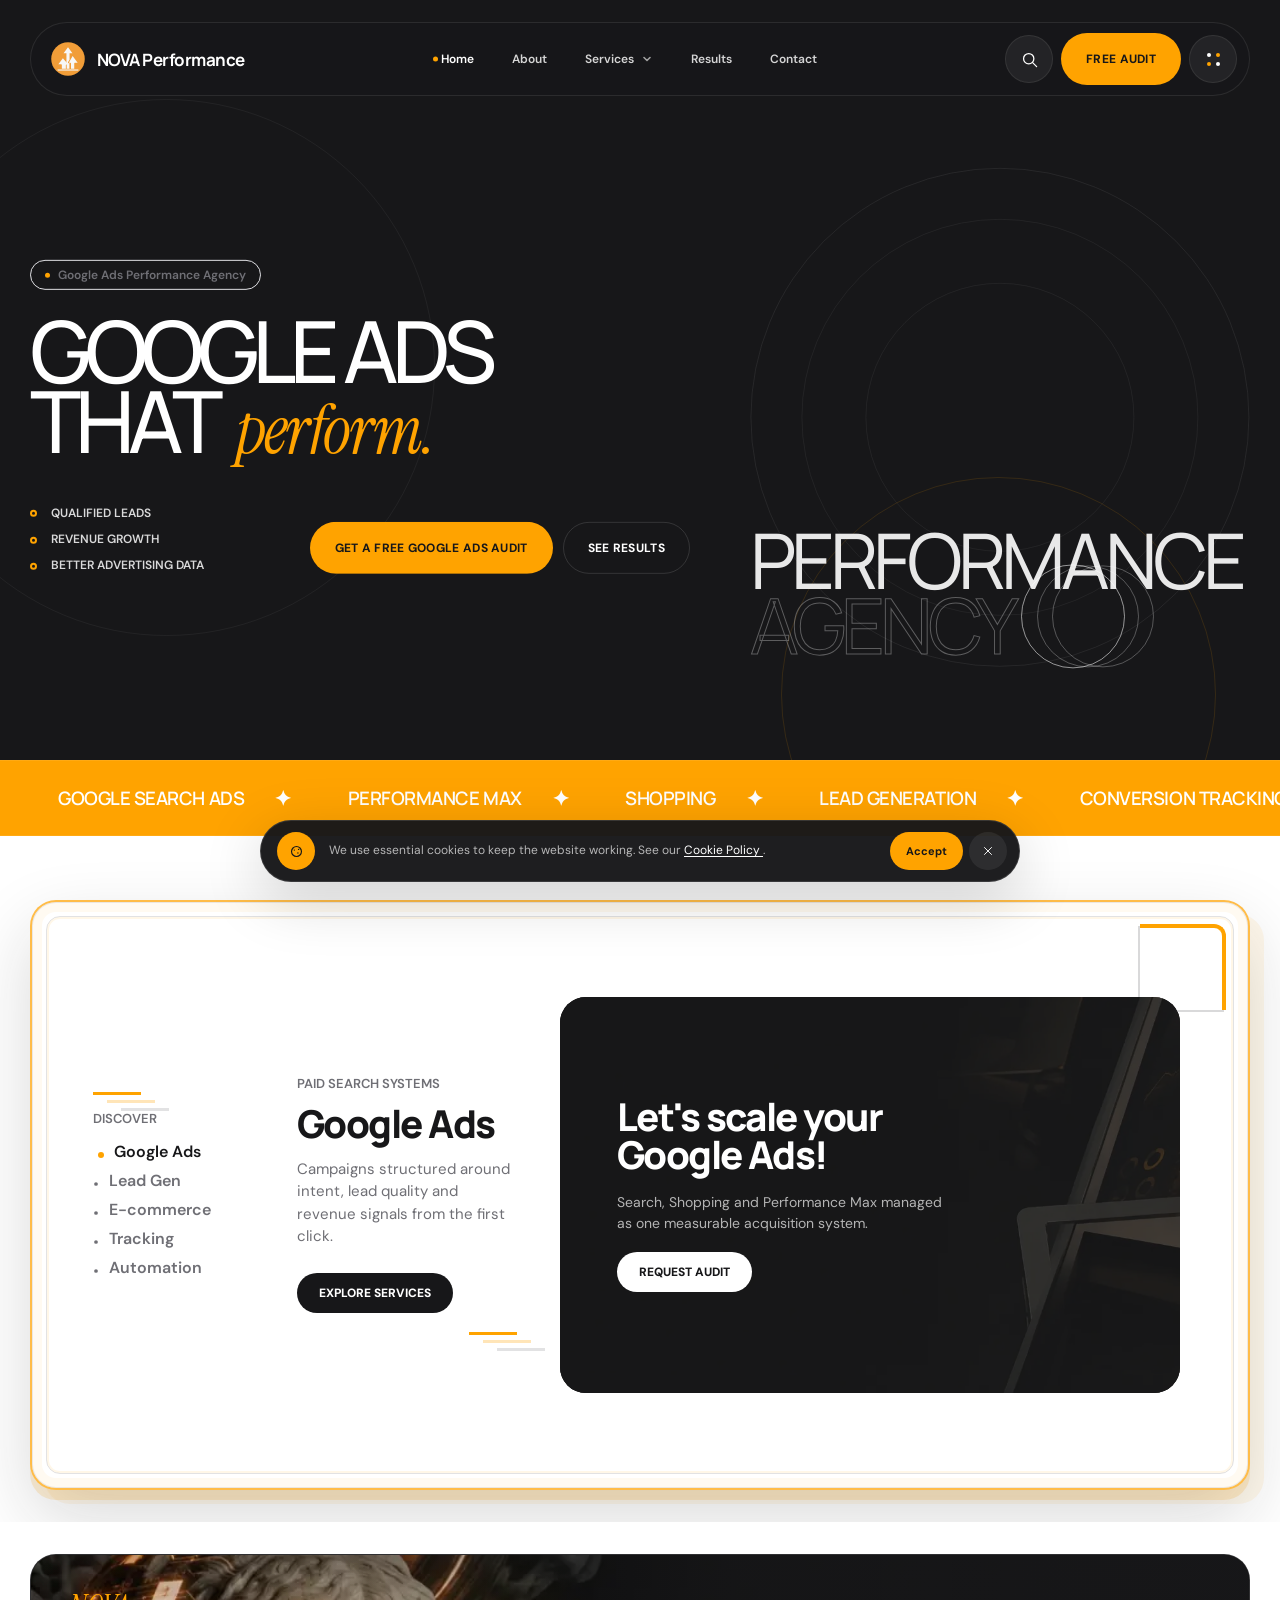
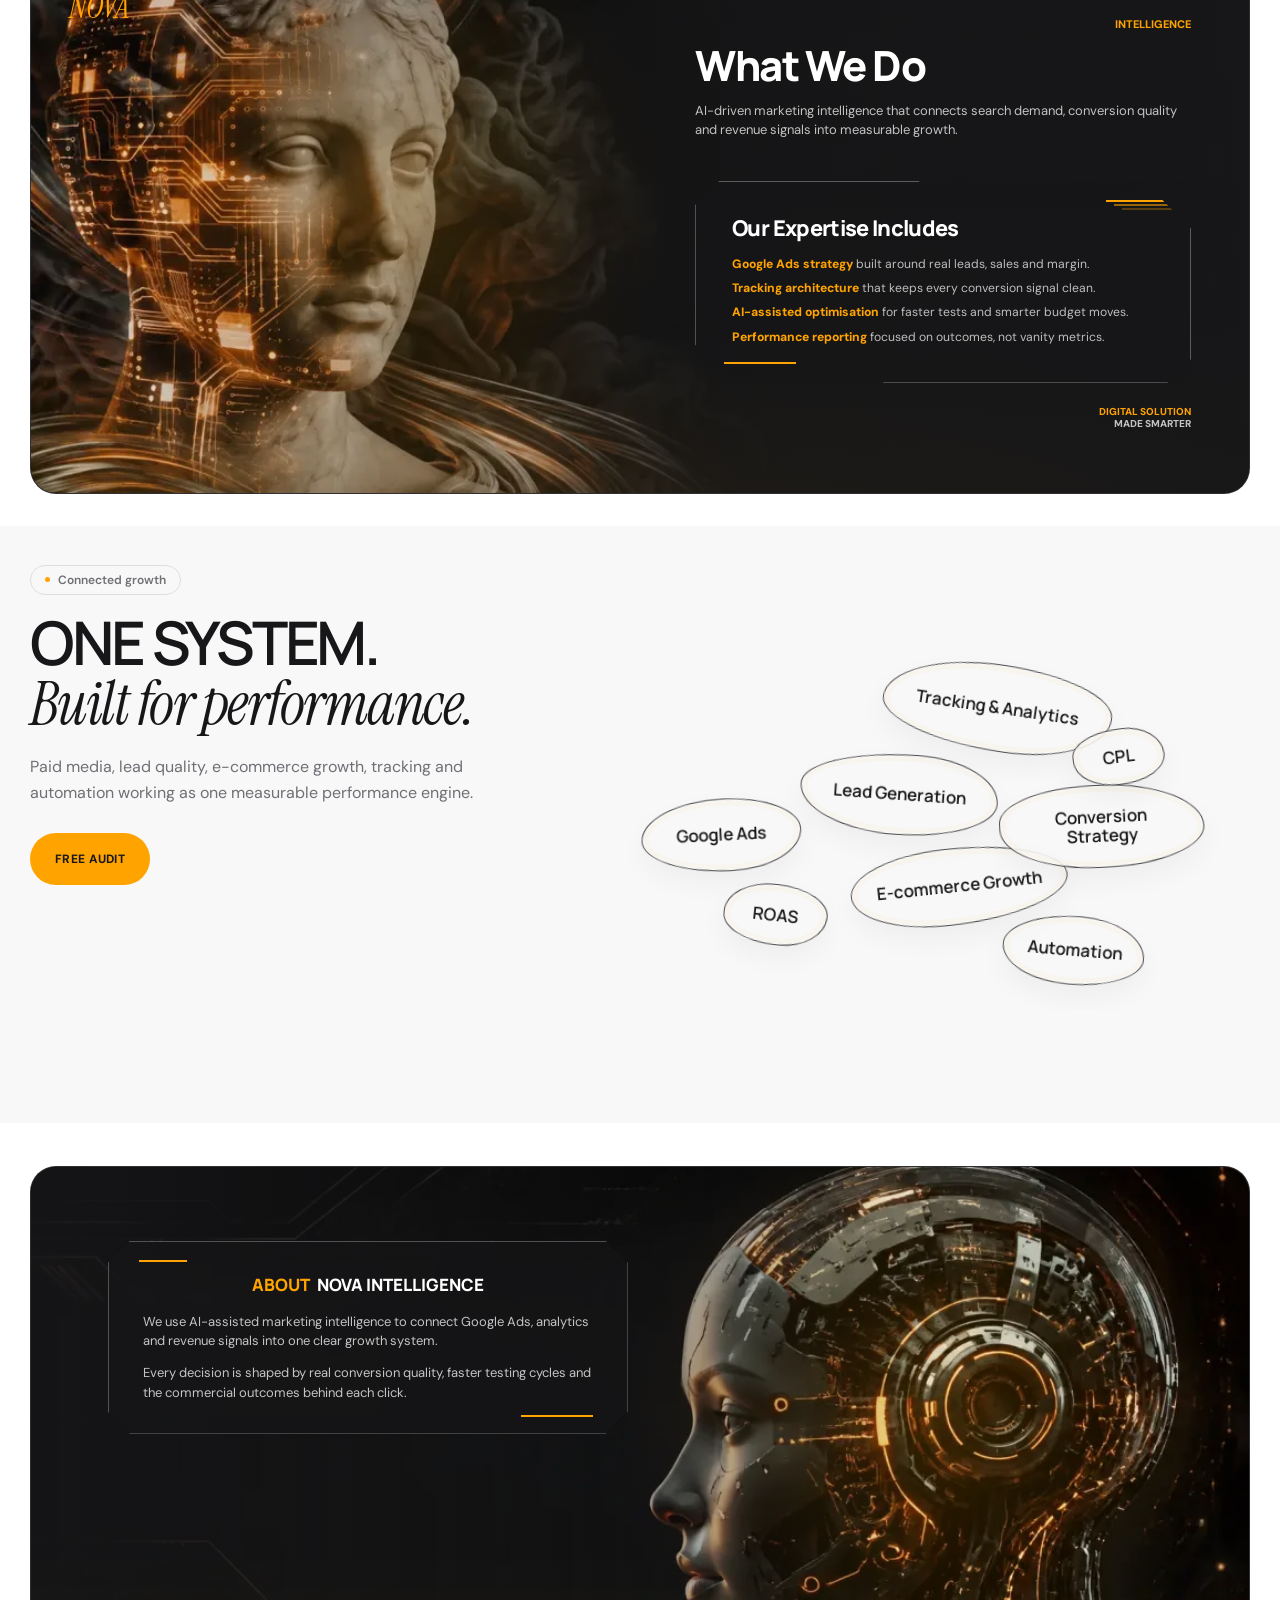
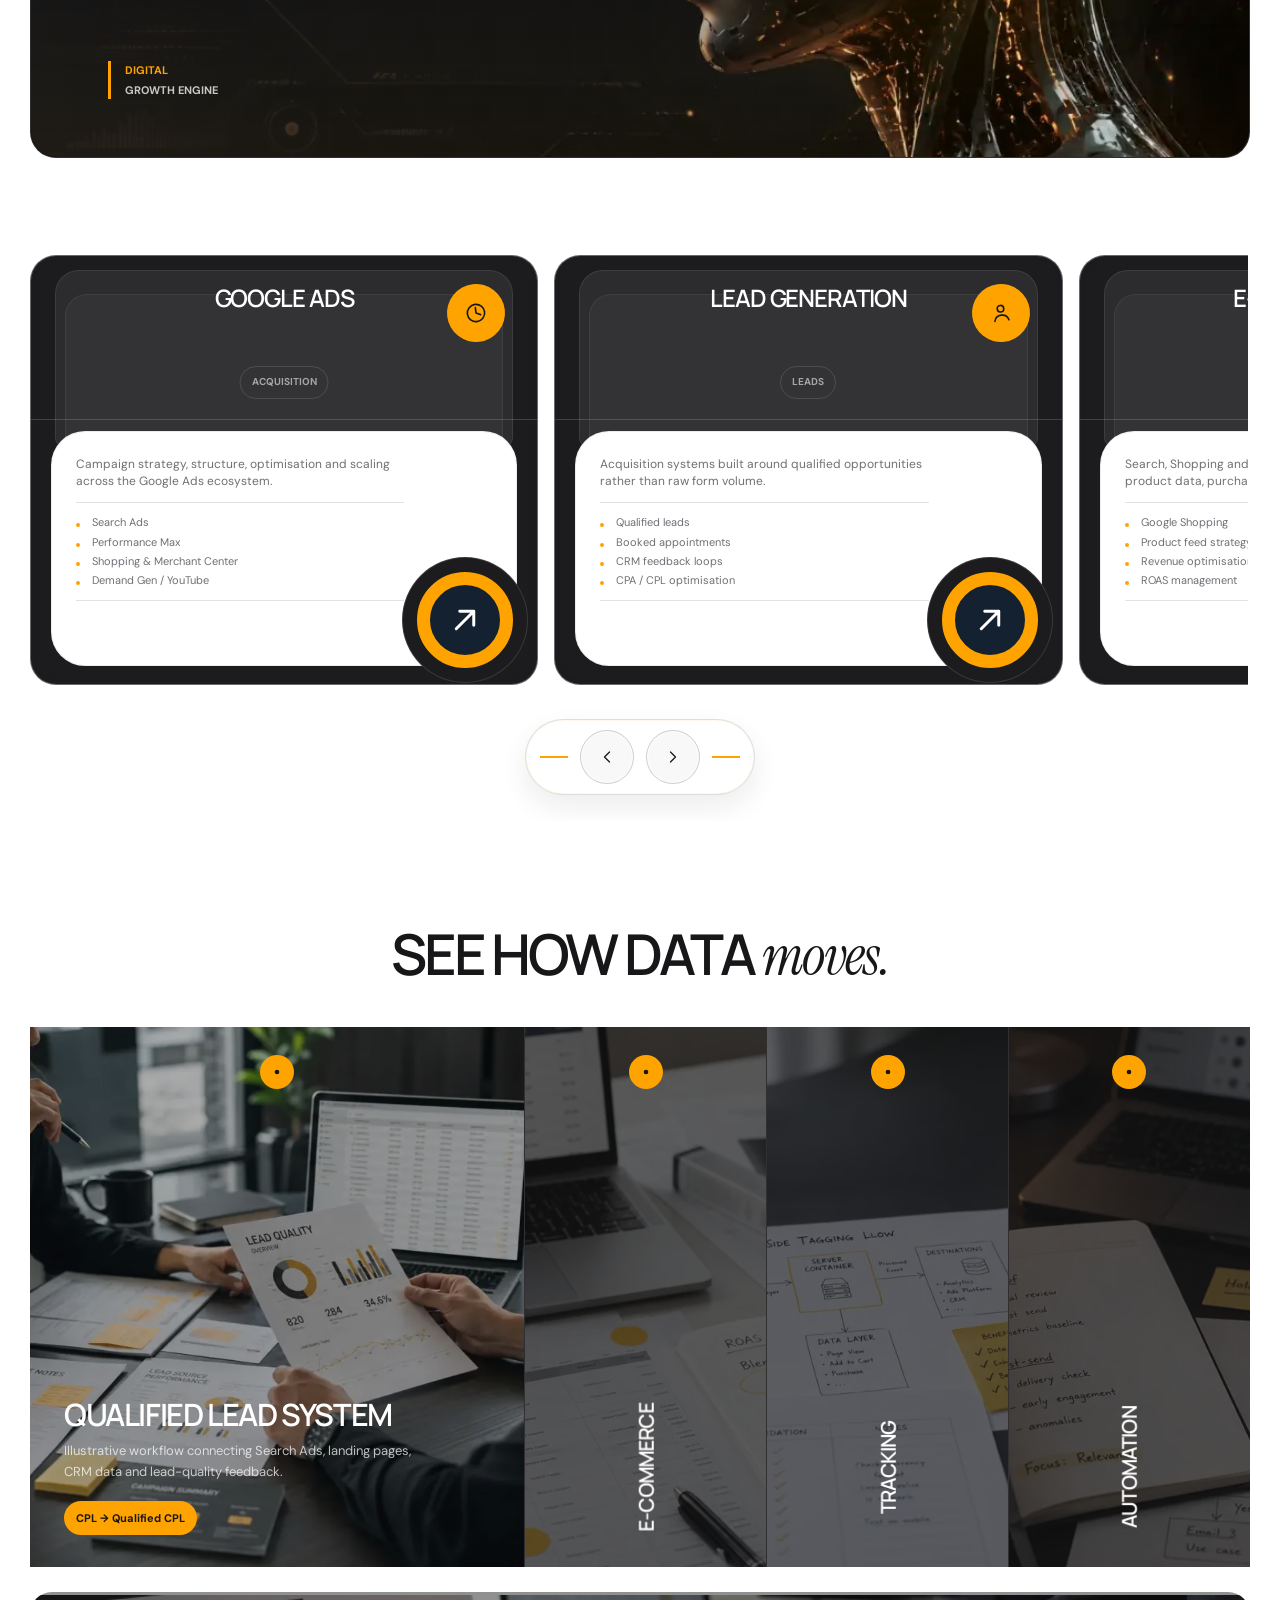
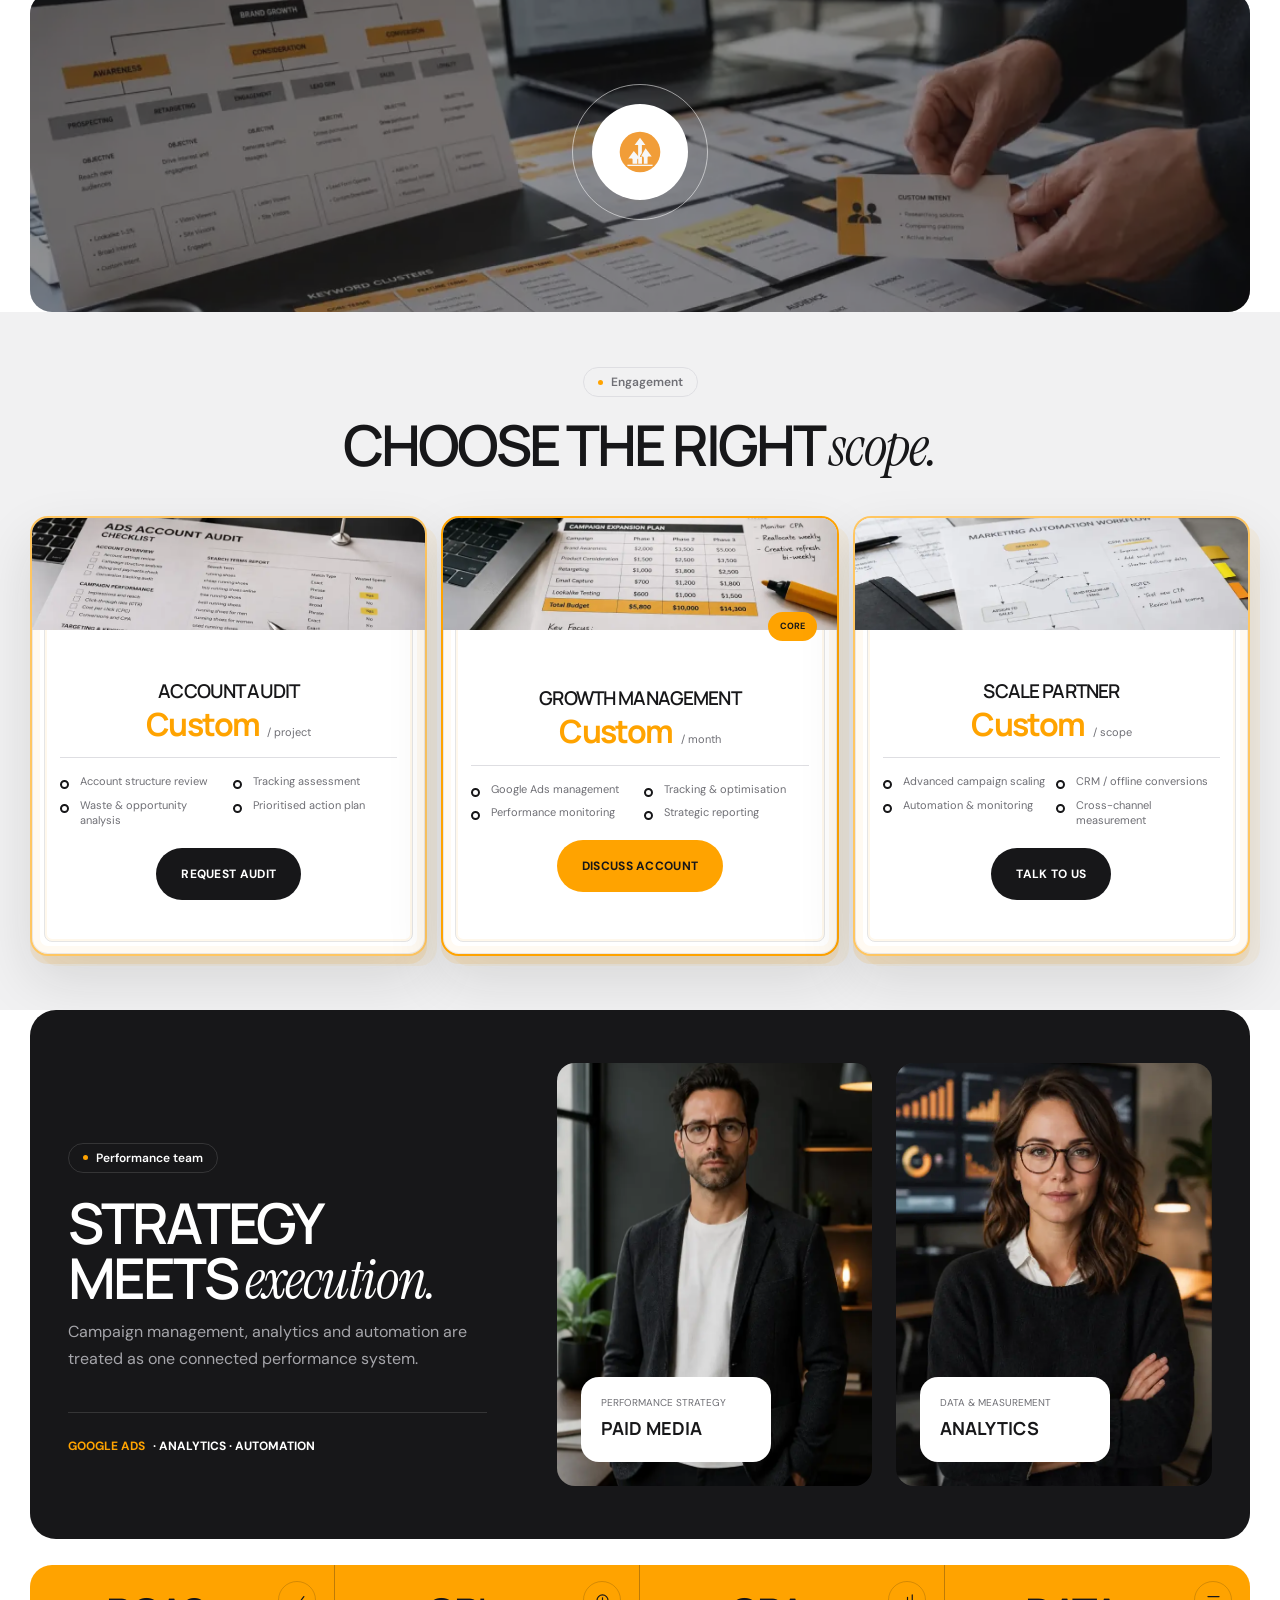
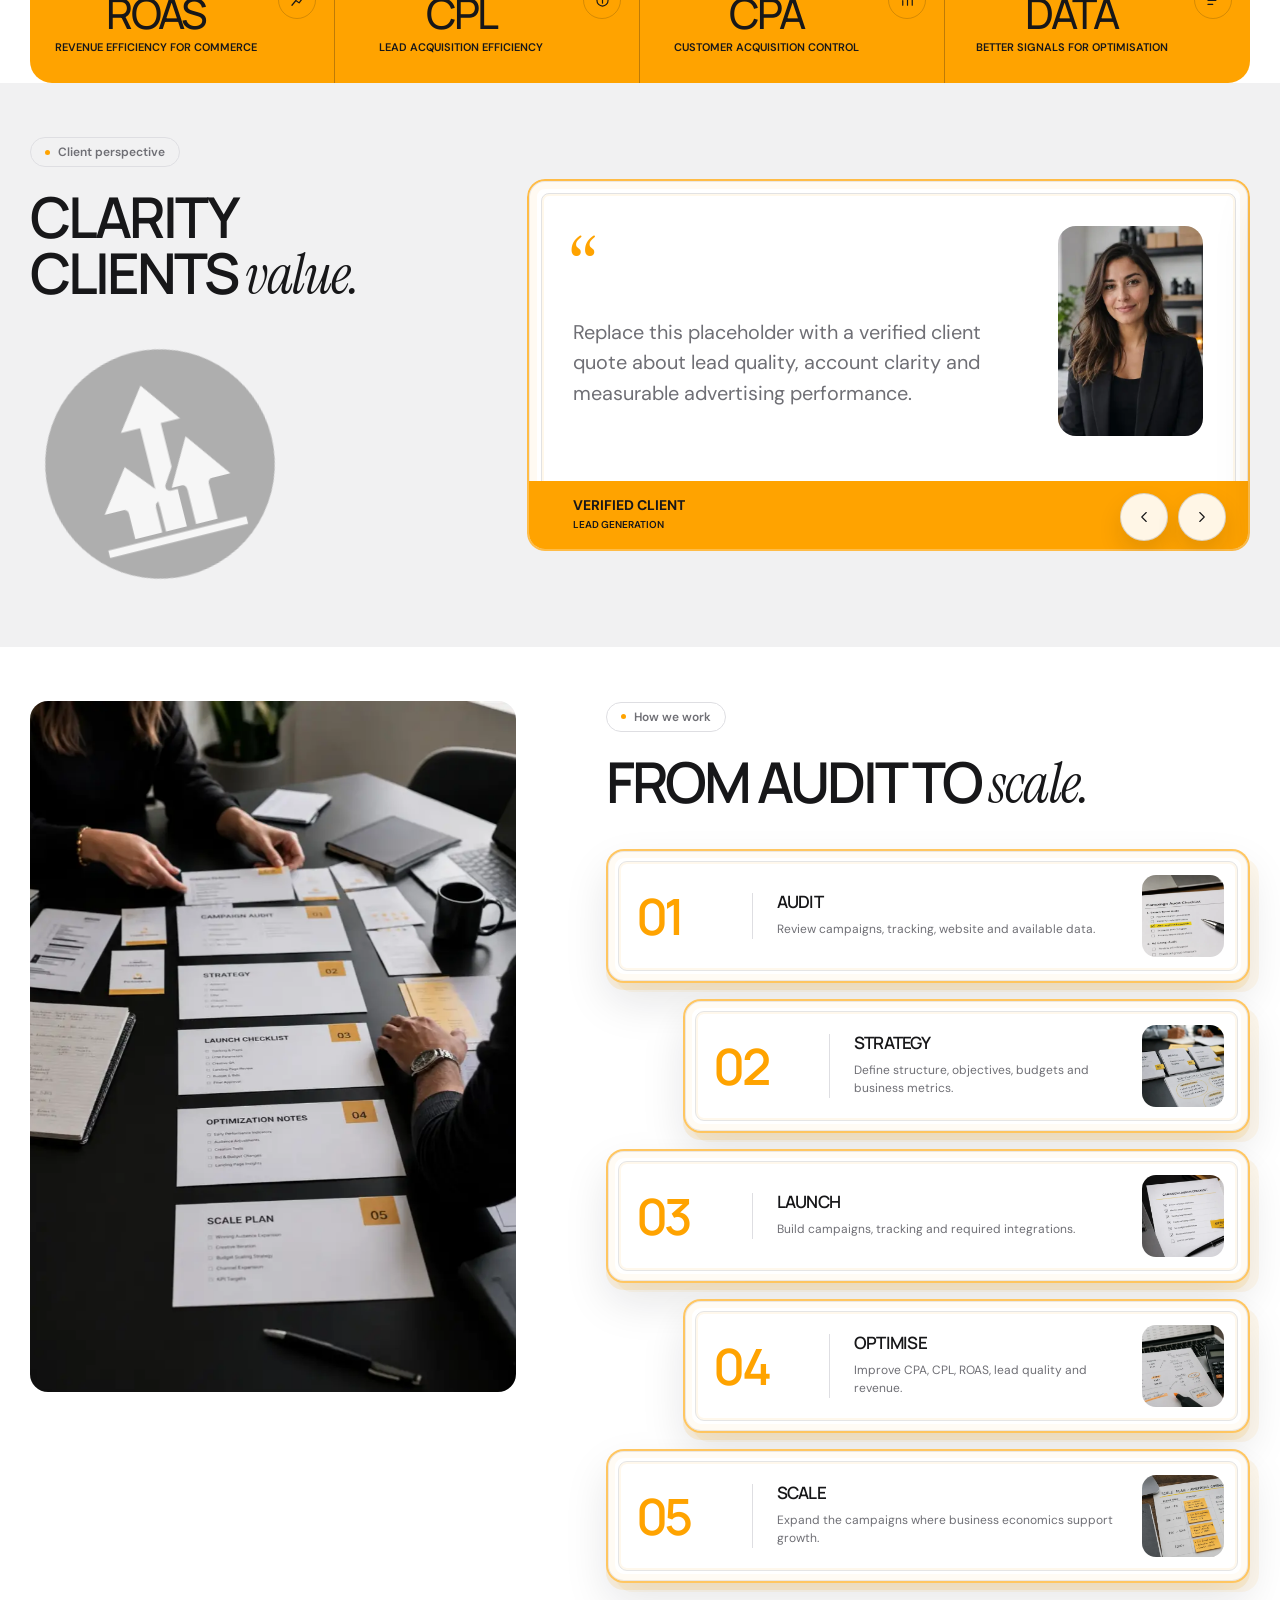
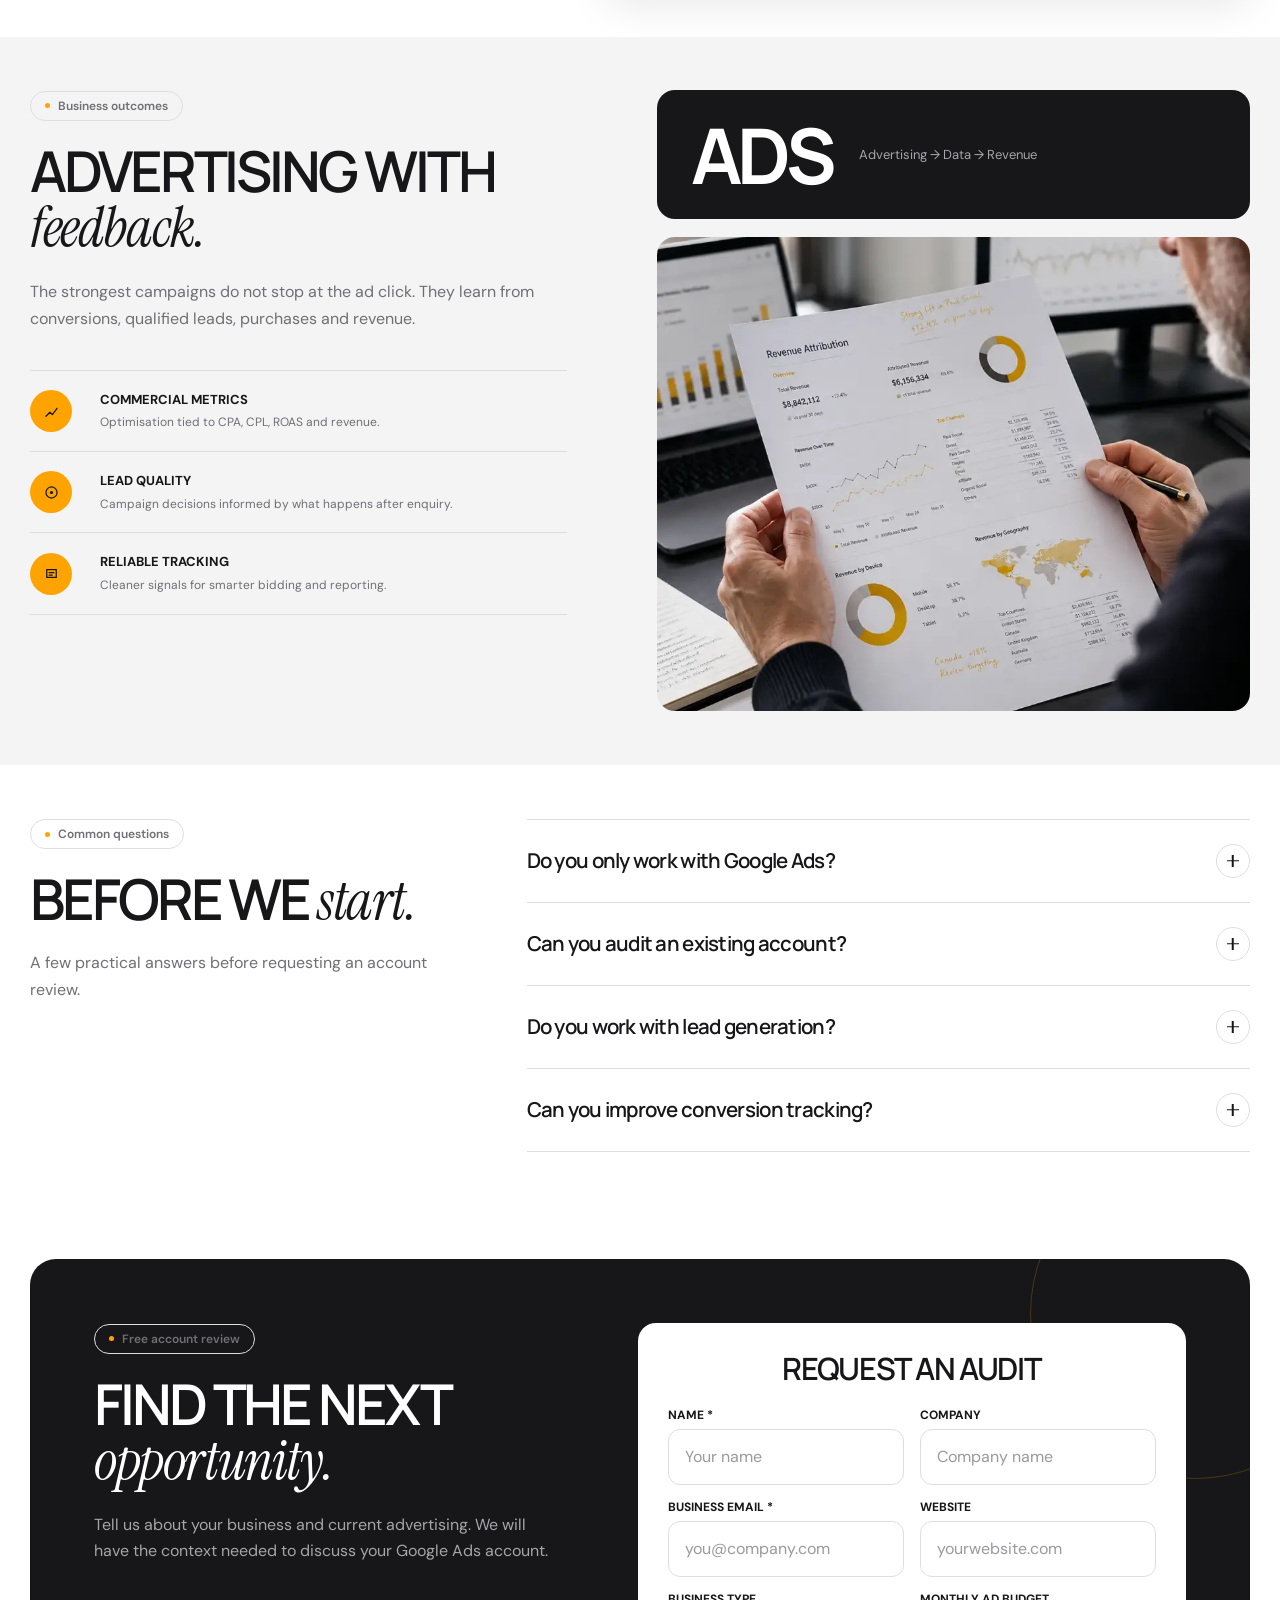
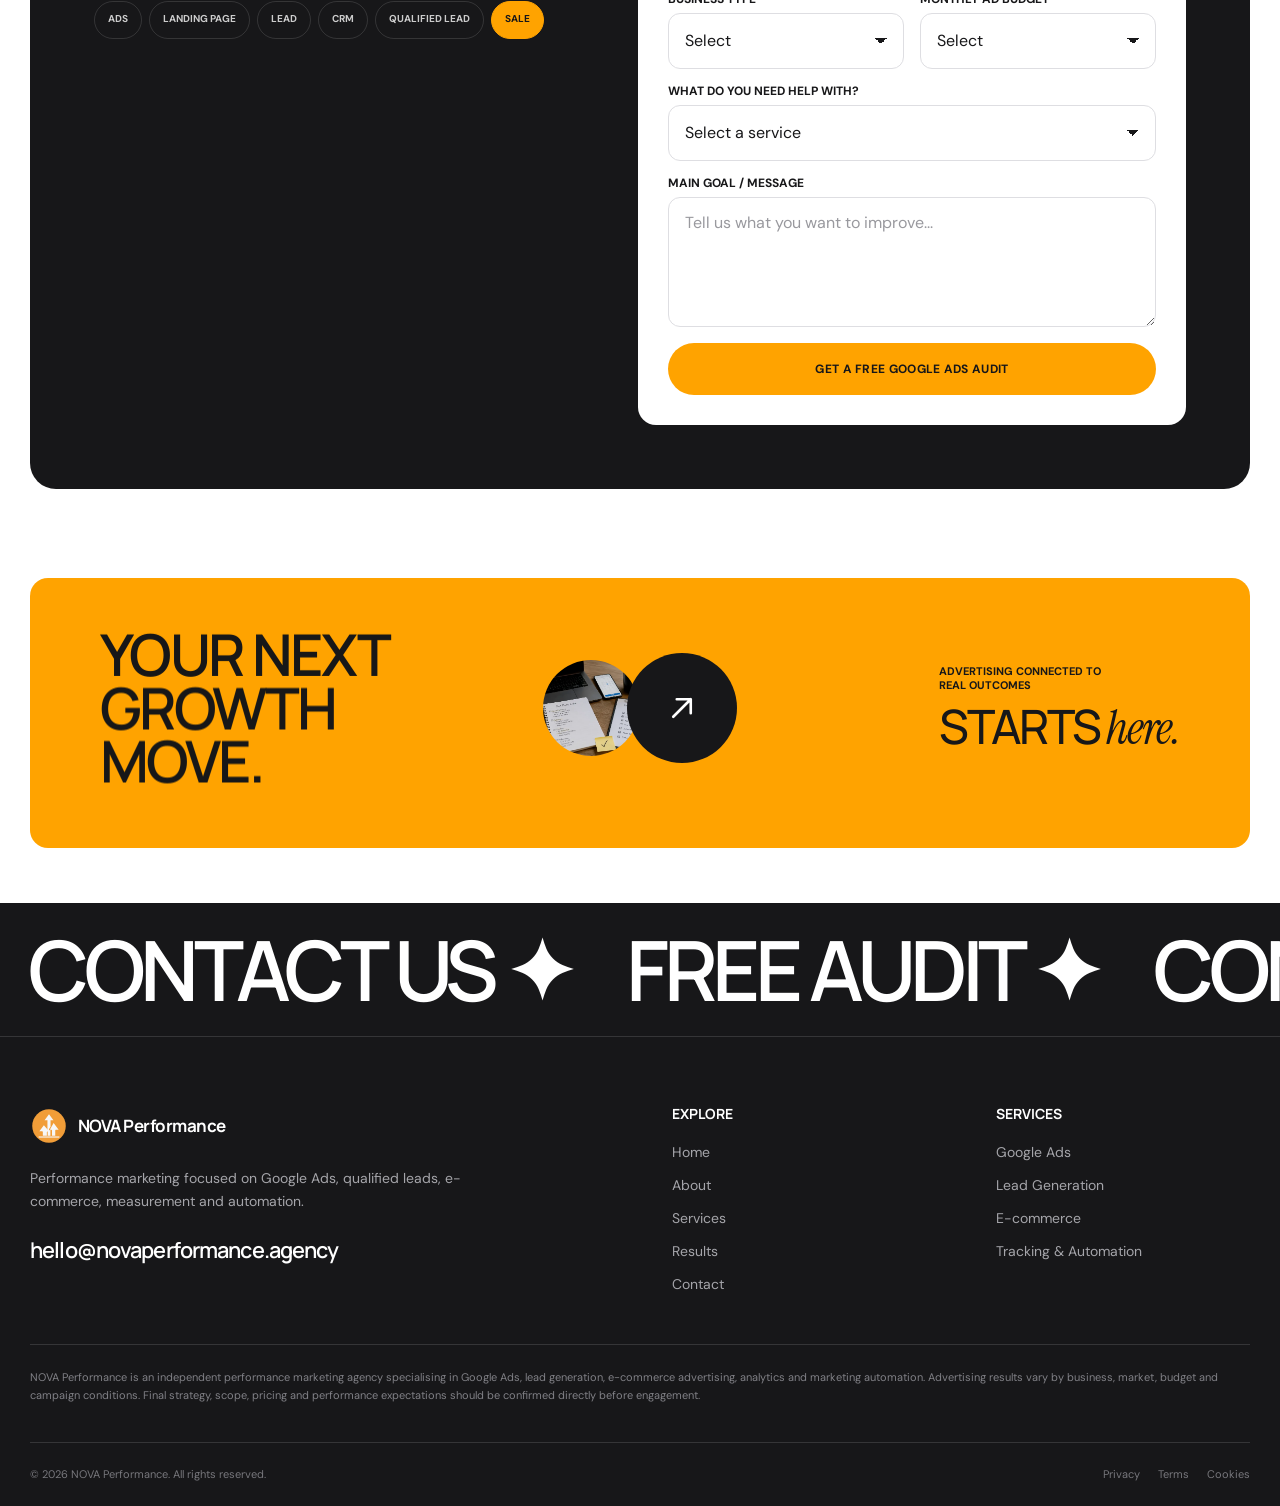
<file: index.html>
<!DOCTYPE html>
<html lang="en" class="no-js">

<head>
  <meta charset="UTF-8">

  <meta
    name="viewport"
    content="width=device-width, initial-scale=1.0"
  >

  <meta
    name="description"
    content="Performance marketing agency focused on Google Ads, qualified leads, e-commerce growth, analytics and marketing automation."
  >

  <meta
    name="theme-color"
    content="#171719"
  >

  <title>
    NOVA Performance | Google Ads Performance Agency
  </title>

  <link
    rel="icon"
    type="image/png"
    href="assets/icons/favicon.png"
    data-config-favicon
  >

  <link
    rel="shortcut icon"
    href="assets/icons/favicon.ico"
  >

  <link
    rel="apple-touch-icon"
    href="assets/icons/apple-touch-icon.png"
  >

  <link
    rel="preconnect"
    href="https://fonts.googleapis.com"
  >

  <link
    rel="preconnect"
    href="https://fonts.gstatic.com"
    crossorigin
  >

  <link
    rel="stylesheet"
    href="https://fonts.googleapis.com/css2?family=DM+Sans:opsz,wght@9..40,300;9..40,400;9..40,500;9..40,600;9..40,700&family=Instrument+Serif:ital@0;1&family=Manrope:wght@400;500;600;700;800&display=swap"
  >

  <link
    rel="stylesheet"
    href="assets/vendor/swiper/swiper-bundle.min.css"
  >

  <link
    rel="stylesheet"
    href="assets/vendor/aos/aos.css"
  >

  <link
    rel="stylesheet"
    href="assets/css/global.css"
  >

  <link
    rel="stylesheet"
    href="assets/css/index.css"
  >
</head>


<body data-page-key="home">

  <a
    class="skip-link"
    href="#main-content"
  >
    Skip to content
  </a>


  <div class="site">


    <header class="site-header">

      <div class="container">

        <div class="header-shell">


          <a
            href="index.html"
            class="site-logo"
            data-company-aria="Go to {companyName} home"
          >
            <img
              src="assets/icons/logo.svg"
              data-config-logo
              alt=""
              width="38"
              height="38"
            >

            <span data-config="companyName">
              NOVA Performance
            </span>
          </a>


          <nav
            class="main-nav"
            aria-label="Main navigation"
          >
            <ul class="main-nav__list">

              <li>
                <a
                  class="main-nav__link"
                  href="index.html"
                >
                  Home
                </a>
              </li>

              <li>
                <a
                  class="main-nav__link"
                  href="#about"
                >
                  About
                </a>
              </li>

              <li class="main-nav__item main-nav__item--dropdown">
                <button
                  class="main-nav__link main-nav__link--dropdown"
                  type="button"
                  aria-expanded="false"
                  aria-haspopup="true"
                  data-services-dropdown-toggle
                >
                  <span>Services</span>
                  <span class="main-nav__chevron" aria-hidden="true">
                    <svg viewBox="0 0 12 12" focusable="false">
                      <path d="M3 4.5 6 7.5 9 4.5" />
                    </svg>
                  </span>
                </button>

                <div class="services-dropdown" data-services-dropdown>
                  <a class="services-dropdown__link" href="google-ads-management.html">
                    <span>Google Ads</span>
                  </a>
                  <a class="services-dropdown__link" href="lead-generation.html">
                    <span>Lead Generation</span>
                  </a>
                  <a class="services-dropdown__link" href="ecommerce-advertising.html">
                    <span>E-commerce Ads</span>
                  </a>
                  <a class="services-dropdown__link" href="tracking-automation.html">
                    <span>Tracking &amp; Automation</span>
                  </a>
                </div>
              </li>

              <li>
                <a
                  class="main-nav__link"
                  href="#cases"
                >
                  Results
                </a>
              </li>

              <li>
                <a
                  class="main-nav__link"
                  href="#contact"
                >
                  Contact
                </a>
              </li>

            </ul>
          </nav>


          <div class="header-actions">

            <button
              class="header-search"
              type="button"
              data-search-open
              aria-label="Open search"
            >
              <svg
                viewBox="0 0 24 24"
                fill="none"
                aria-hidden="true"
              >
                <circle
                  cx="11"
                  cy="11"
                  r="6.5"
                  stroke="currentColor"
                  stroke-width="1.6"
                />

                <path
                  d="M16 16L21 21"
                  stroke="currentColor"
                  stroke-width="1.6"
                  stroke-linecap="round"
                />
              </svg>
            </button>


            <a
              class="btn btn--accent"
              href="#contact"
            >
              <span>Free Audit</span>
            </a>


            <button
              class="menu-toggle"
              type="button"
              data-menu-open
              aria-expanded="false"
              aria-controls="menu-panel"
              aria-label="Open menu"
            >
              <span
                class="menu-toggle__dots"
                aria-hidden="true"
              >
                <span></span>
                <span></span>
                <span></span>
                <span></span>
              </span>
            </button>

          </div>

        </div>

      </div>

    </header>


    <div
      class="menu-panel"
      id="menu-panel"
      aria-hidden="true"
    >

      <div class="menu-panel__inner">


        <div class="menu-panel__content">


          <div class="menu-panel__top">

            <a
              href="index.html"
              class="site-logo"
            >
              <img
                src="assets/icons/logo.svg"
                data-config-logo
                alt=""
              >

              <span data-config="companyName">
                NOVA Performance
              </span>
            </a>


            <button
              class="menu-panel__close"
              type="button"
              data-menu-close
              aria-label="Close menu"
            >
              <svg
                viewBox="0 0 24 24"
                fill="none"
                aria-hidden="true"
              >
                <path
                  d="M5 5L19 19M19 5L5 19"
                  stroke="currentColor"
                  stroke-width="1.6"
                  stroke-linecap="round"
                />
              </svg>
            </button>

          </div>


          <nav
            class="menu-panel__nav"
            aria-label="Fullscreen navigation"
          >
            <ul class="menu-panel__list">

              <li class="menu-panel__item">
                <a
                  class="menu-panel__link"
                  href="index.html"
                >
                  Home
                </a>
              </li>

              <li class="menu-panel__item">
                <a
                  class="menu-panel__link"
                  href="#about"
                >
                  About
                </a>
              </li>

              <li class="menu-panel__item">
                <a
                  class="menu-panel__link"
                  href="google-ads-management.html"
                >
                  Google Ads
                </a>
              </li>

              <li class="menu-panel__item">
                <a
                  class="menu-panel__link"
                  href="lead-generation.html"
                >
                  Lead Generation
                </a>
              </li>

              <li class="menu-panel__item">
                <a
                  class="menu-panel__link"
                  href="ecommerce-advertising.html"
                >
                  E-commerce
                </a>
              </li>

              <li class="menu-panel__item">
                <a
                  class="menu-panel__link"
                  href="tracking-automation.html"
                >
                  Tracking
                </a>
              </li>

              <li class="menu-panel__item">
                <a
                  class="menu-panel__link"
                  href="#contact"
                >
                  Contact
                </a>
              </li>

            </ul>
          </nav>


          <div class="menu-panel__bottom">

            <span>
              Performance marketing.
              Built around business outcomes.
            </span>

            <a
              class="menu-panel__email"
              href="mailto:hello@novaperformance.agency"
              data-config-email-link
              data-email-text
            >
              hello@novaperformance.agency
            </a>

          </div>

        </div>


        <div class="menu-panel__visual">

          <img
            src="assets/images/home/menu-performance.webp"
            alt="Performance marketing data interface"
          >

          <div class="menu-panel__visual-copy">

            <strong>
              Data into
              <span class="accent-word">
                growth.
              </span>
            </strong>

            <span>
              Google Ads, analytics and automation
              connected around real revenue.
            </span>

          </div>

        </div>

      </div>

    </div>


    <div
      class="search"
      aria-hidden="true"
      role="dialog"
      aria-modal="true"
      aria-label="Site search"
    >

      <div class="search__dialog">

        <div class="search__top">

          <h2 class="search__title">
            Search
          </h2>

          <button
            class="search__close"
            type="button"
            data-search-close
            aria-label="Close search"
          >
            <svg
              viewBox="0 0 24 24"
              fill="none"
              aria-hidden="true"
            >
              <path
                d="M5 5L19 19M19 5L5 19"
                stroke="currentColor"
                stroke-width="1.6"
                stroke-linecap="round"
              />
            </svg>
          </button>

        </div>


        <div class="search__field">

          <input
            class="search__input"
            type="search"
            placeholder="Start typing..."
            autocomplete="off"
            aria-label="Search website"
          >

        </div>


        <div
          class="search__results"
          aria-live="polite"
        ></div>

      </div>

    </div>


    <main id="main-content">


      <section class="home-hero">

        <div class="container home-hero__container">


          <div class="home-hero__copy">

            <span class="mini-label home-hero__label">
              Google Ads Performance Agency
            </span>


            <h1 class="home-hero__title">

              <span class="reveal-mask">
                <span class="home-hero__title-line">
                  Google Ads
                </span>
              </span>

              <span class="reveal-mask">
                <span class="home-hero__title-line">
                  that
                  <em class="accent-word">
                    perform.
                  </em>
                </span>
              </span>

            </h1>


            <div class="home-hero__intro">

              <div class="home-hero__points">

                <span class="home-hero__point">
                  Qualified leads
                </span>

                <span class="home-hero__point">
                  Revenue growth
                </span>

                <span class="home-hero__point">
                  Better advertising data
                </span>

              </div>


              <div class="home-hero__actions">

                <a
                  class="btn btn--accent"
                  href="#contact"
                >
                  <span data-config-primary-cta>
                    Get a Free Google Ads Audit
                  </span>
                </a>

                <a
                  class="btn btn--ghost"
                  href="#cases"
                >
                  See Results
                </a>

              </div>

            </div>

          </div>


          <div
            class="home-hero__visual"
            aria-hidden="true"
          >

            <div class="home-hero__visual-backdrop">
            </div>


            <div class="home-hero__orbit">
            </div>


            <div class="home-hero__agency-word">
              Performance
              <span>Agency</span>
            </div>

          </div>

        </div>

      </section>


      <div class="home-marquee marquee marquee--accent">

        <div class="container">

          <div class="marquee__track">

            <div class="marquee__group">

              <span class="marquee__item">
                Google Search Ads
                <span class="marquee__star">✦</span>
              </span>

              <span class="marquee__item">
                Performance Max
                <span class="marquee__star">✦</span>
              </span>

              <span class="marquee__item">
                Shopping
                <span class="marquee__star">✦</span>
              </span>

              <span class="marquee__item">
                Lead Generation
                <span class="marquee__star">✦</span>
              </span>

              <span class="marquee__item">
                Conversion Tracking
                <span class="marquee__star">✦</span>
              </span>

              <span class="marquee__item">
                Automation
                <span class="marquee__star">✦</span>
              </span>

            </div>


            <div
              class="marquee__group"
              aria-hidden="true"
            >

              <span class="marquee__item">
                Google Search Ads
                <span class="marquee__star">✦</span>
              </span>

              <span class="marquee__item">
                Performance Max
                <span class="marquee__star">✦</span>
              </span>

              <span class="marquee__item">
                Shopping
                <span class="marquee__star">✦</span>
              </span>

              <span class="marquee__item">
                Lead Generation
                <span class="marquee__star">✦</span>
              </span>

              <span class="marquee__item">
                Conversion Tracking
                <span class="marquee__star">✦</span>
              </span>

              <span class="marquee__item">
                Automation
                <span class="marquee__star">✦</span>
              </span>

            </div>

          </div>

        </div>

      </div>


      <section
        class="section home-about"
        id="about"
      >

        <div class="container">

          <div
            class="home-about__shell"
            data-about-tabs
          >


            <nav
              class="home-about__nav"
              aria-label="Growth focus areas"
            >

              <span class="home-about__nav-label">
                Discover
              </span>

              <button
                class="home-about__tab is-active"
                type="button"
                data-about-tab
                data-title="Google Ads"
                data-kicker="Paid search systems"
                data-text="Campaigns structured around intent, lead quality and revenue signals from the first click."
                data-card-title="Let's scale your Google Ads!"
                data-card-text="Search, Shopping and Performance Max managed as one measurable acquisition system."
                aria-pressed="true"
              >
                Google Ads
              </button>

              <button
                class="home-about__tab"
                type="button"
                data-about-tab
                data-title="Lead Gen"
                data-kicker="Qualified pipeline"
                data-text="We connect forms, calls, CRM feedback and ads so budget moves toward the leads that close."
                data-card-title="Turn clicks into pipeline!"
                data-card-text="Landing pages, tracking and campaign signals aligned around real sales conversations."
                aria-pressed="false"
              >
                Lead Gen
              </button>

              <button
                class="home-about__tab"
                type="button"
                data-about-tab
                data-title="E-commerce"
                data-kicker="Profitable shopping"
                data-text="Product feeds, campaigns and analytics tuned around contribution, repeat purchase and scale."
                data-card-title="Grow profitable sales!"
                data-card-text="Shopping strategy built for cleaner data, sharper testing and stronger product economics."
                aria-pressed="false"
              >
                E-commerce
              </button>

              <button
                class="home-about__tab"
                type="button"
                data-about-tab
                data-title="Tracking"
                data-kicker="Measurement clarity"
                data-text="Conversion events, analytics and automation cleaned up so decisions are based on usable data."
                data-card-title="Make every signal count!"
                data-card-text="Reliable measurement for faster optimisation and confident performance decisions."
                aria-pressed="false"
              >
                Tracking
              </button>

              <button
                class="home-about__tab"
                type="button"
                data-about-tab
                data-title="Automation"
                data-kicker="Smarter workflows"
                data-text="Reporting, alerts and customer feedback loops automated so your team can act faster."
                data-card-title="Automate growth work!"
                data-card-text="Less manual reporting, more focused action across campaigns, CRM and analytics."
                aria-pressed="false"
              >
                Automation
              </button>

            </nav>


            <div class="home-about__content">

              <span
                class="home-about__kicker"
                data-about-kicker
              >
                Paid search systems
              </span>

              <h2
                class="home-about__title"
                data-about-title
              >
                Google Ads
              </h2>

              <p
                class="home-about__text"
                data-about-text
              >
                Campaigns structured around intent, lead quality and revenue
                signals from the first click.
              </p>

              <a
                class="home-about__link"
                href="#services"
              >
                Explore services
              </a>

            </div>


            <article class="home-about__card">

              <img
                class="home-about__card-image"
                src="assets/images/home/about-interactive-card.webp"
                alt="Dark marketing workspace with analytics screen"
                loading="lazy"
              >

              <div class="home-about__card-copy">

                <h3 data-about-card-title>
                  Let's scale your Google Ads!
                </h3>

                <p data-about-card-text>
                  Search, Shopping and Performance Max managed as one measurable
                  acquisition system.
                </p>

                <a
                  class="home-about__card-link"
                  href="#contact"
                >
                  Request audit
                </a>

              </div>

            </article>


          </div>

        </div>

      </section>


      <section class="section home-expertise">

        <div class="container">

          <div class="home-expertise__panel">

            <img
              class="home-expertise__image"
              src="assets/images/home/ai-expertise-statue.webp"
              alt="Classical marble statue with glowing AI circuits"
              loading="lazy"
            >

            <div class="home-expertise__brand" aria-hidden="true">
              NOVA
            </div>

            <div class="home-expertise__copy">

              <span class="home-expertise__eyebrow">
                Intelligence
              </span>

              <h2 class="home-expertise__heading">
                What We Do
              </h2>

              <p class="home-expertise__intro">
                AI-driven marketing intelligence that connects search demand,
                conversion quality and revenue signals into measurable growth.
              </p>

              <div class="home-expertise__frame">

                <h3>
                  Our Expertise Includes
                </h3>

                <ul>
                  <li>
                    <span>Google Ads strategy</span>
                    built around real leads, sales and margin.
                  </li>

                  <li>
                    <span>Tracking architecture</span>
                    that keeps every conversion signal clean.
                  </li>

                  <li>
                    <span>AI-assisted optimisation</span>
                    for faster tests and smarter budget moves.
                  </li>

                  <li>
                    <span>Performance reporting</span>
                    focused on outcomes, not vanity metrics.
                  </li>
                </ul>

              </div>

              <div class="home-expertise__caption" aria-hidden="true">
                <span>Digital solution</span>
                <strong>Made smarter</strong>
              </div>

            </div>

          </div>

        </div>

      </section>


      <section class="section section--light home-performance-system">

        <div class="container">

          <div class="home-performance-system__grid">


            <div
              class="home-performance-system__content"
              data-aos="fade-right"
            >

              <span class="mini-label">
                Connected growth
              </span>

              <h2 class="section-title home-performance-system__title">
                One system.<br>
                <span class="accent-word">
                  Built for performance.
                </span>
              </h2>

              <p class="home-performance-system__text">
                Paid media, lead quality, e-commerce growth,
                tracking and automation working as one
                measurable performance engine.
              </p>

              <a
                class="btn btn--accent home-performance-system__cta"
                href="#contact"
              >
                <span>Free Audit</span>
              </a>

            </div>


            <div
              class="home-performance-system__field"
              data-performance-system-field
              data-aos="fade-left"
              aria-label="Interactive performance marketing system"
            >

              <button
                class="home-performance-system__capsule home-performance-system__capsule--google"
                type="button"
                data-system-capsule
              >
                Google Ads
              </button>

              <button
                class="home-performance-system__capsule home-performance-system__capsule--lead"
                type="button"
                data-system-capsule
              >
                Lead Generation
              </button>

              <button
                class="home-performance-system__capsule home-performance-system__capsule--commerce"
                type="button"
                data-system-capsule
              >
                E-commerce Growth
              </button>

              <button
                class="home-performance-system__capsule home-performance-system__capsule--tracking"
                type="button"
                data-system-capsule
              >
                Tracking & Analytics
              </button>

              <button
                class="home-performance-system__capsule home-performance-system__capsule--strategy"
                type="button"
                data-system-capsule
              >
                Conversion Strategy
              </button>

              <button
                class="home-performance-system__capsule home-performance-system__capsule--automation"
                type="button"
                data-system-capsule
              >
                Automation
              </button>

              <button
                class="home-performance-system__capsule home-performance-system__capsule--roas"
                type="button"
                data-system-capsule
              >
                ROAS
              </button>

              <button
                class="home-performance-system__capsule home-performance-system__capsule--cpl"
                type="button"
                data-system-capsule
              >
                CPL
              </button>

            </div>

          </div>

        </div>

      </section>


      <section class="section home-ai">

        <div class="container">

          <div class="home-ai__panel">

            <img
              class="home-ai__image"
              src="assets/images/home/ai-performance-group.webp"
              alt="Futuristic AI profile with illuminated performance data circuits"
              loading="lazy"
            >

            <div class="home-ai__rail">

              <div class="home-ai__sticky-zone">

                <div class="home-ai__content">

                  <h2 class="home-ai__title">
                    <span>About</span>
                    NOVA intelligence
                  </h2>

                  <p class="home-ai__text">
                    We use AI-assisted marketing intelligence to connect Google Ads,
                    analytics and revenue signals into one clear growth system.
                  </p>

                  <p class="home-ai__text">
                    Every decision is shaped by real conversion quality, faster
                    testing cycles and the commercial outcomes behind each click.
                  </p>

                </div>

              </div>

              <div class="home-ai__badge" aria-hidden="true">
                <span>Digital</span>
                <strong>Growth engine</strong>
              </div>

            </div>

          </div>

        </div>

      </section>


      <section
        class="section home-services"
        id="services"
      >

        <div class="container">

          <div class="swiper home-services__slider">

            <div class="swiper-wrapper">


              <div class="swiper-slide">

                <article class="home-services__card">

                  <div class="home-services__top">

                    <h3 class="home-services__card-title">
                      Google Ads
                    </h3>

                    <span class="home-services__icon">
                      <svg
                        viewBox="0 0 24 24"
                        fill="none"
                        aria-hidden="true"
                      >
                        <circle
                          cx="12"
                          cy="12"
                          r="8"
                          stroke="currentColor"
                          stroke-width="1.5"
                        />

                        <path
                          d="M12 7V12L16 14"
                          stroke="currentColor"
                          stroke-width="1.5"
                          stroke-linecap="round"
                        />
                      </svg>
                    </span>

                    <span class="home-services__tag">
                      Acquisition
                    </span>

                  </div>


                  <div class="home-services__content">

                    <p class="home-services__card-text">
                      Campaign strategy, structure,
                      optimisation and scaling across
                      the Google Ads ecosystem.
                    </p>

                    <ul class="home-services__list">
                      <li>Search Ads</li>
                      <li>Performance Max</li>
                      <li>Shopping & Merchant Center</li>
                      <li>Demand Gen / YouTube</li>
                    </ul>


                    <div class="home-services__footer">

                      <a
                        class="home-services__link"
                        href="google-ads-management.html"
                        aria-label="View Google Ads service"
                      >
                        <span>View service</span>
                        <svg
                          viewBox="0 0 24 24"
                          fill="none"
                          aria-hidden="true"
                        >
                          <path
                            d="M7 17L17 7M9 7H17V15"
                            stroke="currentColor"
                            stroke-width="1.7"
                            stroke-linecap="round"
                            stroke-linejoin="round"
                          />
                        </svg>
                      </a>

                      <img
                        class="home-services__card-mark"
                        src="assets/icons/brand-mark.svg"
                        data-config-brand-mark
                        alt=""
                      >

                    </div>

                  </div>

                </article>

              </div>


              <div class="swiper-slide">

                <article class="home-services__card">

                  <div class="home-services__top">

                    <h3 class="home-services__card-title">
                      Lead Generation
                    </h3>

                    <span class="home-services__icon">
                      <svg
                        viewBox="0 0 24 24"
                        fill="none"
                        aria-hidden="true"
                      >
                        <circle
                          cx="12"
                          cy="8"
                          r="3"
                          stroke="currentColor"
                          stroke-width="1.5"
                        />

                        <path
                          d="M5.5 19C6.2 15.8 8.4 14 12 14C15.6 14 17.8 15.8 18.5 19"
                          stroke="currentColor"
                          stroke-width="1.5"
                          stroke-linecap="round"
                        />
                      </svg>
                    </span>

                    <span class="home-services__tag">
                      Leads
                    </span>

                  </div>


                  <div class="home-services__content">

                    <p class="home-services__card-text">
                      Acquisition systems built around
                      qualified opportunities rather than
                      raw form volume.
                    </p>

                    <ul class="home-services__list">
                      <li>Qualified leads</li>
                      <li>Booked appointments</li>
                      <li>CRM feedback loops</li>
                      <li>CPA / CPL optimisation</li>
                    </ul>


                    <div class="home-services__footer">

                      <a
                        class="home-services__link"
                        href="lead-generation.html"
                        aria-label="View Lead Generation service"
                      >
                        <span>View service</span>
                        <svg
                          viewBox="0 0 24 24"
                          fill="none"
                          aria-hidden="true"
                        >
                          <path
                            d="M7 17L17 7M9 7H17V15"
                            stroke="currentColor"
                            stroke-width="1.7"
                            stroke-linecap="round"
                            stroke-linejoin="round"
                          />
                        </svg>
                      </a>

                      <img
                        class="home-services__card-mark"
                        src="assets/icons/brand-mark.svg"
                        data-config-brand-mark
                        alt=""
                      >

                    </div>

                  </div>

                </article>

              </div>


              <div class="swiper-slide">

                <article class="home-services__card">

                  <div class="home-services__top">

                    <h3 class="home-services__card-title">
                      E-commerce Ads
                    </h3>

                    <span class="home-services__icon">
                      <svg
                        viewBox="0 0 24 24"
                        fill="none"
                        aria-hidden="true"
                      >
                        <path
                          d="M4 6H6L8 16H18L20 9H7"
                          stroke="currentColor"
                          stroke-width="1.5"
                          stroke-linecap="round"
                          stroke-linejoin="round"
                        />

                        <circle
                          cx="10"
                          cy="19"
                          r="1"
                          fill="currentColor"
                        />

                        <circle
                          cx="17"
                          cy="19"
                          r="1"
                          fill="currentColor"
                        />
                      </svg>
                    </span>

                    <span class="home-services__tag">
                      Commerce
                    </span>

                  </div>


                  <div class="home-services__content">

                    <p class="home-services__card-text">
                      Search, Shopping and Performance Max
                      connected to product data,
                      purchases and revenue.
                    </p>

                    <ul class="home-services__list">
                      <li>Google Shopping</li>
                      <li>Product feed strategy</li>
                      <li>Revenue optimisation</li>
                      <li>ROAS management</li>
                    </ul>


                    <div class="home-services__footer">

                      <a
                        class="home-services__link"
                        href="ecommerce-advertising.html"
                        aria-label="View E-commerce Ads service"
                      >
                        <span>View service</span>
                        <svg
                          viewBox="0 0 24 24"
                          fill="none"
                          aria-hidden="true"
                        >
                          <path
                            d="M7 17L17 7M9 7H17V15"
                            stroke="currentColor"
                            stroke-width="1.7"
                            stroke-linecap="round"
                            stroke-linejoin="round"
                          />
                        </svg>
                      </a>

                      <img
                        class="home-services__card-mark"
                        src="assets/icons/brand-mark.svg"
                        data-config-brand-mark
                        alt=""
                      >

                    </div>

                  </div>

                </article>

              </div>


              <div class="swiper-slide">

                <article class="home-services__card">

                  <div class="home-services__top">

                    <h3 class="home-services__card-title">
                      Tracking
                    </h3>

                    <span class="home-services__icon">
                      <svg
                        viewBox="0 0 24 24"
                        fill="none"
                        aria-hidden="true"
                      >
                        <path
                          d="M5 18V13M10 18V9M15 18V11M20 18V5"
                          stroke="currentColor"
                          stroke-width="1.5"
                          stroke-linecap="round"
                        />
                      </svg>
                    </span>

                    <span class="home-services__tag">
                      Data
                    </span>

                  </div>


                  <div class="home-services__content">

                    <p class="home-services__card-text">
                      Measurement infrastructure that
                      gives campaigns better signals
                      and teams better decisions.
                    </p>

                    <ul class="home-services__list">
                      <li>Conversion tracking</li>
                      <li>GA4 & Tag Manager</li>
                      <li>Offline conversions</li>
                      <li>Automated monitoring</li>
                    </ul>


                    <div class="home-services__footer">

                      <a
                        class="home-services__link"
                        href="tracking-automation.html"
                        aria-label="View Tracking service"
                      >
                        <span>View service</span>
                        <svg
                          viewBox="0 0 24 24"
                          fill="none"
                          aria-hidden="true"
                        >
                          <path
                            d="M7 17L17 7M9 7H17V15"
                            stroke="currentColor"
                            stroke-width="1.7"
                            stroke-linecap="round"
                            stroke-linejoin="round"
                          />
                        </svg>
                      </a>

                      <img
                        class="home-services__card-mark"
                        src="assets/icons/brand-mark.svg"
                        data-config-brand-mark
                        alt=""
                      >

                    </div>

                  </div>

                </article>

              </div>

            </div>

          </div>


          <div class="home-services__controls swiper-controls">

            <button
              class="swiper-btn home-services__prev"
              type="button"
              aria-label="Previous service"
            >
              <svg
                viewBox="0 0 24 24"
                fill="none"
                aria-hidden="true"
              >
                <path
                  d="M15 6L9 12L15 18"
                  stroke="currentColor"
                  stroke-width="1.5"
                  stroke-linecap="round"
                  stroke-linejoin="round"
                />
              </svg>
            </button>


            <button
              class="swiper-btn home-services__next"
              type="button"
              aria-label="Next service"
            >
              <svg
                viewBox="0 0 24 24"
                fill="none"
                aria-hidden="true"
              >
                <path
                  d="M9 6L15 12L9 18"
                  stroke="currentColor"
                  stroke-width="1.5"
                  stroke-linecap="round"
                  stroke-linejoin="round"
                />
              </svg>
            </button>

          </div>

        </div>

      </section>


      <section
        class="section home-cases"
        id="cases"
      >

        <div class="container">


          <div
            class="home-cases__head"
            data-aos="fade-up"
          >
            <span class="mini-label">
              Performance scenarios
            </span>

            <h2 class="section-title">
              See how data
              <span class="accent-word">
                moves.
              </span>
            </h2>
          </div>


          <div class="home-cases__accordion">


            <article class="home-case is-active">

              <div class="home-case__media">
                <img
                  src="assets/images/cases/lead-generation.webp"
                  alt="Lead generation performance dashboard"
                  loading="lazy"
                >
              </div>

              <span class="home-case__dot">
                <svg
                  viewBox="0 0 24 24"
                  fill="none"
                  aria-hidden="true"
                >
                  <circle
                    cx="12"
                    cy="12"
                    r="4"
                    fill="currentColor"
                  />
                </svg>
              </span>

              <h3 class="home-case__title">
                Lead Generation
              </h3>

              <div class="home-case__details">

                <h3>
                  Qualified Lead System
                </h3>

                <p>
                  Illustrative workflow connecting
                  Search Ads, landing pages, CRM data
                  and lead-quality feedback.
                </p>

                <span class="home-case__metric">
                  CPL → Qualified CPL
                </span>

              </div>

            </article>


            <article class="home-case">

              <div class="home-case__media">
                <img
                  src="assets/images/cases/ecommerce-growth.webp"
                  alt="E-commerce advertising performance interface"
                  loading="lazy"
                >
              </div>

              <span class="home-case__dot">
                <svg
                  viewBox="0 0 24 24"
                  fill="none"
                  aria-hidden="true"
                >
                  <circle
                    cx="12"
                    cy="12"
                    r="4"
                    fill="currentColor"
                  />
                </svg>
              </span>

              <h3 class="home-case__title">
                E-commerce
              </h3>

              <div class="home-case__details">

                <h3>
                  Revenue Optimisation
                </h3>

                <p>
                  Illustrative Shopping and PMax
                  structure built around product
                  economics and revenue signals.
                </p>

                <span class="home-case__metric">
                  Revenue → ROAS
                </span>

              </div>

            </article>


            <article class="home-case">

              <div class="home-case__media">
                <img
                  src="assets/images/cases/tracking-data.webp"
                  alt="Conversion tracking data interface"
                  loading="lazy"
                >
              </div>

              <span class="home-case__dot">
                <svg
                  viewBox="0 0 24 24"
                  fill="none"
                  aria-hidden="true"
                >
                  <circle
                    cx="12"
                    cy="12"
                    r="4"
                    fill="currentColor"
                  />
                </svg>
              </span>

              <h3 class="home-case__title">
                Tracking
              </h3>

              <div class="home-case__details">

                <h3>
                  Better Conversion Data
                </h3>

                <p>
                  Illustrative measurement architecture
                  connecting advertising, analytics,
                  CRM and offline conversions.
                </p>

                <span class="home-case__metric">
                  Ads → CRM → Sale
                </span>

              </div>

            </article>


            <article class="home-case">

              <div class="home-case__media">
                <img
                  src="assets/images/cases/automation.webp"
                  alt="Automated advertising monitoring interface"
                  loading="lazy"
                >
              </div>

              <span class="home-case__dot">
                <svg
                  viewBox="0 0 24 24"
                  fill="none"
                  aria-hidden="true"
                >
                  <circle
                    cx="12"
                    cy="12"
                    r="4"
                    fill="currentColor"
                  />
                </svg>
              </span>

              <h3 class="home-case__title">
                Automation
              </h3>

              <div class="home-case__details">

                <h3>
                  Faster Decisions
                </h3>

                <p>
                  Automated reporting, alerts,
                  anomaly detection and performance
                  monitoring around campaign data.
                </p>

                <span class="home-case__metric">
                  Monitor → Detect → Act
                </span>

              </div>

            </article>

          </div>

        </div>

      </section>


      <section class="section home-video">

        <div class="container">

          <div
            class="home-video__media parallax-media"
            data-aos="fade-up"
          >

            <img
              src="assets/images/home/performance-interface.webp"
              alt="Performance advertising data visualisation"
              loading="lazy"
              data-parallax
              data-parallax-speed="0.06"
            >


            <a
              class="home-video__play"
              href="#contact"
              aria-label="Request a Google Ads audit"
            >
              <img
                src="assets/icons/brand-mark.svg"
                data-config-brand-mark
                alt=""
                aria-hidden="true"
              >
            </a>

          </div>

        </div>

      </section>


      <section class="section home-pricing">

        <div class="container">


          <div
            class="home-pricing__head"
            data-aos="fade-up"
          >

            <span class="mini-label">
              Engagement
            </span>

            <h2 class="section-title">
              Choose the right
              <span class="accent-word">
                scope.
              </span>
            </h2>

          </div>


          <div class="home-pricing__grid">


            <article
              class="pricing-card"
              data-aos="fade-up"
            >

              <div class="pricing-card__media">
                <img
                  src="assets/images/home/pricing-audit.webp"
                  alt="Google Ads account audit interface"
                  loading="lazy"
                >
              </div>

              <div class="pricing-card__content">

                <h3 class="pricing-card__name">
                  Account Audit
                </h3>

                <div class="pricing-card__price">
                  <strong>Custom</strong>
                  <span>/ project</span>
                </div>

                <ul class="pricing-card__features">
                  <li>Account structure review</li>
                  <li>Tracking assessment</li>
                  <li>Waste & opportunity analysis</li>
                  <li>Prioritised action plan</li>
                </ul>

                <div class="pricing-card__action">
                  <a
                    href="#contact"
                    class="btn btn--dark"
                  >
                    Request Audit
                  </a>
                </div>

              </div>

            </article>


            <article
              class="pricing-card pricing-card--featured"
              data-aos="fade-up"
              data-aos-delay="70"
            >

              <div class="pricing-card__media">
                <img
                  src="assets/images/home/pricing-growth.webp"
                  alt="Advertising campaign performance interface"
                  loading="lazy"
                >
              </div>

              <span class="pricing-card__badge">
                Core
              </span>

              <div class="pricing-card__content">

                <h3 class="pricing-card__name">
                  Growth Management
                </h3>

                <div class="pricing-card__price">
                  <strong>Custom</strong>
                  <span>/ month</span>
                </div>

                <ul class="pricing-card__features">
                  <li>Google Ads management</li>
                  <li>Tracking & optimisation</li>
                  <li>Performance monitoring</li>
                  <li>Strategic reporting</li>
                </ul>

                <div class="pricing-card__action">
                  <a
                    href="#contact"
                    class="btn btn--accent"
                  >
                    Discuss Account
                  </a>
                </div>

              </div>

            </article>


            <article
              class="pricing-card"
              data-aos="fade-up"
              data-aos-delay="140"
            >

              <div class="pricing-card__media">
                <img
                  src="assets/images/home/pricing-scale.webp"
                  alt="Marketing automation dashboard"
                  loading="lazy"
                >
              </div>

              <div class="pricing-card__content">

                <h3 class="pricing-card__name">
                  Scale Partner
                </h3>

                <div class="pricing-card__price">
                  <strong>Custom</strong>
                  <span>/ scope</span>
                </div>

                <ul class="pricing-card__features">
                  <li>Advanced campaign scaling</li>
                  <li>CRM / offline conversions</li>
                  <li>Automation & monitoring</li>
                  <li>Cross-channel measurement</li>
                </ul>

                <div class="pricing-card__action">
                  <a
                    href="#contact"
                    class="btn btn--dark"
                  >
                    Talk to Us
                  </a>
                </div>

              </div>

            </article>

          </div>

        </div>

      </section>


      <section class="section section--dark home-team">

        <div class="container">

          <div class="home-team__grid">


            <div
              class="home-team__intro"
              data-aos="fade-right"
            >

              <span class="mini-label">
                Performance team
              </span>

              <h2 class="section-title home-team__title">
                Strategy meets
                <span class="accent-word">
                  execution.
                </span>
              </h2>

              <p class="home-team__text">
                Campaign management, analytics
                and automation are treated as
                one connected performance system.
              </p>


              <div class="home-team__trust">
                <strong>Google Ads</strong>
                <span>
                  · Analytics · Automation
                </span>
              </div>

            </div>


            <div class="home-team__members">


              <article
                class="team-card"
                data-aos="fade-up"
              >

                <img
                  src="assets/images/team/performance-strategist.webp"
                  alt="Performance strategist"
                  loading="lazy"
                >

                <div class="team-card__info">
                  <span class="team-card__role">
                    Performance Strategy
                  </span>

                  <strong class="team-card__name">
                    Paid Media
                  </strong>
                </div>

              </article>


              <article
                class="team-card"
                data-aos="fade-up"
                data-aos-delay="80"
              >

                <img
                  src="assets/images/team/analytics-specialist.webp"
                  alt="Analytics specialist"
                  loading="lazy"
                >

                <div class="team-card__info">
                  <span class="team-card__role">
                    Data & Measurement
                  </span>

                  <strong class="team-card__name">
                    Analytics
                  </strong>
                </div>

              </article>

            </div>

          </div>

        </div>

      </section>


      <section class="section home-results">

        <div class="container">

          <div class="home-results__grid">


            <article class="home-result">

              <span class="home-result__icon">
                <svg
                  viewBox="0 0 24 24"
                  fill="none"
                  aria-hidden="true"
                >
                  <path
                    d="M5 18L10 12L14 15L20 7"
                    stroke="currentColor"
                    stroke-width="1.5"
                    stroke-linecap="round"
                    stroke-linejoin="round"
                  />
                </svg>
              </span>

              <strong class="home-result__value">
                ROAS
              </strong>

              <span class="home-result__label">
                Revenue efficiency
                for commerce
              </span>

            </article>


            <article class="home-result">

              <span class="home-result__icon">
                <svg
                  viewBox="0 0 24 24"
                  fill="none"
                  aria-hidden="true"
                >
                  <circle
                    cx="12"
                    cy="12"
                    r="7"
                    stroke="currentColor"
                    stroke-width="1.5"
                  />

                  <path
                    d="M12 8V16"
                    stroke="currentColor"
                    stroke-width="1.5"
                  />
                </svg>
              </span>

              <strong class="home-result__value">
                CPL
              </strong>

              <span class="home-result__label">
                Lead acquisition
                efficiency
              </span>

            </article>


            <article class="home-result">

              <span class="home-result__icon">
                <svg
                  viewBox="0 0 24 24"
                  fill="none"
                  aria-hidden="true"
                >
                  <path
                    d="M6 18V12M12 18V8M18 18V5"
                    stroke="currentColor"
                    stroke-width="1.5"
                    stroke-linecap="round"
                  />
                </svg>
              </span>

              <strong class="home-result__value">
                CPA
              </strong>

              <span class="home-result__label">
                Customer acquisition
                control
              </span>

            </article>


            <article class="home-result">

              <span class="home-result__icon">
                <svg
                  viewBox="0 0 24 24"
                  fill="none"
                  aria-hidden="true"
                >
                  <path
                    d="M5 7H19M5 12H15M5 17H11"
                    stroke="currentColor"
                    stroke-width="1.5"
                    stroke-linecap="round"
                  />
                </svg>
              </span>

              <strong class="home-result__value">
                DATA
              </strong>

              <span class="home-result__label">
                Better signals
                for optimisation
              </span>

            </article>

          </div>

        </div>

      </section>


      <section class="section home-testimonials">

        <div class="container">

          <div class="home-testimonials__grid">


            <div
              class="home-testimonials__intro"
              data-aos="fade-right"
            >

              <span class="mini-label">
                Client perspective
              </span>

              <h2 class="section-title home-testimonials__title">
                Clarity clients
                <span class="accent-word">
                  value.
                </span>
              </h2>


              <img
                class="home-testimonials__mark"
                src="assets/icons/brand-mark.svg"
                data-config-brand-mark
                alt=""
                aria-hidden="true"
              >

            </div>


            <div>

              <div class="swiper home-testimonials__slider">

                <div class="swiper-wrapper">


                  <div class="swiper-slide">

                    <article class="testimonial-card">

                      <div class="testimonial-card__body">

                        <div>

                          <div
                            class="testimonial-card__quote-mark"
                            aria-hidden="true"
                          >
                            “
                          </div>

                          <p class="testimonial-card__quote">
                            Replace this placeholder with
                            a verified client quote about
                            lead quality, account clarity
                            and measurable advertising
                            performance.
                          </p>

                        </div>

                        <div class="testimonial-card__portrait">
                          <img
                            src="assets/images/testimonials/client-01.webp"
                            alt=""
                            loading="lazy"
                          >
                        </div>

                      </div>


                      <div class="testimonial-card__footer">

                        <div class="testimonial-card__author">
                          <strong>Verified Client</strong>
                          <span>Lead Generation</span>
                        </div>

                      </div>

                    </article>

                  </div>


                  <div class="swiper-slide">

                    <article class="testimonial-card">

                      <div class="testimonial-card__body">

                        <div>

                          <div
                            class="testimonial-card__quote-mark"
                            aria-hidden="true"
                          >
                            “
                          </div>

                          <p class="testimonial-card__quote">
                            Replace this placeholder with
                            a verified e-commerce client
                            quote about reporting, Shopping
                            performance and revenue-focused
                            optimisation.
                          </p>

                        </div>

                        <div class="testimonial-card__portrait">
                          <img
                            src="assets/images/testimonials/client-02.webp"
                            alt=""
                            loading="lazy"
                          >
                        </div>

                      </div>


                      <div class="testimonial-card__footer">

                        <div class="testimonial-card__author">
                          <strong>Verified Client</strong>
                          <span>E-commerce</span>
                        </div>

                      </div>

                    </article>

                  </div>


                  <div class="swiper-slide">

                    <article class="testimonial-card">

                      <div class="testimonial-card__body">

                        <div>

                          <div
                            class="testimonial-card__quote-mark"
                            aria-hidden="true"
                          >
                            “
                          </div>

                          <p class="testimonial-card__quote">
                            Replace this placeholder with
                            a verified client quote about
                            cleaner conversion data,
                            automation and faster
                            marketing decisions.
                          </p>

                        </div>

                        <div class="testimonial-card__portrait">
                          <img
                            src="assets/images/testimonials/client-03.webp"
                            alt=""
                            loading="lazy"
                          >
                        </div>

                      </div>


                      <div class="testimonial-card__footer">

                        <div class="testimonial-card__author">
                          <strong>Verified Client</strong>
                          <span>Analytics</span>
                        </div>

                      </div>

                    </article>

                  </div>

                </div>

                <div class="swiper-controls home-testimonials__controls">

                  <button
                    class="swiper-btn home-testimonials__prev"
                    type="button"
                    aria-label="Previous testimonial"
                  >
                    <svg
                      viewBox="0 0 24 24"
                      fill="none"
                    >
                      <path
                        d="M15 6L9 12L15 18"
                        stroke="currentColor"
                        stroke-width="1.5"
                        stroke-linecap="round"
                        stroke-linejoin="round"
                      />
                    </svg>
                  </button>

                  <button
                    class="swiper-btn home-testimonials__next"
                    type="button"
                    aria-label="Next testimonial"
                  >
                    <svg
                      viewBox="0 0 24 24"
                      fill="none"
                    >
                      <path
                        d="M9 6L15 12L9 18"
                        stroke="currentColor"
                        stroke-width="1.5"
                        stroke-linecap="round"
                        stroke-linejoin="round"
                      />
                    </svg>
                  </button>

                </div>

              </div>

            </div>

          </div>

        </div>

      </section>


      <section class="section home-process">

        <div class="container">

          <div class="home-process__grid">


            <div
              class="home-process__visual"
              data-aos="fade-right"
            >

              <img
                src="assets/images/home/process-performance.webp"
                alt="Performance strategy and campaign data"
                loading="lazy"
                data-parallax
                data-parallax-speed="0.035"
              >

            </div>


            <div
              class="home-process__content"
              data-aos="fade-left"
            >

              <span class="mini-label">
                How we work
              </span>

              <h2 class="section-title home-process__title">
                From audit
                to
                <span class="accent-word">
                  scale.
                </span>
              </h2>


              <div class="home-process__list">


                <article class="home-process__item">

                  <span class="home-process__number">
                    01
                  </span>

                  <div class="home-process__body">
                    <h3>Audit</h3>
                    <p>
                      Review campaigns, tracking,
                      website and available data.
                    </p>
                  </div>

                  <div class="home-process__thumb">
                    <img
                      src="assets/images/home/process-audit.webp"
                      alt=""
                      loading="lazy"
                    >
                  </div>

                </article>


                <article class="home-process__item">

                  <span class="home-process__number">
                    02
                  </span>

                  <div class="home-process__body">
                    <h3>Strategy</h3>
                    <p>
                      Define structure, objectives,
                      budgets and business metrics.
                    </p>
                  </div>

                  <div class="home-process__thumb">
                    <img
                      src="assets/images/home/process-strategy.webp"
                      alt=""
                      loading="lazy"
                    >
                  </div>

                </article>


                <article class="home-process__item">

                  <span class="home-process__number">
                    03
                  </span>

                  <div class="home-process__body">
                    <h3>Launch</h3>
                    <p>
                      Build campaigns, tracking
                      and required integrations.
                    </p>
                  </div>

                  <div class="home-process__thumb">
                    <img
                      src="assets/images/home/process-launch.webp"
                      alt=""
                      loading="lazy"
                    >
                  </div>

                </article>


                <article class="home-process__item">

                  <span class="home-process__number">
                    04
                  </span>

                  <div class="home-process__body">
                    <h3>Optimise</h3>
                    <p>
                      Improve CPA, CPL, ROAS,
                      lead quality and revenue.
                    </p>
                  </div>

                  <div class="home-process__thumb">
                    <img
                      src="assets/images/home/process-optimize.webp"
                      alt=""
                      loading="lazy"
                    >
                  </div>

                </article>


                <article class="home-process__item">

                  <span class="home-process__number">
                    05
                  </span>

                  <div class="home-process__body">
                    <h3>Scale</h3>
                    <p>
                      Expand the campaigns where
                      business economics support growth.
                    </p>
                  </div>

                  <div class="home-process__thumb">
                    <img
                      src="assets/images/home/process-scale.webp"
                      alt=""
                      loading="lazy"
                    >
                  </div>

                </article>

              </div>

            </div>

          </div>

        </div>

      </section>


      <section class="section section--light home-why">

        <div class="container">

          <div class="home-why__grid">


            <div
              class="home-why__content"
              data-aos="fade-right"
            >

              <span class="mini-label">
                Business outcomes
              </span>

              <h2 class="section-title home-why__title">
                Advertising with
                <span class="accent-word">
                  feedback.
                </span>
              </h2>

              <p class="home-why__text">
                The strongest campaigns do not stop
                at the ad click. They learn from
                conversions, qualified leads,
                purchases and revenue.
              </p>


              <div class="home-why__items">


                <div class="home-why__item">

                  <span class="home-why__item-icon">
                    <svg
                      viewBox="0 0 24 24"
                      fill="none"
                    >
                      <path
                        d="M5 18L10 13L13 16L19 8"
                        stroke="currentColor"
                        stroke-width="1.6"
                        stroke-linecap="round"
                        stroke-linejoin="round"
                      />
                    </svg>
                  </span>

                  <div>
                    <strong>Commercial metrics</strong>
                    <p>
                      Optimisation tied to CPA,
                      CPL, ROAS and revenue.
                    </p>
                  </div>

                </div>


                <div class="home-why__item">

                  <span class="home-why__item-icon">
                    <svg
                      viewBox="0 0 24 24"
                      fill="none"
                    >
                      <circle
                        cx="12"
                        cy="12"
                        r="7"
                        stroke="currentColor"
                        stroke-width="1.6"
                      />

                      <circle
                        cx="12"
                        cy="12"
                        r="2"
                        fill="currentColor"
                      />
                    </svg>
                  </span>

                  <div>
                    <strong>Lead quality</strong>
                    <p>
                      Campaign decisions informed
                      by what happens after enquiry.
                    </p>
                  </div>

                </div>


                <div class="home-why__item">

                  <span class="home-why__item-icon">
                    <svg
                      viewBox="0 0 24 24"
                      fill="none"
                    >
                      <path
                        d="M6 7H18V17H6V7Z"
                        stroke="currentColor"
                        stroke-width="1.6"
                      />

                      <path
                        d="M9 11H15M9 14H13"
                        stroke="currentColor"
                        stroke-width="1.6"
                        stroke-linecap="round"
                      />
                    </svg>
                  </span>

                  <div>
                    <strong>Reliable tracking</strong>
                    <p>
                      Cleaner signals for smarter
                      bidding and reporting.
                    </p>
                  </div>

                </div>

              </div>

            </div>


            <div class="home-why__visual">

              <div
                class="home-why__metric"
                data-aos="fade-up"
              >
                <strong>
                  ADS
                </strong>

                <span>
                  Advertising → Data → Revenue
                </span>
              </div>


              <div
                class="home-why__image"
                data-aos="fade-up"
              >
                <img
                  src="assets/images/home/data-revenue.webp"
                  alt="Advertising revenue analytics dashboard"
                  loading="lazy"
                >
              </div>

            </div>

          </div>

        </div>

      </section>


      <section class="section home-faq">

        <div class="container">

          <div class="home-faq__grid">


            <div class="home-faq__intro">

              <span class="mini-label">
                Common questions
              </span>

              <h2 class="section-title home-faq__title">
                Before we
                <span class="accent-word">
                  start.
                </span>
              </h2>

              <p class="home-faq__text">
                A few practical answers before
                requesting an account review.
              </p>

            </div>


            <div class="home-faq__accordion">

              <div
                class="accordion"
                data-accordion-single
              >


                <div class="accordion__item">

                  <button
                    class="accordion__button"
                    type="button"
                  >
                    <span class="accordion__title">
                      Do you only work with Google Ads?
                    </span>

                    <span
                      class="accordion__icon"
                      aria-hidden="true"
                    ></span>
                  </button>

                  <div class="accordion__content">
                    <div class="accordion__content-inner">
                      <p>
                        Google Ads is the core acquisition
                        channel, supported by analytics,
                        CRM data, conversion tracking and
                        marketing automation.
                      </p>
                    </div>
                  </div>

                </div>


                <div class="accordion__item">

                  <button
                    class="accordion__button"
                    type="button"
                  >
                    <span class="accordion__title">
                      Can you audit an existing account?
                    </span>

                    <span
                      class="accordion__icon"
                      aria-hidden="true"
                    ></span>
                  </button>

                  <div class="accordion__content">
                    <div class="accordion__content-inner">
                      <p>
                        Yes. The audit can cover account
                        structure, tracking, campaign
                        efficiency, data quality and
                        opportunities for improvement.
                      </p>
                    </div>
                  </div>

                </div>


                <div class="accordion__item">

                  <button
                    class="accordion__button"
                    type="button"
                  >
                    <span class="accordion__title">
                      Do you work with lead generation?
                    </span>

                    <span
                      class="accordion__icon"
                      aria-hidden="true"
                    ></span>
                  </button>

                  <div class="accordion__content">
                    <div class="accordion__content-inner">
                      <p>
                        Yes. Lead-generation campaigns
                        can be optimised around qualified
                        opportunities and CRM outcomes,
                        rather than form volume alone.
                      </p>
                    </div>
                  </div>

                </div>


                <div class="accordion__item">

                  <button
                    class="accordion__button"
                    type="button"
                  >
                    <span class="accordion__title">
                      Can you improve conversion tracking?
                    </span>

                    <span
                      class="accordion__icon"
                      aria-hidden="true"
                    ></span>
                  </button>

                  <div class="accordion__content">
                    <div class="accordion__content-inner">
                      <p>
                        Tracking projects can include
                        analytics, Tag Manager,
                        offline conversions, CRM
                        feedback and revenue measurement.
                      </p>
                    </div>
                  </div>

                </div>

              </div>

            </div>

          </div>

        </div>

      </section>


      <section
        class="section home-contact"
        id="contact"
      >

        <div class="container">

          <div class="home-contact__shell">


            <div class="home-contact__content">

              <span class="mini-label">
                Free account review
              </span>

              <h2 class="section-title home-contact__title">
                Find the next
                <span class="accent-word">
                  opportunity.
                </span>
              </h2>

              <p class="home-contact__text">
                Tell us about your business and current
                advertising. We will have the context
                needed to discuss your Google Ads account.
              </p>


              <div class="home-contact__flow">

                <span class="home-contact__flow-item">
                  Ads
                </span>

                <span class="home-contact__flow-item">
                  Landing Page
                </span>

                <span class="home-contact__flow-item">
                  Lead
                </span>

                <span class="home-contact__flow-item">
                  CRM
                </span>

                <span class="home-contact__flow-item">
                  Qualified Lead
                </span>

                <span class="home-contact__flow-item is-accent">
                  Sale
                </span>

              </div>

            </div>


            <form
              class="home-contact__form"
              action="contact.php"
              method="post"
              data-ajax-form
            >

              <h3 class="home-contact__form-title">
                Request an Audit
              </h3>


              <input
                type="text"
                name="website_check"
                tabindex="-1"
                autocomplete="off"
                aria-hidden="true"
                style="position:absolute;left:-9999px;"
              >


              <div class="form-grid">


                <div class="form-field">

                  <label
                    class="form-label"
                    for="contact-name"
                  >
                    Name *
                  </label>

                  <input
                    class="form-control"
                    id="contact-name"
                    name="name"
                    type="text"
                    placeholder="Your name"
                    autocomplete="name"
                    required
                  >

                </div>


                <div class="form-field">

                  <label
                    class="form-label"
                    for="contact-company"
                  >
                    Company
                  </label>

                  <input
                    class="form-control"
                    id="contact-company"
                    name="company"
                    type="text"
                    placeholder="Company name"
                    autocomplete="organization"
                  >

                </div>


                <div class="form-field">

                  <label
                    class="form-label"
                    for="contact-email"
                  >
                    Business Email *
                  </label>

                  <input
                    class="form-control"
                    id="contact-email"
                    name="email"
                    type="email"
                    placeholder="you@company.com"
                    autocomplete="email"
                    required
                  >

                </div>


                <div class="form-field">

                  <label
                    class="form-label"
                    for="contact-website"
                  >
                    Website
                  </label>

                  <input
                    class="form-control"
                    id="contact-website"
                    name="website"
                    type="text"
                    placeholder="yourwebsite.com"
                  >

                </div>


                <div class="form-field">

                  <label
                    class="form-label"
                    for="contact-business-type"
                  >
                    Business Type
                  </label>

                  <select
                    class="form-control"
                    id="contact-business-type"
                    name="business_type"
                  >
                    <option value="">
                      Select
                    </option>

                    <option value="Lead Generation">
                      Lead Generation
                    </option>

                    <option value="E-commerce">
                      E-commerce
                    </option>

                    <option value="Local Business">
                      Local Business
                    </option>

                    <option value="B2B / SaaS">
                      B2B / SaaS
                    </option>

                    <option value="Mobile App">
                      Mobile App
                    </option>

                    <option value="Other">
                      Other
                    </option>
                  </select>

                </div>


                <div class="form-field">

                  <label
                    class="form-label"
                    for="contact-budget"
                  >
                    Monthly Ad Budget
                  </label>

                  <select
                    class="form-control"
                    id="contact-budget"
                    name="budget"
                  >
                    <option value="">
                      Select
                    </option>

                    <option value="Under 5k">
                      Under 5k
                    </option>

                    <option value="5k - 15k">
                      5k – 15k
                    </option>

                    <option value="15k - 50k">
                      15k – 50k
                    </option>

                    <option value="50k+">
                      50k+
                    </option>
                  </select>

                </div>


                <div class="form-field form-field--full">

                  <label
                    class="form-label"
                    for="contact-service"
                  >
                    What do you need help with?
                  </label>

                  <select
                    class="form-control"
                    id="contact-service"
                    name="service"
                  >
                    <option value="">
                      Select a service
                    </option>

                    <option value="Google Ads Management">
                      Google Ads Management
                    </option>

                    <option value="Performance Max">
                      Performance Max
                    </option>

                    <option value="Shopping">
                      Shopping
                    </option>

                    <option value="Lead Generation">
                      Lead Generation
                    </option>

                    <option value="Tracking & Analytics">
                      Tracking & Analytics
                    </option>

                    <option value="Marketing Automation">
                      Marketing Automation
                    </option>

                    <option value="Account Audit">
                      Account Audit
                    </option>

                    <option value="Other">
                      Other
                    </option>
                  </select>

                </div>


                <div class="form-field form-field--full">

                  <label
                    class="form-label"
                    for="contact-message"
                  >
                    Main Goal / Message
                  </label>

                  <textarea
                    class="form-control"
                    id="contact-message"
                    name="message"
                    placeholder="Tell us what you want to improve..."
                  ></textarea>

                </div>


                <div class="form-field form-field--full">

                  <button
                    class="btn btn--accent"
                    type="submit"
                    data-config-primary-cta
                  >
                    Get a Free Google Ads Audit
                  </button>

                </div>


                <div
                  class="form-message"
                  role="status"
                  aria-live="polite"
                ></div>

              </div>

            </form>

          </div>

        </div>

      </section>


      <section class="home-cta">

        <div class="container">

          <div class="home-cta__shell">


            <h2 class="home-cta__title">
              Your next
              <br>
              growth move.
            </h2>


            <div class="home-cta__center">

              <div class="home-cta__photo">
                <img
                  src="assets/images/home/cta-data.webp"
                  alt=""
                  loading="lazy"
                >
              </div>


              <a
                class="home-cta__button"
                href="#contact"
                aria-label="Request an audit"
              >
                <svg
                  viewBox="0 0 24 24"
                  fill="none"
                  aria-hidden="true"
                >
                  <path
                    d="M7 17L17 7M9 7H17V15"
                    stroke="currentColor"
                    stroke-width="1.5"
                    stroke-linecap="round"
                    stroke-linejoin="round"
                  />
                </svg>
              </a>

            </div>


            <div class="home-cta__copy">

              <small>
                Advertising connected
                to real outcomes
              </small>

              <strong>
                Starts
                <span class="accent-word">
                  here.
                </span>
              </strong>

            </div>

          </div>

        </div>

      </section>

    </main>


    <div class="footer-contact-marquee marquee">

      <div class="marquee__track">

        <div class="marquee__group">

          <span class="marquee__item">
            Contact Us ✦
          </span>

          <span class="marquee__item">
            Free Audit ✦
          </span>

          <span class="marquee__item">
            Contact Us ✦
          </span>

          <span class="marquee__item">
            Free Audit ✦
          </span>

        </div>


        <div
          class="marquee__group"
          aria-hidden="true"
        >
          <span class="marquee__item">
            Contact Us ✦
          </span>

          <span class="marquee__item">
            Free Audit ✦
          </span>

          <span class="marquee__item">
            Contact Us ✦
          </span>

          <span class="marquee__item">
            Free Audit ✦
          </span>
        </div>

      </div>

    </div>


    <footer class="site-footer">

      <div class="container">

        <div class="footer-main">


          <div class="footer-grid">


            <div class="footer-brand">

              <a
                href="index.html"
                class="site-logo"
              >
                <img
                  src="assets/icons/logo.svg"
                  data-config-logo
                  alt=""
                >

                <span data-config="companyName">
                  NOVA Performance
                </span>
              </a>


              <p class="footer-brand__text">
                Performance marketing focused on
                Google Ads, qualified leads,
                e-commerce, measurement
                and automation.
              </p>


              <a
                class="footer-email"
                href="mailto:hello@novaperformance.agency"
                data-config-email-link
                data-email-text
              >
                hello@novaperformance.agency
              </a>

            </div>


            <div>

              <h3 class="footer-title">
                Explore
              </h3>

              <nav class="footer-links">

                <a
                  class="footer-link"
                  href="index.html"
                >
                  Home
                </a>

                <a
                  class="footer-link"
                  href="#about"
                >
                  About
                </a>

                <a
                  class="footer-link"
                  href="#services"
                >
                  Services
                </a>

                <a
                  class="footer-link"
                  href="#cases"
                >
                  Results
                </a>

                <a
                  class="footer-link"
                  href="#contact"
                >
                  Contact
                </a>

              </nav>

            </div>


            <div>

              <h3 class="footer-title">
                Services
              </h3>

              <nav class="footer-links">

                <a
                  class="footer-link"
                  href="google-ads-management.html"
                >
                  Google Ads
                </a>

                <a
                  class="footer-link"
                  href="lead-generation.html"
                >
                  Lead Generation
                </a>

                <a
                  class="footer-link"
                  href="ecommerce-advertising.html"
                >
                  E-commerce
                </a>

                <a
                  class="footer-link"
                  href="tracking-automation.html"
                >
                  Tracking & Automation
                </a>

              </nav>

            </div>

          </div>


          <p
            class="footer-disclaimer"
            data-config-disclaimer
          >
            NOVA Performance is an independent performance
            marketing agency specialising in Google Ads,
            lead generation, e-commerce advertising,
            analytics and marketing automation.
          </p>

        </div>


        <div class="footer-bottom">

          <span>
            © <span id="current-year">2026</span>
            <span data-config="companyName">
              NOVA Performance
            </span>.
            All rights reserved.
          </span>


          <nav
            class="footer-legal"
            aria-label="Legal"
          >

            <a href="privacy.html">
              Privacy
            </a>

            <a href="terms.html">
              Terms
            </a>

            <a href="cookies.html">
              Cookies
            </a>

          </nav>

        </div>

      </div>

    </footer>


    <aside
      class="cookie-card"
      aria-label="Cookie notice"
    >

      <span
        class="cookie-card__icon"
        aria-hidden="true"
      >
        <svg
          viewBox="0 0 24 24"
          fill="none"
        >
          <circle
            cx="12"
            cy="12"
            r="7"
            stroke="currentColor"
            stroke-width="1.6"
          />

          <circle
            cx="9"
            cy="10"
            r="1"
            fill="currentColor"
          />

          <circle
            cx="14"
            cy="14"
            r="1"
            fill="currentColor"
          />

          <circle
            cx="15"
            cy="9"
            r="1"
            fill="currentColor"
          />
        </svg>
      </span>


      <p class="cookie-card__copy">
        We use essential cookies to keep
        the website working.
        See our
        <a href="cookies.html">
          Cookie Policy
        </a>.
      </p>


      <div class="cookie-card__actions">

        <button
          class="cookie-card__btn"
          type="button"
          data-cookie-accept
        >
          Accept
        </button>

        <button
          class="cookie-card__close"
          type="button"
          data-cookie-close
          aria-label="Close cookie notice"
        >
          <svg
            viewBox="0 0 24 24"
            fill="none"
          >
            <path
              d="M6 6L18 18M18 6L6 18"
              stroke="currentColor"
              stroke-width="1.6"
              stroke-linecap="round"
            />
          </svg>
        </button>

      </div>

    </aside>

  </div>


  <script
    src="assets/vendor/swiper/swiper-bundle.min.js"
    defer
  ></script>

  <script
    src="assets/vendor/aos/aos.js"
    defer
  ></script>

  <script
    src="assets/vendor/gsap/gsap.min.js"
    defer
  ></script>

  <script
    src="assets/vendor/gsap/ScrollTrigger.min.js"
    defer
  ></script>

  <script
    src="config/config.js"
    defer
  ></script>

  <script
    src="assets/js/global.js"
    defer
  ></script>

  <script
    src="assets/js/index.js"
    defer
  ></script>

  <script
    type="module"
    src="assets/js/hero-metaballs.js"
  ></script>

</body>
</html>
</file>
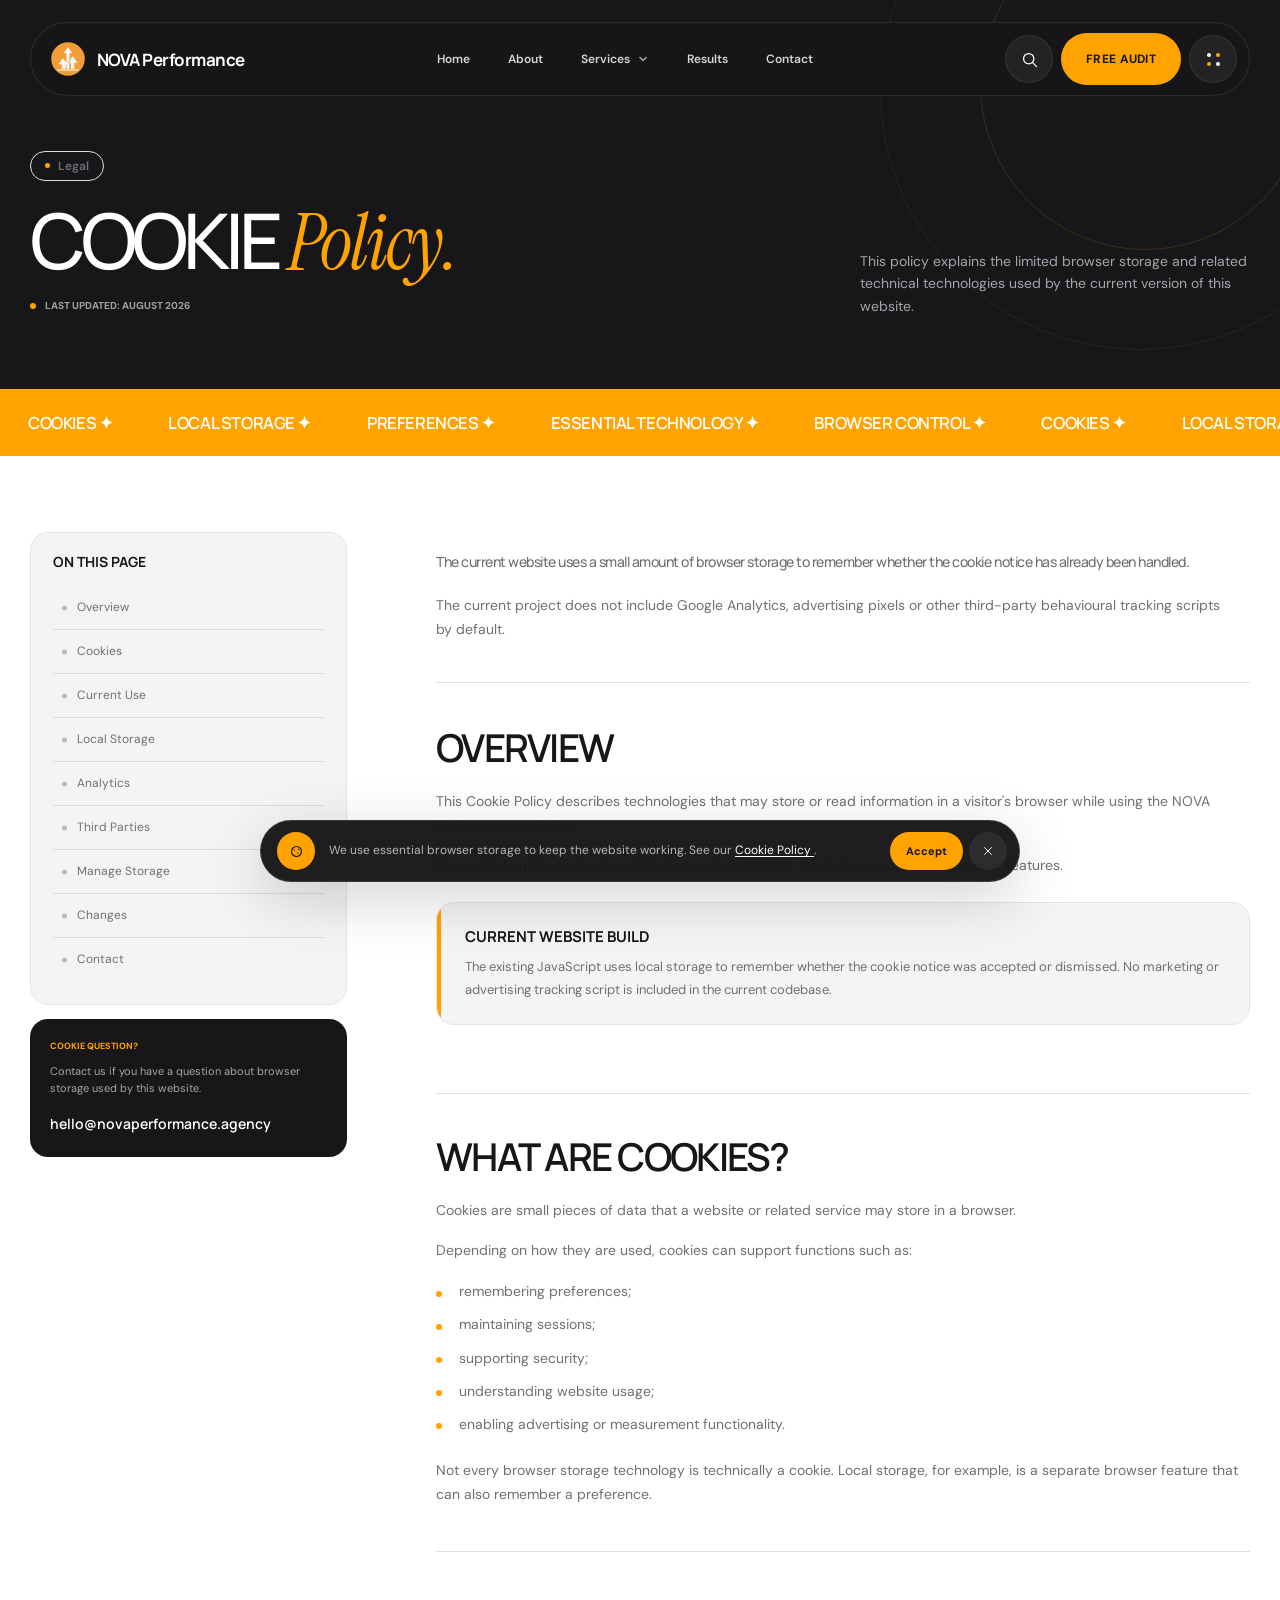
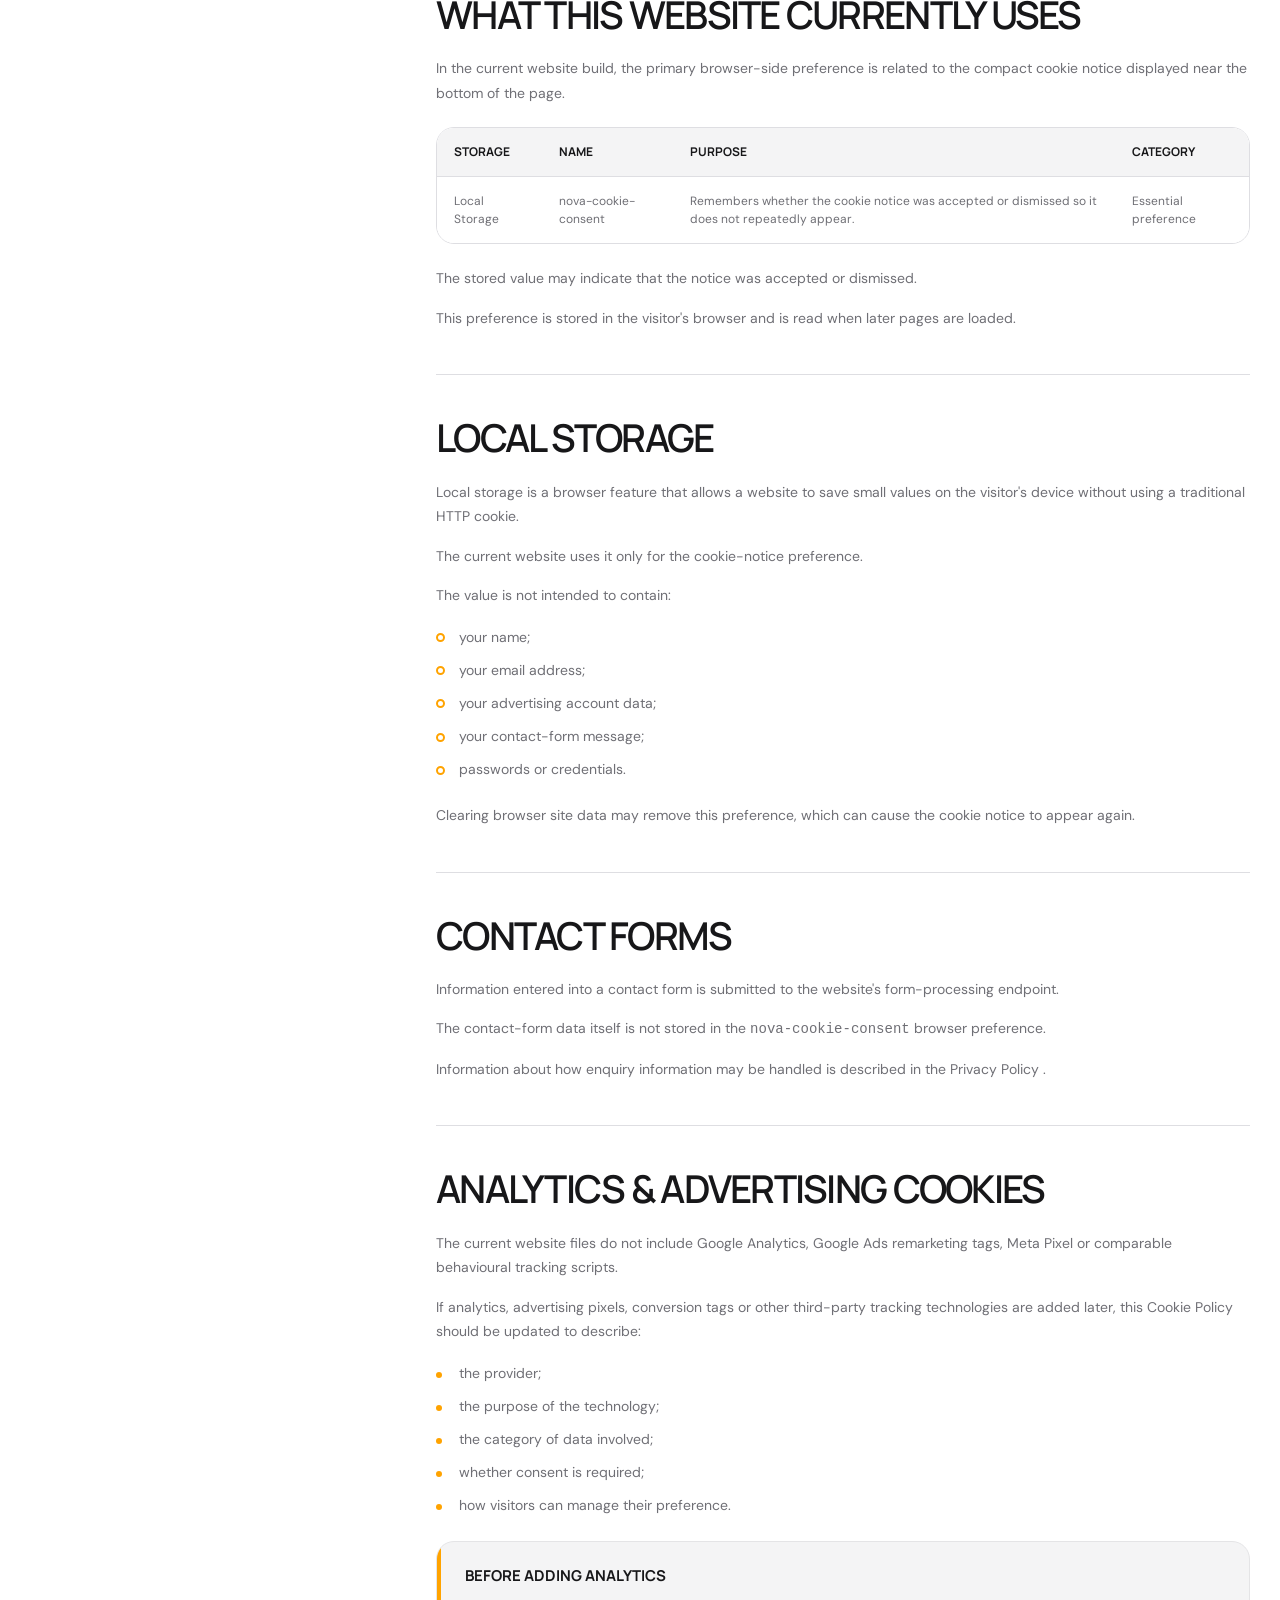
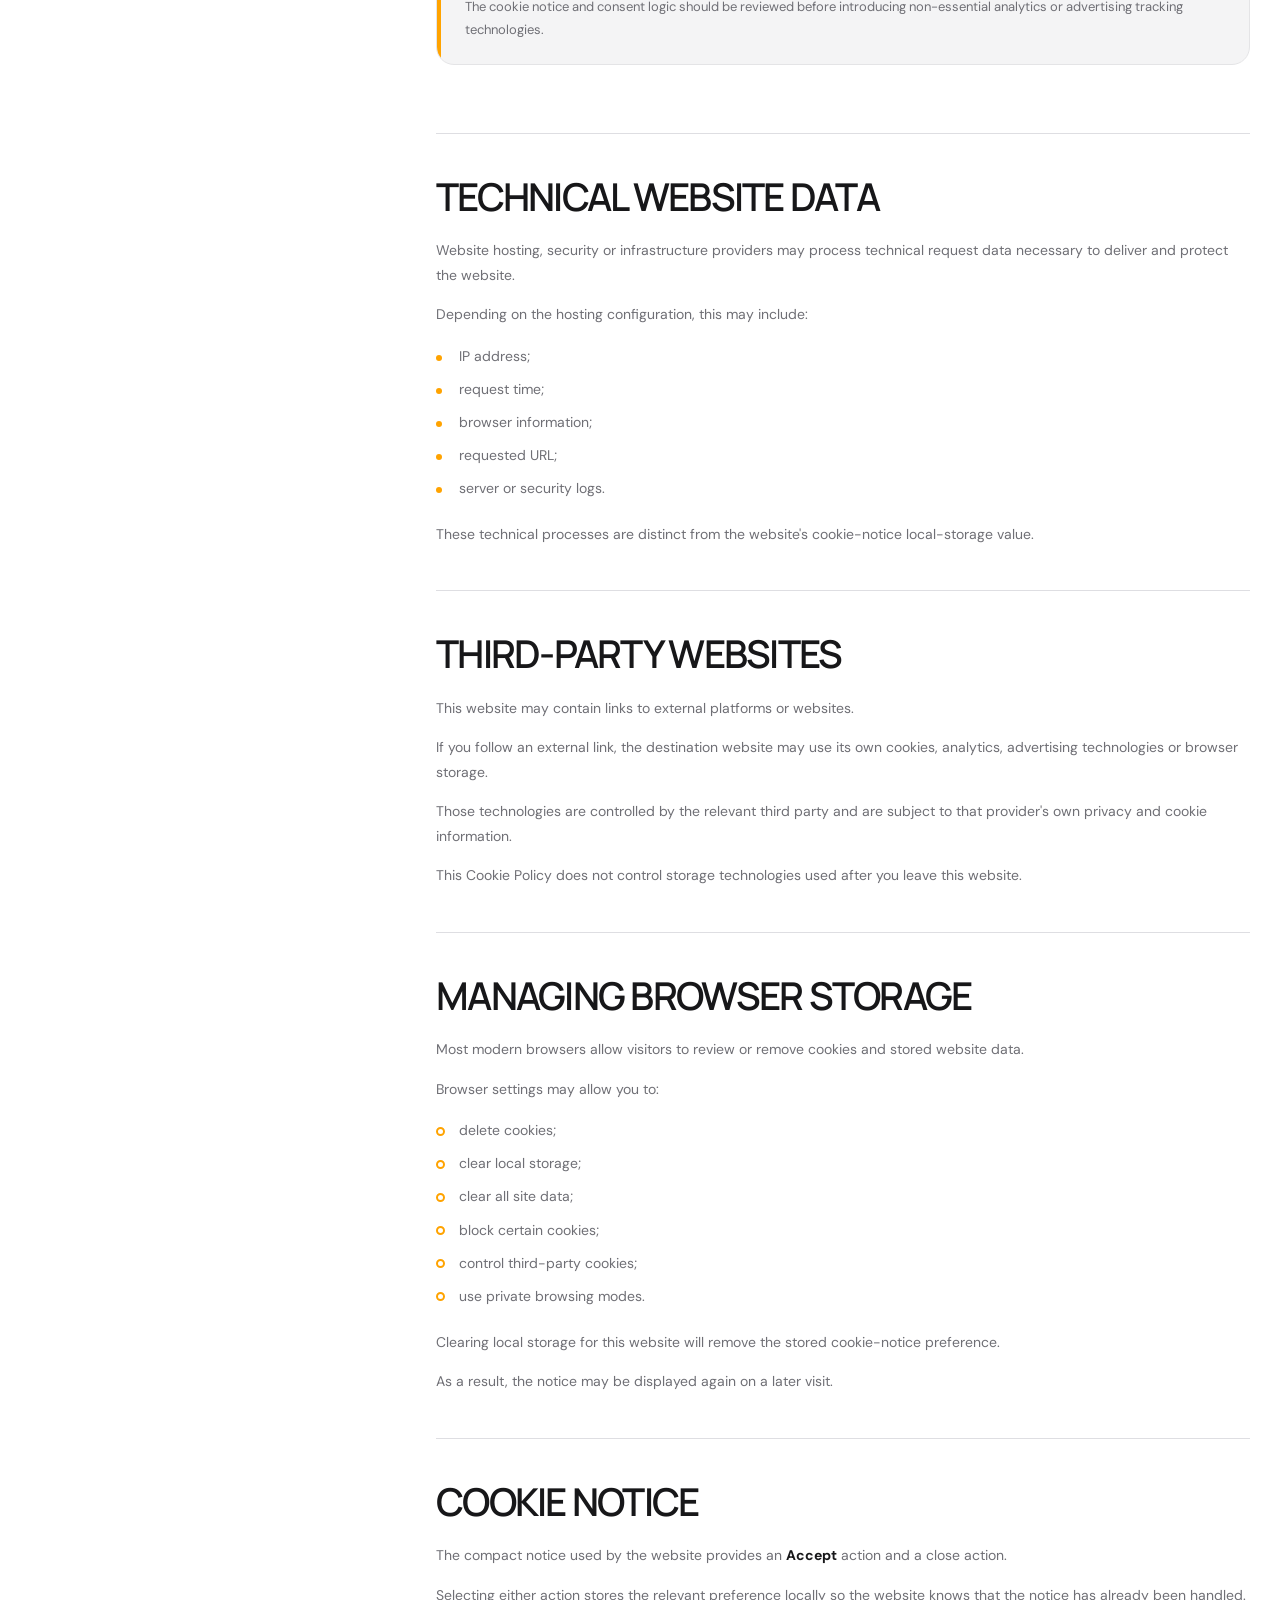
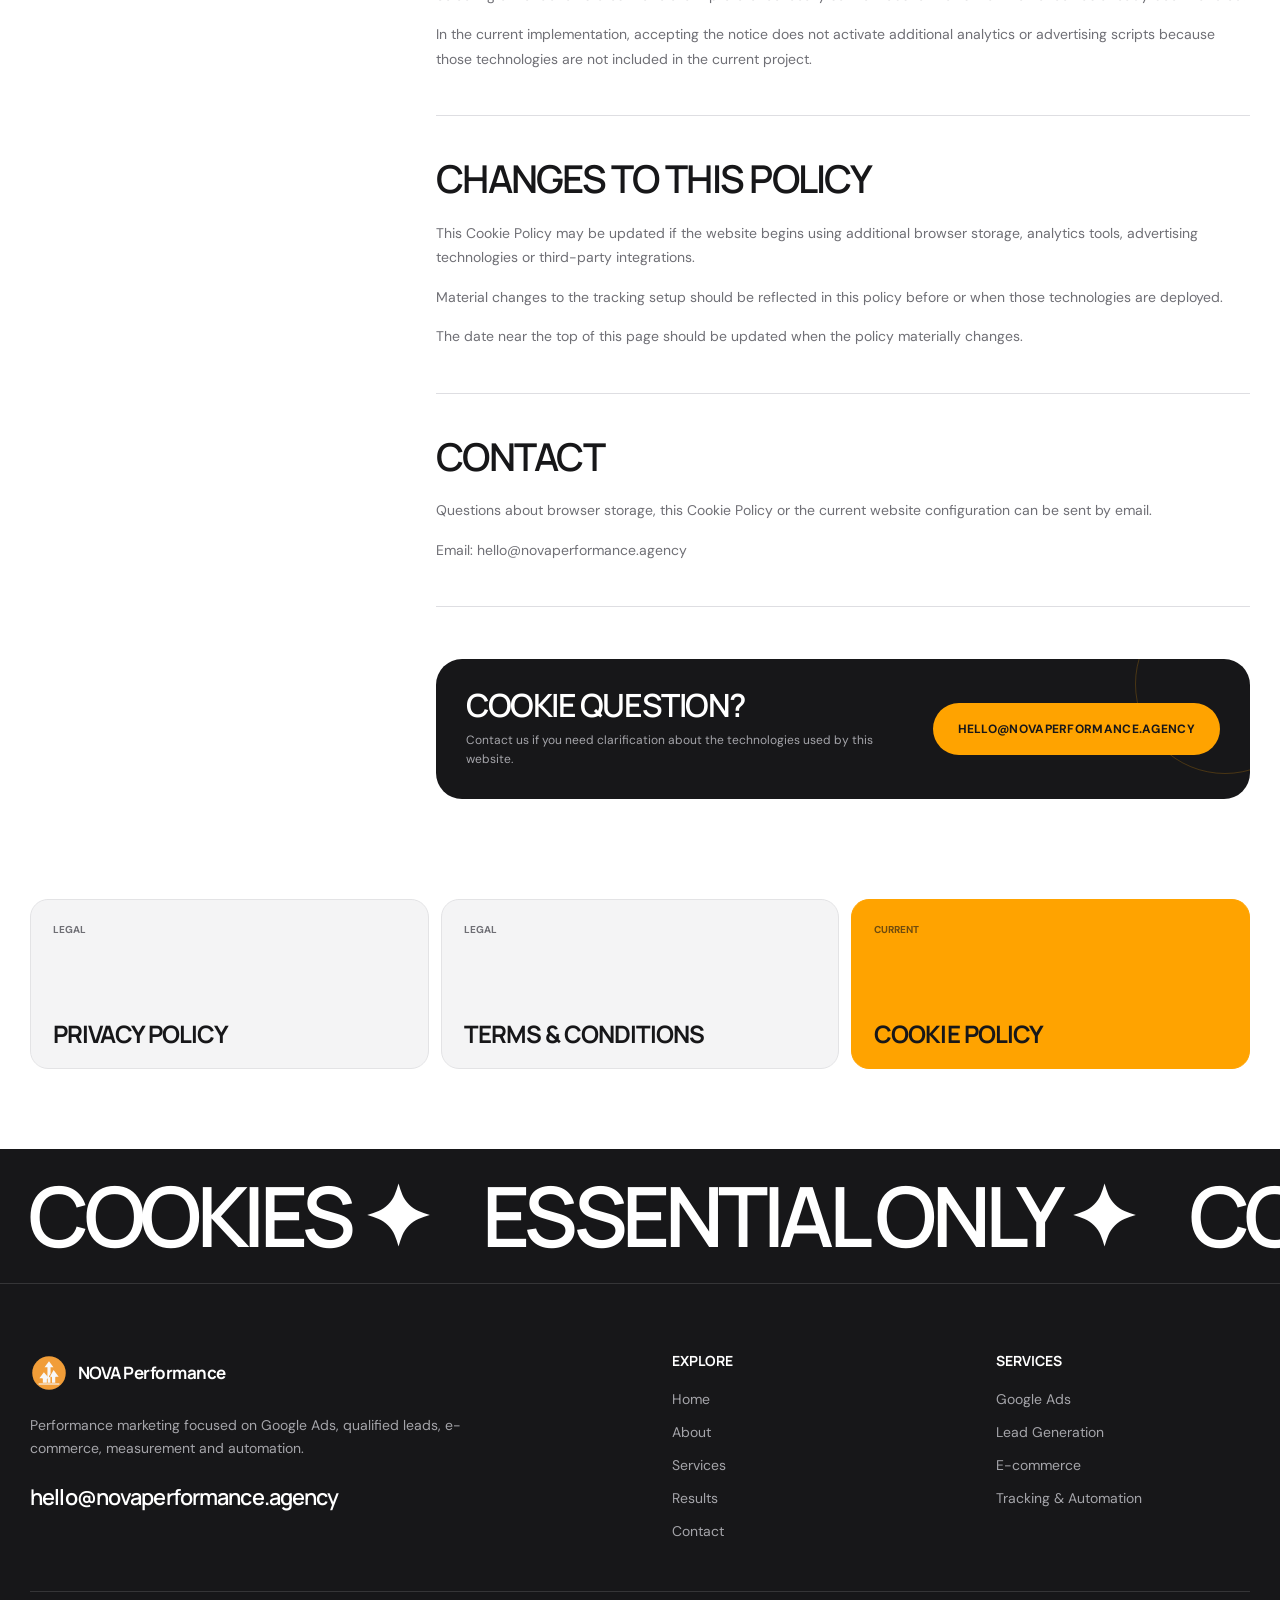
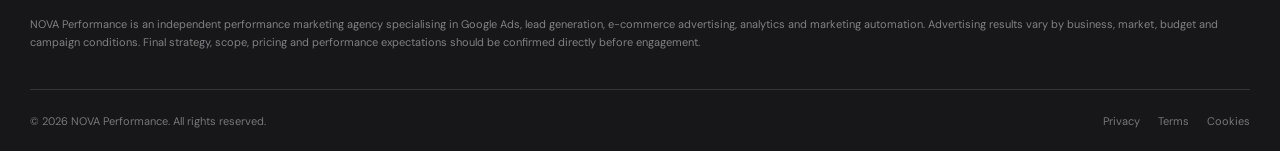
<file: cookies.html>
<!DOCTYPE html>
<html lang="en" class="no-js">

<head>
  <meta charset="UTF-8">

  <meta
    name="viewport"
    content="width=device-width, initial-scale=1.0"
  >

  <meta
    name="description"
    content="Cookie Policy explaining essential browser storage and related website technologies used by NOVA Performance."
  >

  <meta
    name="theme-color"
    content="#171719"
  >

  <title>
    Cookie Policy | NOVA Performance
  </title>

  <link
    rel="icon"
    type="image/png"
    href="assets/icons/favicon.png"
    data-config-favicon
  >

  <link
    rel="shortcut icon"
    href="assets/icons/favicon.ico"
  >

  <link
    rel="apple-touch-icon"
    href="assets/icons/apple-touch-icon.png"
  >

  <link
    rel="preconnect"
    href="https://fonts.googleapis.com"
  >

  <link
    rel="preconnect"
    href="https://fonts.gstatic.com"
    crossorigin
  >

  <link
    rel="stylesheet"
    href="https://fonts.googleapis.com/css2?family=DM+Sans:opsz,wght@9..40,300;9..40,400;9..40,500;9..40,600;9..40,700&family=Instrument+Serif:ital@0;1&family=Manrope:wght@400;500;600;700;800&display=swap"
  >

  <link
    rel="stylesheet"
    href="assets/css/global.css"
  >

  <link
    rel="stylesheet"
    href="assets/css/legal.css"
  >
</head>


<body
  class="legal-page"
  data-page-key="cookies"
>

  <a
    class="skip-link"
    href="#main-content"
  >
    Skip to content
  </a>


  <div class="site">


    <header class="site-header">

      <div class="container">

        <div class="header-shell">


          <a
            href="index.html"
            class="site-logo"
            data-company-aria="Go to {companyName} home"
          >

            <img
              src="assets/icons/logo.svg"
              data-config-logo
              alt=""
              width="38"
              height="38"
            >

            <span data-config="companyName">
              NOVA Performance
            </span>

          </a>


          <nav
            class="main-nav"
            aria-label="Main navigation"
          >

            <ul class="main-nav__list">

              <li>
                <a
                  class="main-nav__link"
                  href="index.html"
                >
                  Home
                </a>
              </li>

              <li>
                <a
                  class="main-nav__link"
                  href="index.html#about"
                >
                  About
                </a>
              </li>

              <li class="main-nav__item main-nav__item--dropdown">
                <button
                  class="main-nav__link main-nav__link--dropdown"
                  type="button"
                  aria-expanded="false"
                  aria-haspopup="true"
                  data-services-dropdown-toggle
                >
                  <span>Services</span>
                  <span class="main-nav__chevron" aria-hidden="true">
                    <svg viewBox="0 0 12 12" focusable="false">
                      <path d="M3 4.5 6 7.5 9 4.5" />
                    </svg>
                  </span>
                </button>

                <div class="services-dropdown" data-services-dropdown>
                  <a class="services-dropdown__link" href="google-ads-management.html">
                    <span>Google Ads</span>
                  </a>
                  <a class="services-dropdown__link" href="lead-generation.html">
                    <span>Lead Generation</span>
                  </a>
                  <a class="services-dropdown__link" href="ecommerce-advertising.html">
                    <span>E-commerce Ads</span>
                  </a>
                  <a class="services-dropdown__link" href="tracking-automation.html">
                    <span>Tracking &amp; Automation</span>
                  </a>
                </div>
              </li>

              <li>
                <a
                  class="main-nav__link"
                  href="index.html#cases"
                >
                  Results
                </a>
              </li>

              <li>
                <a
                  class="main-nav__link"
                  href="index.html#contact"
                >
                  Contact
                </a>
              </li>

            </ul>

          </nav>


          <div class="header-actions">


            <button
              class="header-search"
              type="button"
              data-search-open
              aria-label="Open search"
            >

              <svg
                viewBox="0 0 24 24"
                fill="none"
                aria-hidden="true"
              >
                <circle
                  cx="11"
                  cy="11"
                  r="6.5"
                  stroke="currentColor"
                  stroke-width="1.6"
                />

                <path
                  d="M16 16L21 21"
                  stroke="currentColor"
                  stroke-width="1.6"
                  stroke-linecap="round"
                />
              </svg>

            </button>


            <a
              class="btn btn--accent"
              href="index.html#contact"
            >
              Free Audit
            </a>


            <button
              class="menu-toggle"
              type="button"
              data-menu-open
              aria-expanded="false"
              aria-controls="menu-panel"
              aria-label="Open menu"
            >

              <span
                class="menu-toggle__dots"
                aria-hidden="true"
              >
                <span></span>
                <span></span>
                <span></span>
                <span></span>
              </span>

            </button>

          </div>

        </div>

      </div>

    </header>


    <div
      class="menu-panel"
      id="menu-panel"
      aria-hidden="true"
    >

      <div class="menu-panel__inner">


        <div class="menu-panel__content">


          <div class="menu-panel__top">

            <a
              href="index.html"
              class="site-logo"
            >

              <img
                src="assets/icons/logo.svg"
                data-config-logo
                alt=""
              >

              <span data-config="companyName">
                NOVA Performance
              </span>

            </a>


            <button
              class="menu-panel__close"
              type="button"
              data-menu-close
              aria-label="Close menu"
            >

              <svg
                viewBox="0 0 24 24"
                fill="none"
                aria-hidden="true"
              >
                <path
                  d="M5 5L19 19M19 5L5 19"
                  stroke="currentColor"
                  stroke-width="1.6"
                  stroke-linecap="round"
                />
              </svg>

            </button>

          </div>


          <nav
            class="menu-panel__nav"
            aria-label="Fullscreen navigation"
          >

            <ul class="menu-panel__list">

              <li class="menu-panel__item">
                <a
                  class="menu-panel__link"
                  href="index.html"
                >
                  Home
                </a>
              </li>

              <li class="menu-panel__item">
                <a
                  class="menu-panel__link"
                  href="google-ads-management.html"
                >
                  Google Ads
                </a>
              </li>

              <li class="menu-panel__item">
                <a
                  class="menu-panel__link"
                  href="lead-generation.html"
                >
                  Lead Generation
                </a>
              </li>

              <li class="menu-panel__item">
                <a
                  class="menu-panel__link"
                  href="ecommerce-advertising.html"
                >
                  E-commerce
                </a>
              </li>

              <li class="menu-panel__item">
                <a
                  class="menu-panel__link"
                  href="tracking-automation.html"
                >
                  Tracking
                </a>
              </li>

              <li class="menu-panel__item">
                <a
                  class="menu-panel__link"
                  href="index.html#contact"
                >
                  Contact
                </a>
              </li>

            </ul>

          </nav>


          <div class="menu-panel__bottom">

            <span>
              Clear website preferences.
              Minimal essential storage.
            </span>

            <a
              class="menu-panel__email"
              href="mailto:hello@novaperformance.agency"
              data-config-email-link
              data-email-text
            >
              hello@novaperformance.agency
            </a>

          </div>

        </div>


        <div class="menu-panel__visual">

          <img
            src="assets/images/home/menu-performance.webp"
            alt="Performance marketing data interface"
          >

          <div class="menu-panel__visual-copy">

            <strong>
              Simple by
              <span class="accent-word">
                design.
              </span>
            </strong>

            <span>
              Essential browser storage without
              unnecessary tracking in the current build.
            </span>

          </div>

        </div>

      </div>

    </div>


    <div
      class="search"
      aria-hidden="true"
      role="dialog"
      aria-modal="true"
      aria-label="Site search"
    >

      <div class="search__dialog">

        <div class="search__top">

          <h2 class="search__title">
            Search
          </h2>


          <button
            class="search__close"
            type="button"
            data-search-close
            aria-label="Close search"
          >

            <svg
              viewBox="0 0 24 24"
              fill="none"
              aria-hidden="true"
            >
              <path
                d="M5 5L19 19M19 5L5 19"
                stroke="currentColor"
                stroke-width="1.6"
                stroke-linecap="round"
              />
            </svg>

          </button>

        </div>


        <div class="search__field">

          <input
            class="search__input"
            type="search"
            placeholder="Start typing..."
            autocomplete="off"
            aria-label="Search website"
          >

        </div>


        <div
          class="search__results"
          aria-live="polite"
        ></div>

      </div>

    </div>


    <main id="main-content">


      <section class="legal-hero">

        <div class="container legal-hero__container">


          <div class="legal-hero__content">

            <span class="mini-label legal-hero__label">
              Legal
            </span>


            <h1 class="legal-hero__title">
              Cookie
              <span class="accent-word">
                Policy.
              </span>
            </h1>


            <span class="legal-hero__updated">
              Last updated: August 2026
            </span>

          </div>


          <p class="legal-hero__summary">
            This policy explains the limited
            browser storage and related technical
            technologies used by the current
            version of this website.
          </p>

        </div>

      </section>


      <div class="legal-marquee marquee marquee--accent">

        <div class="marquee__track">


          <div class="marquee__group">

            <span class="marquee__item">
              Cookies ✦
            </span>

            <span class="marquee__item">
              Local Storage ✦
            </span>

            <span class="marquee__item">
              Preferences ✦
            </span>

            <span class="marquee__item">
              Essential Technology ✦
            </span>

            <span class="marquee__item">
              Browser Control ✦
            </span>

          </div>


          <div
            class="marquee__group"
            aria-hidden="true"
          >

            <span class="marquee__item">
              Cookies ✦
            </span>

            <span class="marquee__item">
              Local Storage ✦
            </span>

            <span class="marquee__item">
              Preferences ✦
            </span>

            <span class="marquee__item">
              Essential Technology ✦
            </span>

            <span class="marquee__item">
              Browser Control ✦
            </span>

          </div>

        </div>

      </div>


      <section class="legal-content">

        <div class="container">

          <div class="legal-content__grid">


            <aside class="legal-sidebar">

              <div class="legal-sidebar__box">

                <h2 class="legal-sidebar__title">
                  On this page
                </h2>


                <nav
                  class="legal-sidebar__nav"
                  aria-label="Cookie Policy sections"
                >

                  <a
                    class="legal-sidebar__link"
                    href="#overview"
                  >
                    Overview
                  </a>

                  <a
                    class="legal-sidebar__link"
                    href="#what-are-cookies"
                  >
                    Cookies
                  </a>

                  <a
                    class="legal-sidebar__link"
                    href="#current-use"
                  >
                    Current Use
                  </a>

                  <a
                    class="legal-sidebar__link"
                    href="#local-storage"
                  >
                    Local Storage
                  </a>

                  <a
                    class="legal-sidebar__link"
                    href="#analytics"
                  >
                    Analytics
                  </a>

                  <a
                    class="legal-sidebar__link"
                    href="#third-parties"
                  >
                    Third Parties
                  </a>

                  <a
                    class="legal-sidebar__link"
                    href="#manage"
                  >
                    Manage Storage
                  </a>

                  <a
                    class="legal-sidebar__link"
                    href="#changes"
                  >
                    Changes
                  </a>

                  <a
                    class="legal-sidebar__link"
                    href="#contact-cookies"
                  >
                    Contact
                  </a>

                </nav>

              </div>


              <div class="legal-sidebar__contact">

                <span class="legal-sidebar__contact-label">
                  Cookie question?
                </span>

                <p>
                  Contact us if you have a
                  question about browser storage
                  used by this website.
                </p>


                <a
                  class="legal-sidebar__email"
                  href="mailto:hello@novaperformance.agency"
                  data-config-email-link
                  data-email-text
                >
                  hello@novaperformance.agency
                </a>

              </div>

            </aside>


            <article class="legal-article">


              <div class="legal-article__intro">

                <p class="legal-article__lead">
                  The current website uses a
                  small amount of browser storage
                  to remember whether the cookie
                  notice has already been handled.
                </p>


                <p>
                  The current project does not
                  include Google Analytics,
                  advertising pixels or other
                  third-party behavioural tracking
                  scripts by default.
                </p>

              </div>


              <section
                class="legal-section"
                id="overview"
              >

                <h2>
                  Overview
                </h2>


                <p>
                  This Cookie Policy describes
                  technologies that may store or
                  read information in a visitor's
                  browser while using the
                  <span data-config="companyName">
                    NOVA Performance
                  </span>
                  website.
                </p>


                <p>
                  Depending on the technology,
                  this may include cookies,
                  local storage or similar
                  browser features.
                </p>


                <div class="legal-note">

                  <strong>
                    Current website build
                  </strong>

                  <p>
                    The existing JavaScript uses
                    local storage to remember
                    whether the cookie notice
                    was accepted or dismissed.
                    No marketing or advertising
                    tracking script is included
                    in the current codebase.
                  </p>

                </div>

              </section>


              <section
                class="legal-section"
                id="what-are-cookies"
              >

                <h2>
                  What Are Cookies?
                </h2>


                <p>
                  Cookies are small pieces of data
                  that a website or related service
                  may store in a browser.
                </p>


                <p>
                  Depending on how they are used,
                  cookies can support functions such as:
                </p>


                <ul class="legal-list">

                  <li>
                    remembering preferences;
                  </li>

                  <li>
                    maintaining sessions;
                  </li>

                  <li>
                    supporting security;
                  </li>

                  <li>
                    understanding website usage;
                  </li>

                  <li>
                    enabling advertising or
                    measurement functionality.
                  </li>

                </ul>


                <p>
                  Not every browser storage
                  technology is technically a cookie.
                  Local storage, for example,
                  is a separate browser feature
                  that can also remember a preference.
                </p>

              </section>


              <section
                class="legal-section"
                id="current-use"
              >

                <h2>
                  What This Website Currently Uses
                </h2>


                <p>
                  In the current website build,
                  the primary browser-side preference
                  is related to the compact
                  cookie notice displayed near
                  the bottom of the page.
                </p>


                <div class="legal-table-wrap">

                  <table class="legal-table">

                    <thead>

                      <tr>

                        <th>
                          Storage
                        </th>

                        <th>
                          Name
                        </th>

                        <th>
                          Purpose
                        </th>

                        <th>
                          Category
                        </th>

                      </tr>

                    </thead>


                    <tbody>

                      <tr>

                        <td>
                          Local Storage
                        </td>

                        <td>
                          nova-cookie-consent
                        </td>

                        <td>
                          Remembers whether the
                          cookie notice was accepted
                          or dismissed so it does not
                          repeatedly appear.
                        </td>

                        <td>
                          Essential preference
                        </td>

                      </tr>

                    </tbody>

                  </table>

                </div>


                <p>
                  The stored value may indicate
                  that the notice was accepted
                  or dismissed.
                </p>


                <p>
                  This preference is stored in
                  the visitor's browser and is
                  read when later pages are loaded.
                </p>

              </section>


              <section
                class="legal-section"
                id="local-storage"
              >

                <h2>
                  Local Storage
                </h2>


                <p>
                  Local storage is a browser feature
                  that allows a website to save
                  small values on the visitor's
                  device without using a traditional
                  HTTP cookie.
                </p>


                <p>
                  The current website uses it only
                  for the cookie-notice preference.
                </p>


                <p>
                  The value is not intended to
                  contain:
                </p>


                <ul class="legal-list legal-list--check">

                  <li>
                    your name;
                  </li>

                  <li>
                    your email address;
                  </li>

                  <li>
                    your advertising account data;
                  </li>

                  <li>
                    your contact-form message;
                  </li>

                  <li>
                    passwords or credentials.
                  </li>

                </ul>


                <p>
                  Clearing browser site data
                  may remove this preference,
                  which can cause the cookie notice
                  to appear again.
                </p>

              </section>


              <section
                class="legal-section"
                id="forms"
              >

                <h2>
                  Contact Forms
                </h2>


                <p>
                  Information entered into a
                  contact form is submitted to
                  the website's form-processing
                  endpoint.
                </p>


                <p>
                  The contact-form data itself
                  is not stored in the
                  <code>nova-cookie-consent</code>
                  browser preference.
                </p>


                <p>
                  Information about how enquiry
                  information may be handled is
                  described in the
                  <a href="privacy.html">
                    Privacy Policy
                  </a>.
                </p>

              </section>


              <section
                class="legal-section"
                id="analytics"
              >

                <h2>
                  Analytics & Advertising Cookies
                </h2>


                <p>
                  The current website files do not
                  include Google Analytics,
                  Google Ads remarketing tags,
                  Meta Pixel or comparable
                  behavioural tracking scripts.
                </p>


                <p>
                  If analytics, advertising pixels,
                  conversion tags or other
                  third-party tracking technologies
                  are added later, this Cookie Policy
                  should be updated to describe:
                </p>


                <ul class="legal-list">

                  <li>
                    the provider;
                  </li>

                  <li>
                    the purpose of the technology;
                  </li>

                  <li>
                    the category of data involved;
                  </li>

                  <li>
                    whether consent is required;
                  </li>

                  <li>
                    how visitors can manage
                    their preference.
                  </li>

                </ul>


                <div class="legal-note">

                  <strong>
                    Before adding analytics
                  </strong>

                  <p>
                    The cookie notice and consent
                    logic should be reviewed before
                    introducing non-essential
                    analytics or advertising
                    tracking technologies.
                  </p>

                </div>

              </section>


              <section
                class="legal-section"
                id="technical"
              >

                <h2>
                  Technical Website Data
                </h2>


                <p>
                  Website hosting, security or
                  infrastructure providers may
                  process technical request data
                  necessary to deliver and
                  protect the website.
                </p>


                <p>
                  Depending on the hosting
                  configuration, this may include:
                </p>


                <ul class="legal-list">

                  <li>
                    IP address;
                  </li>

                  <li>
                    request time;
                  </li>

                  <li>
                    browser information;
                  </li>

                  <li>
                    requested URL;
                  </li>

                  <li>
                    server or security logs.
                  </li>

                </ul>


                <p>
                  These technical processes are
                  distinct from the website's
                  cookie-notice local-storage value.
                </p>

              </section>


              <section
                class="legal-section"
                id="third-parties"
              >

                <h2>
                  Third-Party Websites
                </h2>


                <p>
                  This website may contain links
                  to external platforms or websites.
                </p>


                <p>
                  If you follow an external link,
                  the destination website may use
                  its own cookies, analytics,
                  advertising technologies or
                  browser storage.
                </p>


                <p>
                  Those technologies are controlled
                  by the relevant third party and
                  are subject to that provider's
                  own privacy and cookie information.
                </p>


                <p>
                  This Cookie Policy does not
                  control storage technologies
                  used after you leave this website.
                </p>

              </section>


              <section
                class="legal-section"
                id="manage"
              >

                <h2>
                  Managing Browser Storage
                </h2>


                <p>
                  Most modern browsers allow
                  visitors to review or remove
                  cookies and stored website data.
                </p>


                <p>
                  Browser settings may allow you to:
                </p>


                <ul class="legal-list legal-list--check">

                  <li>
                    delete cookies;
                  </li>

                  <li>
                    clear local storage;
                  </li>

                  <li>
                    clear all site data;
                  </li>

                  <li>
                    block certain cookies;
                  </li>

                  <li>
                    control third-party cookies;
                  </li>

                  <li>
                    use private browsing modes.
                  </li>

                </ul>


                <p>
                  Clearing local storage for this
                  website will remove the stored
                  cookie-notice preference.
                </p>


                <p>
                  As a result, the notice may be
                  displayed again on a later visit.
                </p>

              </section>


              <section
                class="legal-section"
                id="consent"
              >

                <h2>
                  Cookie Notice
                </h2>


                <p>
                  The compact notice used by the
                  website provides an
                  <strong>Accept</strong>
                  action and a close action.
                </p>


                <p>
                  Selecting either action stores
                  the relevant preference locally
                  so the website knows that
                  the notice has already been handled.
                </p>


                <p>
                  In the current implementation,
                  accepting the notice does not
                  activate additional analytics
                  or advertising scripts because
                  those technologies are not
                  included in the current project.
                </p>

              </section>


              <section
                class="legal-section"
                id="changes"
              >

                <h2>
                  Changes to This Policy
                </h2>


                <p>
                  This Cookie Policy may be updated
                  if the website begins using
                  additional browser storage,
                  analytics tools, advertising
                  technologies or third-party
                  integrations.
                </p>


                <p>
                  Material changes to the
                  tracking setup should be reflected
                  in this policy before or when
                  those technologies are deployed.
                </p>


                <p>
                  The date near the top of
                  this page should be updated
                  when the policy materially changes.
                </p>

              </section>


              <section
                class="legal-section"
                id="contact-cookies"
              >

                <h2>
                  Contact
                </h2>


                <p>
                  Questions about browser storage,
                  this Cookie Policy or the
                  current website configuration
                  can be sent by email.
                </p>


                <p>
                  Email:
                  <a
                    href="mailto:hello@novaperformance.agency"
                    data-config-email-link
                    data-email-text
                  >
                    hello@novaperformance.agency
                  </a>
                </p>

              </section>


              <div class="legal-contact">

                <div class="legal-contact__copy">

                  <h2>
                    Cookie question?
                  </h2>

                  <p>
                    Contact us if you need
                    clarification about the
                    technologies used by
                    this website.
                  </p>

                </div>


                <div class="legal-contact__action">

                  <a
                    class="btn btn--accent"
                    href="mailto:hello@novaperformance.agency"
                    data-config-email-link
                  >
                    Email Us
                  </a>

                </div>

              </div>

            </article>

          </div>

        </div>

      </section>


      <section class="legal-next">

        <div class="container">

          <div class="legal-next__grid">


            <a
              class="legal-next__card"
              href="privacy.html"
            >

              <span>
                Legal
              </span>

              <strong>
                Privacy Policy
              </strong>

            </a>


            <a
              class="legal-next__card"
              href="terms.html"
            >

              <span>
                Legal
              </span>

              <strong>
                Terms & Conditions
              </strong>

            </a>


            <a
              class="legal-next__card"
              href="cookies.html"
            >

              <span>
                Current
              </span>

              <strong>
                Cookie Policy
              </strong>

            </a>

          </div>

        </div>

      </section>

    </main>


    <div class="footer-contact-marquee marquee">

      <div class="marquee__track">


        <div class="marquee__group">

          <span class="marquee__item">
            Cookies ✦
          </span>

          <span class="marquee__item">
            Essential Only ✦
          </span>

          <span class="marquee__item">
            Cookies ✦
          </span>

          <span class="marquee__item">
            Essential Only ✦
          </span>

        </div>


        <div
          class="marquee__group"
          aria-hidden="true"
        >

          <span class="marquee__item">
            Cookies ✦
          </span>

          <span class="marquee__item">
            Essential Only ✦
          </span>

          <span class="marquee__item">
            Cookies ✦
          </span>

          <span class="marquee__item">
            Essential Only ✦
          </span>

        </div>

      </div>

    </div>


    <footer class="site-footer">

      <div class="container">


        <div class="footer-main">


          <div class="footer-grid">


            <div class="footer-brand">

              <a
                href="index.html"
                class="site-logo"
              >

                <img
                  src="assets/icons/logo.svg"
                  data-config-logo
                  alt=""
                >

                <span data-config="companyName">
                  NOVA Performance
                </span>

              </a>


              <p class="footer-brand__text">
                Performance marketing focused on
                Google Ads, qualified leads,
                e-commerce, measurement
                and automation.
              </p>


              <a
                class="footer-email"
                href="mailto:hello@novaperformance.agency"
                data-config-email-link
                data-email-text
              >
                hello@novaperformance.agency
              </a>

            </div>


            <div>

              <h3 class="footer-title">
                Explore
              </h3>

              <nav class="footer-links">

                <a
                  class="footer-link"
                  href="index.html"
                >
                  Home
                </a>

                <a
                  class="footer-link"
                  href="index.html#about"
                >
                  About
                </a>

                <a
                  class="footer-link"
                  href="index.html#services"
                >
                  Services
                </a>

                <a
                  class="footer-link"
                  href="index.html#cases"
                >
                  Results
                </a>

                <a
                  class="footer-link"
                  href="index.html#contact"
                >
                  Contact
                </a>

              </nav>

            </div>


            <div>

              <h3 class="footer-title">
                Services
              </h3>

              <nav class="footer-links">

                <a
                  class="footer-link"
                  href="google-ads-management.html"
                >
                  Google Ads
                </a>

                <a
                  class="footer-link"
                  href="lead-generation.html"
                >
                  Lead Generation
                </a>

                <a
                  class="footer-link"
                  href="ecommerce-advertising.html"
                >
                  E-commerce
                </a>

                <a
                  class="footer-link"
                  href="tracking-automation.html"
                >
                  Tracking & Automation
                </a>

              </nav>

            </div>

          </div>


          <p
            class="footer-disclaimer"
            data-config-disclaimer
          >
            NOVA Performance is an independent
            performance marketing agency.
          </p>

        </div>


        <div class="footer-bottom">

          <span>
            © <span id="current-year">2026</span>
            <span data-config="companyName">
              NOVA Performance
            </span>.
            All rights reserved.
          </span>


          <nav
            class="footer-legal"
            aria-label="Legal"
          >

            <a href="privacy.html">
              Privacy
            </a>

            <a href="terms.html">
              Terms
            </a>

            <a href="cookies.html">
              Cookies
            </a>

          </nav>

        </div>

      </div>

    </footer>


    <aside
      class="cookie-card"
      aria-label="Cookie notice"
    >

      <span
        class="cookie-card__icon"
        aria-hidden="true"
      >

        <svg
          viewBox="0 0 24 24"
          fill="none"
        >
          <circle
            cx="12"
            cy="12"
            r="7"
            stroke="currentColor"
            stroke-width="1.6"
          />

          <circle
            cx="9"
            cy="10"
            r="1"
            fill="currentColor"
          />

          <circle
            cx="14"
            cy="14"
            r="1"
            fill="currentColor"
          />

          <circle
            cx="15"
            cy="9"
            r="1"
            fill="currentColor"
          />
        </svg>

      </span>


      <p class="cookie-card__copy">
        We use essential browser storage
        to keep the website working.
        See our
        <a href="cookies.html">
          Cookie Policy
        </a>.
      </p>


      <div class="cookie-card__actions">

        <button
          class="cookie-card__btn"
          type="button"
          data-cookie-accept
        >
          Accept
        </button>


        <button
          class="cookie-card__close"
          type="button"
          data-cookie-close
          aria-label="Close cookie notice"
        >

          <svg
            viewBox="0 0 24 24"
            fill="none"
          >
            <path
              d="M6 6L18 18M18 6L6 18"
              stroke="currentColor"
              stroke-width="1.6"
              stroke-linecap="round"
            />
          </svg>

        </button>

      </div>

    </aside>

  </div>


  <script
    src="config/config.js"
    defer
  ></script>

  <script
    src="assets/js/global.js"
    defer
  ></script>

  <script
    src="assets/js/legal.js"
    defer
  ></script>

</body>
</html>
</file>
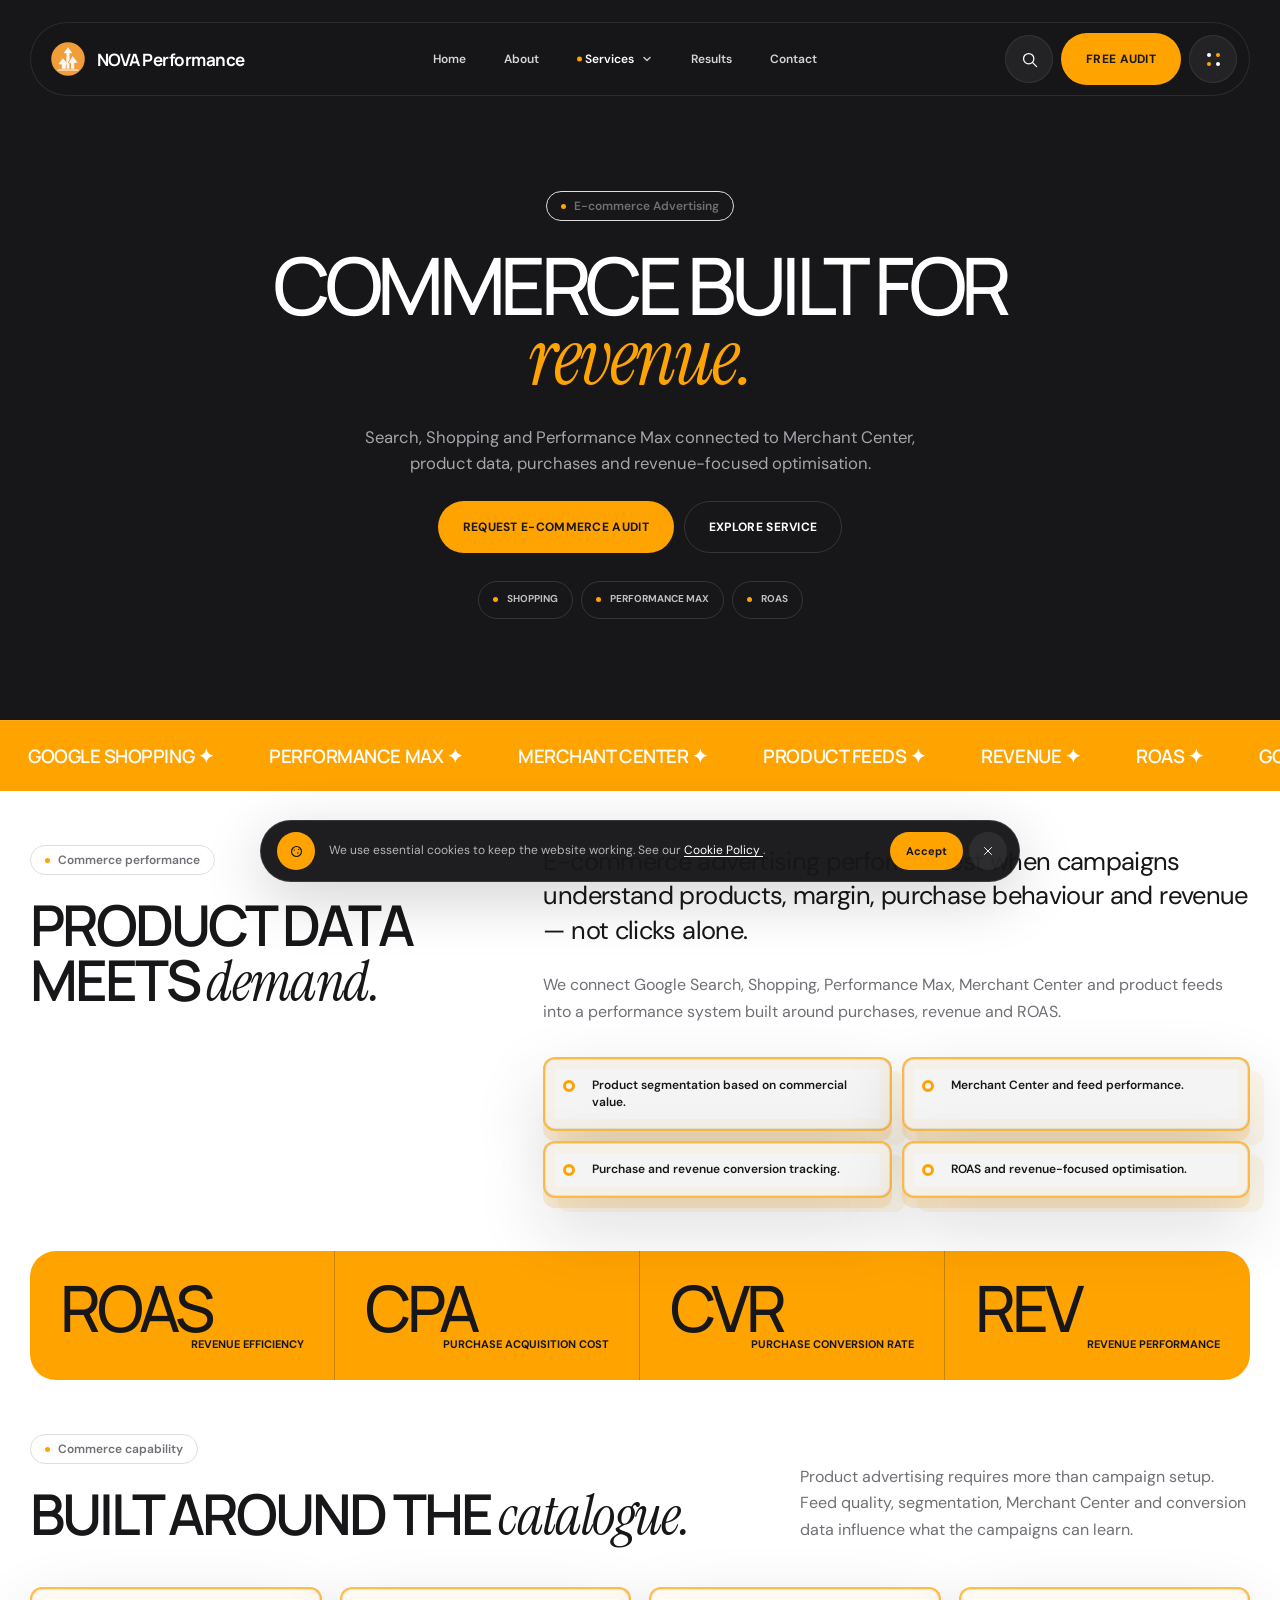
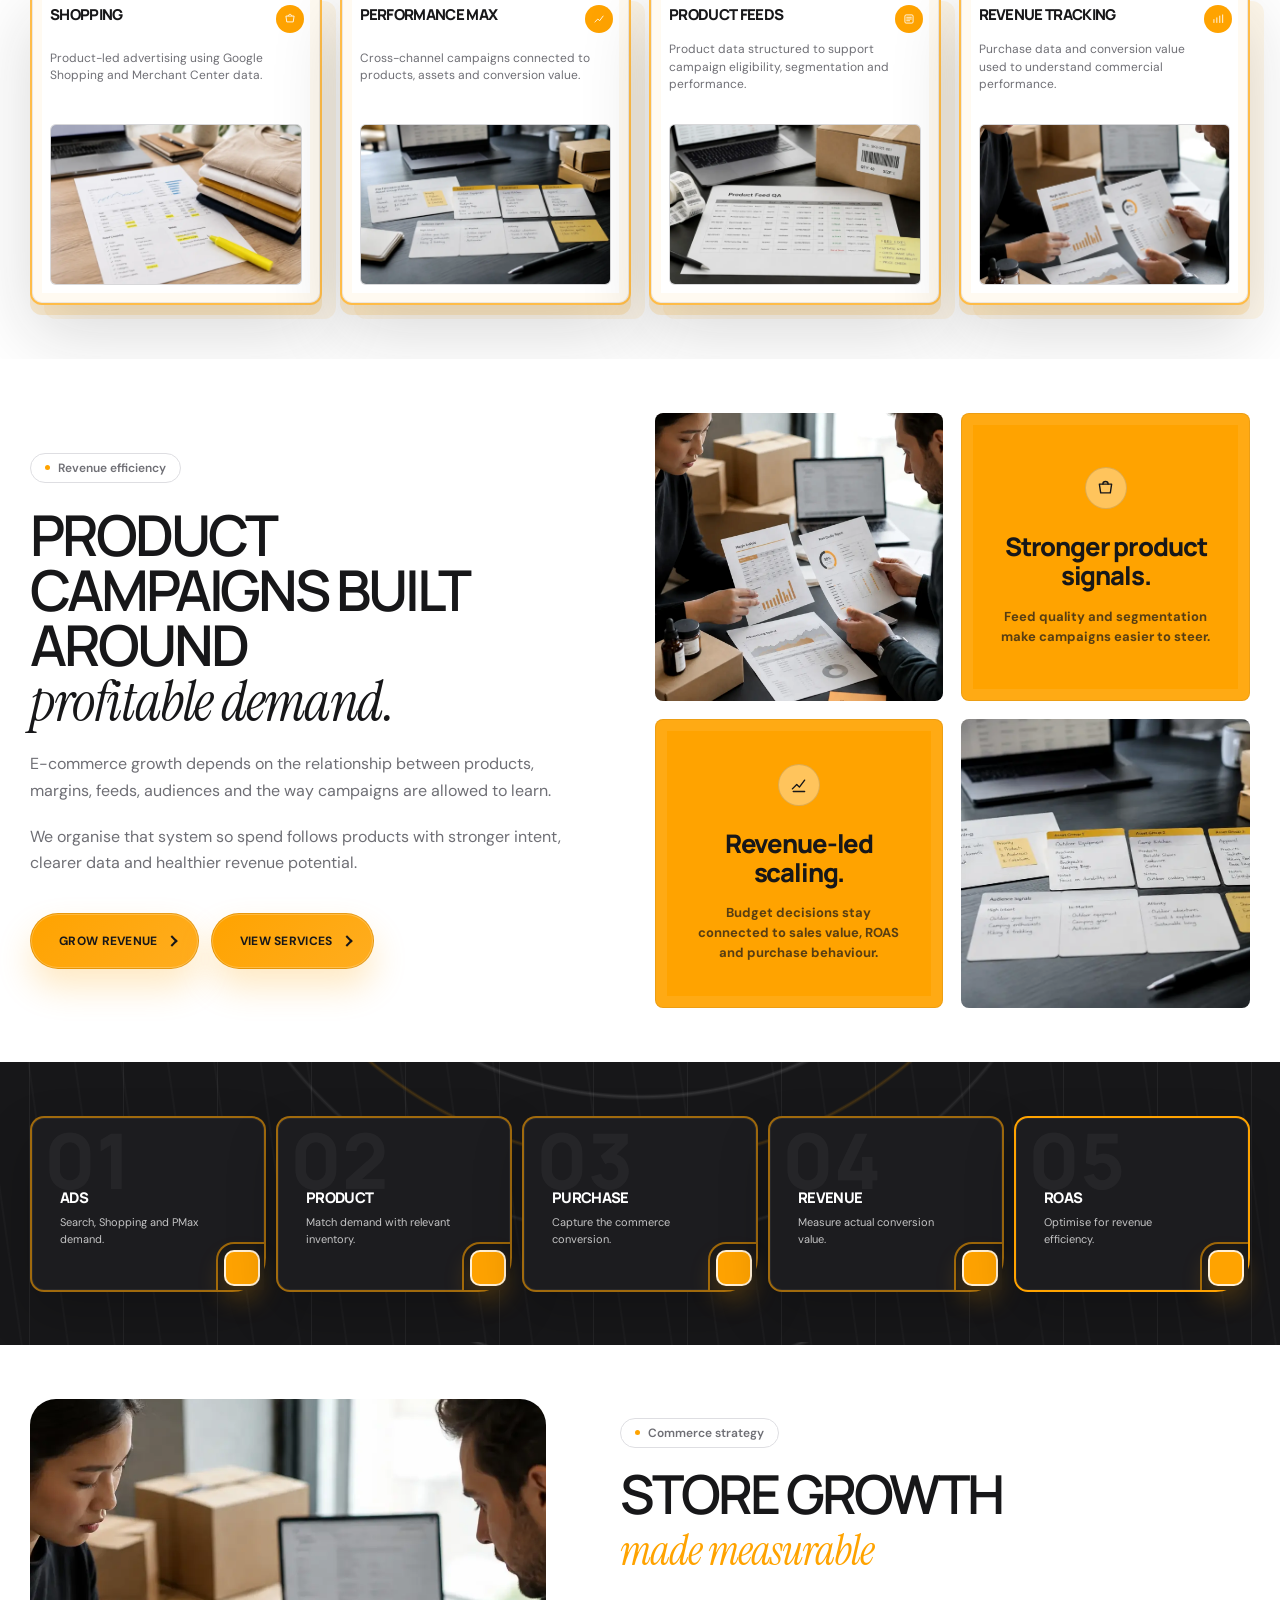
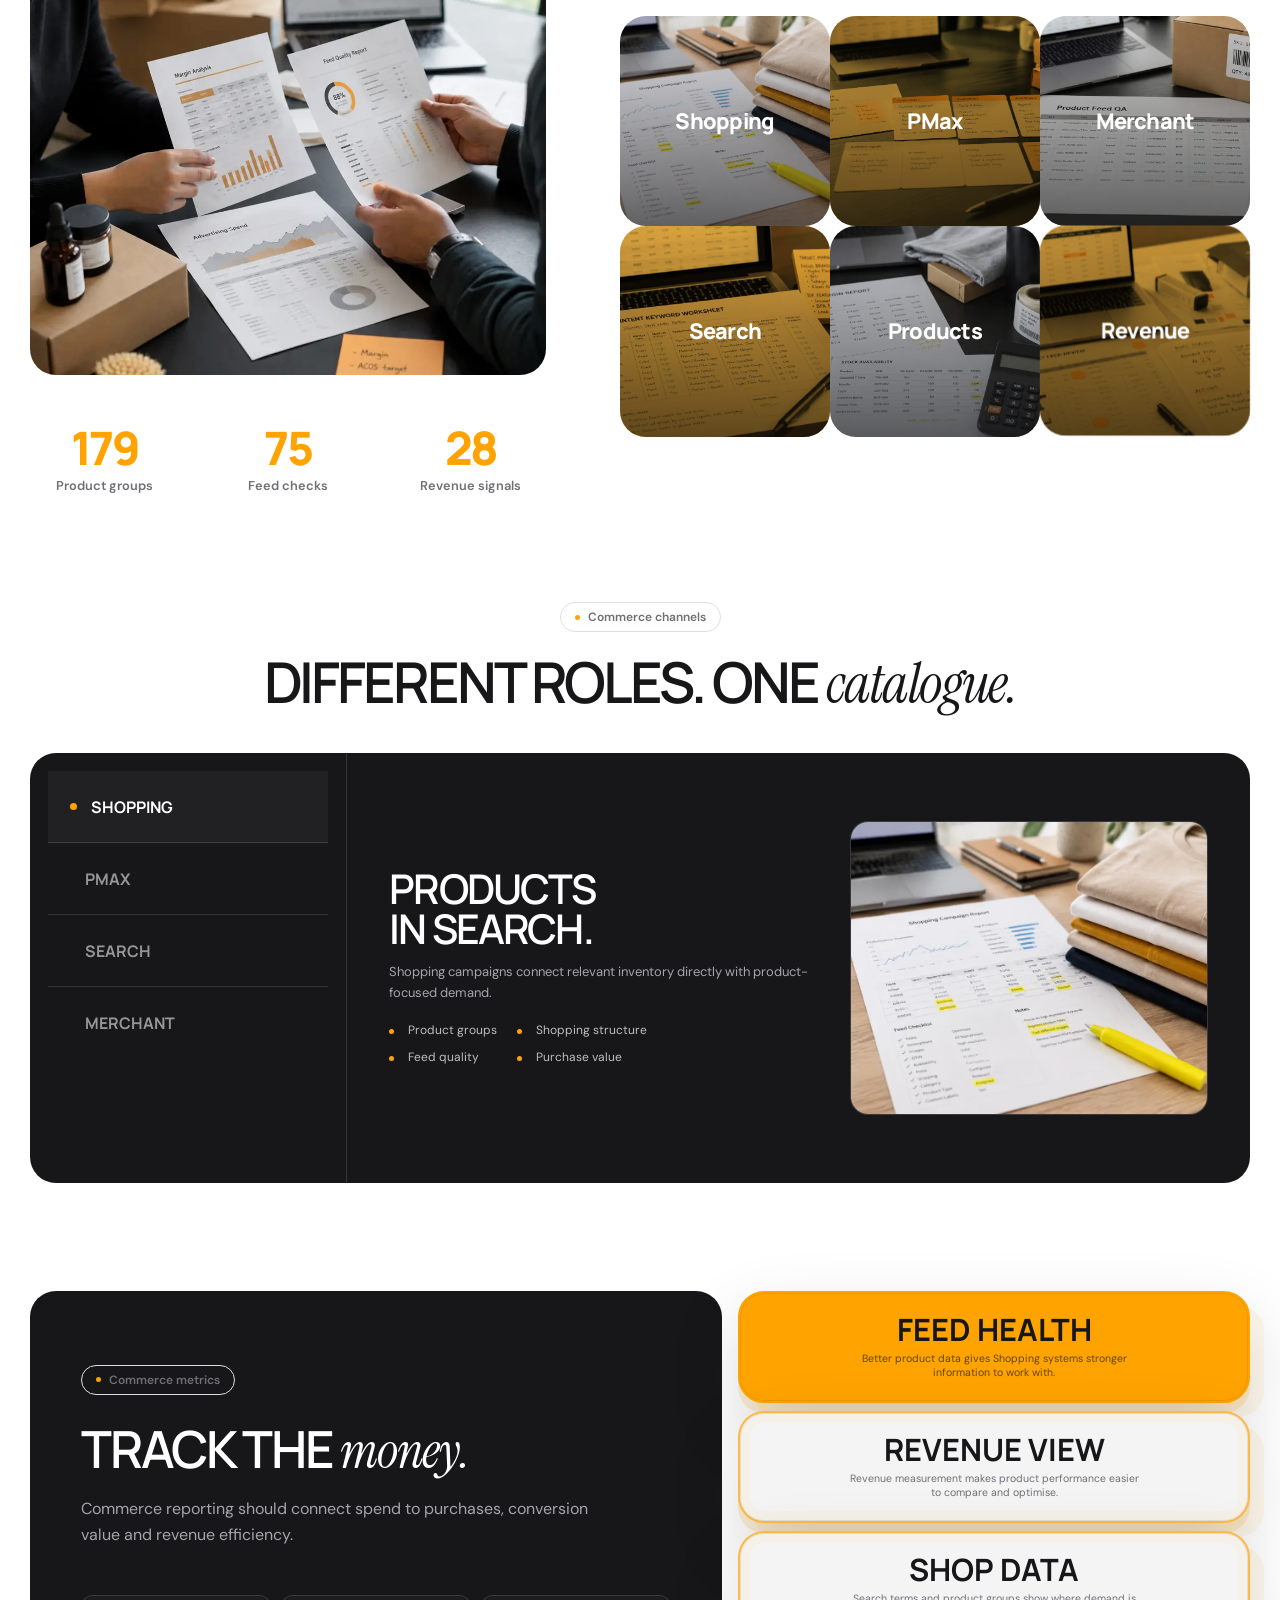
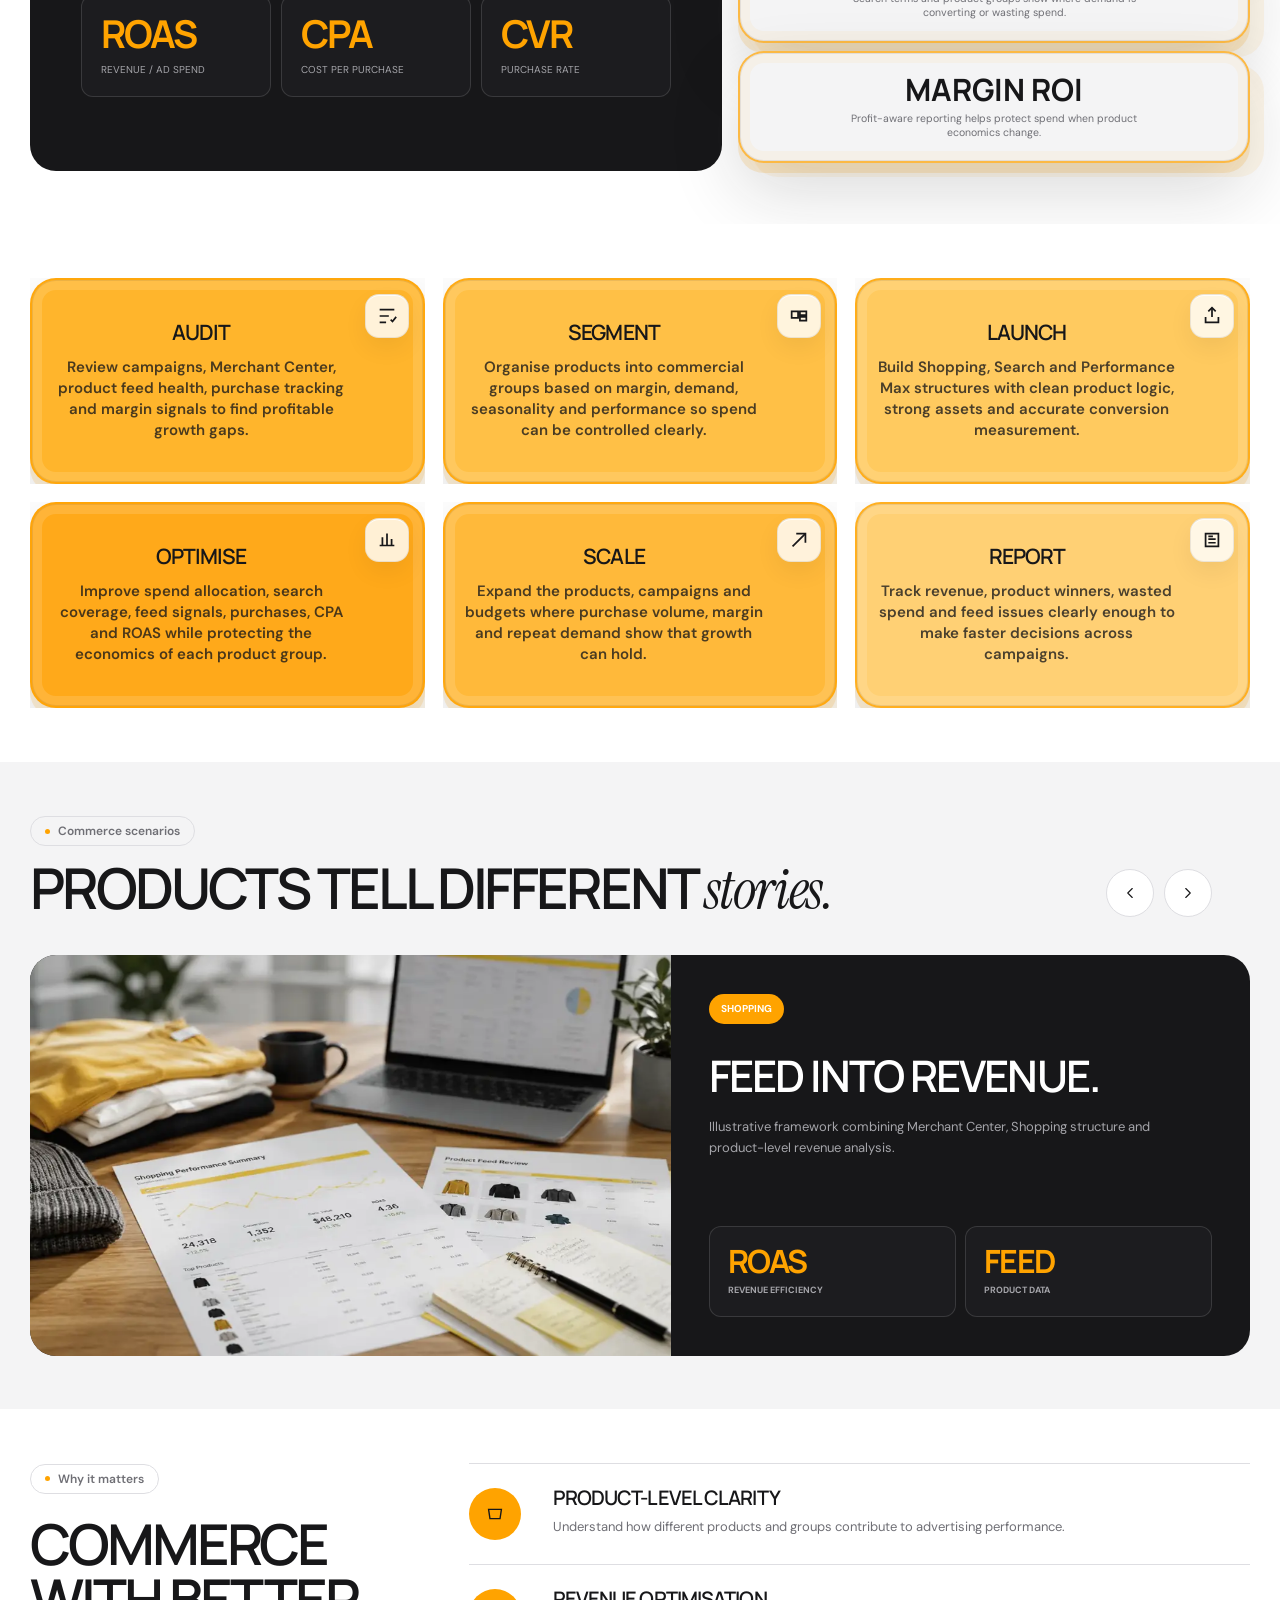
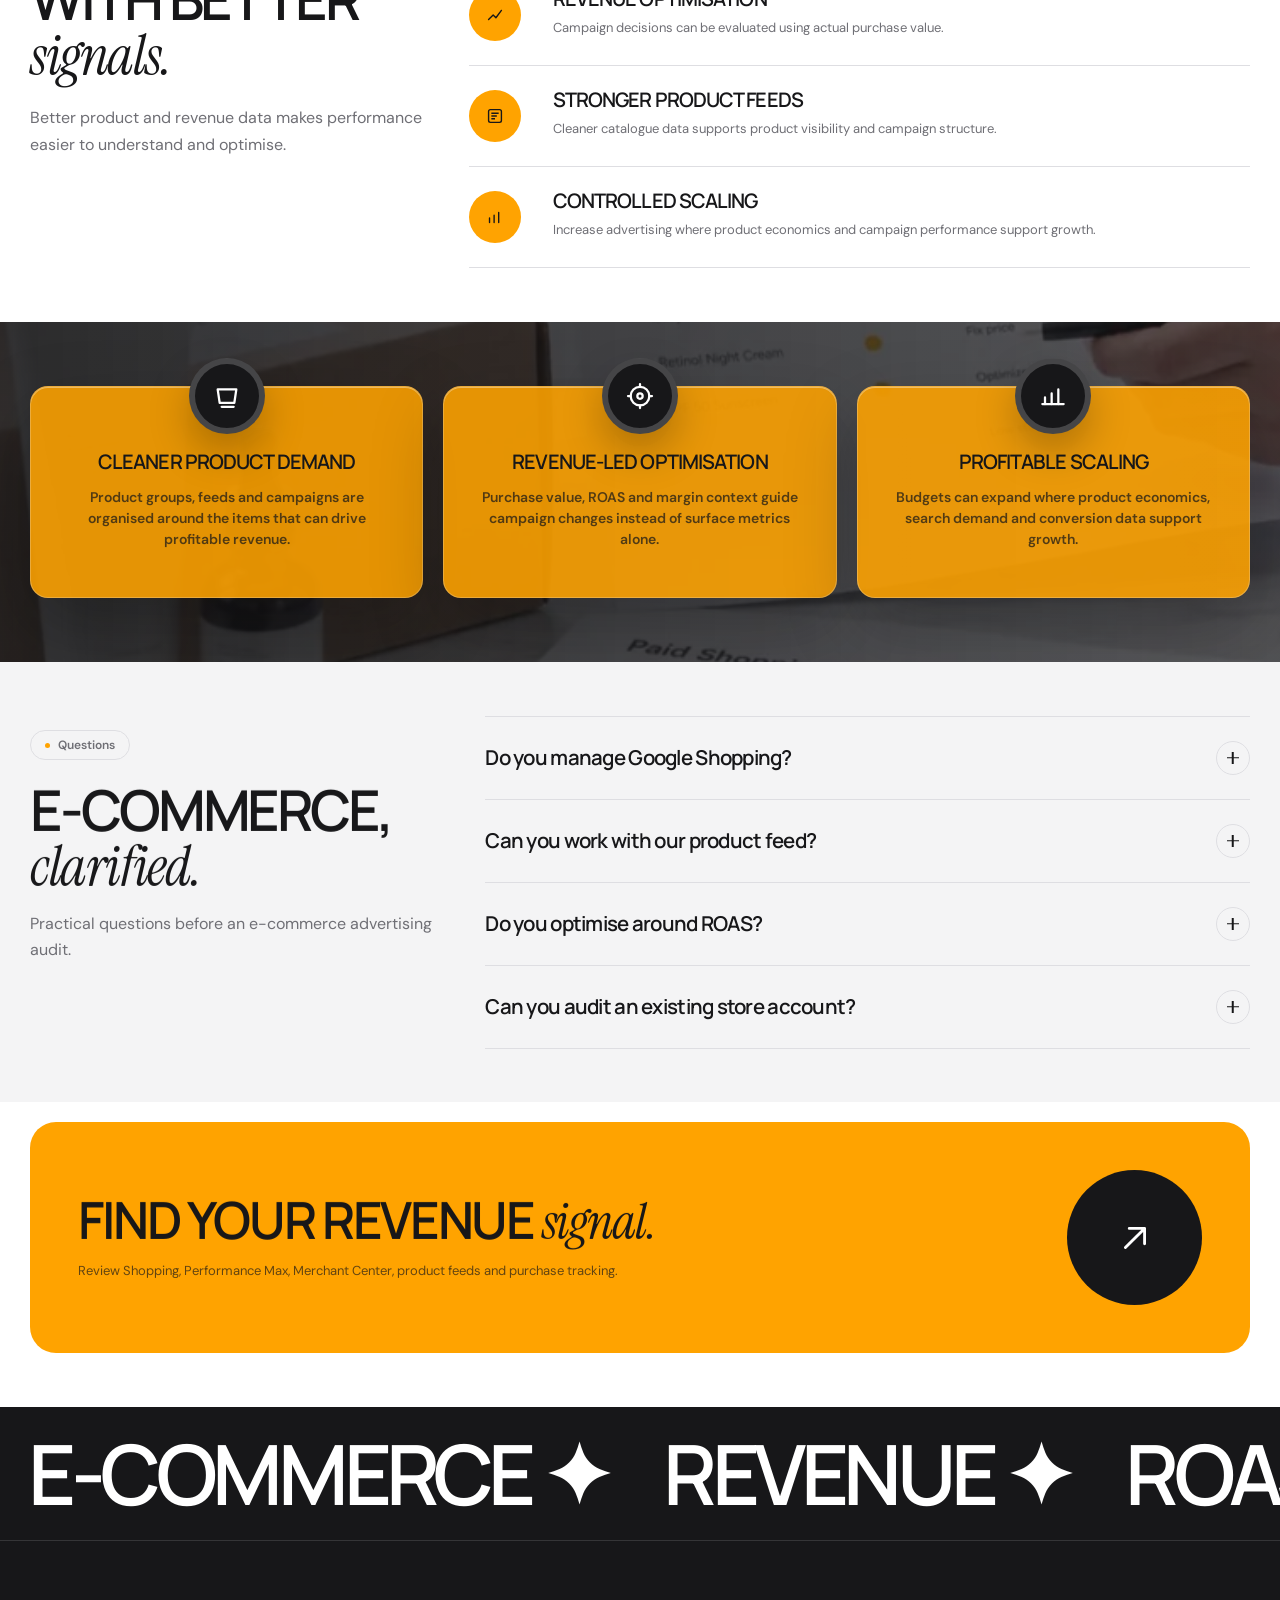
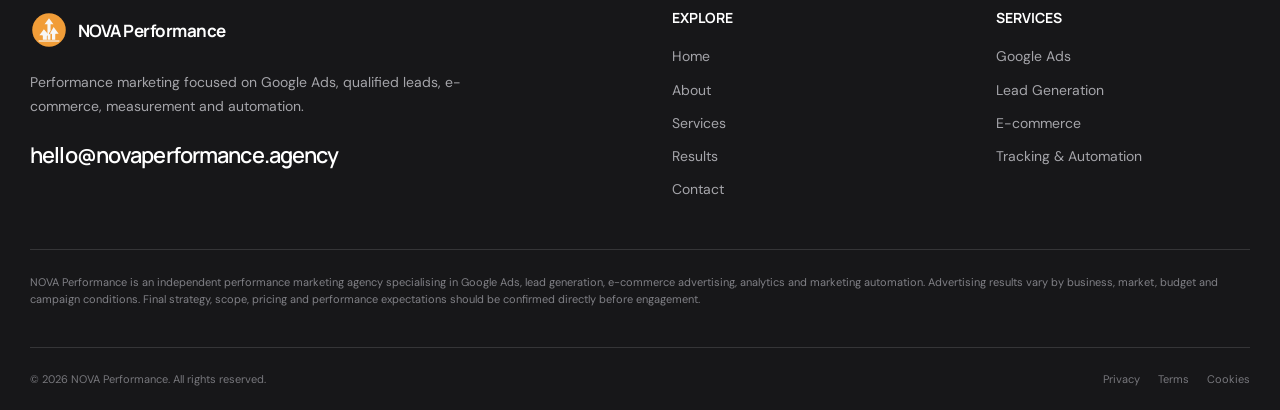
<file: ecommerce-advertising.html>
<!DOCTYPE html>
<html lang="en" class="no-js">

<head>
  <meta charset="UTF-8">

  <meta
    name="viewport"
    content="width=device-width, initial-scale=1.0"
  >

  <meta
    name="description"
    content="Performance e-commerce advertising with Google Shopping, Search, Performance Max, Merchant Center, product feeds and ROAS optimisation."
  >

  <meta
    name="theme-color"
    content="#171719"
  >

  <title>
    E-commerce Advertising | NOVA Performance
  </title>

  <link
    rel="icon"
    type="image/png"
    href="assets/icons/favicon.png"
    data-config-favicon
  >

  <link
    rel="shortcut icon"
    href="assets/icons/favicon.ico"
  >

  <link
    rel="apple-touch-icon"
    href="assets/icons/apple-touch-icon.png"
  >

  <link
    rel="preconnect"
    href="https://fonts.googleapis.com"
  >

  <link
    rel="preconnect"
    href="https://fonts.gstatic.com"
    crossorigin
  >

  <link
    rel="stylesheet"
    href="https://fonts.googleapis.com/css2?family=DM+Sans:opsz,wght@9..40,300;9..40,400;9..40,500;9..40,600;9..40,700&family=Instrument+Serif:ital@0;1&family=Manrope:wght@400;500;600;700;800&display=swap"
  >

  <link
    rel="stylesheet"
    href="assets/vendor/swiper/swiper-bundle.min.css"
  >

  <link
    rel="stylesheet"
    href="assets/vendor/aos/aos.css"
  >

  <link
    rel="stylesheet"
    href="assets/css/global.css"
  >

  <link
    rel="stylesheet"
    href="assets/css/service.css"
  >
</head>


<body data-page-key="ecommerce">

  <a
    class="skip-link"
    href="#main-content"
  >
    Skip to content
  </a>


  <div class="site">


    <header class="site-header">

      <div class="container">

        <div class="header-shell">


          <a
            href="index.html"
            class="site-logo"
            data-company-aria="Go to {companyName} home"
          >

            <img
              src="assets/icons/logo.svg"
              data-config-logo
              alt=""
              width="38"
              height="38"
            >

            <span data-config="companyName">
              NOVA Performance
            </span>

          </a>


          <nav
            class="main-nav"
            aria-label="Main navigation"
          >

            <ul class="main-nav__list">

              <li>
                <a
                  class="main-nav__link"
                  href="index.html"
                >
                  Home
                </a>
              </li>

              <li>
                <a
                  class="main-nav__link"
                  href="index.html#about"
                >
                  About
                </a>
              </li>

              <li class="main-nav__item main-nav__item--dropdown">
                <button
                  class="main-nav__link main-nav__link--dropdown"
                  type="button"
                  aria-expanded="false"
                  aria-haspopup="true"
                  data-services-dropdown-toggle
                >
                  <span>Services</span>
                  <span class="main-nav__chevron" aria-hidden="true">
                    <svg viewBox="0 0 12 12" focusable="false">
                      <path d="M3 4.5 6 7.5 9 4.5" />
                    </svg>
                  </span>
                </button>

                <div class="services-dropdown" data-services-dropdown>
                  <a class="services-dropdown__link" href="google-ads-management.html">
                    <span>Google Ads</span>
                  </a>
                  <a class="services-dropdown__link" href="lead-generation.html">
                    <span>Lead Generation</span>
                  </a>
                  <a class="services-dropdown__link" href="ecommerce-advertising.html">
                    <span>E-commerce Ads</span>
                  </a>
                  <a class="services-dropdown__link" href="tracking-automation.html">
                    <span>Tracking &amp; Automation</span>
                  </a>
                </div>
              </li>

              <li>
                <a
                  class="main-nav__link"
                  href="index.html#cases"
                >
                  Results
                </a>
              </li>

              <li>
                <a
                  class="main-nav__link"
                  href="index.html#contact"
                >
                  Contact
                </a>
              </li>

            </ul>

          </nav>


          <div class="header-actions">

            <button
              class="header-search"
              type="button"
              data-search-open
              aria-label="Open search"
            >
              <svg
                viewBox="0 0 24 24"
                fill="none"
                aria-hidden="true"
              >
                <circle
                  cx="11"
                  cy="11"
                  r="6.5"
                  stroke="currentColor"
                  stroke-width="1.6"
                />

                <path
                  d="M16 16L21 21"
                  stroke="currentColor"
                  stroke-width="1.6"
                  stroke-linecap="round"
                />
              </svg>
            </button>


            <a
              class="btn btn--accent"
              href="index.html#contact"
            >
              Free Audit
            </a>


            <button
              class="menu-toggle"
              type="button"
              data-menu-open
              aria-expanded="false"
              aria-controls="menu-panel"
              aria-label="Open menu"
            >

              <span
                class="menu-toggle__dots"
                aria-hidden="true"
              >
                <span></span>
                <span></span>
                <span></span>
                <span></span>
              </span>

            </button>

          </div>

        </div>

      </div>

    </header>


    <div
      class="menu-panel"
      id="menu-panel"
      aria-hidden="true"
    >

      <div class="menu-panel__inner">


        <div class="menu-panel__content">


          <div class="menu-panel__top">

            <a
              href="index.html"
              class="site-logo"
            >

              <img
                src="assets/icons/logo.svg"
                data-config-logo
                alt=""
              >

              <span data-config="companyName">
                NOVA Performance
              </span>

            </a>


            <button
              class="menu-panel__close"
              type="button"
              data-menu-close
              aria-label="Close menu"
            >
              <svg
                viewBox="0 0 24 24"
                fill="none"
              >
                <path
                  d="M5 5L19 19M19 5L5 19"
                  stroke="currentColor"
                  stroke-width="1.6"
                  stroke-linecap="round"
                />
              </svg>
            </button>

          </div>


          <nav
            class="menu-panel__nav"
            aria-label="Fullscreen navigation"
          >

            <ul class="menu-panel__list">

              <li class="menu-panel__item">
                <a
                  class="menu-panel__link"
                  href="index.html"
                >
                  Home
                </a>
              </li>

              <li class="menu-panel__item">
                <a
                  class="menu-panel__link"
                  href="google-ads-management.html"
                >
                  Google Ads
                </a>
              </li>

              <li class="menu-panel__item">
                <a
                  class="menu-panel__link"
                  href="lead-generation.html"
                >
                  Lead Generation
                </a>
              </li>

              <li class="menu-panel__item">
                <a
                  class="menu-panel__link"
                  href="ecommerce-advertising.html"
                >
                  E-commerce
                </a>
              </li>

              <li class="menu-panel__item">
                <a
                  class="menu-panel__link"
                  href="tracking-automation.html"
                >
                  Tracking
                </a>
              </li>

              <li class="menu-panel__item">
                <a
                  class="menu-panel__link"
                  href="index.html#contact"
                >
                  Contact
                </a>
              </li>

            </ul>

          </nav>


          <div class="menu-panel__bottom">

            <span>
              Product data into
              measurable revenue.
            </span>

            <a
              class="menu-panel__email"
              href="mailto:hello@novaperformance.agency"
              data-config-email-link
              data-email-text
            >
              hello@novaperformance.agency
            </a>

          </div>

        </div>


        <div class="menu-panel__visual">

          <img
            src="assets/images/services/ecommerce-menu.webp"
            alt="E-commerce performance interface"
          >

          <div class="menu-panel__visual-copy">

            <strong>
              Products into
              <span class="accent-word">
                revenue.
              </span>
            </strong>

            <span>
              Shopping, Search and Performance Max
              connected to purchases and ROAS.
            </span>

          </div>

        </div>

      </div>

    </div>


    <div
      class="search"
      aria-hidden="true"
      role="dialog"
      aria-modal="true"
      aria-label="Site search"
    >

      <div class="search__dialog">

        <div class="search__top">

          <h2 class="search__title">
            Search
          </h2>

          <button
            class="search__close"
            type="button"
            data-search-close
            aria-label="Close search"
          >
            <svg
              viewBox="0 0 24 24"
              fill="none"
            >
              <path
                d="M5 5L19 19M19 5L5 19"
                stroke="currentColor"
                stroke-width="1.6"
                stroke-linecap="round"
              />
            </svg>
          </button>

        </div>


        <div class="search__field">

          <input
            class="search__input"
            type="search"
            placeholder="Start typing..."
            autocomplete="off"
            aria-label="Search website"
          >

        </div>

        <div
          class="search__results"
          aria-live="polite"
        ></div>

      </div>

    </div>


    <main id="main-content">


      <section class="service-hero">

        <div class="container service-hero__container">


          <div class="service-hero__content">

            <span class="mini-label service-hero__label">
              E-commerce Advertising
            </span>


            <h1 class="service-hero__title">
              Commerce built for
              <span class="accent-word">
                revenue.
              </span>
            </h1>


            <p class="service-hero__text">
              Search, Shopping and Performance Max
              connected to Merchant Center,
              product data, purchases and
              revenue-focused optimisation.
            </p>


            <div class="service-hero__actions">

              <a
                href="index.html#contact"
                class="btn btn--accent"
              >
                Request E-commerce Audit
              </a>

              <a
                href="#capabilities"
                class="btn btn--ghost"
              >
                Explore Service
              </a>

            </div>


            <div class="service-hero__meta">

              <span class="service-hero__meta-item">
                Shopping
              </span>

              <span class="service-hero__meta-item">
                Performance Max
              </span>

              <span class="service-hero__meta-item">
                ROAS
              </span>

            </div>

          </div>


        </div>

      </section>


      <div class="service-marquee marquee marquee--accent">

        <div class="marquee__track">


          <div class="marquee__group">

            <span class="marquee__item">
              Google Shopping ✦
            </span>

            <span class="marquee__item">
              Performance Max ✦
            </span>

            <span class="marquee__item">
              Merchant Center ✦
            </span>

            <span class="marquee__item">
              Product Feeds ✦
            </span>

            <span class="marquee__item">
              Revenue ✦
            </span>

            <span class="marquee__item">
              ROAS ✦
            </span>

          </div>


          <div
            class="marquee__group"
            aria-hidden="true"
          >

            <span class="marquee__item">
              Google Shopping ✦
            </span>

            <span class="marquee__item">
              Performance Max ✦
            </span>

            <span class="marquee__item">
              Merchant Center ✦
            </span>

            <span class="marquee__item">
              Product Feeds ✦
            </span>

            <span class="marquee__item">
              Revenue ✦
            </span>

            <span class="marquee__item">
              ROAS ✦
            </span>

          </div>

        </div>

      </div>


      <section class="section service-intro">

        <div class="container">

          <div class="service-intro__grid">


            <div class="service-intro__heading">

              <span class="mini-label">
                Commerce performance
              </span>

              <h2 class="section-title service-intro__title">
                Product data meets
                <span class="accent-word">
                  demand.
                </span>
              </h2>

            </div>


            <div
              class="service-intro__content"
              data-aos="fade-up"
            >

              <p class="service-intro__lead">
                E-commerce advertising performs
                best when campaigns understand
                products, margin, purchase behaviour
                and revenue — not clicks alone.
              </p>


              <p class="service-intro__text">
                We connect Google Search, Shopping,
                Performance Max, Merchant Center
                and product feeds into a performance
                system built around purchases,
                revenue and ROAS.
              </p>


              <div class="service-intro__points">

                <div class="service-intro__point">
                  Product segmentation based
                  on commercial value.
                </div>

                <div class="service-intro__point">
                  Merchant Center and feed
                  performance.
                </div>

                <div class="service-intro__point">
                  Purchase and revenue
                  conversion tracking.
                </div>

                <div class="service-intro__point">
                  ROAS and revenue-focused
                  optimisation.
                </div>

              </div>

            </div>

          </div>

        </div>

      </section>


      <section class="service-performance">

        <div class="container">

          <div class="service-performance__shell">


            <article class="service-performance__item">

              <strong class="service-performance__value">
                ROAS
              </strong>

              <span class="service-performance__label">
                Revenue efficiency
              </span>

            </article>


            <article class="service-performance__item">

              <strong class="service-performance__value">
                CPA
              </strong>

              <span class="service-performance__label">
                Purchase acquisition cost
              </span>

            </article>


            <article class="service-performance__item">

              <strong class="service-performance__value">
                CVR
              </strong>

              <span class="service-performance__label">
                Purchase conversion rate
              </span>

            </article>


            <article class="service-performance__item">

              <strong class="service-performance__value">
                REV
              </strong>

              <span class="service-performance__label">
                Revenue performance
              </span>

            </article>

          </div>

        </div>

      </section>


      <section
        class="section service-capabilities"
        id="capabilities"
      >

        <div class="container">


          <div class="service-capabilities__head">

            <div>

              <span class="mini-label">
                Commerce capability
              </span>

              <h2 class="section-title service-capabilities__title">
                Built around
                the
                <span class="accent-word">
                  catalogue.
                </span>
              </h2>

            </div>


            <p class="service-capabilities__copy">
              Product advertising requires more
              than campaign setup. Feed quality,
              segmentation, Merchant Center and
              conversion data influence what
              the campaigns can learn.
            </p>

          </div>


          <div class="service-capabilities__grid">


            <article class="capability-card">

              <span class="capability-card__icon">
                <svg
                  viewBox="0 0 24 24"
                  fill="none"
                >
                  <path
                    d="M5 7H19L17.5 17H6.5L5 7Z"
                    stroke="currentColor"
                    stroke-width="1.5"
                    stroke-linejoin="round"
                  />

                  <path
                    d="M9 7C9 5.3 10.3 4 12 4C13.7 4 15 5.3 15 7"
                    stroke="currentColor"
                    stroke-width="1.5"
                  />
                </svg>
              </span>


              <h3 class="capability-card__title">
                Shopping
              </h3>

              <p class="capability-card__text">
                Product-led advertising using
                Google Shopping and
                Merchant Center data.
              </p>

              <ul class="capability-card__list">
                <li>Shopping campaigns</li>
                <li>Product groups</li>
                <li>Merchant Center</li>
                <li>Revenue optimisation</li>
              </ul>

              <picture class="capability-card__media">
                <img
                  src="assets/images/services/ecommerce-shopping.webp"
                  alt="E-commerce shopping campaign products"
                  loading="lazy"
                />
              </picture>

            </article>


            <article class="capability-card">

              <span class="capability-card__icon">
                <svg
                  viewBox="0 0 24 24"
                  fill="none"
                >
                  <path
                    d="M5 17L10 12L13 15L19 7"
                    stroke="currentColor"
                    stroke-width="1.5"
                    stroke-linecap="round"
                    stroke-linejoin="round"
                  />
                </svg>
              </span>


              <h3 class="capability-card__title">
                Performance Max
              </h3>

              <p class="capability-card__text">
                Cross-channel campaigns
                connected to products,
                assets and conversion value.
              </p>

              <ul class="capability-card__list">
                <li>Asset groups</li>
                <li>Product inventory</li>
                <li>Audience signals</li>
                <li>Value optimisation</li>
              </ul>

              <picture class="capability-card__media">
                <img
                  src="assets/images/services/ecommerce-pmax.webp"
                  alt="E-commerce Performance Max campaign"
                  loading="lazy"
                />
              </picture>

            </article>


            <article class="capability-card">

              <span class="capability-card__icon">
                <svg
                  viewBox="0 0 24 24"
                  fill="none"
                >
                  <rect
                    x="5"
                    y="5"
                    width="14"
                    height="14"
                    rx="2"
                    stroke="currentColor"
                    stroke-width="1.5"
                  />

                  <path
                    d="M8 9H16M8 12H16M8 15H13"
                    stroke="currentColor"
                    stroke-width="1.5"
                    stroke-linecap="round"
                  />
                </svg>
              </span>


              <h3 class="capability-card__title">
                Product Feeds
              </h3>

              <p class="capability-card__text">
                Product data structured to
                support campaign eligibility,
                segmentation and performance.
              </p>

              <ul class="capability-card__list">
                <li>Titles & attributes</li>
                <li>Feed structure</li>
                <li>Product segmentation</li>
                <li>Feed monitoring</li>
              </ul>

              <picture class="capability-card__media">
                <img
                  src="assets/images/services/ecommerce-merchant.webp"
                  alt="Merchant Center product feed management"
                  loading="lazy"
                />
              </picture>

            </article>


            <article class="capability-card">

              <span class="capability-card__icon">
                <svg
                  viewBox="0 0 24 24"
                  fill="none"
                >
                  <path
                    d="M5 18V13M10 18V10M15 18V7M20 18V5"
                    stroke="currentColor"
                    stroke-width="1.5"
                    stroke-linecap="round"
                  />
                </svg>
              </span>


              <h3 class="capability-card__title">
                Revenue Tracking
              </h3>

              <p class="capability-card__text">
                Purchase data and conversion
                value used to understand
                commercial performance.
              </p>

              <ul class="capability-card__list">
                <li>Purchase tracking</li>
                <li>Conversion value</li>
                <li>Revenue</li>
                <li>ROAS analysis</li>
              </ul>

              <picture class="capability-card__media">
                <img
                  src="assets/images/services/ecommerce-strategy.webp"
                  alt="E-commerce revenue tracking analysis"
                  loading="lazy"
                />
              </picture>

            </article>

          </div>

        </div>

      </section>


      <section class="section service-proof-mosaic">

        <div class="container">

          <div class="service-proof-mosaic__layout">

            <div class="service-proof-mosaic__content">

              <span class="mini-label">
                Revenue efficiency
              </span>

              <h2 class="section-title service-proof-mosaic__title">
                Product campaigns built around
                <span class="accent-word">profitable demand.</span>
              </h2>

              <p class="service-proof-mosaic__copy">
                E-commerce growth depends on the relationship
                between products, margins, feeds, audiences
                and the way campaigns are allowed to learn.
              </p>

              <p class="service-proof-mosaic__copy">
                We organise that system so spend follows
                products with stronger intent, clearer data
                and healthier revenue potential.
              </p>

              <div class="service-proof-mosaic__actions">
                <a class="btn btn--primary service-proof-mosaic__action" href="index.html#contact">
                  Grow revenue
                </a>

                <a class="btn btn--primary service-proof-mosaic__action" href="index.html#services">
                  View services
                </a>
              </div>

            </div>


            <div class="service-proof-mosaic__grid" aria-label="E-commerce advertising highlights">

              <picture class="proof-cube proof-cube--photo">
                <img
                  src="assets/images/services/ecommerce-strategy.webp"
                  alt="E-commerce advertising strategy"
                  loading="lazy"
                />
              </picture>

              <article class="proof-cube proof-cube--feature">
                <span class="proof-cube__icon" aria-hidden="true">
                  <svg viewBox="0 0 24 24" fill="none">
                    <path d="M5 7H19L17.5 17H6.5L5 7Z" stroke="currentColor" stroke-width="1.6" stroke-linejoin="round" />
                    <path d="M9 7C9 5.3 10.3 4 12 4C13.7 4 15 5.3 15 7" stroke="currentColor" stroke-width="1.6" stroke-linecap="round" />
                  </svg>
                </span>
                <h3 class="proof-cube__title">
                  Stronger product signals.
                </h3>
                <p class="proof-cube__text">
                  Feed quality and segmentation make campaigns easier to steer.
                </p>
              </article>

              <article class="proof-cube proof-cube--feature">
                <span class="proof-cube__icon" aria-hidden="true">
                  <svg viewBox="0 0 24 24" fill="none">
                    <path d="M5 17L10 12L13 15L19 7" stroke="currentColor" stroke-width="1.6" stroke-linecap="round" stroke-linejoin="round" />
                    <path d="M6 20H19" stroke="currentColor" stroke-width="1.6" stroke-linecap="round" />
                  </svg>
                </span>
                <h3 class="proof-cube__title">
                  Revenue-led scaling.
                </h3>
                <p class="proof-cube__text">
                  Budget decisions stay connected to sales value, ROAS and purchase behaviour.
                </p>
              </article>

              <picture class="proof-cube proof-cube--photo">
                <img
                  src="assets/images/services/ecommerce-pmax.webp"
                  alt="E-commerce Performance Max planning"
                  loading="lazy"
                />
              </picture>

            </div>

          </div>

        </div>

      </section>


      <section class="section section--dark service-flow">

        <div class="container">

          <div class="service-flow__canvas">


            <article class="service-flow__step">

              <span class="service-flow__icon">
                <svg
                  viewBox="0 0 24 24"
                  fill="none"
                >
                  <path
                    d="M5 17L10 12L13 15L19 7"
                    stroke="currentColor"
                    stroke-width="1.5"
                    stroke-linecap="round"
                    stroke-linejoin="round"
                  />
                </svg>
              </span>

              <div>
                <h3>
                  Ads
                </h3>

                <p>
                  Search, Shopping
                  and PMax demand.
                </p>
              </div>

            </article>


            <article class="service-flow__step">

              <span class="service-flow__icon">
                <svg
                  viewBox="0 0 24 24"
                  fill="none"
                >
                  <rect
                    x="5"
                    y="5"
                    width="14"
                    height="14"
                    rx="2"
                    stroke="currentColor"
                    stroke-width="1.5"
                  />

                  <path
                    d="M9 9H15V15H9V9Z"
                    stroke="currentColor"
                    stroke-width="1.5"
                  />
                </svg>
              </span>

              <div>
                <h3>
                  Product
                </h3>

                <p>
                  Match demand with
                  relevant inventory.
                </p>
              </div>

            </article>


            <article class="service-flow__step">

              <span class="service-flow__icon">
                <svg
                  viewBox="0 0 24 24"
                  fill="none"
                >
                  <path
                    d="M5 7H19L17.5 17H6.5L5 7Z"
                    stroke="currentColor"
                    stroke-width="1.5"
                    stroke-linejoin="round"
                  />
                </svg>
              </span>

              <div>
                <h3>
                  Purchase
                </h3>

                <p>
                  Capture the
                  commerce conversion.
                </p>
              </div>

            </article>


            <article class="service-flow__step">

              <span class="service-flow__icon">
                <svg
                  viewBox="0 0 24 24"
                  fill="none"
                >
                  <path
                    d="M6 17V13M11 17V10M16 17V7"
                    stroke="currentColor"
                    stroke-width="1.5"
                    stroke-linecap="round"
                  />
                </svg>
              </span>

              <div>
                <h3>
                  Revenue
                </h3>

                <p>
                  Measure actual
                  conversion value.
                </p>
              </div>

            </article>


            <article class="service-flow__step is-accent">

              <span class="service-flow__icon">
                <svg
                  viewBox="0 0 24 24"
                  fill="none"
                >
                  <circle
                    cx="12"
                    cy="12"
                    r="7"
                    stroke="currentColor"
                    stroke-width="1.5"
                  />

                  <path
                    d="M8 14L11 11L13 13L16 9"
                    stroke="currentColor"
                    stroke-width="1.5"
                    stroke-linecap="round"
                    stroke-linejoin="round"
                  />
                </svg>
              </span>

              <div>
                <h3>
                  ROAS
                </h3>

                <p>
                  Optimise for
                  revenue efficiency.
                </p>
              </div>

            </article>

          </div>

        </div>

      </section>


      <section class="section service-strategy">

        <div class="container">

          <div class="service-strategy__grid">


            <div class="service-strategy__showcase">

              <div
                class="service-strategy__media"
                data-aos="fade-right"
              >

                <img
                  src="assets/images/services/ecommerce-strategy.webp"
                  alt="E-commerce product performance analytics"
                  loading="lazy"
                >

              </div>


              <div
                class="service-strategy__stats"
                aria-label="E-commerce advertising performance metrics"
              >

                <div class="service-strategy__metric">
                  <strong data-count="180">
                    0
                  </strong>
                  <span>
                    Product groups
                  </span>
                </div>

                <div class="service-strategy__metric">
                  <strong data-count="75">
                    0
                  </strong>
                  <span>
                    Feed checks
                  </span>
                </div>

                <div class="service-strategy__metric">
                  <strong data-count="28">
                    0
                  </strong>
                  <span>
                    Revenue signals
                  </span>
                </div>

              </div>

            </div>


            <div
              class="service-strategy__content"
              data-aos="fade-left"
            >

              <span class="mini-label">
                Commerce strategy
              </span>

              <h2 class="section-title service-strategy__title">
                Store growth
                <span class="accent-word service-strategy__title-accent">
                  made measurable
                </span>
              </h2>


              <div class="service-strategy__cards">

                <article class="service-strategy__card">
                  <img src="assets/images/services/ecommerce-shopping.webp" alt="Shopping campaign product tiles" loading="lazy">
                  <span>Shopping</span>
                </article>

                <article class="service-strategy__card is-accent">
                  <img src="assets/images/services/ecommerce-pmax.webp" alt="Performance Max for e-commerce" loading="lazy">
                  <span>PMax</span>
                </article>

                <article class="service-strategy__card">
                  <img src="assets/images/services/ecommerce-merchant.webp" alt="Merchant Center product feed" loading="lazy">
                  <span>Merchant</span>
                </article>

                <article class="service-strategy__card is-accent">
                  <img src="assets/images/services/ecommerce-search.webp" alt="Search advertising for online store" loading="lazy">
                  <span>Search</span>
                </article>

                <article class="service-strategy__card">
                  <img src="assets/images/cases/ecommerce-product-case.webp" alt="Product performance case data" loading="lazy">
                  <span>Products</span>
                </article>

                <article class="service-strategy__card is-accent">
                  <img src="assets/images/cases/ecommerce-growth.webp" alt="E-commerce growth performance chart" loading="lazy">
                  <span>Revenue</span>
                </article>

              </div>

            </div>

          </div>

        </div>

      </section>


      <section class="section service-platforms">

        <div class="container">


          <div class="service-platforms__head">

            <span class="mini-label">
              Commerce channels
            </span>

            <h2 class="section-title service-platforms__title">
              Different roles.
              One
              <span class="accent-word">
                catalogue.
              </span>
            </h2>

          </div>


          <div class="service-platforms__shell">


            <div
              class="service-platforms__nav"
              role="tablist"
              aria-label="E-commerce advertising channels"
            >

              <button
                class="service-platforms__tab is-active"
                type="button"
              >
                <strong>
                  Shopping
                </strong>
              </button>

              <button
                class="service-platforms__tab"
                type="button"
              >
                <strong>
                  PMax
                </strong>
              </button>

              <button
                class="service-platforms__tab"
                type="button"
              >
                <strong>
                  Search
                </strong>
              </button>

              <button
                class="service-platforms__tab"
                type="button"
              >
                <strong>
                  Merchant
                </strong>
              </button>

            </div>


            <div class="service-platforms__content">


              <div
                class="service-platforms__panel is-active"
                role="tabpanel"
              >

                <div class="service-platforms__copy">

                  <h3>
                    Products in search.
                  </h3>

                  <p>
                    Shopping campaigns connect
                    relevant inventory directly
                    with product-focused demand.
                  </p>

                  <ul class="service-platforms__list">
                    <li>Product groups</li>
                    <li>Shopping structure</li>
                    <li>Feed quality</li>
                    <li>Purchase value</li>
                  </ul>

                </div>


                <div class="service-platforms__visual">

                  <img
                    src="assets/images/services/ecommerce-shopping.webp"
                    alt="Google Shopping performance interface"
                    loading="lazy"
                  >

                </div>

              </div>


              <div
                class="service-platforms__panel"
                role="tabpanel"
              >

                <div class="service-platforms__copy">

                  <h3>
                    Scale inventory.
                  </h3>

                  <p>
                    Performance Max combines
                    products, creative assets,
                    audience signals and
                    conversion value.
                  </p>

                  <ul class="service-platforms__list">
                    <li>Asset groups</li>
                    <li>Product inventory</li>
                    <li>Audience signals</li>
                    <li>Value bidding</li>
                  </ul>

                </div>


                <div class="service-platforms__visual">

                  <img
                    src="assets/images/services/ecommerce-pmax.webp"
                    alt="E-commerce Performance Max dashboard"
                    loading="lazy"
                  >

                </div>

              </div>


              <div
                class="service-platforms__panel"
                role="tabpanel"
              >

                <div class="service-platforms__copy">

                  <h3>
                    Product intent.
                  </h3>

                  <p>
                    Search campaigns complement
                    product campaigns where users
                    express clear category,
                    brand or product intent.
                  </p>

                  <ul class="service-platforms__list">
                    <li>Category search</li>
                    <li>Brand search</li>
                    <li>High-intent keywords</li>
                    <li>Revenue tracking</li>
                  </ul>

                </div>


                <div class="service-platforms__visual">

                  <img
                    src="assets/images/services/ecommerce-search.webp"
                    alt="E-commerce Search Ads interface"
                    loading="lazy"
                  >

                </div>

              </div>


              <div
                class="service-platforms__panel"
                role="tabpanel"
              >

                <div class="service-platforms__copy">

                  <h3>
                    Healthy product data.
                  </h3>

                  <p>
                    Merchant Center and the
                    underlying product feed determine
                    how inventory is represented
                    across product advertising.
                  </p>

                  <ul class="service-platforms__list">
                    <li>Feed diagnostics</li>
                    <li>Product eligibility</li>
                    <li>Attributes</li>
                    <li>Data quality</li>
                  </ul>

                </div>


                <div class="service-platforms__visual">

                  <img
                    src="assets/images/services/ecommerce-merchant.webp"
                    alt="Merchant Center product feed interface"
                    loading="lazy"
                  >

                </div>

              </div>

            </div>

          </div>

        </div>

      </section>


      <section class="section service-dashboard">

        <div class="container">

          <div class="service-dashboard__grid">


            <div class="service-dashboard__main">

              <span class="mini-label">
                Commerce metrics
              </span>


              <h2 class="service-dashboard__title">
                Track the
                <span class="accent-word">
                  money.
                </span>
              </h2>


              <p class="service-dashboard__text">
                Commerce reporting should connect
                spend to purchases, conversion value
                and revenue efficiency.
              </p>


              <div class="service-dashboard__visual">


                <div class="service-dashboard__metric">

                  <strong>
                    ROAS
                  </strong>

                  <span>
                    Revenue / ad spend
                  </span>

                </div>


                <div class="service-dashboard__metric">

                  <strong>
                    CPA
                  </strong>

                  <span>
                    Cost per purchase
                  </span>

                </div>


                <div class="service-dashboard__metric">

                  <strong>
                    CVR
                  </strong>

                  <span>
                    Purchase rate
                  </span>

                </div>

              </div>

            </div>


            <div class="service-dashboard__side">


              <article class="service-dashboard__side-card is-accent">

                <strong>
                  FEED HEALTH
                </strong>

                <p>
                  Better product data gives
                  Shopping systems stronger
                  information to work with.
                </p>

              </article>


              <article class="service-dashboard__side-card">

                <strong>
                  REVENUE VIEW
                </strong>

                <p>
                  Revenue measurement makes
                  product performance easier
                  to compare and optimise.
                </p>

              </article>


              <article class="service-dashboard__side-card">

                <strong>
                  SHOP DATA
                </strong>

                <p>
                  Search terms and product groups
                  show where demand is converting
                  or wasting spend.
                </p>

              </article>


              <article class="service-dashboard__side-card">

                <strong>
                  MARGIN ROI
                </strong>

                <p>
                  Profit-aware reporting helps
                  protect spend when product
                  economics change.
                </p>

              </article>

            </div>

          </div>

        </div>

      </section>


      <section class="section service-process">

        <div class="container">


          <div class="service-process__grid">


            <article class="service-process__card" tabindex="0">
              <div class="service-process__card-inner">
                <div class="service-process__card-face service-process__card-front">
                  <span class="service-process__icon" aria-hidden="true"><svg viewBox="0 0 24 24" fill="none"><path d="M4 5h16M4 12h10M4 19h7"/><path d="m16 16 2 2 4-5"/></svg></span>
                  <h3>Audit</h3>
                  <p>Review campaigns, Merchant Center, product feed health, purchase tracking and margin signals to find profitable growth gaps.</p>
                </div>
                <div class="service-process__card-face service-process__card-back">
                  <img src="assets/images/services/ecommerce-strategy.webp" alt="Ecommerce advertising strategy workspace" loading="lazy">
                </div>
              </div>
            </article>


            <article class="service-process__card" tabindex="0">
              <div class="service-process__card-inner">
                <div class="service-process__card-face service-process__card-front">
                  <span class="service-process__icon" aria-hidden="true"><svg viewBox="0 0 24 24" fill="none"><path d="M4 7h7v7H4z"/><path d="M13 7h7v4h-7z"/><path d="M13 13h7v4h-7z"/></svg></span>
                  <h3>Segment</h3>
                  <p>Organise products into commercial groups based on margin, demand, seasonality and performance so spend can be controlled clearly.</p>
                </div>
                <div class="service-process__card-face service-process__card-back">
                  <img src="assets/images/services/ecommerce-merchant.webp" alt="Merchant Center product feed visual" loading="lazy">
                </div>
              </div>
            </article>


            <article class="service-process__card" tabindex="0">
              <div class="service-process__card-inner">
                <div class="service-process__card-face service-process__card-front">
                  <span class="service-process__icon" aria-hidden="true"><svg viewBox="0 0 24 24" fill="none"><path d="M12 3v10"/><path d="m8 7 4-4 4 4"/><path d="M5 13v6h14v-6"/></svg></span>
                  <h3>Launch</h3>
                  <p>Build Shopping, Search and Performance Max structures with clean product logic, strong assets and accurate conversion measurement.</p>
                </div>
                <div class="service-process__card-face service-process__card-back">
                  <img src="assets/images/services/ecommerce-shopping.webp" alt="Shopping advertising visual" loading="lazy">
                </div>
              </div>
            </article>


            <article class="service-process__card" tabindex="0">
              <div class="service-process__card-inner">
                <div class="service-process__card-face service-process__card-front">
                  <span class="service-process__icon" aria-hidden="true"><svg viewBox="0 0 24 24" fill="none"><path d="M4 18h16"/><path d="M7 18V9"/><path d="M12 18V5"/><path d="M17 18v-7"/></svg></span>
                  <h3>Optimise</h3>
                  <p>Improve spend allocation, search coverage, feed signals, purchases, CPA and ROAS while protecting the economics of each product group.</p>
                </div>
                <div class="service-process__card-face service-process__card-back">
                  <img src="assets/images/services/ecommerce-search.webp" alt="Ecommerce search advertising visual" loading="lazy">
                </div>
              </div>
            </article>


            <article class="service-process__card" tabindex="0">
              <div class="service-process__card-inner">
                <div class="service-process__card-face service-process__card-front">
                  <span class="service-process__icon" aria-hidden="true"><svg viewBox="0 0 24 24" fill="none"><path d="M5 19 19 5"/><path d="M9 5h10v10"/></svg></span>
                  <h3>Scale</h3>
                  <p>Expand the products, campaigns and budgets where purchase volume, margin and repeat demand show that growth can hold.</p>
                </div>
                <div class="service-process__card-face service-process__card-back">
                  <img src="assets/images/services/ecommerce-pmax.webp" alt="Ecommerce Performance Max campaign visual" loading="lazy">
                </div>
              </div>
            </article>


            <article class="service-process__card" tabindex="0">
              <div class="service-process__card-inner">
                <div class="service-process__card-face service-process__card-front">
                  <span class="service-process__icon" aria-hidden="true"><svg viewBox="0 0 24 24" fill="none"><path d="M5 5h14v14H5z"/><path d="M8 15h8"/><path d="M8 11h8"/><path d="M8 8h5"/></svg></span>
                  <h3>Report</h3>
                  <p>Track revenue, product winners, wasted spend and feed issues clearly enough to make faster decisions across campaigns.</p>
                </div>
                <div class="service-process__card-face service-process__card-back">
                  <img src="assets/images/services/ecommerce-hero.webp" alt="Ecommerce revenue dashboard" loading="lazy">
                </div>
              </div>
            </article>

          </div>

        </div>

      </section>


      <section class="section section--light service-cases">

        <div class="container">


          <div class="service-cases__head">

            <div>

              <span class="mini-label">
                Commerce scenarios
              </span>

              <h2 class="section-title service-cases__title">
                Products tell
                different
                <span class="accent-word">
                  stories.
                </span>
              </h2>

            </div>


            <div class="swiper-controls">

              <button
                class="swiper-btn service-cases__prev"
                type="button"
                aria-label="Previous case"
              >
                <svg
                  viewBox="0 0 24 24"
                  fill="none"
                >
                  <path
                    d="M15 6L9 12L15 18"
                    stroke="currentColor"
                    stroke-width="1.5"
                    stroke-linecap="round"
                    stroke-linejoin="round"
                  />
                </svg>
              </button>


              <button
                class="swiper-btn service-cases__next"
                type="button"
                aria-label="Next case"
              >
                <svg
                  viewBox="0 0 24 24"
                  fill="none"
                >
                  <path
                    d="M9 6L15 12L9 18"
                    stroke="currentColor"
                    stroke-width="1.5"
                    stroke-linecap="round"
                    stroke-linejoin="round"
                  />
                </svg>
              </button>

            </div>

          </div>


          <div class="swiper service-cases__slider">

            <div class="swiper-wrapper">


              <div class="swiper-slide">

                <article class="service-case">


                  <div class="service-case__media">

                    <img
                      src="assets/images/cases/ecommerce-shopping-case.webp"
                      alt="Shopping campaign performance dashboard"
                      loading="lazy"
                    >

                  </div>


                  <div class="service-case__content">

                    <span class="service-case__category">
                      Shopping
                    </span>

                    <h3>
                      Feed into revenue.
                    </h3>

                    <p>
                      Illustrative framework combining
                      Merchant Center, Shopping structure
                      and product-level revenue analysis.
                    </p>


                    <div class="service-case__results">


                      <div class="service-case__result">

                        <strong>
                          ROAS
                        </strong>

                        <span>
                          Revenue efficiency
                        </span>

                      </div>


                      <div class="service-case__result">

                        <strong>
                          FEED
                        </strong>

                        <span>
                          Product data
                        </span>

                      </div>

                    </div>

                  </div>

                </article>

              </div>


              <div class="swiper-slide">

                <article class="service-case">


                  <div class="service-case__media">

                    <img
                      src="assets/images/cases/ecommerce-pmax-case.webp"
                      alt="Performance Max commerce dashboard"
                      loading="lazy"
                    >

                  </div>


                  <div class="service-case__content">

                    <span class="service-case__category">
                      Performance Max
                    </span>

                    <h3>
                      Inventory into scale.
                    </h3>

                    <p>
                      Illustrative framework using
                      product inventory, creative
                      assets and conversion value
                      to guide optimisation.
                    </p>


                    <div class="service-case__results">


                      <div class="service-case__result">

                        <strong>
                          REV
                        </strong>

                        <span>
                          Revenue
                        </span>

                      </div>


                      <div class="service-case__result">

                        <strong>
                          CPA
                        </strong>

                        <span>
                          Purchase cost
                        </span>

                      </div>

                    </div>

                  </div>

                </article>

              </div>


              <div class="swiper-slide">

                <article class="service-case">


                  <div class="service-case__media">

                    <img
                      src="assets/images/cases/ecommerce-product-case.webp"
                      alt="Product performance analysis dashboard"
                      loading="lazy"
                    >

                  </div>


                  <div class="service-case__content">

                    <span class="service-case__category">
                      Product Strategy
                    </span>

                    <h3>
                      Find the products that move.
                    </h3>

                    <p>
                      Illustrative product analysis
                      comparing demand, conversion
                      behaviour and revenue performance
                      across catalogue segments.
                    </p>


                    <div class="service-case__results">


                      <div class="service-case__result">

                        <strong>
                          CVR
                        </strong>

                        <span>
                          Purchase rate
                        </span>

                      </div>


                      <div class="service-case__result">

                        <strong>
                          AOV
                        </strong>

                        <span>
                          Order value
                        </span>

                      </div>

                    </div>

                  </div>

                </article>

              </div>

            </div>

          </div>

        </div>

      </section>


      <section class="section service-benefits">

        <div class="container">

          <div class="service-benefits__grid">


            <div class="service-benefits__intro">

              <span class="mini-label">
                Why it matters
              </span>

              <h2 class="section-title service-benefits__title">
                Commerce with
                better
                <span class="accent-word">
                  signals.
                </span>
              </h2>

              <p class="service-benefits__text">
                Better product and revenue data
                makes performance easier to
                understand and optimise.
              </p>

            </div>


            <div class="service-benefits__list">


              <article class="service-benefits__item">

                <span class="service-benefits__icon">
                  <svg
                    viewBox="0 0 24 24"
                    fill="none"
                  >
                    <path
                      d="M5 7H19L17.5 17H6.5L5 7Z"
                      stroke="currentColor"
                      stroke-width="1.5"
                    />
                  </svg>
                </span>

                <div>

                  <h3>
                    Product-level clarity
                  </h3>

                  <p>
                    Understand how different
                    products and groups contribute
                    to advertising performance.
                  </p>

                </div>

              </article>


              <article class="service-benefits__item">

                <span class="service-benefits__icon">
                  <svg
                    viewBox="0 0 24 24"
                    fill="none"
                  >
                    <path
                      d="M5 17L10 12L13 15L19 7"
                      stroke="currentColor"
                      stroke-width="1.5"
                      stroke-linecap="round"
                      stroke-linejoin="round"
                    />
                  </svg>
                </span>

                <div>

                  <h3>
                    Revenue optimisation
                  </h3>

                  <p>
                    Campaign decisions can be
                    evaluated using actual
                    purchase value.
                  </p>

                </div>

              </article>


              <article class="service-benefits__item">

                <span class="service-benefits__icon">
                  <svg
                    viewBox="0 0 24 24"
                    fill="none"
                  >
                    <rect
                      x="5"
                      y="5"
                      width="14"
                      height="14"
                      rx="2"
                      stroke="currentColor"
                      stroke-width="1.5"
                    />

                    <path
                      d="M8 9H16M8 12H14M8 15H12"
                      stroke="currentColor"
                      stroke-width="1.5"
                    />
                  </svg>
                </span>

                <div>

                  <h3>
                    Stronger product feeds
                  </h3>

                  <p>
                    Cleaner catalogue data
                    supports product visibility
                    and campaign structure.
                  </p>

                </div>

              </article>


              <article class="service-benefits__item">

                <span class="service-benefits__icon">
                  <svg
                    viewBox="0 0 24 24"
                    fill="none"
                  >
                    <path
                      d="M6 18V13M11 18V10M16 18V7"
                      stroke="currentColor"
                      stroke-width="1.5"
                      stroke-linecap="round"
                    />
                  </svg>
                </span>

                <div>

                  <h3>
                    Controlled scaling
                  </h3>

                  <p>
                    Increase advertising where
                    product economics and campaign
                    performance support growth.
                  </p>

                </div>

              </article>

            </div>

          </div>

        </div>

      </section>


      <section
        class="section service-parallax-cards"
        style="--service-parallax-image: url('/assets/images/services/ecommerce-hero.webp');"
        aria-label="Ecommerce advertising advantages"
      >

        <div class="container">

          <div class="service-parallax-cards__grid">


            <article class="service-parallax-card">

              <span class="service-parallax-card__icon" aria-hidden="true">
                <svg viewBox="0 0 24 24" fill="none">
                  <path d="M5 7H19L17.5 17H6.5L5 7Z" />
                  <path d="M8 20H17" />
                </svg>
              </span>

              <h3>
                Cleaner product demand
              </h3>

              <p>
                Product groups, feeds and campaigns are organised around the items that can drive profitable revenue.
              </p>

            </article>


            <article class="service-parallax-card">

              <span class="service-parallax-card__icon" aria-hidden="true">
                <svg viewBox="0 0 24 24" fill="none">
                  <circle cx="12" cy="12" r="7" />
                  <circle cx="12" cy="12" r="2" />
                  <path d="M12 5V3M12 21V19M5 12H3M21 12H19" />
                </svg>
              </span>

              <h3>
                Revenue-led optimisation
              </h3>

              <p>
                Purchase value, ROAS and margin context guide campaign changes instead of surface metrics alone.
              </p>

            </article>


            <article class="service-parallax-card">

              <span class="service-parallax-card__icon" aria-hidden="true">
                <svg viewBox="0 0 24 24" fill="none">
                  <path d="M6 18V13M11 18V10M16 18V7" />
                  <path d="M4 18H20" />
                </svg>
              </span>

              <h3>
                Profitable scaling
              </h3>

              <p>
                Budgets can expand where product economics, search demand and conversion data support growth.
              </p>

            </article>

          </div>

        </div>

      </section>


      <section class="section section--light service-faq">

        <div class="container">

          <div class="service-faq__grid">


            <div class="service-faq__intro">

              <span class="mini-label">
                Questions
              </span>

              <h2 class="section-title service-faq__title">
                E-commerce,
                <span class="accent-word">
                  clarified.
                </span>
              </h2>

              <p class="service-faq__text">
                Practical questions before an
                e-commerce advertising audit.
              </p>

            </div>


            <div>

              <div
                class="accordion"
                data-accordion-single
              >


                <div class="accordion__item">

                  <button
                    class="accordion__button"
                    type="button"
                  >
                    <span class="accordion__title">
                      Do you manage Google Shopping?
                    </span>

                    <span
                      class="accordion__icon"
                      aria-hidden="true"
                    ></span>
                  </button>

                  <div class="accordion__content">
                    <div class="accordion__content-inner">
                      <p>
                        Yes. Shopping work can include
                        campaign structure, Merchant Center,
                        product segmentation, feeds
                        and revenue-focused optimisation.
                      </p>
                    </div>
                  </div>

                </div>


                <div class="accordion__item">

                  <button
                    class="accordion__button"
                    type="button"
                  >
                    <span class="accordion__title">
                      Can you work with our product feed?
                    </span>

                    <span
                      class="accordion__icon"
                      aria-hidden="true"
                    ></span>
                  </button>

                  <div class="accordion__content">
                    <div class="accordion__content-inner">
                      <p>
                        Product feed structure and
                        Merchant Center data can be
                        reviewed alongside campaign
                        performance.
                      </p>
                    </div>
                  </div>

                </div>


                <div class="accordion__item">

                  <button
                    class="accordion__button"
                    type="button"
                  >
                    <span class="accordion__title">
                      Do you optimise around ROAS?
                    </span>

                    <span
                      class="accordion__icon"
                      aria-hidden="true"
                    ></span>
                  </button>

                  <div class="accordion__content">
                    <div class="accordion__content-inner">
                      <p>
                        Revenue and ROAS can be used
                        as important performance
                        signals where purchase tracking
                        and conversion value are reliable.
                      </p>
                    </div>
                  </div>

                </div>


                <div class="accordion__item">

                  <button
                    class="accordion__button"
                    type="button"
                  >
                    <span class="accordion__title">
                      Can you audit an existing store account?
                    </span>

                    <span
                      class="accordion__icon"
                      aria-hidden="true"
                    ></span>
                  </button>

                  <div class="accordion__content">
                    <div class="accordion__content-inner">
                      <p>
                        Yes. The audit can review
                        campaign structure, Merchant Center,
                        feeds, conversion tracking and
                        current performance data.
                      </p>
                    </div>
                  </div>

                </div>

              </div>

            </div>

          </div>

        </div>

      </section>


      <section class="section service-cta">

        <div class="container">

          <div class="service-cta__shell">


            <div class="service-cta__content">

              <h2 class="service-cta__title">
                Find your
                revenue
                <span class="accent-word">
                  signal.
                </span>
              </h2>

              <p class="service-cta__text">
                Review Shopping, Performance Max,
                Merchant Center, product feeds
                and purchase tracking.
              </p>

            </div>


            <a
              class="service-cta__action"
              href="index.html#contact"
              aria-label="Request an e-commerce advertising audit"
            >
              <svg
                viewBox="0 0 24 24"
                fill="none"
              >
                <path
                  d="M7 17L17 7M9 7H17V15"
                  stroke="currentColor"
                  stroke-width="1.5"
                  stroke-linecap="round"
                  stroke-linejoin="round"
                />
              </svg>
            </a>

          </div>

        </div>

      </section>
    </main>


    <div class="footer-contact-marquee marquee">

      <div class="marquee__track">


        <div class="marquee__group">

          <span class="marquee__item">
            E-commerce ✦
          </span>

          <span class="marquee__item">
            Revenue ✦
          </span>

          <span class="marquee__item">
            ROAS ✦
          </span>

          <span class="marquee__item">
            Free Audit ✦
          </span>

        </div>


        <div
          class="marquee__group"
          aria-hidden="true"
        >

          <span class="marquee__item">
            E-commerce ✦
          </span>

          <span class="marquee__item">
            Revenue ✦
          </span>

          <span class="marquee__item">
            ROAS ✦
          </span>

          <span class="marquee__item">
            Free Audit ✦
          </span>

        </div>

      </div>

    </div>


    <footer class="site-footer">

      <div class="container">


        <div class="footer-main">


          <div class="footer-grid">


            <div class="footer-brand">

              <a
                href="index.html"
                class="site-logo"
              >

                <img
                  src="assets/icons/logo.svg"
                  data-config-logo
                  alt=""
                >

                <span data-config="companyName">
                  NOVA Performance
                </span>

              </a>


              <p class="footer-brand__text">
                Performance marketing focused on
                Google Ads, qualified leads,
                e-commerce, measurement
                and automation.
              </p>


              <a
                class="footer-email"
                href="mailto:hello@novaperformance.agency"
                data-config-email-link
                data-email-text
              >
                hello@novaperformance.agency
              </a>

            </div>


            <div>

              <h3 class="footer-title">
                Explore
              </h3>

              <nav class="footer-links">

                <a class="footer-link" href="index.html">
                  Home
                </a>

                <a class="footer-link" href="index.html#about">
                  About
                </a>

                <a class="footer-link" href="index.html#services">
                  Services
                </a>

                <a class="footer-link" href="index.html#cases">
                  Results
                </a>

                <a class="footer-link" href="index.html#contact">
                  Contact
                </a>

              </nav>

            </div>


            <div>

              <h3 class="footer-title">
                Services
              </h3>

              <nav class="footer-links">

                <a
                  class="footer-link"
                  href="google-ads-management.html"
                >
                  Google Ads
                </a>

                <a
                  class="footer-link"
                  href="lead-generation.html"
                >
                  Lead Generation
                </a>

                <a
                  class="footer-link"
                  href="ecommerce-advertising.html"
                >
                  E-commerce
                </a>

                <a
                  class="footer-link"
                  href="tracking-automation.html"
                >
                  Tracking & Automation
                </a>

              </nav>

            </div>

          </div>


          <p
            class="footer-disclaimer"
            data-config-disclaimer
          >
            NOVA Performance is an independent
            performance marketing agency.
          </p>

        </div>


        <div class="footer-bottom">

          <span>
            © <span id="current-year">2026</span>
            <span data-config="companyName">
              NOVA Performance
            </span>.
            All rights reserved.
          </span>


          <nav
            class="footer-legal"
            aria-label="Legal"
          >

            <a href="privacy.html">
              Privacy
            </a>

            <a href="terms.html">
              Terms
            </a>

            <a href="cookies.html">
              Cookies
            </a>

          </nav>

        </div>

      </div>

    </footer>


    <aside
      class="cookie-card"
      aria-label="Cookie notice"
    >

      <span
        class="cookie-card__icon"
        aria-hidden="true"
      >
        <svg
          viewBox="0 0 24 24"
          fill="none"
        >
          <circle
            cx="12"
            cy="12"
            r="7"
            stroke="currentColor"
            stroke-width="1.6"
          />

          <circle
            cx="9"
            cy="10"
            r="1"
            fill="currentColor"
          />

          <circle
            cx="14"
            cy="14"
            r="1"
            fill="currentColor"
          />

          <circle
            cx="15"
            cy="9"
            r="1"
            fill="currentColor"
          />
        </svg>
      </span>


      <p class="cookie-card__copy">
        We use essential cookies to keep
        the website working.
        See our
        <a href="cookies.html">
          Cookie Policy
        </a>.
      </p>


      <div class="cookie-card__actions">

        <button
          class="cookie-card__btn"
          type="button"
          data-cookie-accept
        >
          Accept
        </button>

        <button
          class="cookie-card__close"
          type="button"
          data-cookie-close
          aria-label="Close cookie notice"
        >
          <svg
            viewBox="0 0 24 24"
            fill="none"
          >
            <path
              d="M6 6L18 18M18 6L6 18"
              stroke="currentColor"
              stroke-width="1.6"
              stroke-linecap="round"
            />
          </svg>
        </button>

      </div>

    </aside>

  </div>


  <script
    src="assets/vendor/swiper/swiper-bundle.min.js"
    defer
  ></script>

  <script
    src="assets/vendor/aos/aos.js"
    defer
  ></script>

  <script
    src="assets/vendor/gsap/gsap.min.js"
    defer
  ></script>

  <script
    src="assets/vendor/gsap/ScrollTrigger.min.js"
    defer
  ></script>

  <script
    src="config/config.js"
    defer
  ></script>

  <script
    src="assets/js/global.js"
    defer
  ></script>

  <script
    src="assets/js/service.js"
    defer
  ></script>

  <script
    type="module"
    src="assets/js/hero-metaballs.js"
  ></script>

</body>
</html>
</file>
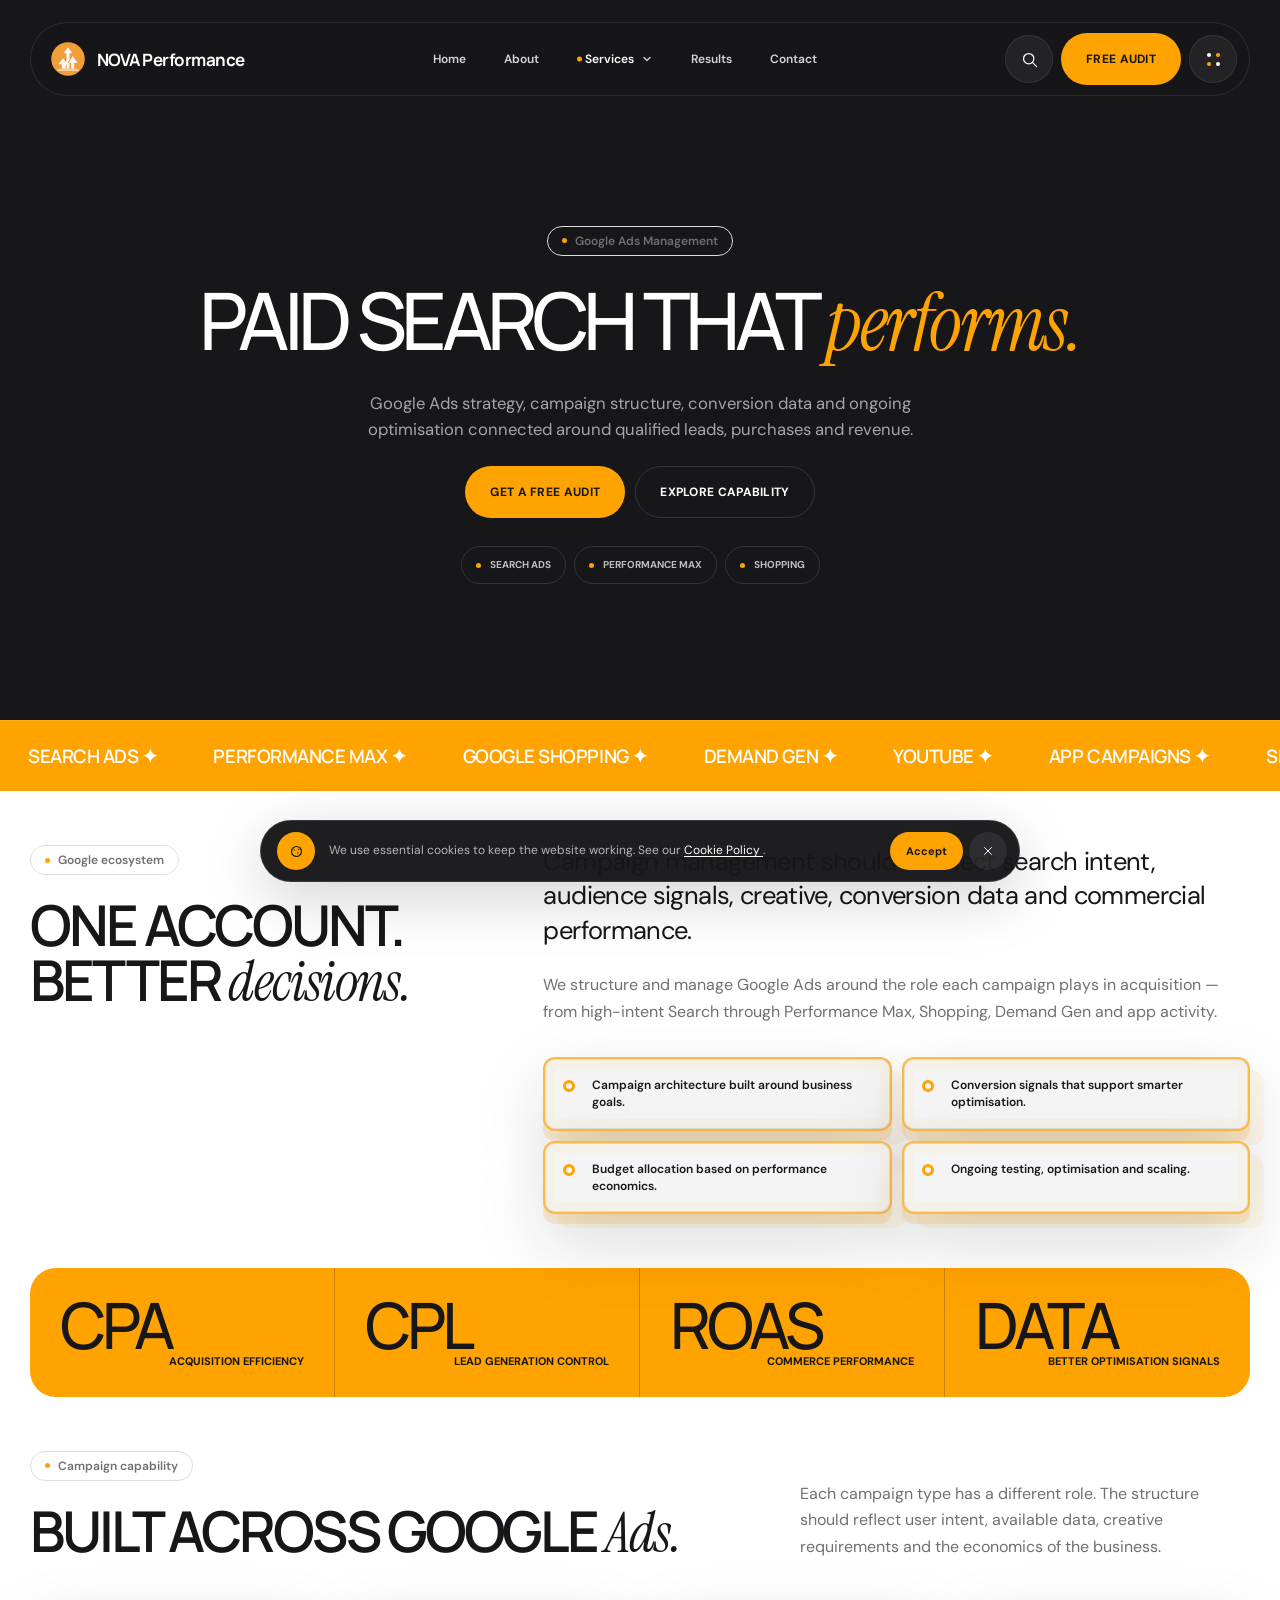
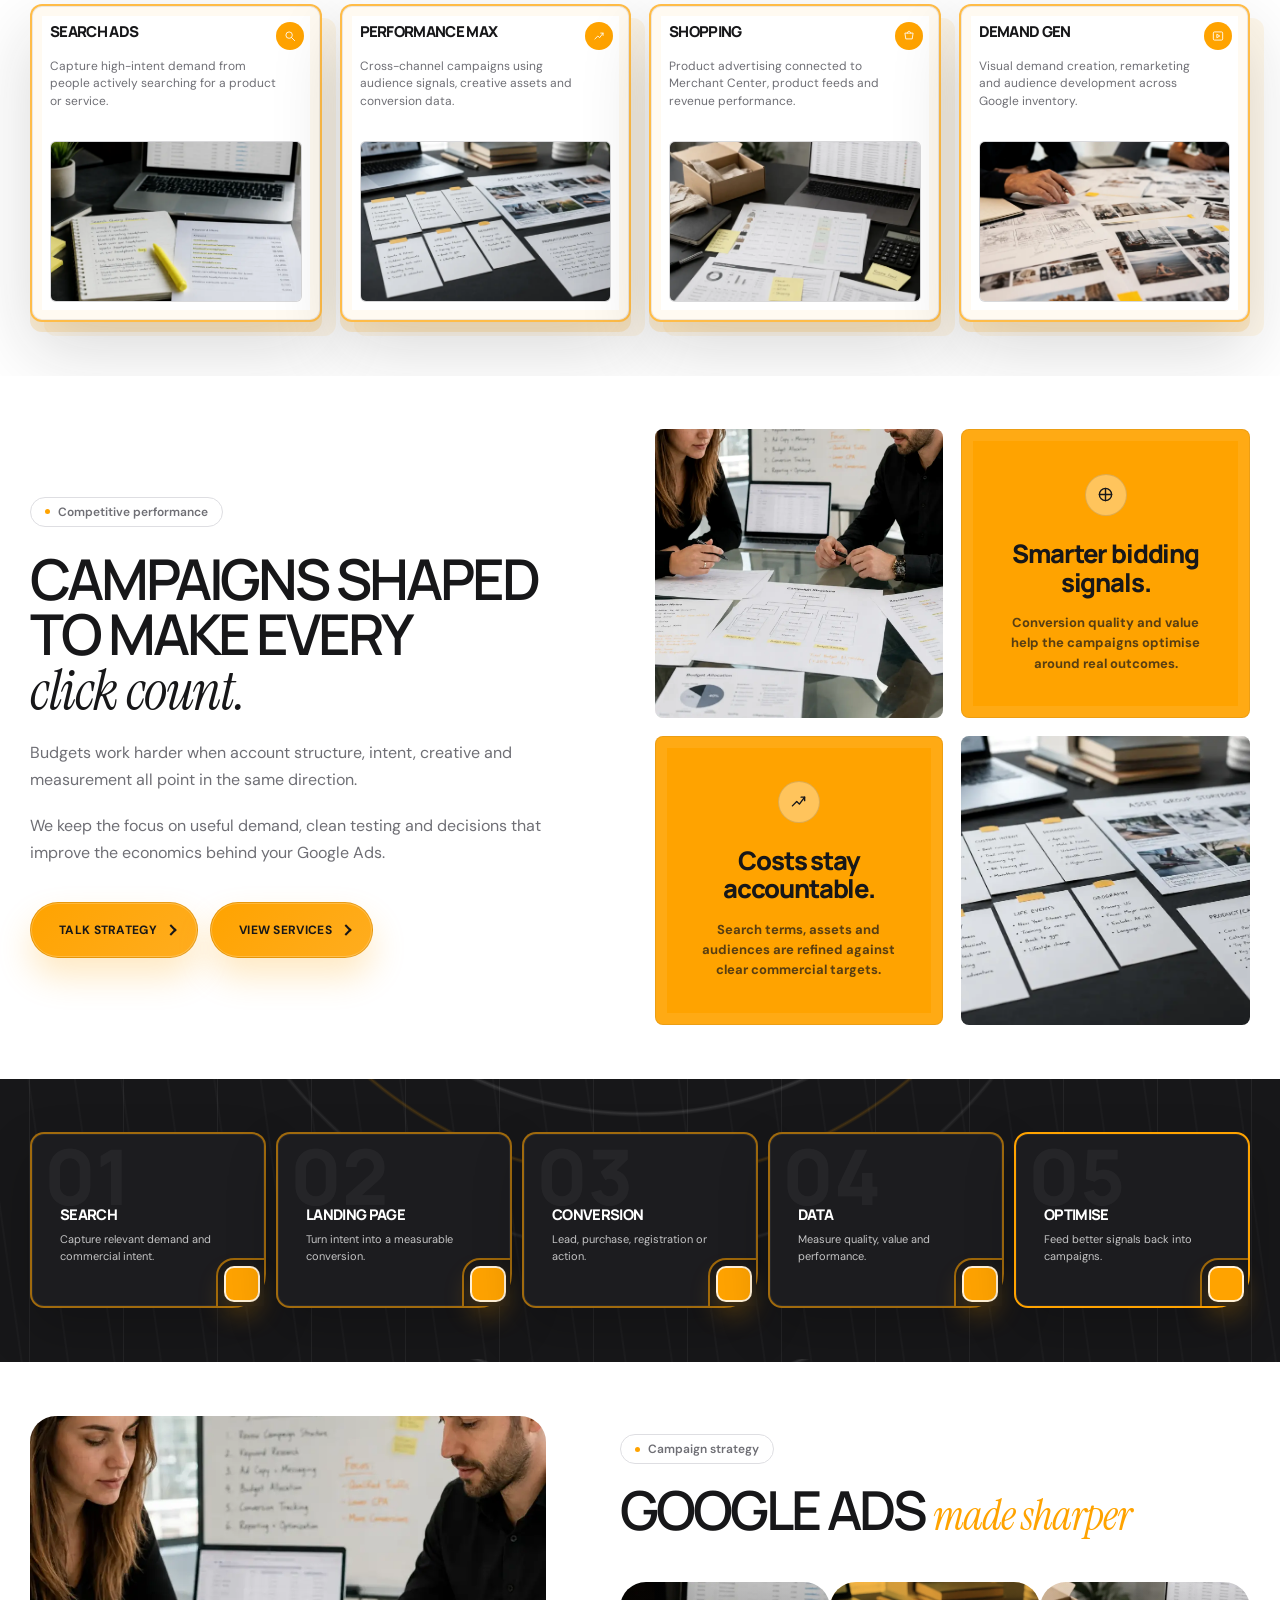
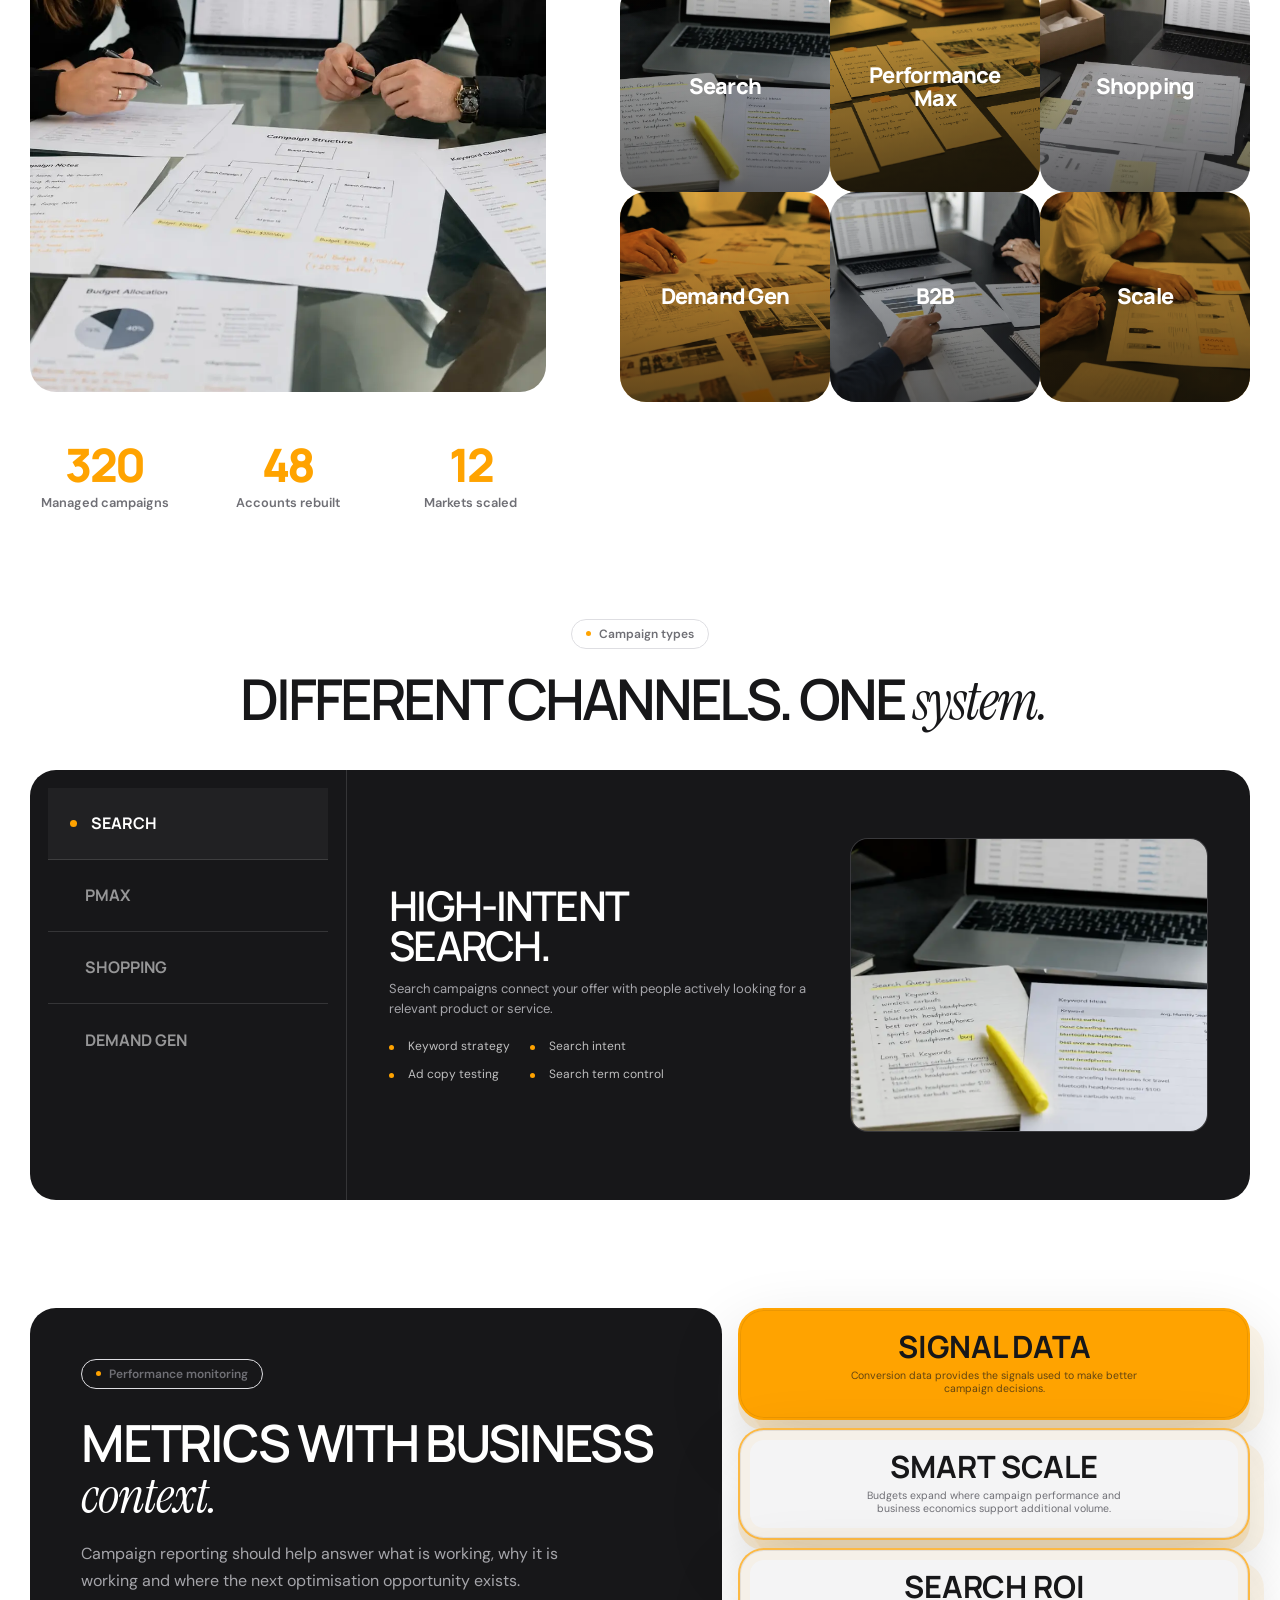
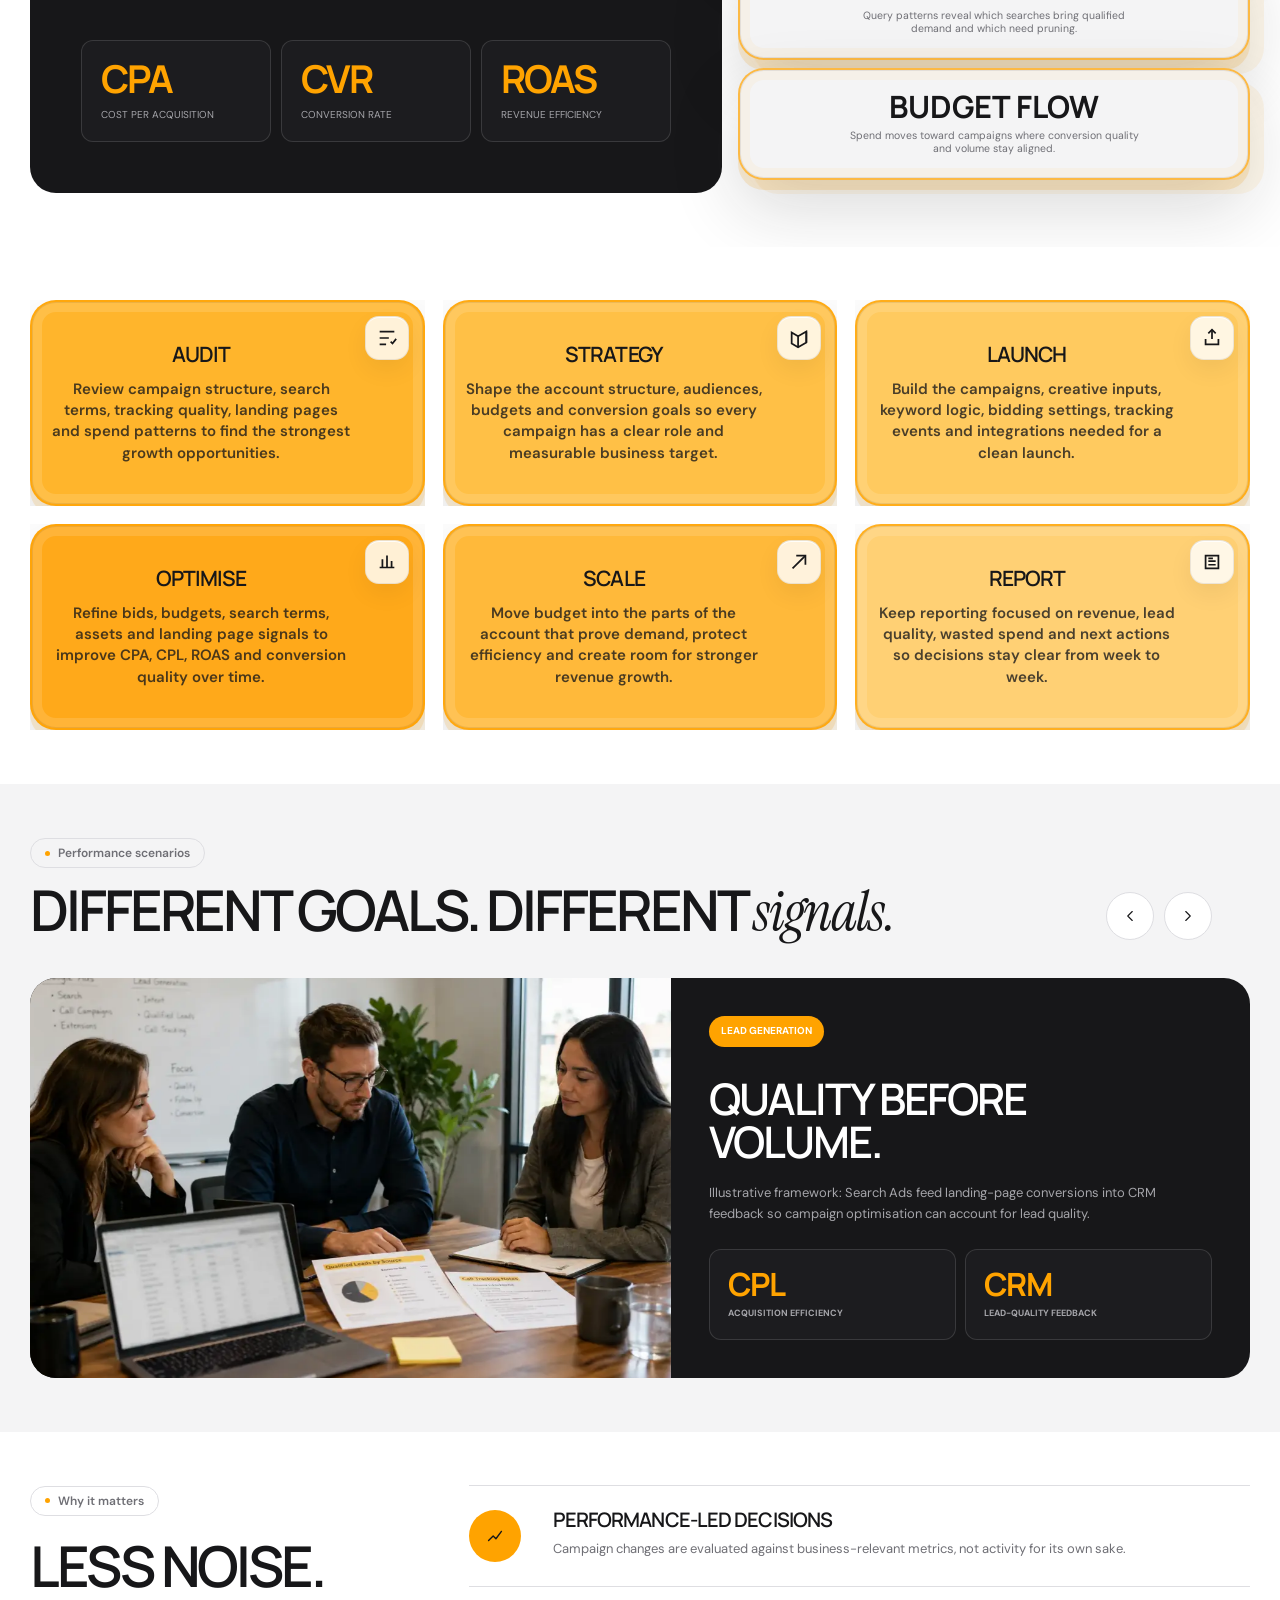
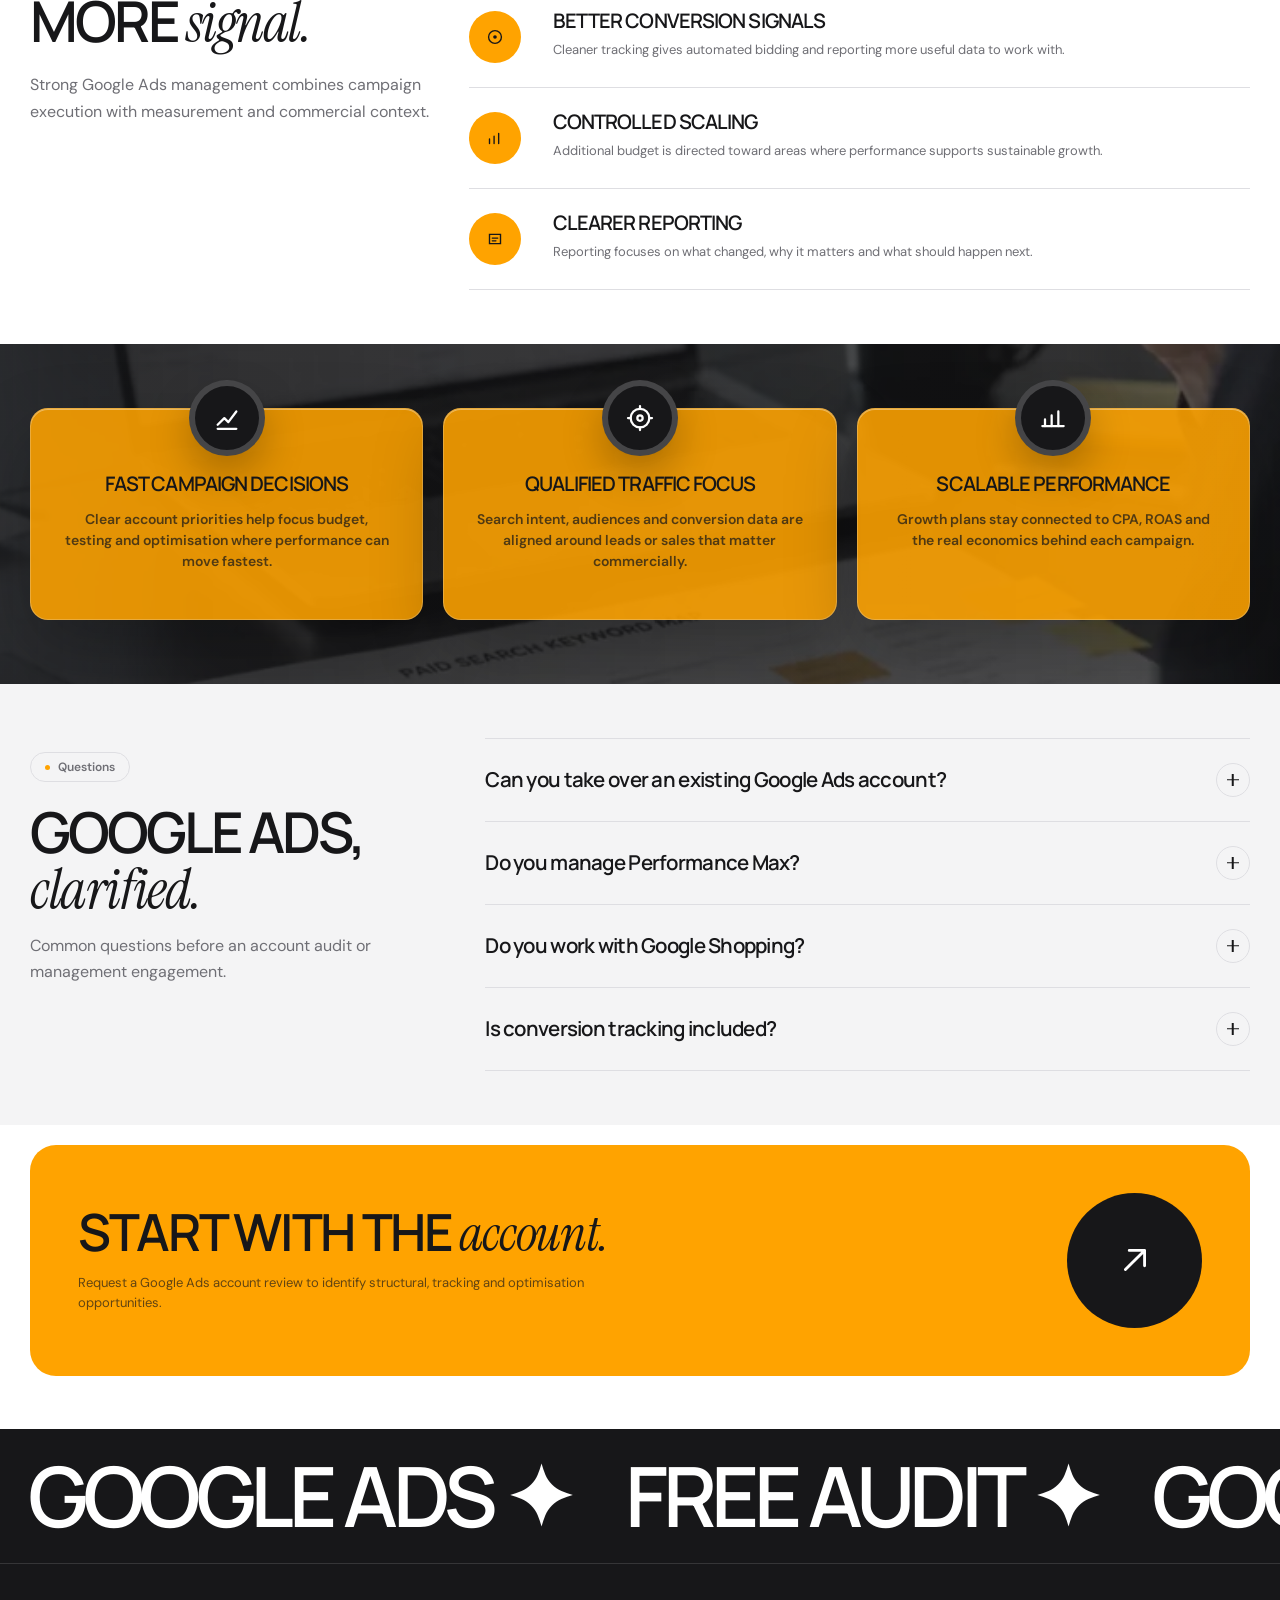
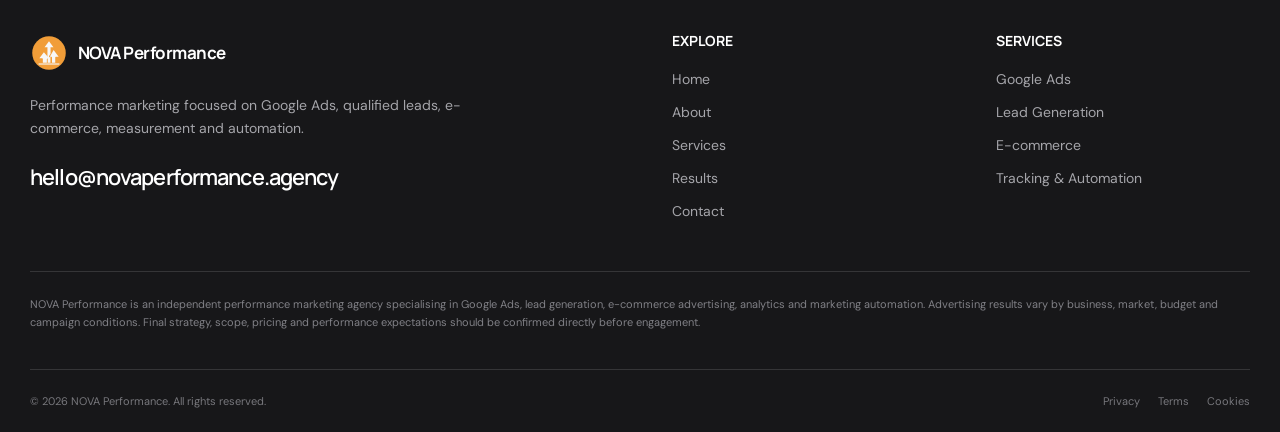
<file: google-ads-management.html>
<!DOCTYPE html>
<html lang="en" class="no-js">

<head>
  <meta charset="UTF-8">

  <meta
    name="viewport"
    content="width=device-width, initial-scale=1.0"
  >

  <meta
    name="description"
    content="Google Ads management for Search, Performance Max, Shopping, Demand Gen and performance-focused campaign optimisation."
  >

  <meta
    name="theme-color"
    content="#171719"
  >

  <title>
    Google Ads Management | NOVA Performance
  </title>

  <link
    rel="icon"
    type="image/png"
    href="assets/icons/favicon.png"
    data-config-favicon
  >

  <link
    rel="shortcut icon"
    href="assets/icons/favicon.ico"
  >

  <link
    rel="apple-touch-icon"
    href="assets/icons/apple-touch-icon.png"
  >

  <link
    rel="preconnect"
    href="https://fonts.googleapis.com"
  >

  <link
    rel="preconnect"
    href="https://fonts.gstatic.com"
    crossorigin
  >

  <link
    rel="stylesheet"
    href="https://fonts.googleapis.com/css2?family=DM+Sans:opsz,wght@9..40,300;9..40,400;9..40,500;9..40,600;9..40,700&family=Instrument+Serif:ital@0;1&family=Manrope:wght@400;500;600;700;800&display=swap"
  >

  <link
    rel="stylesheet"
    href="assets/vendor/swiper/swiper-bundle.min.css"
  >

  <link
    rel="stylesheet"
    href="assets/vendor/aos/aos.css"
  >

  <link
    rel="stylesheet"
    href="assets/css/global.css"
  >

  <link
    rel="stylesheet"
    href="assets/css/service.css"
  >
</head>


<body data-page-key="googleAds">

  <a
    class="skip-link"
    href="#main-content"
  >
    Skip to content
  </a>


  <div class="site">


    <header class="site-header">

      <div class="container">

        <div class="header-shell">


          <a
            href="index.html"
            class="site-logo"
            data-company-aria="Go to {companyName} home"
          >

            <img
              src="assets/icons/logo.svg"
              data-config-logo
              alt=""
              width="38"
              height="38"
            >

            <span data-config="companyName">
              NOVA Performance
            </span>

          </a>


          <nav
            class="main-nav"
            aria-label="Main navigation"
          >

            <ul class="main-nav__list">

              <li>
                <a
                  class="main-nav__link"
                  href="index.html"
                >
                  Home
                </a>
              </li>

              <li>
                <a
                  class="main-nav__link"
                  href="index.html#about"
                >
                  About
                </a>
              </li>

              <li class="main-nav__item main-nav__item--dropdown">
                <button
                  class="main-nav__link main-nav__link--dropdown"
                  type="button"
                  aria-expanded="false"
                  aria-haspopup="true"
                  data-services-dropdown-toggle
                >
                  <span>Services</span>
                  <span class="main-nav__chevron" aria-hidden="true">
                    <svg viewBox="0 0 12 12" focusable="false">
                      <path d="M3 4.5 6 7.5 9 4.5" />
                    </svg>
                  </span>
                </button>

                <div class="services-dropdown" data-services-dropdown>
                  <a class="services-dropdown__link" href="google-ads-management.html">
                    <span>Google Ads</span>
                  </a>
                  <a class="services-dropdown__link" href="lead-generation.html">
                    <span>Lead Generation</span>
                  </a>
                  <a class="services-dropdown__link" href="ecommerce-advertising.html">
                    <span>E-commerce Ads</span>
                  </a>
                  <a class="services-dropdown__link" href="tracking-automation.html">
                    <span>Tracking &amp; Automation</span>
                  </a>
                </div>
              </li>

              <li>
                <a
                  class="main-nav__link"
                  href="index.html#cases"
                >
                  Results
                </a>
              </li>

              <li>
                <a
                  class="main-nav__link"
                  href="index.html#contact"
                >
                  Contact
                </a>
              </li>

            </ul>

          </nav>


          <div class="header-actions">


            <button
              class="header-search"
              type="button"
              data-search-open
              aria-label="Open search"
            >

              <svg
                viewBox="0 0 24 24"
                fill="none"
                aria-hidden="true"
              >
                <circle
                  cx="11"
                  cy="11"
                  r="6.5"
                  stroke="currentColor"
                  stroke-width="1.6"
                />

                <path
                  d="M16 16L21 21"
                  stroke="currentColor"
                  stroke-width="1.6"
                  stroke-linecap="round"
                />
              </svg>

            </button>


            <a
              class="btn btn--accent"
              href="index.html#contact"
            >
              Free Audit
            </a>


            <button
              class="menu-toggle"
              type="button"
              data-menu-open
              aria-expanded="false"
              aria-controls="menu-panel"
              aria-label="Open menu"
            >

              <span
                class="menu-toggle__dots"
                aria-hidden="true"
              >
                <span></span>
                <span></span>
                <span></span>
                <span></span>
              </span>

            </button>

          </div>

        </div>

      </div>

    </header>


    <div
      class="menu-panel"
      id="menu-panel"
      aria-hidden="true"
    >

      <div class="menu-panel__inner">


        <div class="menu-panel__content">


          <div class="menu-panel__top">

            <a
              href="index.html"
              class="site-logo"
            >

              <img
                src="assets/icons/logo.svg"
                data-config-logo
                alt=""
              >

              <span data-config="companyName">
                NOVA Performance
              </span>

            </a>


            <button
              class="menu-panel__close"
              type="button"
              data-menu-close
              aria-label="Close menu"
            >

              <svg
                viewBox="0 0 24 24"
                fill="none"
                aria-hidden="true"
              >
                <path
                  d="M5 5L19 19M19 5L5 19"
                  stroke="currentColor"
                  stroke-width="1.6"
                  stroke-linecap="round"
                />
              </svg>

            </button>

          </div>


          <nav
            class="menu-panel__nav"
            aria-label="Fullscreen navigation"
          >

            <ul class="menu-panel__list">

              <li class="menu-panel__item">
                <a
                  class="menu-panel__link"
                  href="index.html"
                >
                  Home
                </a>
              </li>

              <li class="menu-panel__item">
                <a
                  class="menu-panel__link"
                  href="google-ads-management.html"
                >
                  Google Ads
                </a>
              </li>

              <li class="menu-panel__item">
                <a
                  class="menu-panel__link"
                  href="lead-generation.html"
                >
                  Lead Generation
                </a>
              </li>

              <li class="menu-panel__item">
                <a
                  class="menu-panel__link"
                  href="ecommerce-advertising.html"
                >
                  E-commerce
                </a>
              </li>

              <li class="menu-panel__item">
                <a
                  class="menu-panel__link"
                  href="tracking-automation.html"
                >
                  Tracking
                </a>
              </li>

              <li class="menu-panel__item">
                <a
                  class="menu-panel__link"
                  href="index.html#contact"
                >
                  Contact
                </a>
              </li>

            </ul>

          </nav>


          <div class="menu-panel__bottom">

            <span>
              Campaigns connected to
              real business performance.
            </span>

            <a
              class="menu-panel__email"
              href="mailto:hello@novaperformance.agency"
              data-config-email-link
              data-email-text
            >
              hello@novaperformance.agency
            </a>

          </div>

        </div>


        <div class="menu-panel__visual">

          <img
            src="assets/images/services/google-ads-menu.webp"
            alt="Google Ads performance interface"
          >

          <div class="menu-panel__visual-copy">

            <strong>
              Intent into
              <span class="accent-word">
                revenue.
              </span>
            </strong>

            <span>
              Search, PMax, Shopping and
              conversion data working together.
            </span>

          </div>

        </div>

      </div>

    </div>


    <div
      class="search"
      aria-hidden="true"
      role="dialog"
      aria-modal="true"
      aria-label="Site search"
    >

      <div class="search__dialog">

        <div class="search__top">

          <h2 class="search__title">
            Search
          </h2>

          <button
            class="search__close"
            type="button"
            data-search-close
            aria-label="Close search"
          >

            <svg
              viewBox="0 0 24 24"
              fill="none"
              aria-hidden="true"
            >
              <path
                d="M5 5L19 19M19 5L5 19"
                stroke="currentColor"
                stroke-width="1.6"
                stroke-linecap="round"
              />
            </svg>

          </button>

        </div>


        <div class="search__field">

          <input
            class="search__input"
            type="search"
            placeholder="Start typing..."
            autocomplete="off"
            aria-label="Search website"
          >

        </div>


        <div
          class="search__results"
          aria-live="polite"
        ></div>

      </div>

    </div>


    <main id="main-content">


      <section class="service-hero">

        <div class="container service-hero__container">


          <div class="service-hero__content">

            <span class="mini-label service-hero__label">
              Google Ads Management
            </span>


            <h1 class="service-hero__title">
              Paid search that
              <span class="accent-word">
                performs.
              </span>
            </h1>


            <p class="service-hero__text">
              Google Ads strategy, campaign structure,
              conversion data and ongoing optimisation
              connected around qualified leads,
              purchases and revenue.
            </p>


            <div class="service-hero__actions">

              <a
                href="index.html#contact"
                class="btn btn--accent"
              >
                Get a Free Audit
              </a>

              <a
                href="#capabilities"
                class="btn btn--ghost"
              >
                Explore Capability
              </a>

            </div>


            <div class="service-hero__meta">

              <span class="service-hero__meta-item">
                Search Ads
              </span>

              <span class="service-hero__meta-item">
                Performance Max
              </span>

              <span class="service-hero__meta-item">
                Shopping
              </span>

            </div>

          </div>


        </div>

      </section>


      <div class="service-marquee marquee marquee--accent">

        <div class="marquee__track">


          <div class="marquee__group">

            <span class="marquee__item">
              Search Ads ✦
            </span>

            <span class="marquee__item">
              Performance Max ✦
            </span>

            <span class="marquee__item">
              Google Shopping ✦
            </span>

            <span class="marquee__item">
              Demand Gen ✦
            </span>

            <span class="marquee__item">
              YouTube ✦
            </span>

            <span class="marquee__item">
              App Campaigns ✦
            </span>

          </div>


          <div
            class="marquee__group"
            aria-hidden="true"
          >

            <span class="marquee__item">
              Search Ads ✦
            </span>

            <span class="marquee__item">
              Performance Max ✦
            </span>

            <span class="marquee__item">
              Google Shopping ✦
            </span>

            <span class="marquee__item">
              Demand Gen ✦
            </span>

            <span class="marquee__item">
              YouTube ✦
            </span>

            <span class="marquee__item">
              App Campaigns ✦
            </span>

          </div>

        </div>

      </div>


      <section class="section service-intro">

        <div class="container">

          <div class="service-intro__grid">


            <div class="service-intro__heading">

              <span class="mini-label">
                Google ecosystem
              </span>

              <h2 class="section-title service-intro__title">
                One account.
                Better
                <span class="accent-word">
                  decisions.
                </span>
              </h2>

            </div>


            <div
              class="service-intro__content"
              data-aos="fade-up"
            >

              <p class="service-intro__lead">
                Campaign management should connect
                search intent, audience signals,
                creative, conversion data and
                commercial performance.
              </p>


              <p class="service-intro__text">
                We structure and manage Google Ads
                around the role each campaign plays
                in acquisition — from high-intent
                Search through Performance Max,
                Shopping, Demand Gen and app activity.
              </p>


              <div class="service-intro__points">

                <div class="service-intro__point">
                  Campaign architecture built around
                  business goals.
                </div>

                <div class="service-intro__point">
                  Conversion signals that support
                  smarter optimisation.
                </div>

                <div class="service-intro__point">
                  Budget allocation based on
                  performance economics.
                </div>

                <div class="service-intro__point">
                  Ongoing testing, optimisation
                  and scaling.
                </div>

              </div>

            </div>

          </div>

        </div>

      </section>


      <section class="service-performance">

        <div class="container">

          <div class="service-performance__shell">


            <article class="service-performance__item">

              <strong class="service-performance__value">
                CPA
              </strong>

              <span class="service-performance__label">
                Acquisition efficiency
              </span>

            </article>


            <article class="service-performance__item">

              <strong class="service-performance__value">
                CPL
              </strong>

              <span class="service-performance__label">
                Lead generation control
              </span>

            </article>


            <article class="service-performance__item">

              <strong class="service-performance__value">
                ROAS
              </strong>

              <span class="service-performance__label">
                Commerce performance
              </span>

            </article>


            <article class="service-performance__item">

              <strong class="service-performance__value">
                DATA
              </strong>

              <span class="service-performance__label">
                Better optimisation signals
              </span>

            </article>

          </div>

        </div>

      </section>


      <section
        class="section service-capabilities"
        id="capabilities"
      >

        <div class="container">


          <div class="service-capabilities__head">

            <div>

              <span class="mini-label">
                Campaign capability
              </span>

              <h2 class="section-title service-capabilities__title">
                Built across
                Google
                <span class="accent-word">
                  Ads.
                </span>
              </h2>

            </div>


            <p class="service-capabilities__copy">
              Each campaign type has a different role.
              The structure should reflect user intent,
              available data, creative requirements
              and the economics of the business.
            </p>

          </div>


          <div class="service-capabilities__grid">


            <article class="capability-card">

              <span class="capability-card__icon">

                <svg
                  viewBox="0 0 24 24"
                  fill="none"
                  aria-hidden="true"
                >
                  <circle
                    cx="10.5"
                    cy="10.5"
                    r="5.5"
                    stroke="currentColor"
                    stroke-width="1.5"
                  />

                  <path
                    d="M15 15L20 20"
                    stroke="currentColor"
                    stroke-width="1.5"
                    stroke-linecap="round"
                  />
                </svg>

              </span>


              <h3 class="capability-card__title">
                Search Ads
              </h3>

              <p class="capability-card__text">
                Capture high-intent demand from
                people actively searching for
                a product or service.
              </p>

              <ul class="capability-card__list">
                <li>Keyword architecture</li>
                <li>Intent segmentation</li>
                <li>Ad testing</li>
                <li>Search term optimisation</li>
              </ul>

              <picture class="capability-card__media">
                <img
                  src="assets/images/services/google-search.webp"
                  alt="Google search advertising workspace"
                  loading="lazy"
                />
              </picture>

            </article>


            <article class="capability-card">

              <span class="capability-card__icon">

                <svg
                  viewBox="0 0 24 24"
                  fill="none"
                  aria-hidden="true"
                >
                  <path
                    d="M5 17L10 12L13 15L19 7"
                    stroke="currentColor"
                    stroke-width="1.5"
                    stroke-linecap="round"
                    stroke-linejoin="round"
                  />

                  <path
                    d="M15 7H19V11"
                    stroke="currentColor"
                    stroke-width="1.5"
                    stroke-linecap="round"
                    stroke-linejoin="round"
                  />
                </svg>

              </span>


              <h3 class="capability-card__title">
                Performance Max
              </h3>

              <p class="capability-card__text">
                Cross-channel campaigns using
                audience signals, creative assets
                and conversion data.
              </p>

              <ul class="capability-card__list">
                <li>Asset group structure</li>
                <li>Audience signals</li>
                <li>Creative planning</li>
                <li>Value optimisation</li>
              </ul>

              <picture class="capability-card__media">
                <img
                  src="assets/images/services/performance-max.webp"
                  alt="Performance Max campaign planning"
                  loading="lazy"
                />
              </picture>

            </article>


            <article class="capability-card">

              <span class="capability-card__icon">

                <svg
                  viewBox="0 0 24 24"
                  fill="none"
                  aria-hidden="true"
                >
                  <path
                    d="M5 7H19L17.5 17H6.5L5 7Z"
                    stroke="currentColor"
                    stroke-width="1.5"
                    stroke-linejoin="round"
                  />

                  <path
                    d="M9 7C9 5.3 10.3 4 12 4C13.7 4 15 5.3 15 7"
                    stroke="currentColor"
                    stroke-width="1.5"
                    stroke-linecap="round"
                  />
                </svg>

              </span>


              <h3 class="capability-card__title">
                Shopping
              </h3>

              <p class="capability-card__text">
                Product advertising connected to
                Merchant Center, product feeds
                and revenue performance.
              </p>

              <ul class="capability-card__list">
                <li>Merchant Center</li>
                <li>Feed optimisation</li>
                <li>Product segmentation</li>
                <li>ROAS optimisation</li>
              </ul>

              <picture class="capability-card__media">
                <img
                  src="assets/images/services/google-shopping.webp"
                  alt="Shopping campaign product feed"
                  loading="lazy"
                />
              </picture>

            </article>


            <article class="capability-card">

              <span class="capability-card__icon">

                <svg
                  viewBox="0 0 24 24"
                  fill="none"
                  aria-hidden="true"
                >
                  <rect
                    x="4"
                    y="5"
                    width="16"
                    height="14"
                    rx="2"
                    stroke="currentColor"
                    stroke-width="1.5"
                  />

                  <path
                    d="M10 9L15 12L10 15V9Z"
                    stroke="currentColor"
                    stroke-width="1.5"
                    stroke-linejoin="round"
                  />
                </svg>

              </span>


              <h3 class="capability-card__title">
                Demand Gen
              </h3>

              <p class="capability-card__text">
                Visual demand creation,
                remarketing and audience development
                across Google inventory.
              </p>

              <ul class="capability-card__list">
                <li>Demand Gen</li>
                <li>YouTube</li>
                <li>Display</li>
                <li>Remarketing</li>
              </ul>

              <picture class="capability-card__media">
                <img
                  src="assets/images/services/demand-gen.webp"
                  alt="Demand generation campaign creative"
                  loading="lazy"
                />
              </picture>

            </article>

          </div>

        </div>

      </section>


      <section class="section service-proof-mosaic">

        <div class="container">

          <div class="service-proof-mosaic__layout">

            <div class="service-proof-mosaic__content">

              <span class="mini-label">
                Competitive performance
              </span>

              <h2 class="section-title service-proof-mosaic__title">
                Campaigns shaped to make every
                <span class="accent-word">click count.</span>
              </h2>

              <p class="service-proof-mosaic__copy">
                Budgets work harder when account structure,
                intent, creative and measurement all point
                in the same direction.
              </p>

              <p class="service-proof-mosaic__copy">
                We keep the focus on useful demand, clean
                testing and decisions that improve the
                economics behind your Google Ads.
              </p>

              <div class="service-proof-mosaic__actions">
                <a class="btn btn--primary service-proof-mosaic__action" href="index.html#contact">
                  Talk strategy
                </a>

                <a class="btn btn--primary service-proof-mosaic__action" href="index.html#services">
                  View services
                </a>
              </div>

            </div>


            <div class="service-proof-mosaic__grid" aria-label="Google Ads performance highlights">

              <picture class="proof-cube proof-cube--photo">
                <img
                  src="assets/images/services/google-ads-strategy.webp"
                  alt="Google Ads strategy planning"
                  loading="lazy"
                />
              </picture>

              <article class="proof-cube proof-cube--feature">
                <span class="proof-cube__icon" aria-hidden="true">
                  <svg viewBox="0 0 24 24" fill="none">
                    <path d="M5 12H19" stroke="currentColor" stroke-width="1.6" stroke-linecap="round" />
                    <path d="M12 5V19" stroke="currentColor" stroke-width="1.6" stroke-linecap="round" />
                    <circle cx="12" cy="12" r="7" stroke="currentColor" stroke-width="1.6" />
                  </svg>
                </span>
                <h3 class="proof-cube__title">
                  Smarter bidding signals.
                </h3>
                <p class="proof-cube__text">
                  Conversion quality and value help the campaigns optimise around real outcomes.
                </p>
              </article>

              <article class="proof-cube proof-cube--feature">
                <span class="proof-cube__icon" aria-hidden="true">
                  <svg viewBox="0 0 24 24" fill="none">
                    <path d="M5 17L10 12L13 15L19 7" stroke="currentColor" stroke-width="1.6" stroke-linecap="round" stroke-linejoin="round" />
                    <path d="M15 7H19V11" stroke="currentColor" stroke-width="1.6" stroke-linecap="round" stroke-linejoin="round" />
                  </svg>
                </span>
                <h3 class="proof-cube__title">
                  Costs stay accountable.
                </h3>
                <p class="proof-cube__text">
                  Search terms, assets and audiences are refined against clear commercial targets.
                </p>
              </article>

              <picture class="proof-cube proof-cube--photo">
                <img
                  src="assets/images/services/performance-max.webp"
                  alt="Performance Max campaign interface"
                  loading="lazy"
                />
              </picture>

            </div>

          </div>

        </div>

      </section>


      <section class="section section--dark service-flow">

        <div class="container">

          <div class="service-flow__canvas">


            <article class="service-flow__step">

              <span class="service-flow__icon">
                <svg
                  viewBox="0 0 24 24"
                  fill="none"
                >
                  <circle
                    cx="11"
                    cy="11"
                    r="5"
                    stroke="currentColor"
                    stroke-width="1.5"
                  />

                  <path
                    d="M15 15L19 19"
                    stroke="currentColor"
                    stroke-width="1.5"
                    stroke-linecap="round"
                  />
                </svg>
              </span>

              <div>
                <h3>
                  Search
                </h3>

                <p>
                  Capture relevant demand
                  and commercial intent.
                </p>
              </div>

            </article>


            <article class="service-flow__step">

              <span class="service-flow__icon">
                <svg
                  viewBox="0 0 24 24"
                  fill="none"
                >
                  <rect
                    x="5"
                    y="5"
                    width="14"
                    height="14"
                    rx="2"
                    stroke="currentColor"
                    stroke-width="1.5"
                  />

                  <path
                    d="M8 9H16M8 13H14"
                    stroke="currentColor"
                    stroke-width="1.5"
                    stroke-linecap="round"
                  />
                </svg>
              </span>

              <div>
                <h3>
                  Landing Page
                </h3>

                <p>
                  Turn intent into a
                  measurable conversion.
                </p>
              </div>

            </article>


            <article class="service-flow__step">

              <span class="service-flow__icon">
                <svg
                  viewBox="0 0 24 24"
                  fill="none"
                >
                  <circle
                    cx="12"
                    cy="8"
                    r="3"
                    stroke="currentColor"
                    stroke-width="1.5"
                  />

                  <path
                    d="M6 19C6.8 15.8 8.8 14 12 14C15.2 14 17.2 15.8 18 19"
                    stroke="currentColor"
                    stroke-width="1.5"
                    stroke-linecap="round"
                  />
                </svg>
              </span>

              <div>
                <h3>
                  Conversion
                </h3>

                <p>
                  Lead, purchase,
                  registration or action.
                </p>
              </div>

            </article>


            <article class="service-flow__step">

              <span class="service-flow__icon">
                <svg
                  viewBox="0 0 24 24"
                  fill="none"
                >
                  <path
                    d="M5 18V13M10 18V9M15 18V11M20 18V6"
                    stroke="currentColor"
                    stroke-width="1.5"
                    stroke-linecap="round"
                  />
                </svg>
              </span>

              <div>
                <h3>
                  Data
                </h3>

                <p>
                  Measure quality,
                  value and performance.
                </p>
              </div>

            </article>


            <article class="service-flow__step is-accent">

              <span class="service-flow__icon">
                <svg
                  viewBox="0 0 24 24"
                  fill="none"
                >
                  <path
                    d="M5 17L10 12L13 15L19 7"
                    stroke="currentColor"
                    stroke-width="1.5"
                    stroke-linecap="round"
                    stroke-linejoin="round"
                  />
                </svg>
              </span>

              <div>
                <h3>
                  Optimise
                </h3>

                <p>
                  Feed better signals
                  back into campaigns.
                </p>
              </div>

            </article>

          </div>

        </div>

      </section>


      <section class="section service-strategy">

        <div class="container">

          <div class="service-strategy__grid">


            <div class="service-strategy__showcase">

              <div
                class="service-strategy__media"
                data-aos="fade-right"
              >

                <img
                  src="assets/images/services/google-ads-strategy.webp"
                  alt="Campaign strategy and advertising data"
                  loading="lazy"
                >

              </div>


              <div
                class="service-strategy__stats"
                aria-label="Google Ads performance metrics"
              >

                <div class="service-strategy__metric">
                  <strong data-count="320">
                    0
                  </strong>
                  <span>
                    Managed campaigns
                  </span>
                </div>

                <div class="service-strategy__metric">
                  <strong data-count="48">
                    0
                  </strong>
                  <span>
                    Accounts rebuilt
                  </span>
                </div>

                <div class="service-strategy__metric">
                  <strong data-count="12">
                    0
                  </strong>
                  <span>
                    Markets scaled
                  </span>
                </div>

              </div>

            </div>


            <div
              class="service-strategy__content"
              data-aos="fade-left"
            >

              <span class="mini-label">
                Campaign strategy
              </span>

              <h2 class="section-title service-strategy__title">
                Google Ads
                <span class="accent-word service-strategy__title-accent">
                  made sharper
                </span>
              </h2>


              <div class="service-strategy__cards">

                <article class="service-strategy__card">
                  <img src="assets/images/services/google-search.webp" alt="Google Search campaign dashboard" loading="lazy">
                  <span>Search</span>
                </article>

                <article class="service-strategy__card is-accent">
                  <img src="assets/images/services/performance-max.webp" alt="Performance Max campaign analysis" loading="lazy">
                  <span>Performance Max</span>
                </article>

                <article class="service-strategy__card">
                  <img src="assets/images/services/google-shopping.webp" alt="Google Shopping product ads" loading="lazy">
                  <span>Shopping</span>
                </article>

                <article class="service-strategy__card is-accent">
                  <img src="assets/images/services/demand-gen.webp" alt="Demand generation creative planning" loading="lazy">
                  <span>Demand Gen</span>
                </article>

                <article class="service-strategy__card">
                  <img src="assets/images/cases/google-ads-b2b.webp" alt="B2B advertising performance report" loading="lazy">
                  <span>B2B</span>
                </article>

                <article class="service-strategy__card is-accent">
                  <img src="assets/images/cases/google-ads-ecommerce.webp" alt="E-commerce Google Ads growth data" loading="lazy">
                  <span>Scale</span>
                </article>

              </div>

            </div>

          </div>

        </div>

      </section>


      <section class="section service-platforms">

        <div class="container">


          <div class="service-platforms__head">

            <span class="mini-label">
              Campaign types
            </span>

            <h2 class="section-title service-platforms__title">
              Different channels.
              One
              <span class="accent-word">
                system.
              </span>
            </h2>

          </div>


          <div class="service-platforms__shell">


            <div
              class="service-platforms__nav"
              role="tablist"
              aria-label="Google Ads campaign types"
            >

              <button
                class="service-platforms__tab is-active"
                type="button"
              >
                <strong>
                  Search
                </strong>
              </button>

              <button
                class="service-platforms__tab"
                type="button"
              >
                <strong>
                  PMax
                </strong>
              </button>

              <button
                class="service-platforms__tab"
                type="button"
              >
                <strong>
                  Shopping
                </strong>
              </button>

              <button
                class="service-platforms__tab"
                type="button"
              >
                <strong>
                  Demand Gen
                </strong>
              </button>

            </div>


            <div class="service-platforms__content">


              <div
                class="service-platforms__panel is-active"
                role="tabpanel"
              >

                <div class="service-platforms__copy">

                  <h3>
                    High-intent search.
                  </h3>

                  <p>
                    Search campaigns connect your
                    offer with people actively
                    looking for a relevant product
                    or service.
                  </p>

                  <ul class="service-platforms__list">
                    <li>Keyword strategy</li>
                    <li>Search intent</li>
                    <li>Ad copy testing</li>
                    <li>Search term control</li>
                  </ul>

                </div>


                <div class="service-platforms__visual">

                  <img
                    src="assets/images/services/google-search.webp"
                    alt="Google Search Ads campaign visual"
                    loading="lazy"
                  >

                </div>

              </div>


              <div
                class="service-platforms__panel"
                role="tabpanel"
              >

                <div class="service-platforms__copy">

                  <h3>
                    Connected signals.
                  </h3>

                  <p>
                    Performance Max combines
                    creative assets, audience signals
                    and conversion data across
                    Google's advertising inventory.
                  </p>

                  <ul class="service-platforms__list">
                    <li>Asset groups</li>
                    <li>Audience signals</li>
                    <li>Creative coverage</li>
                    <li>Conversion value</li>
                  </ul>

                </div>


                <div class="service-platforms__visual">

                  <img
                    src="assets/images/services/performance-max.webp"
                    alt="Performance Max campaign visual"
                    loading="lazy"
                  >

                </div>

              </div>


              <div
                class="service-platforms__panel"
                role="tabpanel"
              >

                <div class="service-platforms__copy">

                  <h3>
                    Product demand.
                  </h3>

                  <p>
                    Shopping performance depends on
                    campaign structure, Merchant Center
                    data and the quality of the
                    underlying product feed.
                  </p>

                  <ul class="service-platforms__list">
                    <li>Merchant Center</li>
                    <li>Product feeds</li>
                    <li>Product segmentation</li>
                    <li>Revenue optimisation</li>
                  </ul>

                </div>


                <div class="service-platforms__visual">

                  <img
                    src="assets/images/services/google-shopping.webp"
                    alt="Google Shopping campaign visual"
                    loading="lazy"
                  >

                </div>

              </div>


              <div
                class="service-platforms__panel"
                role="tabpanel"
              >

                <div class="service-platforms__copy">

                  <h3>
                    Demand beyond search.
                  </h3>

                  <p>
                    Demand Gen, YouTube and visual
                    inventory can support awareness,
                    remarketing and audience growth
                    within the Google ecosystem.
                  </p>

                  <ul class="service-platforms__list">
                    <li>Demand creation</li>
                    <li>Visual audiences</li>
                    <li>YouTube</li>
                    <li>Remarketing</li>
                  </ul>

                </div>


                <div class="service-platforms__visual">

                  <img
                    src="assets/images/services/demand-gen.webp"
                    alt="Demand Gen advertising visual"
                    loading="lazy"
                  >

                </div>

              </div>

            </div>

          </div>

        </div>

      </section>


      <section class="section service-dashboard">

        <div class="container">

          <div class="service-dashboard__grid">


            <div class="service-dashboard__main">

              <span class="mini-label">
                Performance monitoring
              </span>


              <h2 class="service-dashboard__title">
                Metrics with
                business
                <span class="accent-word">
                  context.
                </span>
              </h2>


              <p class="service-dashboard__text">
                Campaign reporting should help answer
                what is working, why it is working
                and where the next optimisation
                opportunity exists.
              </p>


              <div class="service-dashboard__visual">


                <div class="service-dashboard__metric">

                  <strong>
                    CPA
                  </strong>

                  <span>
                    Cost per acquisition
                  </span>

                </div>


                <div class="service-dashboard__metric">

                  <strong>
                    CVR
                  </strong>

                  <span>
                    Conversion rate
                  </span>

                </div>


                <div class="service-dashboard__metric">

                  <strong>
                    ROAS
                  </strong>

                  <span>
                    Revenue efficiency
                  </span>

                </div>

              </div>

            </div>


            <div class="service-dashboard__side">


              <article class="service-dashboard__side-card is-accent">

                <strong>
                  SIGNAL DATA
                </strong>

                <p>
                  Conversion data provides the
                  signals used to make better
                  campaign decisions.
                </p>

              </article>


              <article class="service-dashboard__side-card">

                <strong>
                  SMART SCALE
                </strong>

                <p>
                  Budgets expand where campaign
                  performance and business economics
                  support additional volume.
                </p>

              </article>


              <article class="service-dashboard__side-card">

                <strong>
                  SEARCH ROI
                </strong>

                <p>
                  Query patterns reveal which
                  searches bring qualified demand
                  and which need pruning.
                </p>

              </article>


              <article class="service-dashboard__side-card">

                <strong>
                  BUDGET FLOW
                </strong>

                <p>
                  Spend moves toward campaigns
                  where conversion quality and
                  volume stay aligned.
                </p>

              </article>

            </div>

          </div>

        </div>

      </section>


      <section class="section service-process">

        <div class="container">


          <div class="service-process__grid">


            <article class="service-process__card" tabindex="0">
              <div class="service-process__card-inner">
                <div class="service-process__card-face service-process__card-front">
                  <span class="service-process__icon" aria-hidden="true"><svg viewBox="0 0 24 24" fill="none"><path d="M4 5h16M4 12h10M4 19h7"/><path d="m16 16 2 2 4-5"/></svg></span>
                  <h3>Audit</h3>
                  <p>Review campaign structure, search terms, tracking quality, landing pages and spend patterns to find the strongest growth opportunities.</p>
                </div>
                <div class="service-process__card-face service-process__card-back">
                  <img src="assets/images/services/google-ads-strategy.webp" alt="Google Ads account strategy workspace" loading="lazy">
                </div>
              </div>
            </article>


            <article class="service-process__card" tabindex="0">
              <div class="service-process__card-inner">
                <div class="service-process__card-face service-process__card-front">
                  <span class="service-process__icon" aria-hidden="true"><svg viewBox="0 0 24 24" fill="none"><path d="M4 18V6l7 4 9-5v12l-9 5-7-4Z"/><path d="M11 10v12"/><path d="M20 5v12"/></svg></span>
                  <h3>Strategy</h3>
                  <p>Shape the account structure, audiences, budgets and conversion goals so every campaign has a clear role and measurable business target.</p>
                </div>
                <div class="service-process__card-face service-process__card-back">
                  <img src="assets/images/services/google-search.webp" alt="Google Search advertising visual" loading="lazy">
                </div>
              </div>
            </article>


            <article class="service-process__card" tabindex="0">
              <div class="service-process__card-inner">
                <div class="service-process__card-face service-process__card-front">
                  <span class="service-process__icon" aria-hidden="true"><svg viewBox="0 0 24 24" fill="none"><path d="M12 3v10"/><path d="m8 7 4-4 4 4"/><path d="M5 13v6h14v-6"/></svg></span>
                  <h3>Launch</h3>
                  <p>Build the campaigns, creative inputs, keyword logic, bidding settings, tracking events and integrations needed for a clean launch.</p>
                </div>
                <div class="service-process__card-face service-process__card-back">
                  <img src="assets/images/services/performance-max.webp" alt="Performance Max campaign interface" loading="lazy">
                </div>
              </div>
            </article>


            <article class="service-process__card" tabindex="0">
              <div class="service-process__card-inner">
                <div class="service-process__card-face service-process__card-front">
                  <span class="service-process__icon" aria-hidden="true"><svg viewBox="0 0 24 24" fill="none"><path d="M4 18h16"/><path d="M7 18V9"/><path d="M12 18V5"/><path d="M17 18v-7"/></svg></span>
                  <h3>Optimise</h3>
                  <p>Refine bids, budgets, search terms, assets and landing page signals to improve CPA, CPL, ROAS and conversion quality over time.</p>
                </div>
                <div class="service-process__card-face service-process__card-back">
                  <img src="assets/images/services/google-shopping.webp" alt="Google Shopping optimisation visual" loading="lazy">
                </div>
              </div>
            </article>


            <article class="service-process__card" tabindex="0">
              <div class="service-process__card-inner">
                <div class="service-process__card-face service-process__card-front">
                  <span class="service-process__icon" aria-hidden="true"><svg viewBox="0 0 24 24" fill="none"><path d="M5 19 19 5"/><path d="M9 5h10v10"/></svg></span>
                  <h3>Scale</h3>
                  <p>Move budget into the parts of the account that prove demand, protect efficiency and create room for stronger revenue growth.</p>
                </div>
                <div class="service-process__card-face service-process__card-back">
                  <img src="assets/images/services/demand-gen.webp" alt="Demand generation campaign visual" loading="lazy">
                </div>
              </div>
            </article>


            <article class="service-process__card" tabindex="0">
              <div class="service-process__card-inner">
                <div class="service-process__card-face service-process__card-front">
                  <span class="service-process__icon" aria-hidden="true"><svg viewBox="0 0 24 24" fill="none"><path d="M5 5h14v14H5z"/><path d="M8 15h8"/><path d="M8 11h8"/><path d="M8 8h5"/></svg></span>
                  <h3>Report</h3>
                  <p>Keep reporting focused on revenue, lead quality, wasted spend and next actions so decisions stay clear from week to week.</p>
                </div>
                <div class="service-process__card-face service-process__card-back">
                  <img src="assets/images/services/google-ads-hero.webp" alt="Google Ads performance dashboard" loading="lazy">
                </div>
              </div>
            </article>

          </div>

        </div>

      </section>


      <section class="section section--light service-cases">

        <div class="container">


          <div class="service-cases__head">

            <div>

              <span class="mini-label">
                Performance scenarios
              </span>

              <h2 class="section-title service-cases__title">
                Different goals.
                Different
                <span class="accent-word">
                  signals.
                </span>
              </h2>

            </div>


            <div class="swiper-controls">

              <button
                class="swiper-btn service-cases__prev"
                type="button"
                aria-label="Previous case"
              >
                <svg
                  viewBox="0 0 24 24"
                  fill="none"
                >
                  <path
                    d="M15 6L9 12L15 18"
                    stroke="currentColor"
                    stroke-width="1.5"
                    stroke-linecap="round"
                    stroke-linejoin="round"
                  />
                </svg>
              </button>


              <button
                class="swiper-btn service-cases__next"
                type="button"
                aria-label="Next case"
              >
                <svg
                  viewBox="0 0 24 24"
                  fill="none"
                >
                  <path
                    d="M9 6L15 12L9 18"
                    stroke="currentColor"
                    stroke-width="1.5"
                    stroke-linecap="round"
                    stroke-linejoin="round"
                  />
                </svg>
              </button>

            </div>

          </div>


          <div class="swiper service-cases__slider">

            <div class="swiper-wrapper">


              <div class="swiper-slide">

                <article class="service-case">


                  <div class="service-case__media">

                    <img
                      src="assets/images/cases/google-ads-lead-generation.webp"
                      alt="Lead generation advertising dashboard"
                      loading="lazy"
                    >

                  </div>


                  <div class="service-case__content">

                    <span class="service-case__category">
                      Lead Generation
                    </span>

                    <h3>
                      Quality before volume.
                    </h3>

                    <p>
                      Illustrative framework:
                      Search Ads feed landing-page
                      conversions into CRM feedback
                      so campaign optimisation can
                      account for lead quality.
                    </p>


                    <div class="service-case__results">


                      <div class="service-case__result">

                        <strong>
                          CPL
                        </strong>

                        <span>
                          Acquisition efficiency
                        </span>

                      </div>


                      <div class="service-case__result">

                        <strong>
                          CRM
                        </strong>

                        <span>
                          Lead-quality feedback
                        </span>

                      </div>

                    </div>

                  </div>

                </article>

              </div>


              <div class="swiper-slide">

                <article class="service-case">


                  <div class="service-case__media">

                    <img
                      src="assets/images/cases/google-ads-ecommerce.webp"
                      alt="E-commerce Google Ads dashboard"
                      loading="lazy"
                    >

                  </div>


                  <div class="service-case__content">

                    <span class="service-case__category">
                      E-commerce
                    </span>

                    <h3>
                      Products into revenue.
                    </h3>

                    <p>
                      Illustrative framework:
                      Shopping, Search and Performance
                      Max connected with Merchant Center,
                      purchases and revenue data.
                    </p>


                    <div class="service-case__results">


                      <div class="service-case__result">

                        <strong>
                          ROAS
                        </strong>

                        <span>
                          Revenue efficiency
                        </span>

                      </div>


                      <div class="service-case__result">

                        <strong>
                          FEED
                        </strong>

                        <span>
                          Product data quality
                        </span>

                      </div>

                    </div>

                  </div>

                </article>

              </div>


              <div class="swiper-slide">

                <article class="service-case">


                  <div class="service-case__media">

                    <img
                      src="assets/images/cases/google-ads-b2b.webp"
                      alt="B2B Google Ads performance dashboard"
                      loading="lazy"
                    >

                  </div>


                  <div class="service-case__content">

                    <span class="service-case__category">
                      B2B / SaaS
                    </span>

                    <h3>
                      Optimise deeper.
                    </h3>

                    <p>
                      Illustrative framework:
                      campaign conversions connected
                      to demo requests, booked calls
                      or qualified opportunities rather
                      than form submissions alone.
                    </p>


                    <div class="service-case__results">


                      <div class="service-case__result">

                        <strong>
                          SQL
                        </strong>

                        <span>
                          Qualified opportunity
                        </span>

                      </div>


                      <div class="service-case__result">

                        <strong>
                          CPA
                        </strong>

                        <span>
                          Acquisition control
                        </span>

                      </div>

                    </div>

                  </div>

                </article>

              </div>

            </div>

          </div>

        </div>

      </section>


      <section class="section service-benefits">

        <div class="container">

          <div class="service-benefits__grid">


            <div class="service-benefits__intro">

              <span class="mini-label">
                Why it matters
              </span>

              <h2 class="section-title service-benefits__title">
                Less noise.
                More
                <span class="accent-word">
                  signal.
                </span>
              </h2>

              <p class="service-benefits__text">
                Strong Google Ads management combines
                campaign execution with measurement
                and commercial context.
              </p>

            </div>


            <div class="service-benefits__list">


              <article class="service-benefits__item">

                <span class="service-benefits__icon">

                  <svg
                    viewBox="0 0 24 24"
                    fill="none"
                  >
                    <path
                      d="M5 17L10 12L13 15L19 7"
                      stroke="currentColor"
                      stroke-width="1.5"
                      stroke-linecap="round"
                      stroke-linejoin="round"
                    />
                  </svg>

                </span>

                <div>

                  <h3>
                    Performance-led decisions
                  </h3>

                  <p>
                    Campaign changes are evaluated
                    against business-relevant metrics,
                    not activity for its own sake.
                  </p>

                </div>

              </article>


              <article class="service-benefits__item">

                <span class="service-benefits__icon">

                  <svg
                    viewBox="0 0 24 24"
                    fill="none"
                  >
                    <circle
                      cx="12"
                      cy="12"
                      r="7"
                      stroke="currentColor"
                      stroke-width="1.5"
                    />

                    <circle
                      cx="12"
                      cy="12"
                      r="2"
                      fill="currentColor"
                    />
                  </svg>

                </span>

                <div>

                  <h3>
                    Better conversion signals
                  </h3>

                  <p>
                    Cleaner tracking gives automated
                    bidding and reporting more useful
                    data to work with.
                  </p>

                </div>

              </article>


              <article class="service-benefits__item">

                <span class="service-benefits__icon">

                  <svg
                    viewBox="0 0 24 24"
                    fill="none"
                  >
                    <path
                      d="M6 18V13M11 18V10M16 18V7"
                      stroke="currentColor"
                      stroke-width="1.5"
                      stroke-linecap="round"
                    />
                  </svg>

                </span>

                <div>

                  <h3>
                    Controlled scaling
                  </h3>

                  <p>
                    Additional budget is directed
                    toward areas where performance
                    supports sustainable growth.
                  </p>

                </div>

              </article>


              <article class="service-benefits__item">

                <span class="service-benefits__icon">

                  <svg
                    viewBox="0 0 24 24"
                    fill="none"
                  >
                    <path
                      d="M6 7H18V17H6V7Z"
                      stroke="currentColor"
                      stroke-width="1.5"
                    />

                    <path
                      d="M9 11H15M9 14H13"
                      stroke="currentColor"
                      stroke-width="1.5"
                      stroke-linecap="round"
                    />
                  </svg>

                </span>

                <div>

                  <h3>
                    Clearer reporting
                  </h3>

                  <p>
                    Reporting focuses on what changed,
                    why it matters and what should
                    happen next.
                  </p>

                </div>

              </article>

            </div>

          </div>

        </div>

      </section>


      <section
        class="section service-parallax-cards"
        style="--service-parallax-image: url('/assets/images/services/google-ads-hero.webp');"
        aria-label="Google Ads advantages"
      >

        <div class="container">

          <div class="service-parallax-cards__grid">


            <article class="service-parallax-card">

              <span class="service-parallax-card__icon" aria-hidden="true">
                <svg viewBox="0 0 24 24" fill="none">
                  <path d="M5 17L10 12L13 15L19 7" />
                  <path d="M5 20H19" />
                </svg>
              </span>

              <h3>
                Fast campaign decisions
              </h3>

              <p>
                Clear account priorities help focus budget, testing and optimisation where performance can move fastest.
              </p>

            </article>


            <article class="service-parallax-card">

              <span class="service-parallax-card__icon" aria-hidden="true">
                <svg viewBox="0 0 24 24" fill="none">
                  <circle cx="12" cy="12" r="7" />
                  <circle cx="12" cy="12" r="2" />
                  <path d="M12 5V3M12 21V19M5 12H3M21 12H19" />
                </svg>
              </span>

              <h3>
                Qualified traffic focus
              </h3>

              <p>
                Search intent, audiences and conversion data are aligned around leads or sales that matter commercially.
              </p>

            </article>


            <article class="service-parallax-card">

              <span class="service-parallax-card__icon" aria-hidden="true">
                <svg viewBox="0 0 24 24" fill="none">
                  <path d="M6 18V13M11 18V10M16 18V7" />
                  <path d="M4 18H20" />
                </svg>
              </span>

              <h3>
                Scalable performance
              </h3>

              <p>
                Growth plans stay connected to CPA, ROAS and the real economics behind each campaign.
              </p>

            </article>

          </div>

        </div>

      </section>


      <section class="section section--light service-faq">

        <div class="container">

          <div class="service-faq__grid">


            <div class="service-faq__intro">

              <span class="mini-label">
                Questions
              </span>

              <h2 class="section-title service-faq__title">
                Google Ads,
                <span class="accent-word">
                  clarified.
                </span>
              </h2>

              <p class="service-faq__text">
                Common questions before an
                account audit or management
                engagement.
              </p>

            </div>


            <div>

              <div
                class="accordion"
                data-accordion-single
              >


                <div class="accordion__item">

                  <button
                    class="accordion__button"
                    type="button"
                  >

                    <span class="accordion__title">
                      Can you take over an existing Google Ads account?
                    </span>

                    <span
                      class="accordion__icon"
                      aria-hidden="true"
                    ></span>

                  </button>


                  <div class="accordion__content">

                    <div class="accordion__content-inner">

                      <p>
                        Yes. Existing campaign structure,
                        tracking, budget allocation,
                        conversion data and account
                        performance can be reviewed
                        before changes are made.
                      </p>

                    </div>

                  </div>

                </div>


                <div class="accordion__item">

                  <button
                    class="accordion__button"
                    type="button"
                  >

                    <span class="accordion__title">
                      Do you manage Performance Max?
                    </span>

                    <span
                      class="accordion__icon"
                      aria-hidden="true"
                    ></span>

                  </button>


                  <div class="accordion__content">

                    <div class="accordion__content-inner">

                      <p>
                        Yes. Performance Max work can
                        include asset-group structure,
                        audience signals, conversion
                        data, creative inputs and
                        performance optimisation.
                      </p>

                    </div>

                  </div>

                </div>


                <div class="accordion__item">

                  <button
                    class="accordion__button"
                    type="button"
                  >

                    <span class="accordion__title">
                      Do you work with Google Shopping?
                    </span>

                    <span
                      class="accordion__icon"
                      aria-hidden="true"
                    ></span>

                  </button>


                  <div class="accordion__content">

                    <div class="accordion__content-inner">

                      <p>
                        Yes. Shopping work can cover
                        Merchant Center, product feeds,
                        product segmentation and
                        revenue or ROAS optimisation.
                      </p>

                    </div>

                  </div>

                </div>


                <div class="accordion__item">

                  <button
                    class="accordion__button"
                    type="button"
                  >

                    <span class="accordion__title">
                      Is conversion tracking included?
                    </span>

                    <span
                      class="accordion__icon"
                      aria-hidden="true"
                    ></span>

                  </button>


                  <div class="accordion__content">

                    <div class="accordion__content-inner">

                      <p>
                        Tracking requirements can be
                        reviewed alongside the campaigns.
                        More advanced analytics and
                        automation are also available
                        through the Tracking &
                        Automation service.
                      </p>

                    </div>

                  </div>

                </div>

              </div>

            </div>

          </div>

        </div>

      </section>


      <section class="section service-cta">

        <div class="container">

          <div class="service-cta__shell">


            <div class="service-cta__content">

              <h2 class="service-cta__title">
                Start with the
                <span class="accent-word">
                  account.
                </span>
              </h2>

              <p class="service-cta__text">
                Request a Google Ads account review
                to identify structural, tracking
                and optimisation opportunities.
              </p>

            </div>


            <a
              class="service-cta__action"
              href="index.html#contact"
              aria-label="Request a Google Ads audit"
            >

              <svg
                viewBox="0 0 24 24"
                fill="none"
                aria-hidden="true"
              >
                <path
                  d="M7 17L17 7M9 7H17V15"
                  stroke="currentColor"
                  stroke-width="1.5"
                  stroke-linecap="round"
                  stroke-linejoin="round"
                />
              </svg>

            </a>

          </div>

        </div>

      </section>
    </main>


    <div class="footer-contact-marquee marquee">

      <div class="marquee__track">


        <div class="marquee__group">

          <span class="marquee__item">
            Google Ads ✦
          </span>

          <span class="marquee__item">
            Free Audit ✦
          </span>

          <span class="marquee__item">
            Google Ads ✦
          </span>

          <span class="marquee__item">
            Free Audit ✦
          </span>

        </div>


        <div
          class="marquee__group"
          aria-hidden="true"
        >

          <span class="marquee__item">
            Google Ads ✦
          </span>

          <span class="marquee__item">
            Free Audit ✦
          </span>

          <span class="marquee__item">
            Google Ads ✦
          </span>

          <span class="marquee__item">
            Free Audit ✦
          </span>

        </div>

      </div>

    </div>


    <footer class="site-footer">

      <div class="container">


        <div class="footer-main">


          <div class="footer-grid">


            <div class="footer-brand">

              <a
                href="index.html"
                class="site-logo"
              >

                <img
                  src="assets/icons/logo.svg"
                  data-config-logo
                  alt=""
                >

                <span data-config="companyName">
                  NOVA Performance
                </span>

              </a>


              <p class="footer-brand__text">
                Performance marketing focused on
                Google Ads, qualified leads,
                e-commerce, measurement
                and automation.
              </p>


              <a
                class="footer-email"
                href="mailto:hello@novaperformance.agency"
                data-config-email-link
                data-email-text
              >
                hello@novaperformance.agency
              </a>

            </div>


            <div>

              <h3 class="footer-title">
                Explore
              </h3>

              <nav class="footer-links">

                <a
                  class="footer-link"
                  href="index.html"
                >
                  Home
                </a>

                <a
                  class="footer-link"
                  href="index.html#about"
                >
                  About
                </a>

                <a
                  class="footer-link"
                  href="index.html#services"
                >
                  Services
                </a>

                <a
                  class="footer-link"
                  href="index.html#cases"
                >
                  Results
                </a>

                <a
                  class="footer-link"
                  href="index.html#contact"
                >
                  Contact
                </a>

              </nav>

            </div>


            <div>

              <h3 class="footer-title">
                Services
              </h3>

              <nav class="footer-links">

                <a
                  class="footer-link"
                  href="google-ads-management.html"
                >
                  Google Ads
                </a>

                <a
                  class="footer-link"
                  href="lead-generation.html"
                >
                  Lead Generation
                </a>

                <a
                  class="footer-link"
                  href="ecommerce-advertising.html"
                >
                  E-commerce
                </a>

                <a
                  class="footer-link"
                  href="tracking-automation.html"
                >
                  Tracking & Automation
                </a>

              </nav>

            </div>

          </div>


          <p
            class="footer-disclaimer"
            data-config-disclaimer
          >
            NOVA Performance is an independent
            performance marketing agency.
          </p>

        </div>


        <div class="footer-bottom">

          <span>
            © <span id="current-year">2026</span>
            <span data-config="companyName">
              NOVA Performance
            </span>.
            All rights reserved.
          </span>


          <nav
            class="footer-legal"
            aria-label="Legal"
          >

            <a href="privacy.html">
              Privacy
            </a>

            <a href="terms.html">
              Terms
            </a>

            <a href="cookies.html">
              Cookies
            </a>

          </nav>

        </div>

      </div>

    </footer>


    <aside
      class="cookie-card"
      aria-label="Cookie notice"
    >

      <span
        class="cookie-card__icon"
        aria-hidden="true"
      >

        <svg
          viewBox="0 0 24 24"
          fill="none"
        >
          <circle
            cx="12"
            cy="12"
            r="7"
            stroke="currentColor"
            stroke-width="1.6"
          />

          <circle
            cx="9"
            cy="10"
            r="1"
            fill="currentColor"
          />

          <circle
            cx="14"
            cy="14"
            r="1"
            fill="currentColor"
          />

          <circle
            cx="15"
            cy="9"
            r="1"
            fill="currentColor"
          />
        </svg>

      </span>


      <p class="cookie-card__copy">
        We use essential cookies to keep
        the website working.
        See our
        <a href="cookies.html">
          Cookie Policy
        </a>.
      </p>


      <div class="cookie-card__actions">

        <button
          class="cookie-card__btn"
          type="button"
          data-cookie-accept
        >
          Accept
        </button>


        <button
          class="cookie-card__close"
          type="button"
          data-cookie-close
          aria-label="Close cookie notice"
        >

          <svg
            viewBox="0 0 24 24"
            fill="none"
          >
            <path
              d="M6 6L18 18M18 6L6 18"
              stroke="currentColor"
              stroke-width="1.6"
              stroke-linecap="round"
            />
          </svg>

        </button>

      </div>

    </aside>

  </div>


  <script
    src="assets/vendor/swiper/swiper-bundle.min.js"
    defer
  ></script>

  <script
    src="assets/vendor/aos/aos.js"
    defer
  ></script>

  <script
    src="assets/vendor/gsap/gsap.min.js"
    defer
  ></script>

  <script
    src="assets/vendor/gsap/ScrollTrigger.min.js"
    defer
  ></script>

  <script
    src="config/config.js"
    defer
  ></script>

  <script
    src="assets/js/global.js"
    defer
  ></script>

  <script
    src="assets/js/service.js"
    defer
  ></script>

  <script
    type="module"
    src="assets/js/hero-metaballs.js"
  ></script>

</body>
</html>
</file>
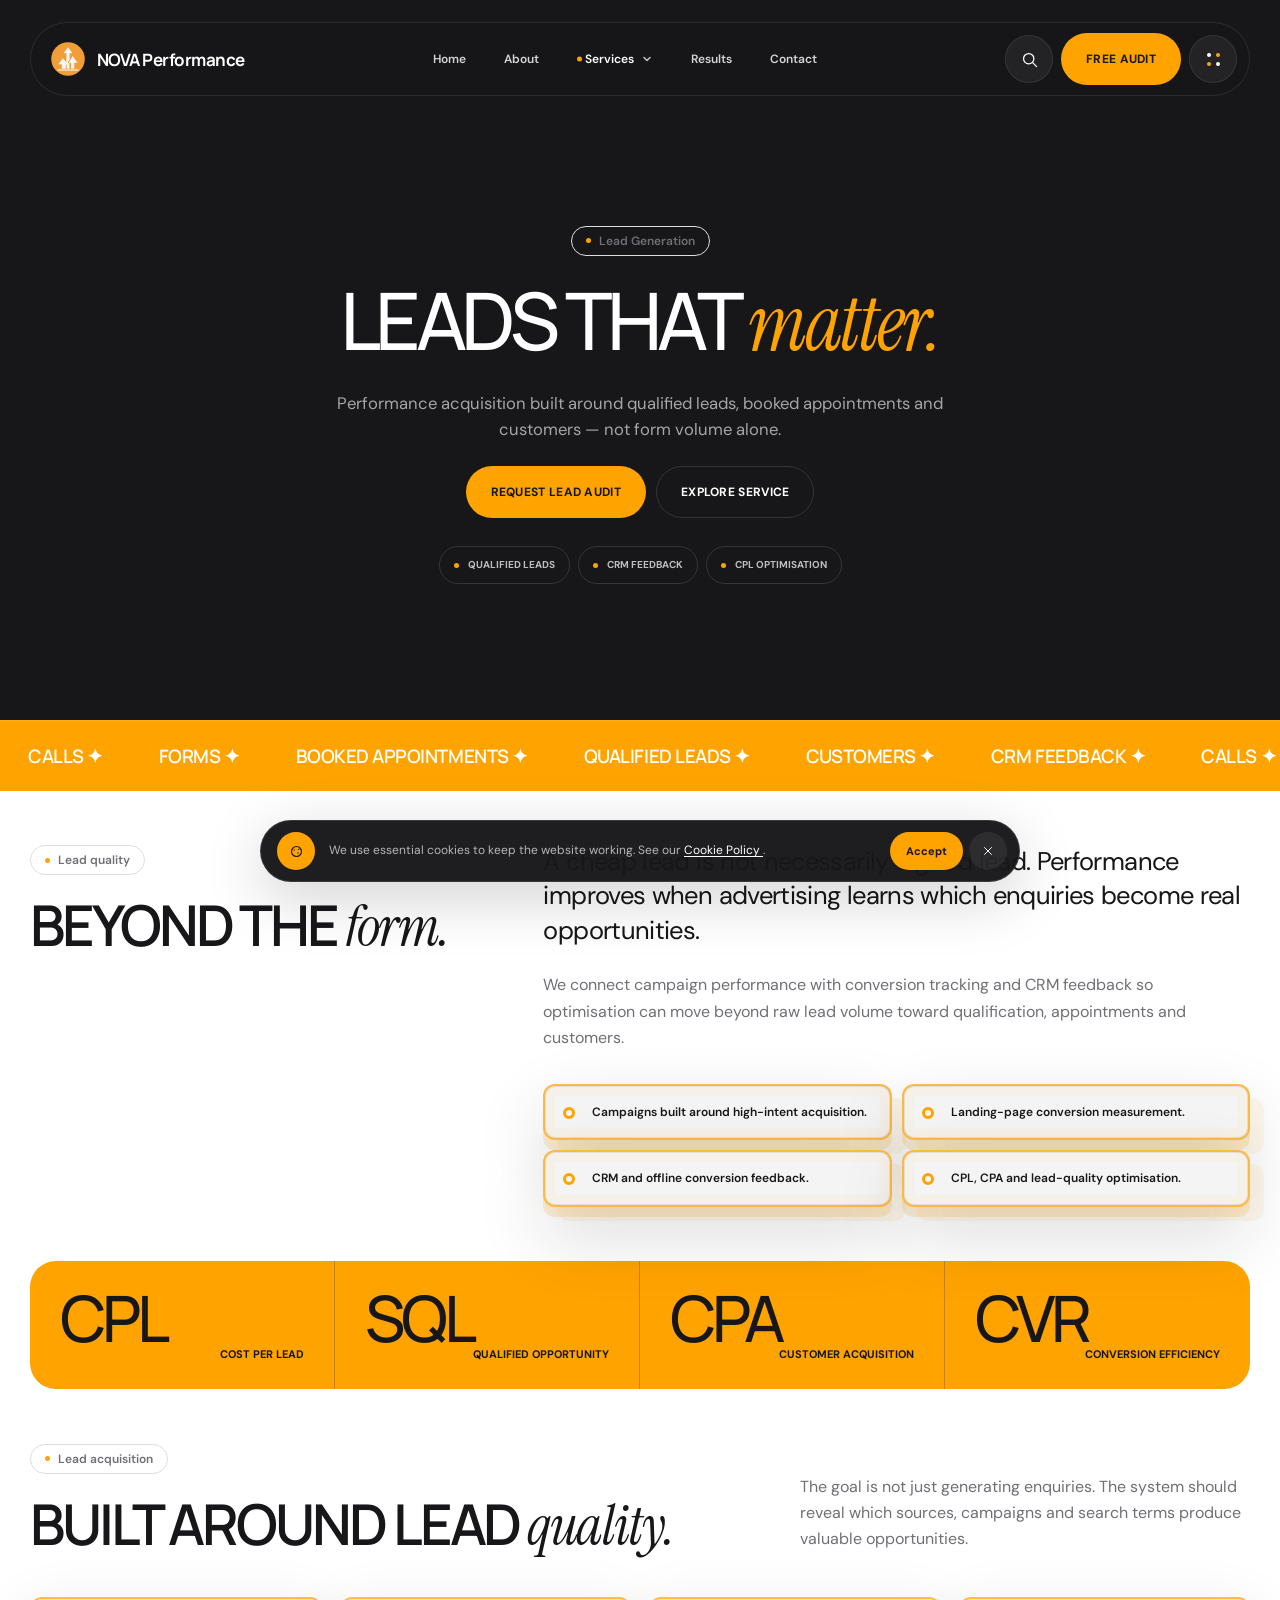
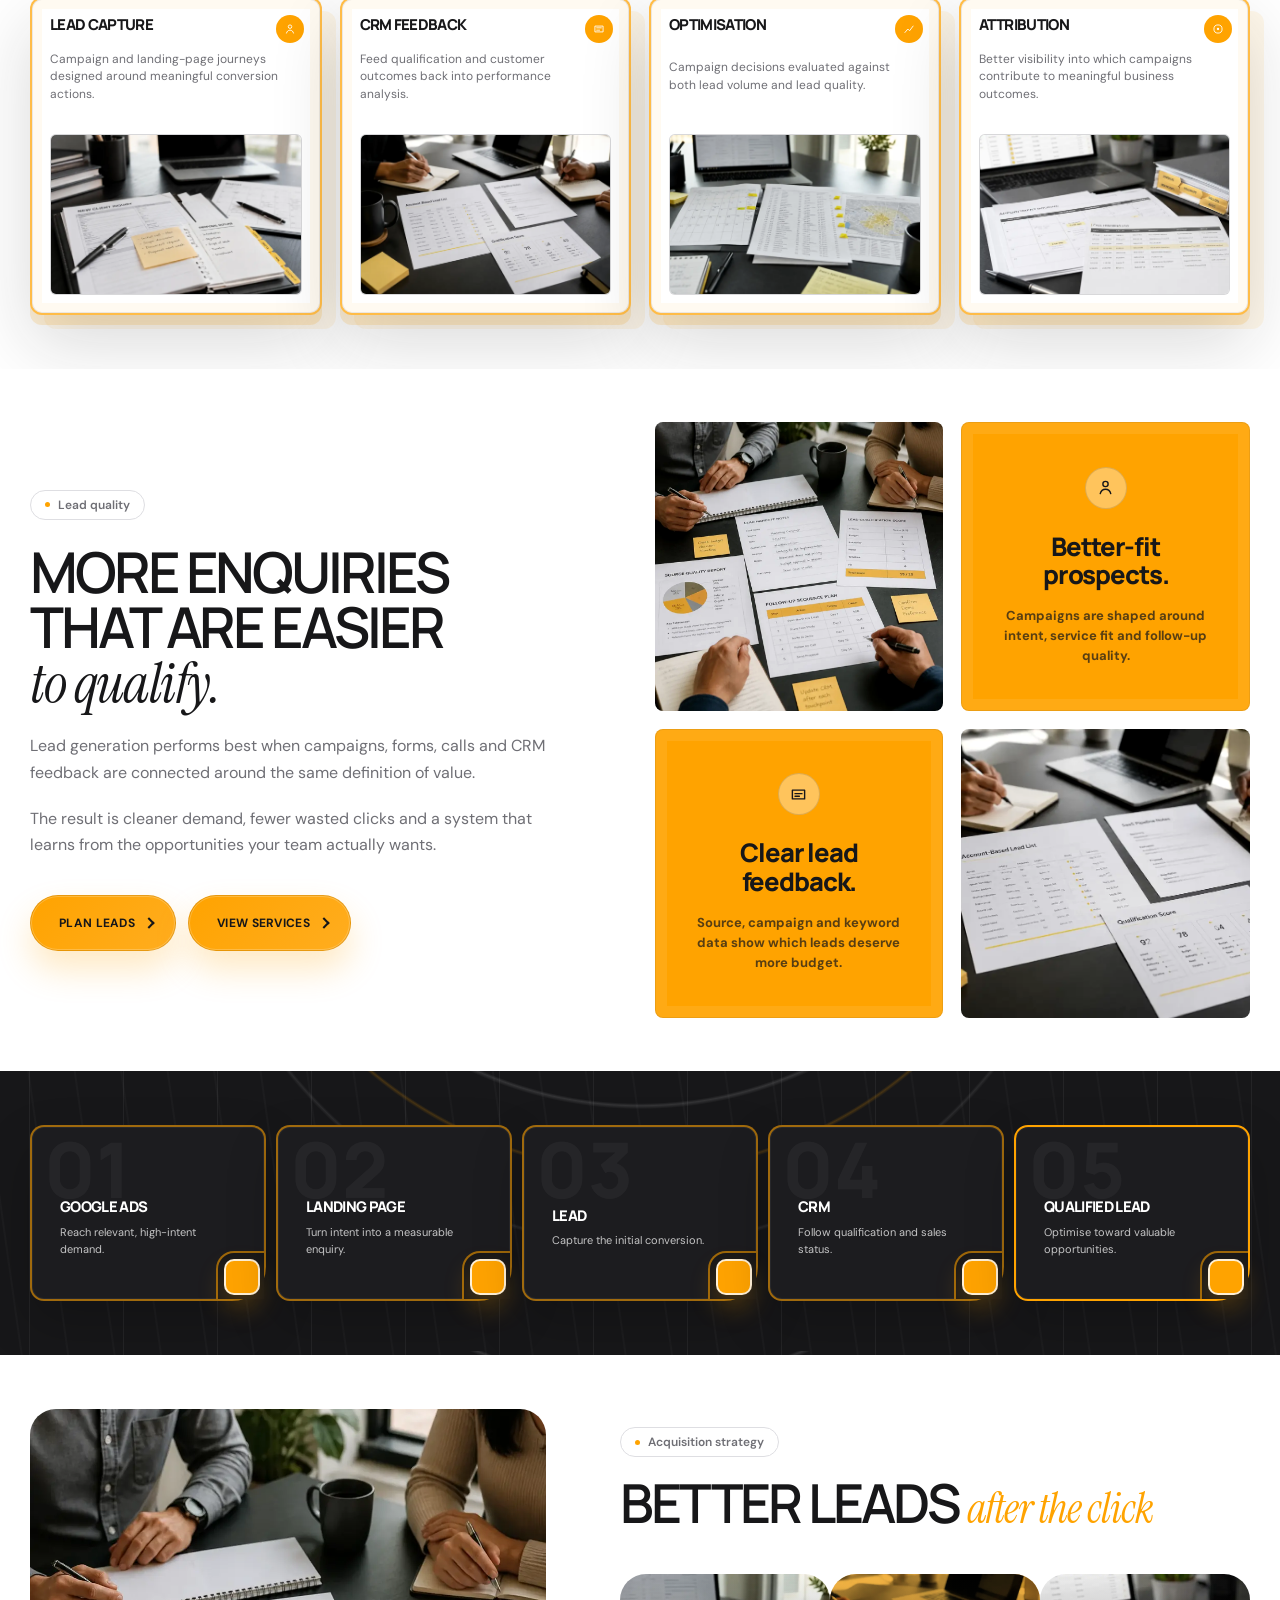
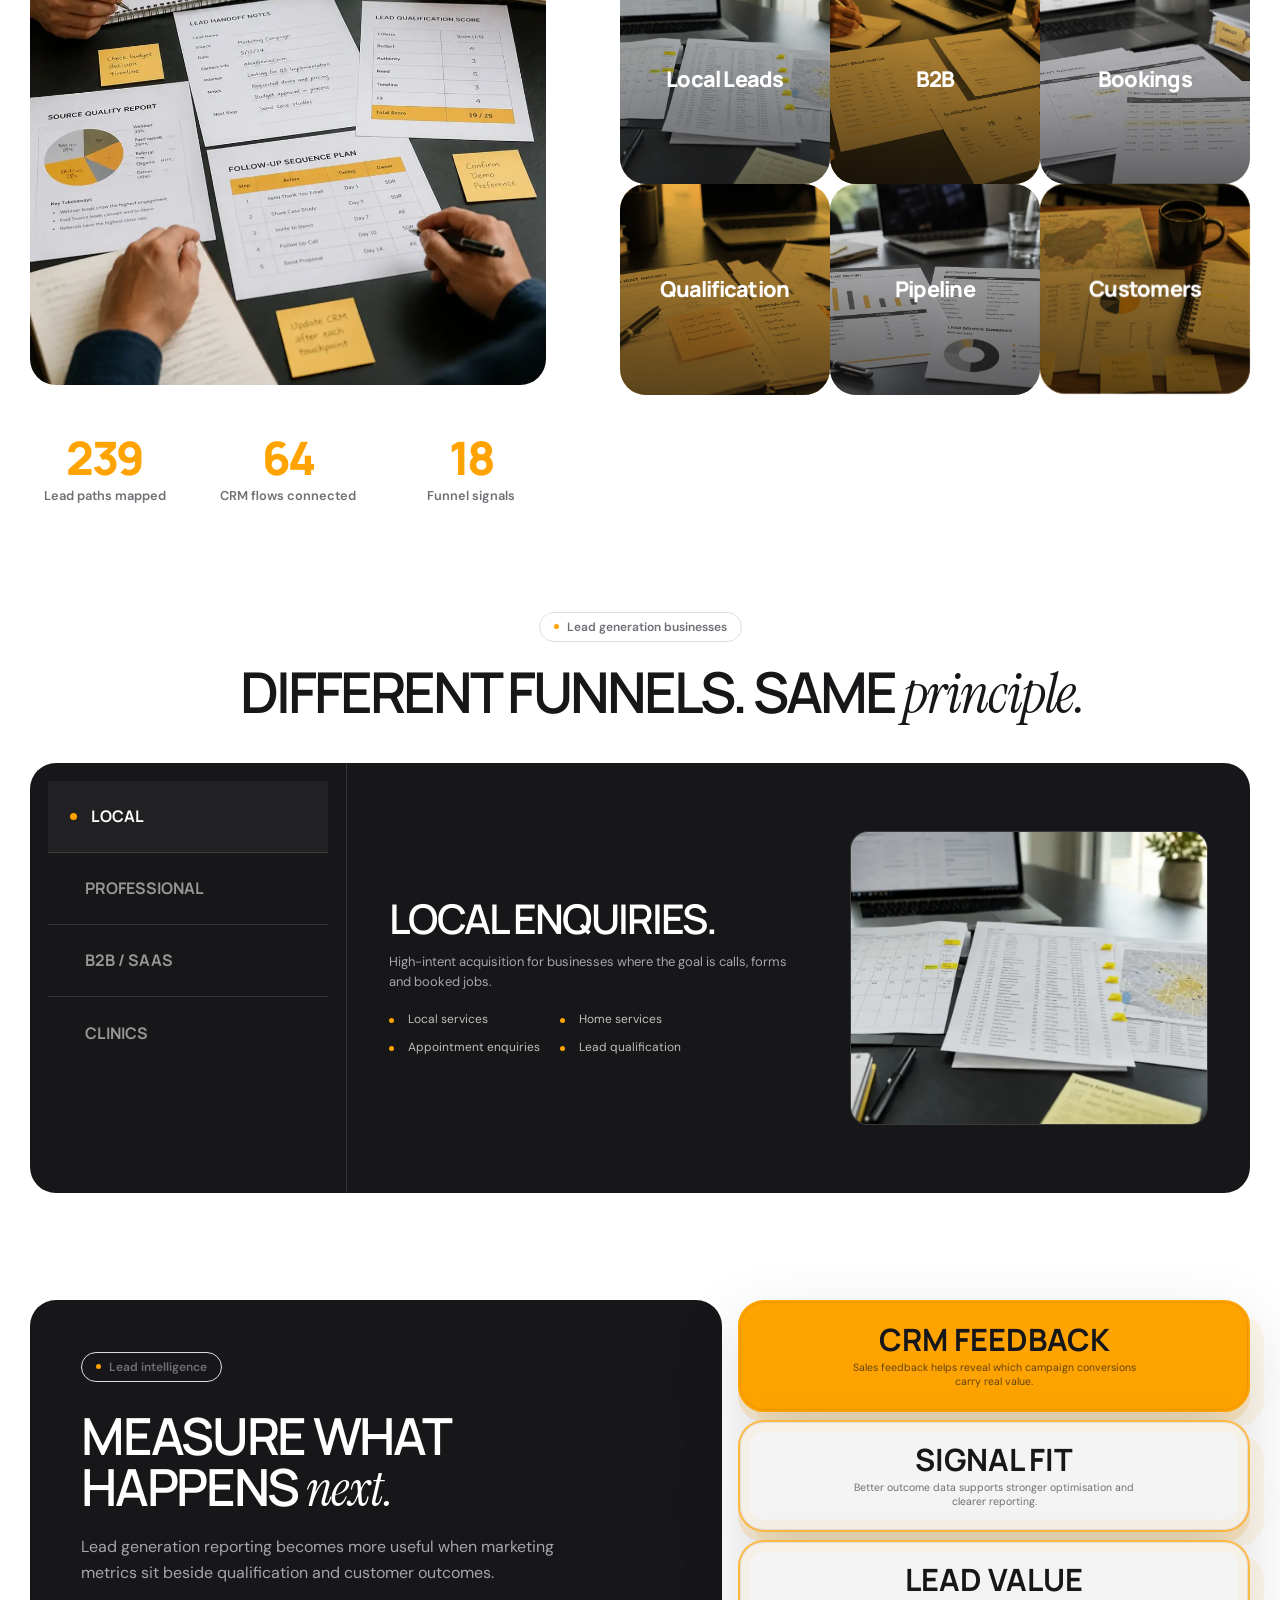
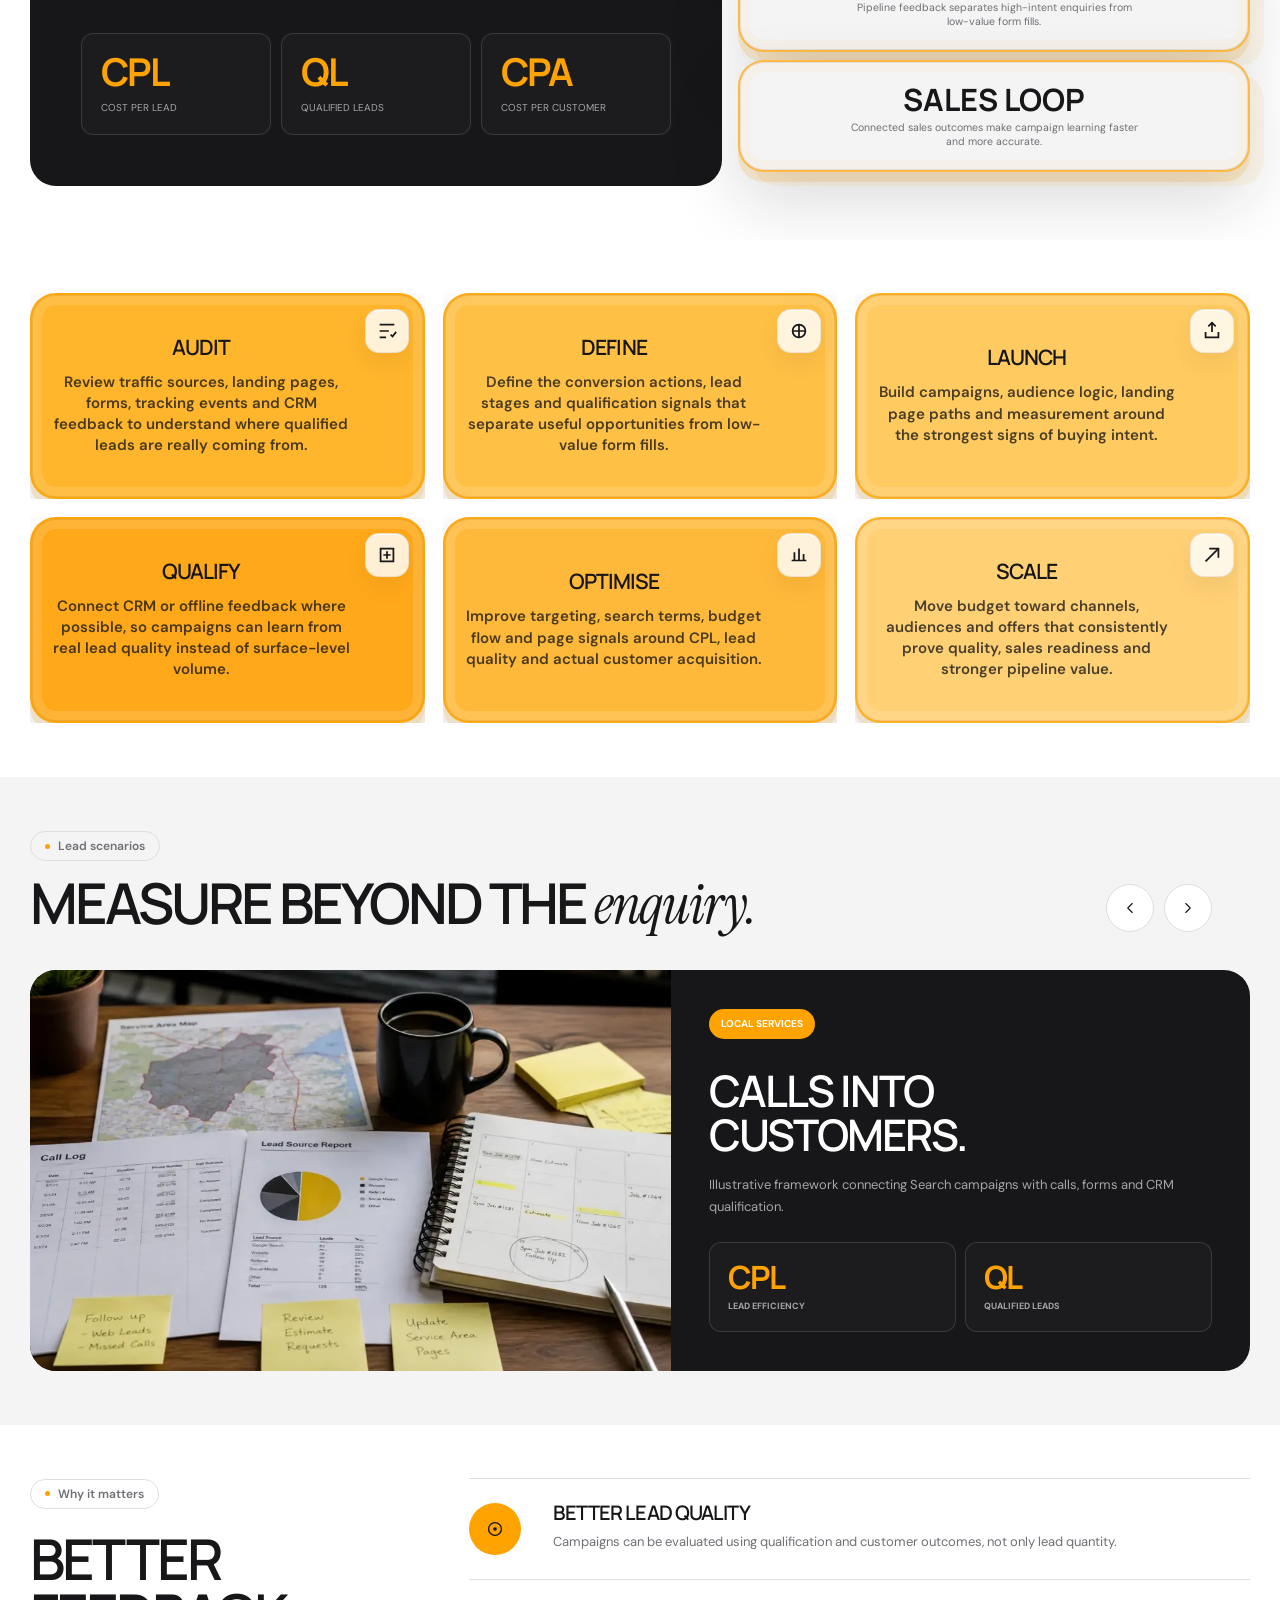
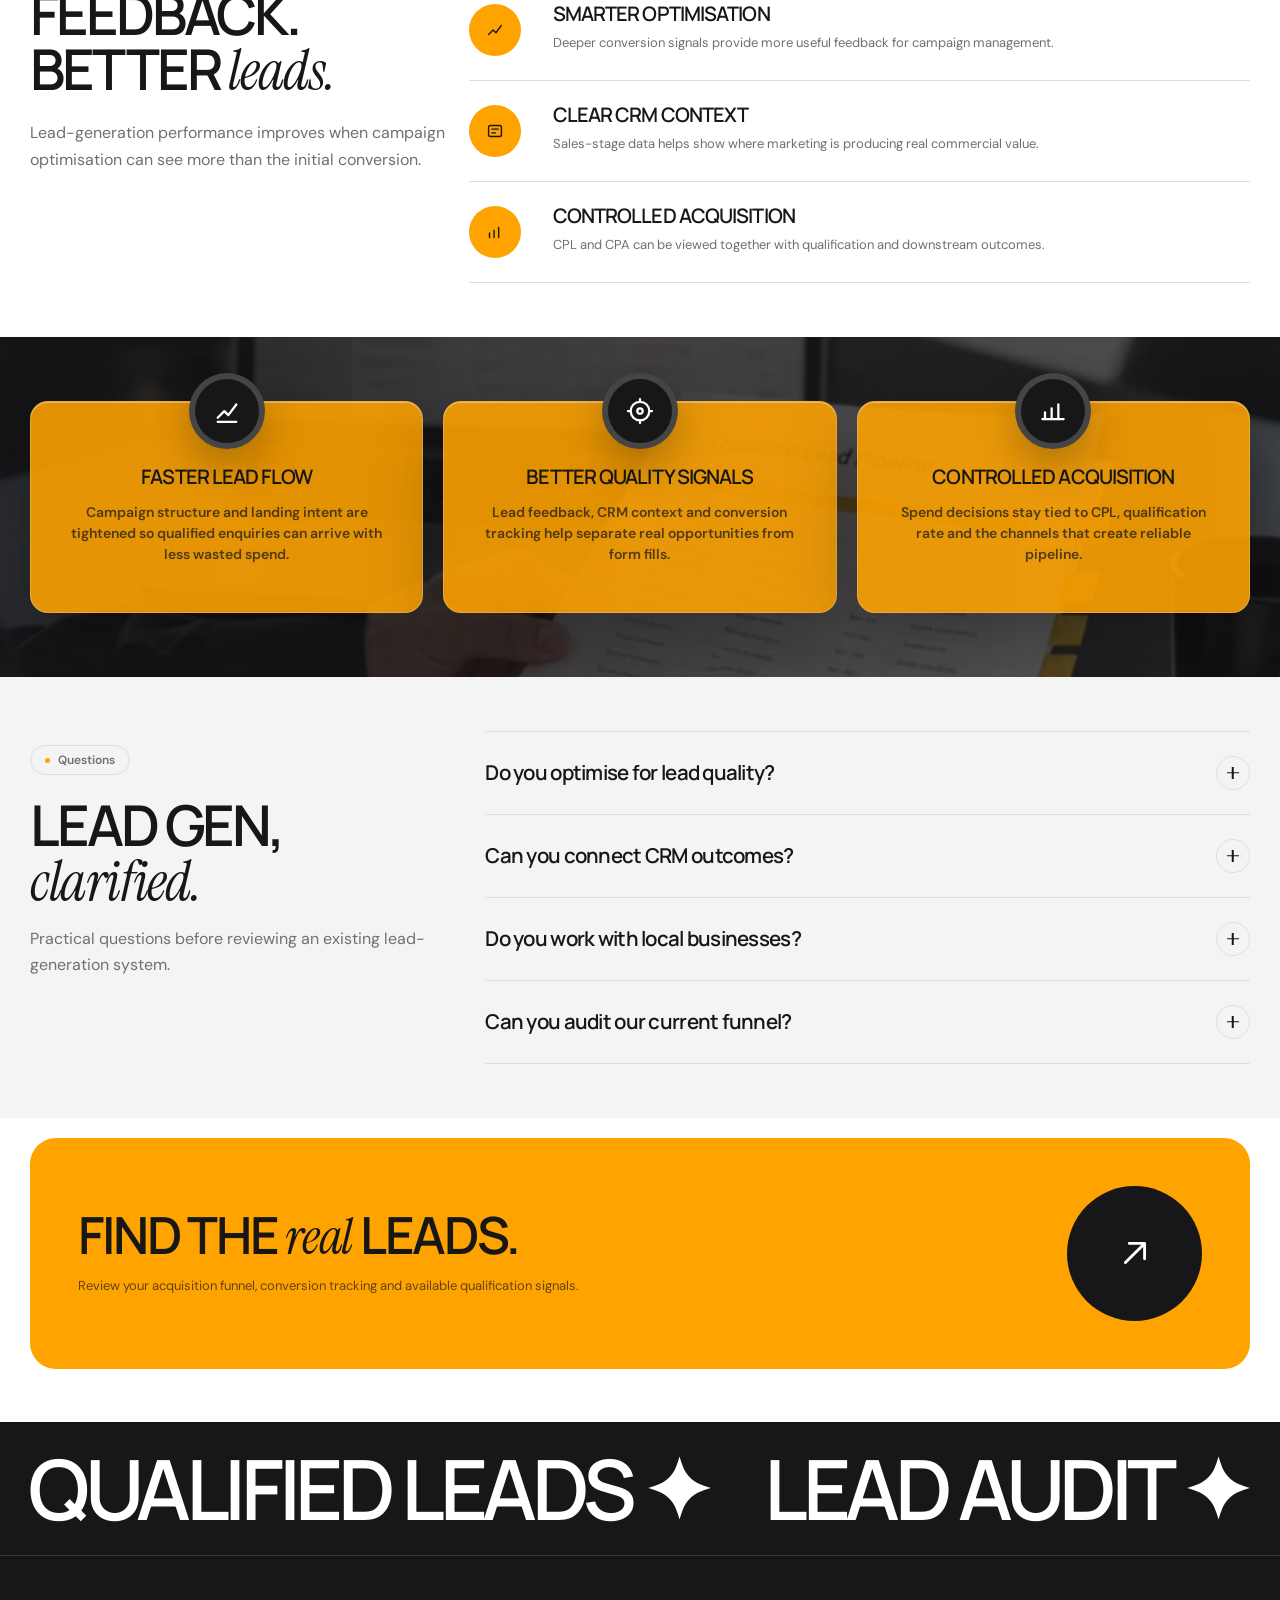
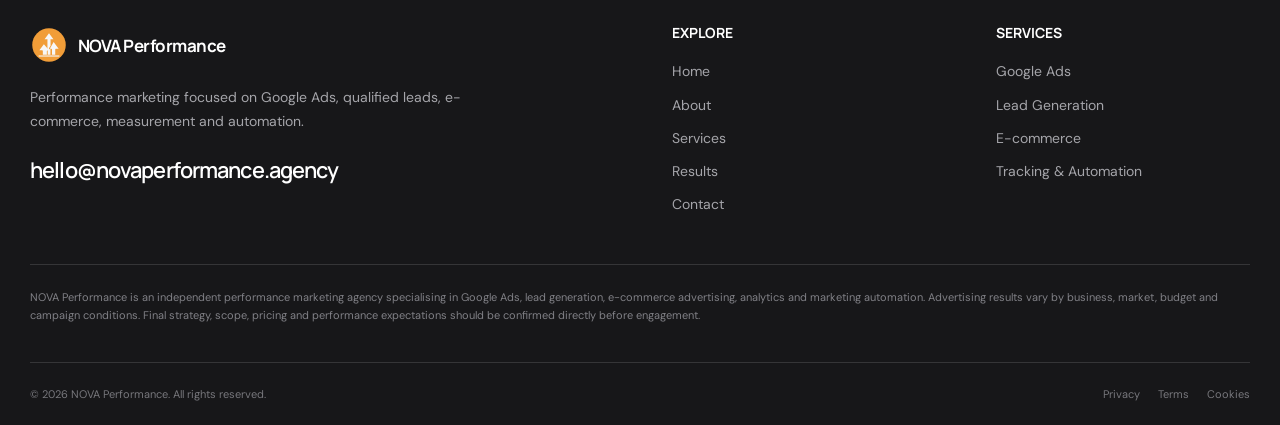
<file: lead-generation.html>
<!DOCTYPE html>
<html lang="en" class="no-js">

<head>
  <meta charset="UTF-8">

  <meta
    name="viewport"
    content="width=device-width, initial-scale=1.0"
  >

  <meta
    name="description"
    content="Performance lead generation through Google Ads, conversion tracking, CRM feedback and qualified lead optimisation."
  >

  <meta
    name="theme-color"
    content="#171719"
  >

  <title>
    Lead Generation | NOVA Performance
  </title>

  <link
    rel="icon"
    type="image/png"
    href="assets/icons/favicon.png"
    data-config-favicon
  >

  <link
    rel="shortcut icon"
    href="assets/icons/favicon.ico"
  >

  <link
    rel="apple-touch-icon"
    href="assets/icons/apple-touch-icon.png"
  >

  <link
    rel="preconnect"
    href="https://fonts.googleapis.com"
  >

  <link
    rel="preconnect"
    href="https://fonts.gstatic.com"
    crossorigin
  >

  <link
    rel="stylesheet"
    href="https://fonts.googleapis.com/css2?family=DM+Sans:opsz,wght@9..40,300;9..40,400;9..40,500;9..40,600;9..40,700&family=Instrument+Serif:ital@0;1&family=Manrope:wght@400;500;600;700;800&display=swap"
  >

  <link
    rel="stylesheet"
    href="assets/vendor/swiper/swiper-bundle.min.css"
  >

  <link
    rel="stylesheet"
    href="assets/vendor/aos/aos.css"
  >

  <link
    rel="stylesheet"
    href="assets/css/global.css"
  >

  <link
    rel="stylesheet"
    href="assets/css/service.css"
  >
</head>


<body data-page-key="leadGeneration">

  <a
    class="skip-link"
    href="#main-content"
  >
    Skip to content
  </a>


  <div class="site">


    <header class="site-header">

      <div class="container">

        <div class="header-shell">


          <a
            href="index.html"
            class="site-logo"
            data-company-aria="Go to {companyName} home"
          >

            <img
              src="assets/icons/logo.svg"
              data-config-logo
              alt=""
              width="38"
              height="38"
            >

            <span data-config="companyName">
              NOVA Performance
            </span>

          </a>


          <nav
            class="main-nav"
            aria-label="Main navigation"
          >

            <ul class="main-nav__list">

              <li>
                <a
                  class="main-nav__link"
                  href="index.html"
                >
                  Home
                </a>
              </li>

              <li>
                <a
                  class="main-nav__link"
                  href="index.html#about"
                >
                  About
                </a>
              </li>

              <li class="main-nav__item main-nav__item--dropdown">
                <button
                  class="main-nav__link main-nav__link--dropdown"
                  type="button"
                  aria-expanded="false"
                  aria-haspopup="true"
                  data-services-dropdown-toggle
                >
                  <span>Services</span>
                  <span class="main-nav__chevron" aria-hidden="true">
                    <svg viewBox="0 0 12 12" focusable="false">
                      <path d="M3 4.5 6 7.5 9 4.5" />
                    </svg>
                  </span>
                </button>

                <div class="services-dropdown" data-services-dropdown>
                  <a class="services-dropdown__link" href="google-ads-management.html">
                    <span>Google Ads</span>
                  </a>
                  <a class="services-dropdown__link" href="lead-generation.html">
                    <span>Lead Generation</span>
                  </a>
                  <a class="services-dropdown__link" href="ecommerce-advertising.html">
                    <span>E-commerce Ads</span>
                  </a>
                  <a class="services-dropdown__link" href="tracking-automation.html">
                    <span>Tracking &amp; Automation</span>
                  </a>
                </div>
              </li>

              <li>
                <a
                  class="main-nav__link"
                  href="index.html#cases"
                >
                  Results
                </a>
              </li>

              <li>
                <a
                  class="main-nav__link"
                  href="index.html#contact"
                >
                  Contact
                </a>
              </li>

            </ul>

          </nav>


          <div class="header-actions">

            <button
              class="header-search"
              type="button"
              data-search-open
              aria-label="Open search"
            >
              <svg
                viewBox="0 0 24 24"
                fill="none"
                aria-hidden="true"
              >
                <circle
                  cx="11"
                  cy="11"
                  r="6.5"
                  stroke="currentColor"
                  stroke-width="1.6"
                />

                <path
                  d="M16 16L21 21"
                  stroke="currentColor"
                  stroke-width="1.6"
                  stroke-linecap="round"
                />
              </svg>
            </button>


            <a
              class="btn btn--accent"
              href="index.html#contact"
            >
              Free Audit
            </a>


            <button
              class="menu-toggle"
              type="button"
              data-menu-open
              aria-expanded="false"
              aria-controls="menu-panel"
              aria-label="Open menu"
            >
              <span
                class="menu-toggle__dots"
                aria-hidden="true"
              >
                <span></span>
                <span></span>
                <span></span>
                <span></span>
              </span>
            </button>

          </div>

        </div>

      </div>

    </header>


    <div
      class="menu-panel"
      id="menu-panel"
      aria-hidden="true"
    >

      <div class="menu-panel__inner">


        <div class="menu-panel__content">


          <div class="menu-panel__top">

            <a
              href="index.html"
              class="site-logo"
            >
              <img
                src="assets/icons/logo.svg"
                data-config-logo
                alt=""
              >

              <span data-config="companyName">
                NOVA Performance
              </span>
            </a>


            <button
              class="menu-panel__close"
              type="button"
              data-menu-close
              aria-label="Close menu"
            >
              <svg
                viewBox="0 0 24 24"
                fill="none"
                aria-hidden="true"
              >
                <path
                  d="M5 5L19 19M19 5L5 19"
                  stroke="currentColor"
                  stroke-width="1.6"
                  stroke-linecap="round"
                />
              </svg>
            </button>

          </div>


          <nav
            class="menu-panel__nav"
            aria-label="Fullscreen navigation"
          >

            <ul class="menu-panel__list">

              <li class="menu-panel__item">
                <a
                  class="menu-panel__link"
                  href="index.html"
                >
                  Home
                </a>
              </li>

              <li class="menu-panel__item">
                <a
                  class="menu-panel__link"
                  href="google-ads-management.html"
                >
                  Google Ads
                </a>
              </li>

              <li class="menu-panel__item">
                <a
                  class="menu-panel__link"
                  href="lead-generation.html"
                >
                  Lead Generation
                </a>
              </li>

              <li class="menu-panel__item">
                <a
                  class="menu-panel__link"
                  href="ecommerce-advertising.html"
                >
                  E-commerce
                </a>
              </li>

              <li class="menu-panel__item">
                <a
                  class="menu-panel__link"
                  href="tracking-automation.html"
                >
                  Tracking
                </a>
              </li>

              <li class="menu-panel__item">
                <a
                  class="menu-panel__link"
                  href="index.html#contact"
                >
                  Contact
                </a>
              </li>

            </ul>

          </nav>


          <div class="menu-panel__bottom">

            <span>
              More qualified leads.
              Better acquisition data.
            </span>

            <a
              class="menu-panel__email"
              href="mailto:hello@novaperformance.agency"
              data-config-email-link
              data-email-text
            >
              hello@novaperformance.agency
            </a>

          </div>

        </div>


        <div class="menu-panel__visual">

          <img
            src="assets/images/services/lead-generation-menu.webp"
            alt="Lead generation performance interface"
          >

          <div class="menu-panel__visual-copy">

            <strong>
              Leads into
              <span class="accent-word">
                customers.
              </span>
            </strong>

            <span>
              Acquisition connected to CRM,
              lead quality and real sales outcomes.
            </span>

          </div>

        </div>

      </div>

    </div>


    <div
      class="search"
      aria-hidden="true"
      role="dialog"
      aria-modal="true"
      aria-label="Site search"
    >

      <div class="search__dialog">

        <div class="search__top">

          <h2 class="search__title">
            Search
          </h2>

          <button
            class="search__close"
            type="button"
            data-search-close
            aria-label="Close search"
          >
            <svg
              viewBox="0 0 24 24"
              fill="none"
            >
              <path
                d="M5 5L19 19M19 5L5 19"
                stroke="currentColor"
                stroke-width="1.6"
                stroke-linecap="round"
              />
            </svg>
          </button>

        </div>


        <div class="search__field">

          <input
            class="search__input"
            type="search"
            placeholder="Start typing..."
            autocomplete="off"
            aria-label="Search website"
          >

        </div>


        <div
          class="search__results"
          aria-live="polite"
        ></div>

      </div>

    </div>


    <main id="main-content">


      <section class="service-hero">

        <div class="container service-hero__container">


          <div class="service-hero__content">

            <span class="mini-label service-hero__label">
              Lead Generation
            </span>


            <h1 class="service-hero__title">
              Leads that
              <span class="accent-word">
                matter.
              </span>
            </h1>


            <p class="service-hero__text">
              Performance acquisition built around
              qualified leads, booked appointments
              and customers — not form volume alone.
            </p>


            <div class="service-hero__actions">

              <a
                href="index.html#contact"
                class="btn btn--accent"
              >
                Request Lead Audit
              </a>

              <a
                href="#capabilities"
                class="btn btn--ghost"
              >
                Explore Service
              </a>

            </div>


            <div class="service-hero__meta">

              <span class="service-hero__meta-item">
                Qualified Leads
              </span>

              <span class="service-hero__meta-item">
                CRM Feedback
              </span>

              <span class="service-hero__meta-item">
                CPL Optimisation
              </span>

            </div>

          </div>


        </div>

      </section>


      <div class="service-marquee marquee marquee--accent">

        <div class="marquee__track">


          <div class="marquee__group">

            <span class="marquee__item">
              Calls ✦
            </span>

            <span class="marquee__item">
              Forms ✦
            </span>

            <span class="marquee__item">
              Booked Appointments ✦
            </span>

            <span class="marquee__item">
              Qualified Leads ✦
            </span>

            <span class="marquee__item">
              Customers ✦
            </span>

            <span class="marquee__item">
              CRM Feedback ✦
            </span>

          </div>


          <div
            class="marquee__group"
            aria-hidden="true"
          >

            <span class="marquee__item">
              Calls ✦
            </span>

            <span class="marquee__item">
              Forms ✦
            </span>

            <span class="marquee__item">
              Booked Appointments ✦
            </span>

            <span class="marquee__item">
              Qualified Leads ✦
            </span>

            <span class="marquee__item">
              Customers ✦
            </span>

            <span class="marquee__item">
              CRM Feedback ✦
            </span>

          </div>

        </div>

      </div>


      <section class="section service-intro">

        <div class="container">

          <div class="service-intro__grid">


            <div class="service-intro__heading">

              <span class="mini-label">
                Lead quality
              </span>

              <h2 class="section-title service-intro__title">
                Beyond the
                <span class="accent-word">
                  form.
                </span>
              </h2>

            </div>


            <div
              class="service-intro__content"
              data-aos="fade-up"
            >

              <p class="service-intro__lead">
                A cheap lead is not necessarily
                a good lead. Performance improves
                when advertising learns which
                enquiries become real opportunities.
              </p>


              <p class="service-intro__text">
                We connect campaign performance with
                conversion tracking and CRM feedback
                so optimisation can move beyond raw
                lead volume toward qualification,
                appointments and customers.
              </p>


              <div class="service-intro__points">

                <div class="service-intro__point">
                  Campaigns built around
                  high-intent acquisition.
                </div>

                <div class="service-intro__point">
                  Landing-page conversion
                  measurement.
                </div>

                <div class="service-intro__point">
                  CRM and offline conversion
                  feedback.
                </div>

                <div class="service-intro__point">
                  CPL, CPA and lead-quality
                  optimisation.
                </div>

              </div>

            </div>

          </div>

        </div>

      </section>


      <section class="service-performance">

        <div class="container">

          <div class="service-performance__shell">


            <article class="service-performance__item">

              <strong class="service-performance__value">
                CPL
              </strong>

              <span class="service-performance__label">
                Cost per lead
              </span>

            </article>


            <article class="service-performance__item">

              <strong class="service-performance__value">
                SQL
              </strong>

              <span class="service-performance__label">
                Qualified opportunity
              </span>

            </article>


            <article class="service-performance__item">

              <strong class="service-performance__value">
                CPA
              </strong>

              <span class="service-performance__label">
                Customer acquisition
              </span>

            </article>


            <article class="service-performance__item">

              <strong class="service-performance__value">
                CVR
              </strong>

              <span class="service-performance__label">
                Conversion efficiency
              </span>

            </article>

          </div>

        </div>

      </section>


      <section
        class="section service-capabilities"
        id="capabilities"
      >

        <div class="container">


          <div class="service-capabilities__head">

            <div>

              <span class="mini-label">
                Lead acquisition
              </span>

              <h2 class="section-title service-capabilities__title">
                Built around
                lead
                <span class="accent-word">
                  quality.
                </span>
              </h2>

            </div>


            <p class="service-capabilities__copy">
              The goal is not just generating
              enquiries. The system should reveal
              which sources, campaigns and search
              terms produce valuable opportunities.
            </p>

          </div>


          <div class="service-capabilities__grid">


            <article class="capability-card">

              <span class="capability-card__icon">

                <svg
                  viewBox="0 0 24 24"
                  fill="none"
                >
                  <circle
                    cx="12"
                    cy="8"
                    r="3"
                    stroke="currentColor"
                    stroke-width="1.5"
                  />

                  <path
                    d="M6 19C6.8 15.8 8.8 14 12 14C15.2 14 17.2 15.8 18 19"
                    stroke="currentColor"
                    stroke-width="1.5"
                    stroke-linecap="round"
                  />
                </svg>

              </span>


              <h3 class="capability-card__title">
                Lead Capture
              </h3>

              <p class="capability-card__text">
                Campaign and landing-page journeys
                designed around meaningful
                conversion actions.
              </p>

              <ul class="capability-card__list">
                <li>Forms</li>
                <li>Calls</li>
                <li>Appointments</li>
                <li>Demo requests</li>
              </ul>

              <picture class="capability-card__media">
                <img
                  src="assets/images/services/lead-professional.webp"
                  alt="Lead capture planning for professional services"
                  loading="lazy"
                />
              </picture>

            </article>


            <article class="capability-card">

              <span class="capability-card__icon">

                <svg
                  viewBox="0 0 24 24"
                  fill="none"
                >
                  <path
                    d="M5 7H19V17H5V7Z"
                    stroke="currentColor"
                    stroke-width="1.5"
                  />

                  <path
                    d="M8 10H16M8 14H13"
                    stroke="currentColor"
                    stroke-width="1.5"
                    stroke-linecap="round"
                  />
                </svg>

              </span>


              <h3 class="capability-card__title">
                CRM Feedback
              </h3>

              <p class="capability-card__text">
                Feed qualification and customer
                outcomes back into performance
                analysis.
              </p>

              <ul class="capability-card__list">
                <li>Qualified leads</li>
                <li>Sales stages</li>
                <li>Offline conversions</li>
                <li>Customer outcomes</li>
              </ul>

              <picture class="capability-card__media">
                <img
                  src="assets/images/services/lead-b2b.webp"
                  alt="B2B lead qualification workflow"
                  loading="lazy"
                />
              </picture>

            </article>


            <article class="capability-card">

              <span class="capability-card__icon">

                <svg
                  viewBox="0 0 24 24"
                  fill="none"
                >
                  <path
                    d="M5 18L10 12L13 15L19 7"
                    stroke="currentColor"
                    stroke-width="1.5"
                    stroke-linecap="round"
                    stroke-linejoin="round"
                  />
                </svg>

              </span>


              <h3 class="capability-card__title">
                Optimisation
              </h3>

              <p class="capability-card__text">
                Campaign decisions evaluated
                against both lead volume
                and lead quality.
              </p>

              <ul class="capability-card__list">
                <li>CPL</li>
                <li>Qualified CPL</li>
                <li>CPA</li>
                <li>Conversion rate</li>
              </ul>

              <picture class="capability-card__media">
                <img
                  src="assets/images/services/lead-local.webp"
                  alt="Local lead generation optimisation"
                  loading="lazy"
                />
              </picture>

            </article>


            <article class="capability-card">

              <span class="capability-card__icon">

                <svg
                  viewBox="0 0 24 24"
                  fill="none"
                >
                  <circle
                    cx="12"
                    cy="12"
                    r="7"
                    stroke="currentColor"
                    stroke-width="1.5"
                  />

                  <circle
                    cx="12"
                    cy="12"
                    r="2"
                    fill="currentColor"
                  />
                </svg>

              </span>


              <h3 class="capability-card__title">
                Attribution
              </h3>

              <p class="capability-card__text">
                Better visibility into which
                campaigns contribute to meaningful
                business outcomes.
              </p>

              <ul class="capability-card__list">
                <li>Source tracking</li>
                <li>Campaign tracking</li>
                <li>Conversion paths</li>
                <li>Lead quality</li>
              </ul>

              <picture class="capability-card__media">
                <img
                  src="assets/images/services/lead-clinics.webp"
                  alt="Lead attribution review for service campaigns"
                  loading="lazy"
                />
              </picture>

            </article>

          </div>

        </div>

      </section>


      <section class="section service-proof-mosaic">

        <div class="container">

          <div class="service-proof-mosaic__layout">

            <div class="service-proof-mosaic__content">

              <span class="mini-label">
                Lead quality
              </span>

              <h2 class="section-title service-proof-mosaic__title">
                More enquiries that are easier
                <span class="accent-word">to qualify.</span>
              </h2>

              <p class="service-proof-mosaic__copy">
                Lead generation performs best when campaigns,
                forms, calls and CRM feedback are connected
                around the same definition of value.
              </p>

              <p class="service-proof-mosaic__copy">
                The result is cleaner demand, fewer wasted
                clicks and a system that learns from the
                opportunities your team actually wants.
              </p>

              <div class="service-proof-mosaic__actions">
                <a class="btn btn--primary service-proof-mosaic__action" href="index.html#contact">
                  Plan leads
                </a>

                <a class="btn btn--primary service-proof-mosaic__action" href="index.html#services">
                  View services
                </a>
              </div>

            </div>


            <div class="service-proof-mosaic__grid" aria-label="Lead generation highlights">

              <picture class="proof-cube proof-cube--photo">
                <img
                  src="assets/images/services/lead-generation-strategy.webp"
                  alt="Lead generation strategy session"
                  loading="lazy"
                />
              </picture>

              <article class="proof-cube proof-cube--feature">
                <span class="proof-cube__icon" aria-hidden="true">
                  <svg viewBox="0 0 24 24" fill="none">
                    <circle cx="12" cy="8" r="3" stroke="currentColor" stroke-width="1.6" />
                    <path d="M6 19C6.8 15.8 8.8 14 12 14C15.2 14 17.2 15.8 18 19" stroke="currentColor" stroke-width="1.6" stroke-linecap="round" />
                  </svg>
                </span>
                <h3 class="proof-cube__title">
                  Better-fit prospects.
                </h3>
                <p class="proof-cube__text">
                  Campaigns are shaped around intent, service fit and follow-up quality.
                </p>
              </article>

              <article class="proof-cube proof-cube--feature">
                <span class="proof-cube__icon" aria-hidden="true">
                  <svg viewBox="0 0 24 24" fill="none">
                    <path d="M5 7H19V17H5V7Z" stroke="currentColor" stroke-width="1.6" stroke-linejoin="round" />
                    <path d="M8 11H16M8 14H13" stroke="currentColor" stroke-width="1.6" stroke-linecap="round" />
                  </svg>
                </span>
                <h3 class="proof-cube__title">
                  Clear lead feedback.
                </h3>
                <p class="proof-cube__text">
                  Source, campaign and keyword data show which leads deserve more budget.
                </p>
              </article>

              <picture class="proof-cube proof-cube--photo">
                <img
                  src="assets/images/services/lead-b2b.webp"
                  alt="B2B lead generation planning"
                  loading="lazy"
                />
              </picture>

            </div>

          </div>

        </div>

      </section>


      <section class="section section--dark service-flow">

        <div class="container">

          <div class="service-flow__canvas">


            <article class="service-flow__step">

              <span class="service-flow__icon">
                <svg
                  viewBox="0 0 24 24"
                  fill="none"
                >
                  <circle
                    cx="11"
                    cy="11"
                    r="5"
                    stroke="currentColor"
                    stroke-width="1.5"
                  />

                  <path
                    d="M15 15L19 19"
                    stroke="currentColor"
                    stroke-width="1.5"
                    stroke-linecap="round"
                  />
                </svg>
              </span>

              <div>
                <h3>Google Ads</h3>
                <p>
                  Reach relevant,
                  high-intent demand.
                </p>
              </div>

            </article>


            <article class="service-flow__step">

              <span class="service-flow__icon">
                <svg
                  viewBox="0 0 24 24"
                  fill="none"
                >
                  <rect
                    x="5"
                    y="5"
                    width="14"
                    height="14"
                    rx="2"
                    stroke="currentColor"
                    stroke-width="1.5"
                  />

                  <path
                    d="M8 10H16M8 14H13"
                    stroke="currentColor"
                    stroke-width="1.5"
                    stroke-linecap="round"
                  />
                </svg>
              </span>

              <div>
                <h3>Landing Page</h3>
                <p>
                  Turn intent into
                  a measurable enquiry.
                </p>
              </div>

            </article>


            <article class="service-flow__step">

              <span class="service-flow__icon">
                <svg
                  viewBox="0 0 24 24"
                  fill="none"
                >
                  <circle
                    cx="12"
                    cy="8"
                    r="3"
                    stroke="currentColor"
                    stroke-width="1.5"
                  />

                  <path
                    d="M6 19C6.8 15.8 8.8 14 12 14C15.2 14 17.2 15.8 18 19"
                    stroke="currentColor"
                    stroke-width="1.5"
                  />
                </svg>
              </span>

              <div>
                <h3>Lead</h3>
                <p>
                  Capture the initial
                  conversion.
                </p>
              </div>

            </article>


            <article class="service-flow__step">

              <span class="service-flow__icon">
                <svg
                  viewBox="0 0 24 24"
                  fill="none"
                >
                  <rect
                    x="5"
                    y="6"
                    width="14"
                    height="12"
                    rx="2"
                    stroke="currentColor"
                    stroke-width="1.5"
                  />

                  <path
                    d="M8 10H16M8 14H14"
                    stroke="currentColor"
                    stroke-width="1.5"
                    stroke-linecap="round"
                  />
                </svg>
              </span>

              <div>
                <h3>CRM</h3>
                <p>
                  Follow qualification
                  and sales status.
                </p>
              </div>

            </article>


            <article class="service-flow__step is-accent">

              <span class="service-flow__icon">
                <svg
                  viewBox="0 0 24 24"
                  fill="none"
                >
                  <path
                    d="M6 12L10 16L18 8"
                    stroke="currentColor"
                    stroke-width="1.5"
                    stroke-linecap="round"
                    stroke-linejoin="round"
                  />
                </svg>
              </span>

              <div>
                <h3>Qualified Lead</h3>
                <p>
                  Optimise toward
                  valuable opportunities.
                </p>
              </div>

            </article>

          </div>

        </div>

      </section>


      <section class="section service-strategy">

        <div class="container">

          <div class="service-strategy__grid">


            <div class="service-strategy__showcase">

              <div
                class="service-strategy__media"
                data-aos="fade-right"
              >

                <img
                  src="assets/images/services/lead-generation-strategy.webp"
                  alt="Lead quality and CRM analytics"
                  loading="lazy"
                >

              </div>


              <div
                class="service-strategy__stats"
                aria-label="Lead generation performance metrics"
              >

                <div class="service-strategy__metric">
                  <strong data-count="240">
                    0
                  </strong>
                  <span>
                    Lead paths mapped
                  </span>
                </div>

                <div class="service-strategy__metric">
                  <strong data-count="64">
                    0
                  </strong>
                  <span>
                    CRM flows connected
                  </span>
                </div>

                <div class="service-strategy__metric">
                  <strong data-count="18">
                    0
                  </strong>
                  <span>
                    Funnel signals
                  </span>
                </div>

              </div>

            </div>


            <div
              class="service-strategy__content"
              data-aos="fade-left"
            >

              <span class="mini-label">
                Acquisition strategy
              </span>

              <h2 class="section-title service-strategy__title">
                Better leads
                <span class="accent-word service-strategy__title-accent">
                  after the click
                </span>
              </h2>


              <div class="service-strategy__cards">

                <article class="service-strategy__card">
                  <img src="assets/images/services/lead-local.webp" alt="Local lead generation campaign planning" loading="lazy">
                  <span>Local Leads</span>
                </article>

                <article class="service-strategy__card is-accent">
                  <img src="assets/images/services/lead-b2b.webp" alt="B2B lead generation analysis" loading="lazy">
                  <span>B2B</span>
                </article>

                <article class="service-strategy__card">
                  <img src="assets/images/services/lead-clinics.webp" alt="Clinic appointment acquisition dashboard" loading="lazy">
                  <span>Bookings</span>
                </article>

                <article class="service-strategy__card is-accent">
                  <img src="assets/images/services/lead-professional.webp" alt="Professional service lead generation" loading="lazy">
                  <span>Qualification</span>
                </article>

                <article class="service-strategy__card">
                  <img src="assets/images/cases/lead-b2b-saas.webp" alt="SaaS lead generation performance case" loading="lazy">
                  <span>Pipeline</span>
                </article>

                <article class="service-strategy__card is-accent">
                  <img src="assets/images/cases/lead-local-services.webp" alt="Local services lead generation results" loading="lazy">
                  <span>Customers</span>
                </article>

              </div>

            </div>

          </div>

        </div>

      </section>


      <section class="section service-platforms">

        <div class="container">


          <div class="service-platforms__head">

            <span class="mini-label">
              Lead generation businesses
            </span>

            <h2 class="section-title service-platforms__title">
              Different funnels.
              Same
              <span class="accent-word">
                principle.
              </span>
            </h2>

          </div>


          <div class="service-platforms__shell">


            <div
              class="service-platforms__nav"
              role="tablist"
              aria-label="Lead generation business types"
            >

              <button
                class="service-platforms__tab is-active"
                type="button"
              >
                <strong>
                  Local
                </strong>
              </button>

              <button
                class="service-platforms__tab"
                type="button"
              >
                <strong>
                  Professional
                </strong>
              </button>

              <button
                class="service-platforms__tab"
                type="button"
              >
                <strong>
                  B2B / SaaS
                </strong>
              </button>

              <button
                class="service-platforms__tab"
                type="button"
              >
                <strong>
                  Clinics
                </strong>
              </button>

            </div>


            <div class="service-platforms__content">


              <div
                class="service-platforms__panel is-active"
                role="tabpanel"
              >

                <div class="service-platforms__copy">

                  <h3>
                    Local enquiries.
                  </h3>

                  <p>
                    High-intent acquisition for
                    businesses where the goal is
                    calls, forms and booked jobs.
                  </p>

                  <ul class="service-platforms__list">
                    <li>Local services</li>
                    <li>Home services</li>
                    <li>Appointment enquiries</li>
                    <li>Lead qualification</li>
                  </ul>

                </div>


                <div class="service-platforms__visual">

                  <img
                    src="assets/images/services/lead-local.webp"
                    alt="Local business lead generation dashboard"
                    loading="lazy"
                  >

                </div>

              </div>


              <div
                class="service-platforms__panel"
                role="tabpanel"
              >

                <div class="service-platforms__copy">

                  <h3>
                    Professional leads.
                  </h3>

                  <p>
                    Acquisition where service type,
                    location, intent and lead quality
                    can strongly affect commercial value.
                  </p>

                  <ul class="service-platforms__list">
                    <li>Legal</li>
                    <li>Finance</li>
                    <li>Education</li>
                    <li>Professional services</li>
                  </ul>

                </div>


                <div class="service-platforms__visual">

                  <img
                    src="assets/images/services/lead-professional.webp"
                    alt="Professional services acquisition interface"
                    loading="lazy"
                  >

                </div>

              </div>


              <div
                class="service-platforms__panel"
                role="tabpanel"
              >

                <div class="service-platforms__copy">

                  <h3>
                    Qualified pipeline.
                  </h3>

                  <p>
                    Turn paid traffic into demos,
                    calls and sign-ups your team can work.
                  </p>

                  <ul class="service-platforms__list">
                    <li>Demo requests</li>
                    <li>Booked calls</li>
                    <li>Product sign-ups</li>
                    <li>Sales-ready leads</li>
                  </ul>

                </div>


                <div class="service-platforms__visual">

                  <img
                    src="assets/images/services/lead-b2b.webp"
                    alt="B2B lead generation analytics"
                    loading="lazy"
                  >

                </div>

              </div>


              <div
                class="service-platforms__panel"
                role="tabpanel"
              >

                <div class="service-platforms__copy">

                  <h3>
                    Booked appointments.
                  </h3>

                  <p>
                    Appointment-driven acquisition
                    can be measured from initial
                    enquiry through booking and
                    qualification.
                  </p>

                  <ul class="service-platforms__list">
                    <li>Appointments</li>
                    <li>Service enquiries</li>
                    <li>Local intent</li>
                    <li>Conversion tracking</li>
                  </ul>

                </div>


                <div class="service-platforms__visual">

                  <img
                    src="assets/images/services/lead-clinics.webp"
                    alt="Appointment lead generation interface"
                    loading="lazy"
                  >

                </div>

              </div>

            </div>

          </div>

        </div>

      </section>


      <section class="section service-dashboard">

        <div class="container">

          <div class="service-dashboard__grid">


            <div class="service-dashboard__main">

              <span class="mini-label">
                Lead intelligence
              </span>


              <h2 class="service-dashboard__title">
                Measure what happens
                <span class="accent-word">
                  next.
                </span>
              </h2>


              <p class="service-dashboard__text">
                Lead generation reporting becomes
                more useful when marketing metrics
                sit beside qualification and
                customer outcomes.
              </p>


              <div class="service-dashboard__visual">


                <div class="service-dashboard__metric">

                  <strong>
                    CPL
                  </strong>

                  <span>
                    Cost per lead
                  </span>

                </div>


                <div class="service-dashboard__metric">

                  <strong>
                    QL
                  </strong>

                  <span>
                    Qualified leads
                  </span>

                </div>


                <div class="service-dashboard__metric">

                  <strong>
                    CPA
                  </strong>

                  <span>
                    Cost per customer
                  </span>

                </div>

              </div>

            </div>


            <div class="service-dashboard__side">


              <article class="service-dashboard__side-card is-accent">

                <strong>
                  CRM FEEDBACK
                </strong>

                <p>
                  Sales feedback helps reveal
                  which campaign conversions
                  carry real value.
                </p>

              </article>


              <article class="service-dashboard__side-card">

                <strong>
                  SIGNAL FIT
                </strong>

                <p>
                  Better outcome data supports
                  stronger optimisation and
                  clearer reporting.
                </p>

              </article>


              <article class="service-dashboard__side-card">

                <strong>
                  LEAD VALUE
                </strong>

                <p>
                  Pipeline feedback separates
                  high-intent enquiries from
                  low-value form fills.
                </p>

              </article>


              <article class="service-dashboard__side-card">

                <strong>
                  SALES LOOP
                </strong>

                <p>
                  Connected sales outcomes make
                  campaign learning faster and
                  more accurate.
                </p>

              </article>

            </div>

          </div>

        </div>

      </section>


      <section class="section service-process">

        <div class="container">


          <div class="service-process__grid">


            <article class="service-process__card" tabindex="0">
              <div class="service-process__card-inner">
                <div class="service-process__card-face service-process__card-front">
                  <span class="service-process__icon" aria-hidden="true"><svg viewBox="0 0 24 24" fill="none"><path d="M4 5h16M4 12h10M4 19h7"/><path d="m16 16 2 2 4-5"/></svg></span>
                  <h3>Audit</h3>
                  <p>Review traffic sources, landing pages, forms, tracking events and CRM feedback to understand where qualified leads are really coming from.</p>
                </div>
                <div class="service-process__card-face service-process__card-back">
                  <img src="assets/images/services/lead-generation-strategy.webp" alt="Lead generation strategy workspace" loading="lazy">
                </div>
              </div>
            </article>


            <article class="service-process__card" tabindex="0">
              <div class="service-process__card-inner">
                <div class="service-process__card-face service-process__card-front">
                  <span class="service-process__icon" aria-hidden="true"><svg viewBox="0 0 24 24" fill="none"><path d="M5 12h14"/><path d="M12 5v14"/><circle cx="12" cy="12" r="7"/></svg></span>
                  <h3>Define</h3>
                  <p>Define the conversion actions, lead stages and qualification signals that separate useful opportunities from low-value form fills.</p>
                </div>
                <div class="service-process__card-face service-process__card-back">
                  <img src="assets/images/services/lead-b2b.webp" alt="B2B lead generation campaign visual" loading="lazy">
                </div>
              </div>
            </article>


            <article class="service-process__card" tabindex="0">
              <div class="service-process__card-inner">
                <div class="service-process__card-face service-process__card-front">
                  <span class="service-process__icon" aria-hidden="true"><svg viewBox="0 0 24 24" fill="none"><path d="M12 3v10"/><path d="m8 7 4-4 4 4"/><path d="M5 13v6h14v-6"/></svg></span>
                  <h3>Launch</h3>
                  <p>Build campaigns, audience logic, landing page paths and measurement around the strongest signs of buying intent.</p>
                </div>
                <div class="service-process__card-face service-process__card-back">
                  <img src="assets/images/services/lead-professional.webp" alt="Professional services lead campaign visual" loading="lazy">
                </div>
              </div>
            </article>


            <article class="service-process__card" tabindex="0">
              <div class="service-process__card-inner">
                <div class="service-process__card-face service-process__card-front">
                  <span class="service-process__icon" aria-hidden="true"><svg viewBox="0 0 24 24" fill="none"><path d="M8 12h8"/><path d="M12 8v8"/><path d="M5 5h14v14H5z"/></svg></span>
                  <h3>Qualify</h3>
                  <p>Connect CRM or offline feedback where possible, so campaigns can learn from real lead quality instead of surface-level volume.</p>
                </div>
                <div class="service-process__card-face service-process__card-back">
                  <img src="assets/images/services/lead-local.webp" alt="Local services lead generation visual" loading="lazy">
                </div>
              </div>
            </article>


            <article class="service-process__card" tabindex="0">
              <div class="service-process__card-inner">
                <div class="service-process__card-face service-process__card-front">
                  <span class="service-process__icon" aria-hidden="true"><svg viewBox="0 0 24 24" fill="none"><path d="M4 18h16"/><path d="M7 18V9"/><path d="M12 18V5"/><path d="M17 18v-7"/></svg></span>
                  <h3>Optimise</h3>
                  <p>Improve targeting, search terms, budget flow and page signals around CPL, lead quality and actual customer acquisition.</p>
                </div>
                <div class="service-process__card-face service-process__card-back">
                  <img src="assets/images/services/lead-clinics.webp" alt="Clinic lead generation campaign visual" loading="lazy">
                </div>
              </div>
            </article>


            <article class="service-process__card" tabindex="0">
              <div class="service-process__card-inner">
                <div class="service-process__card-face service-process__card-front">
                  <span class="service-process__icon" aria-hidden="true"><svg viewBox="0 0 24 24" fill="none"><path d="M5 19 19 5"/><path d="M9 5h10v10"/></svg></span>
                  <h3>Scale</h3>
                  <p>Move budget toward channels, audiences and offers that consistently prove quality, sales readiness and stronger pipeline value.</p>
                </div>
                <div class="service-process__card-face service-process__card-back">
                  <img src="assets/images/services/lead-generation-hero.webp" alt="Lead generation dashboard" loading="lazy">
                </div>
              </div>
            </article>

          </div>

        </div>

      </section>


      <section class="section section--light service-cases">

        <div class="container">


          <div class="service-cases__head">

            <div>

              <span class="mini-label">
                Lead scenarios
              </span>

              <h2 class="section-title service-cases__title">
                Measure beyond
                the
                <span class="accent-word">
                  enquiry.
                </span>
              </h2>

            </div>


            <div class="swiper-controls">

              <button
                class="swiper-btn service-cases__prev"
                type="button"
                aria-label="Previous case"
              >
                <svg
                  viewBox="0 0 24 24"
                  fill="none"
                >
                  <path
                    d="M15 6L9 12L15 18"
                    stroke="currentColor"
                    stroke-width="1.5"
                    stroke-linecap="round"
                    stroke-linejoin="round"
                  />
                </svg>
              </button>


              <button
                class="swiper-btn service-cases__next"
                type="button"
                aria-label="Next case"
              >
                <svg
                  viewBox="0 0 24 24"
                  fill="none"
                >
                  <path
                    d="M9 6L15 12L9 18"
                    stroke="currentColor"
                    stroke-width="1.5"
                    stroke-linecap="round"
                    stroke-linejoin="round"
                  />
                </svg>
              </button>

            </div>

          </div>


          <div class="swiper service-cases__slider">

            <div class="swiper-wrapper">


              <div class="swiper-slide">

                <article class="service-case">


                  <div class="service-case__media">

                    <img
                      src="assets/images/cases/lead-local-services.webp"
                      alt="Local service lead generation analytics"
                      loading="lazy"
                    >

                  </div>


                  <div class="service-case__content">

                    <span class="service-case__category">
                      Local Services
                    </span>

                    <h3>
                      Calls into customers.
                    </h3>

                    <p>
                      Illustrative framework connecting
                      Search campaigns with calls,
                      forms and CRM qualification.
                    </p>


                    <div class="service-case__results">


                      <div class="service-case__result">

                        <strong>
                          CPL
                        </strong>

                        <span>
                          Lead efficiency
                        </span>

                      </div>


                      <div class="service-case__result">

                        <strong>
                          QL
                        </strong>

                        <span>
                          Qualified leads
                        </span>

                      </div>

                    </div>

                  </div>

                </article>

              </div>


              <div class="swiper-slide">

                <article class="service-case">


                  <div class="service-case__media">

                    <img
                      src="assets/images/cases/lead-b2b-saas.webp"
                      alt="B2B lead generation reporting"
                      loading="lazy"
                    >

                  </div>


                  <div class="service-case__content">

                    <span class="service-case__category">
                      B2B / SaaS
                    </span>

                    <h3>
                      Forms into pipeline.
                    </h3>

                    <p>
                      Illustrative framework where
                      demo requests and booked calls
                      are evaluated using downstream
                      qualification data.
                    </p>


                    <div class="service-case__results">


                      <div class="service-case__result">

                        <strong>
                          SQL
                        </strong>

                        <span>
                          Sales-qualified leads
                        </span>

                      </div>


                      <div class="service-case__result">

                        <strong>
                          CPA
                        </strong>

                        <span>
                          Acquisition control
                        </span>

                      </div>

                    </div>

                  </div>

                </article>

              </div>


              <div class="swiper-slide">

                <article class="service-case">


                  <div class="service-case__media">

                    <img
                      src="assets/images/cases/lead-professional-services.webp"
                      alt="Professional services lead generation dashboard"
                      loading="lazy"
                    >

                  </div>


                  <div class="service-case__content">

                    <span class="service-case__category">
                      Professional Services
                    </span>

                    <h3>
                      Intent into opportunity.
                    </h3>

                    <p>
                      Illustrative acquisition system
                      built around relevant search
                      demand, enquiry tracking and
                      lead qualification.
                    </p>


                    <div class="service-case__results">


                      <div class="service-case__result">

                        <strong>
                          CVR
                        </strong>

                        <span>
                          Conversion rate
                        </span>

                      </div>


                      <div class="service-case__result">

                        <strong>
                          CRM
                        </strong>

                        <span>
                          Quality feedback
                        </span>

                      </div>

                    </div>

                  </div>

                </article>

              </div>

            </div>

          </div>

        </div>

      </section>


      <section class="section service-benefits">

        <div class="container">

          <div class="service-benefits__grid">


            <div class="service-benefits__intro">

              <span class="mini-label">
                Why it matters
              </span>

              <h2 class="section-title service-benefits__title">
                Better feedback.
                Better
                <span class="accent-word">
                  leads.
                </span>
              </h2>

              <p class="service-benefits__text">
                Lead-generation performance improves
                when campaign optimisation can see
                more than the initial conversion.
              </p>

            </div>


            <div class="service-benefits__list">


              <article class="service-benefits__item">

                <span class="service-benefits__icon">

                  <svg
                    viewBox="0 0 24 24"
                    fill="none"
                  >
                    <circle
                      cx="12"
                      cy="12"
                      r="7"
                      stroke="currentColor"
                      stroke-width="1.5"
                    />

                    <circle
                      cx="12"
                      cy="12"
                      r="2"
                      fill="currentColor"
                    />
                  </svg>

                </span>

                <div>

                  <h3>
                    Better lead quality
                  </h3>

                  <p>
                    Campaigns can be evaluated using
                    qualification and customer outcomes,
                    not only lead quantity.
                  </p>

                </div>

              </article>


              <article class="service-benefits__item">

                <span class="service-benefits__icon">

                  <svg
                    viewBox="0 0 24 24"
                    fill="none"
                  >
                    <path
                      d="M5 17L10 12L13 15L19 7"
                      stroke="currentColor"
                      stroke-width="1.5"
                      stroke-linecap="round"
                      stroke-linejoin="round"
                    />
                  </svg>

                </span>

                <div>

                  <h3>
                    Smarter optimisation
                  </h3>

                  <p>
                    Deeper conversion signals provide
                    more useful feedback for campaign
                    management.
                  </p>

                </div>

              </article>


              <article class="service-benefits__item">

                <span class="service-benefits__icon">

                  <svg
                    viewBox="0 0 24 24"
                    fill="none"
                  >
                    <rect
                      x="5"
                      y="6"
                      width="14"
                      height="12"
                      rx="2"
                      stroke="currentColor"
                      stroke-width="1.5"
                    />

                    <path
                      d="M8 10H16M8 14H13"
                      stroke="currentColor"
                      stroke-width="1.5"
                    />
                  </svg>

                </span>

                <div>

                  <h3>
                    Clear CRM context
                  </h3>

                  <p>
                    Sales-stage data helps show where
                    marketing is producing real
                    commercial value.
                  </p>

                </div>

              </article>


              <article class="service-benefits__item">

                <span class="service-benefits__icon">

                  <svg
                    viewBox="0 0 24 24"
                    fill="none"
                  >
                    <path
                      d="M6 18V13M11 18V10M16 18V7"
                      stroke="currentColor"
                      stroke-width="1.5"
                      stroke-linecap="round"
                    />
                  </svg>

                </span>

                <div>

                  <h3>
                    Controlled acquisition
                  </h3>

                  <p>
                    CPL and CPA can be viewed together
                    with qualification and downstream
                    outcomes.
                  </p>

                </div>

              </article>

            </div>

          </div>

        </div>

      </section>


      <section
        class="section service-parallax-cards"
        style="--service-parallax-image: url('/assets/images/services/lead-generation-hero.webp');"
        aria-label="Lead generation advantages"
      >

        <div class="container">

          <div class="service-parallax-cards__grid">


            <article class="service-parallax-card">

              <span class="service-parallax-card__icon" aria-hidden="true">
                <svg viewBox="0 0 24 24" fill="none">
                  <path d="M5 17L10 12L13 15L19 7" />
                  <path d="M5 20H19" />
                </svg>
              </span>

              <h3>
                Faster lead flow
              </h3>

              <p>
                Campaign structure and landing intent are tightened so qualified enquiries can arrive with less wasted spend.
              </p>

            </article>


            <article class="service-parallax-card">

              <span class="service-parallax-card__icon" aria-hidden="true">
                <svg viewBox="0 0 24 24" fill="none">
                  <circle cx="12" cy="12" r="7" />
                  <circle cx="12" cy="12" r="2" />
                  <path d="M12 5V3M12 21V19M5 12H3M21 12H19" />
                </svg>
              </span>

              <h3>
                Better quality signals
              </h3>

              <p>
                Lead feedback, CRM context and conversion tracking help separate real opportunities from form fills.
              </p>

            </article>


            <article class="service-parallax-card">

              <span class="service-parallax-card__icon" aria-hidden="true">
                <svg viewBox="0 0 24 24" fill="none">
                  <path d="M6 18V13M11 18V10M16 18V7" />
                  <path d="M4 18H20" />
                </svg>
              </span>

              <h3>
                Controlled acquisition
              </h3>

              <p>
                Spend decisions stay tied to CPL, qualification rate and the channels that create reliable pipeline.
              </p>

            </article>

          </div>

        </div>

      </section>


      <section class="section section--light service-faq">

        <div class="container">

          <div class="service-faq__grid">


            <div class="service-faq__intro">

              <span class="mini-label">
                Questions
              </span>

              <h2 class="section-title service-faq__title">
                Lead gen,
                <span class="accent-word">
                  clarified.
                </span>
              </h2>

              <p class="service-faq__text">
                Practical questions before reviewing
                an existing lead-generation system.
              </p>

            </div>


            <div>

              <div
                class="accordion"
                data-accordion-single
              >


                <div class="accordion__item">

                  <button
                    class="accordion__button"
                    type="button"
                  >
                    <span class="accordion__title">
                      Do you optimise for lead quality?
                    </span>

                    <span
                      class="accordion__icon"
                      aria-hidden="true"
                    ></span>
                  </button>


                  <div class="accordion__content">
                    <div class="accordion__content-inner">

                      <p>
                        Where qualification or CRM data
                        is available, campaign analysis
                        can move beyond lead volume
                        toward deeper business outcomes.
                      </p>

                    </div>
                  </div>

                </div>


                <div class="accordion__item">

                  <button
                    class="accordion__button"
                    type="button"
                  >
                    <span class="accordion__title">
                      Can you connect CRM outcomes?
                    </span>

                    <span
                      class="accordion__icon"
                      aria-hidden="true"
                    ></span>
                  </button>


                  <div class="accordion__content">
                    <div class="accordion__content-inner">

                      <p>
                        CRM and offline conversion
                        tracking can be considered
                        where the client's systems
                        support the required data flow.
                      </p>

                    </div>
                  </div>

                </div>


                <div class="accordion__item">

                  <button
                    class="accordion__button"
                    type="button"
                  >
                    <span class="accordion__title">
                      Do you work with local businesses?
                    </span>

                    <span
                      class="accordion__icon"
                      aria-hidden="true"
                    ></span>
                  </button>


                  <div class="accordion__content">
                    <div class="accordion__content-inner">

                      <p>
                        Yes. Lead-generation systems
                        can support local businesses,
                        home services, clinics,
                        professional services and
                        other appointment-driven businesses.
                      </p>

                    </div>
                  </div>

                </div>


                <div class="accordion__item">

                  <button
                    class="accordion__button"
                    type="button"
                  >
                    <span class="accordion__title">
                      Can you audit our current funnel?
                    </span>

                    <span
                      class="accordion__icon"
                      aria-hidden="true"
                    ></span>
                  </button>


                  <div class="accordion__content">
                    <div class="accordion__content-inner">

                      <p>
                        Yes. The review can cover
                        advertising, landing-page
                        conversions, tracking and
                        available lead-quality data.
                      </p>

                    </div>
                  </div>

                </div>

              </div>

            </div>

          </div>

        </div>

      </section>


      <section class="section service-cta">

        <div class="container">

          <div class="service-cta__shell">


            <div class="service-cta__content">

              <h2 class="service-cta__title">
                Find the
                <span class="accent-word">
                  real
                </span>
                leads.
              </h2>

              <p class="service-cta__text">
                Review your acquisition funnel,
                conversion tracking and available
                qualification signals.
              </p>

            </div>


            <a
              class="service-cta__action"
              href="index.html#contact"
              aria-label="Request a lead generation audit"
            >
              <svg
                viewBox="0 0 24 24"
                fill="none"
              >
                <path
                  d="M7 17L17 7M9 7H17V15"
                  stroke="currentColor"
                  stroke-width="1.5"
                  stroke-linecap="round"
                  stroke-linejoin="round"
                />
              </svg>
            </a>

          </div>

        </div>

      </section>
    </main>


    <div class="footer-contact-marquee marquee">

      <div class="marquee__track">


        <div class="marquee__group">

          <span class="marquee__item">
            Qualified Leads ✦
          </span>

          <span class="marquee__item">
            Lead Audit ✦
          </span>

          <span class="marquee__item">
            Qualified Leads ✦
          </span>

          <span class="marquee__item">
            Lead Audit ✦
          </span>

        </div>


        <div
          class="marquee__group"
          aria-hidden="true"
        >

          <span class="marquee__item">
            Qualified Leads ✦
          </span>

          <span class="marquee__item">
            Lead Audit ✦
          </span>

          <span class="marquee__item">
            Qualified Leads ✦
          </span>

          <span class="marquee__item">
            Lead Audit ✦
          </span>

        </div>

      </div>

    </div>


    <footer class="site-footer">

      <div class="container">


        <div class="footer-main">


          <div class="footer-grid">


            <div class="footer-brand">

              <a
                href="index.html"
                class="site-logo"
              >

                <img
                  src="assets/icons/logo.svg"
                  data-config-logo
                  alt=""
                >

                <span data-config="companyName">
                  NOVA Performance
                </span>

              </a>


              <p class="footer-brand__text">
                Performance marketing focused on
                Google Ads, qualified leads,
                e-commerce, measurement
                and automation.
              </p>


              <a
                class="footer-email"
                href="mailto:hello@novaperformance.agency"
                data-config-email-link
                data-email-text
              >
                hello@novaperformance.agency
              </a>

            </div>


            <div>

              <h3 class="footer-title">
                Explore
              </h3>

              <nav class="footer-links">

                <a class="footer-link" href="index.html">
                  Home
                </a>

                <a class="footer-link" href="index.html#about">
                  About
                </a>

                <a class="footer-link" href="index.html#services">
                  Services
                </a>

                <a class="footer-link" href="index.html#cases">
                  Results
                </a>

                <a class="footer-link" href="index.html#contact">
                  Contact
                </a>

              </nav>

            </div>


            <div>

              <h3 class="footer-title">
                Services
              </h3>

              <nav class="footer-links">

                <a
                  class="footer-link"
                  href="google-ads-management.html"
                >
                  Google Ads
                </a>

                <a
                  class="footer-link"
                  href="lead-generation.html"
                >
                  Lead Generation
                </a>

                <a
                  class="footer-link"
                  href="ecommerce-advertising.html"
                >
                  E-commerce
                </a>

                <a
                  class="footer-link"
                  href="tracking-automation.html"
                >
                  Tracking & Automation
                </a>

              </nav>

            </div>

          </div>


          <p
            class="footer-disclaimer"
            data-config-disclaimer
          >
            NOVA Performance is an independent
            performance marketing agency.
          </p>

        </div>


        <div class="footer-bottom">

          <span>
            © <span id="current-year">2026</span>
            <span data-config="companyName">
              NOVA Performance
            </span>.
            All rights reserved.
          </span>


          <nav
            class="footer-legal"
            aria-label="Legal"
          >

            <a href="privacy.html">
              Privacy
            </a>

            <a href="terms.html">
              Terms
            </a>

            <a href="cookies.html">
              Cookies
            </a>

          </nav>

        </div>

      </div>

    </footer>


    <aside
      class="cookie-card"
      aria-label="Cookie notice"
    >

      <span
        class="cookie-card__icon"
        aria-hidden="true"
      >
        <svg
          viewBox="0 0 24 24"
          fill="none"
        >
          <circle
            cx="12"
            cy="12"
            r="7"
            stroke="currentColor"
            stroke-width="1.6"
          />

          <circle
            cx="9"
            cy="10"
            r="1"
            fill="currentColor"
          />

          <circle
            cx="14"
            cy="14"
            r="1"
            fill="currentColor"
          />

          <circle
            cx="15"
            cy="9"
            r="1"
            fill="currentColor"
          />
        </svg>
      </span>


      <p class="cookie-card__copy">
        We use essential cookies to keep
        the website working.
        See our
        <a href="cookies.html">
          Cookie Policy
        </a>.
      </p>


      <div class="cookie-card__actions">

        <button
          class="cookie-card__btn"
          type="button"
          data-cookie-accept
        >
          Accept
        </button>

        <button
          class="cookie-card__close"
          type="button"
          data-cookie-close
          aria-label="Close cookie notice"
        >
          <svg
            viewBox="0 0 24 24"
            fill="none"
          >
            <path
              d="M6 6L18 18M18 6L6 18"
              stroke="currentColor"
              stroke-width="1.6"
              stroke-linecap="round"
            />
          </svg>
        </button>

      </div>

    </aside>

  </div>


  <script
    src="assets/vendor/swiper/swiper-bundle.min.js"
    defer
  ></script>

  <script
    src="assets/vendor/aos/aos.js"
    defer
  ></script>

  <script
    src="assets/vendor/gsap/gsap.min.js"
    defer
  ></script>

  <script
    src="assets/vendor/gsap/ScrollTrigger.min.js"
    defer
  ></script>

  <script
    src="config/config.js"
    defer
  ></script>

  <script
    src="assets/js/global.js"
    defer
  ></script>

  <script
    src="assets/js/service.js"
    defer
  ></script>

  <script
    type="module"
    src="assets/js/hero-metaballs.js"
  ></script>

</body>
</html>
</file>
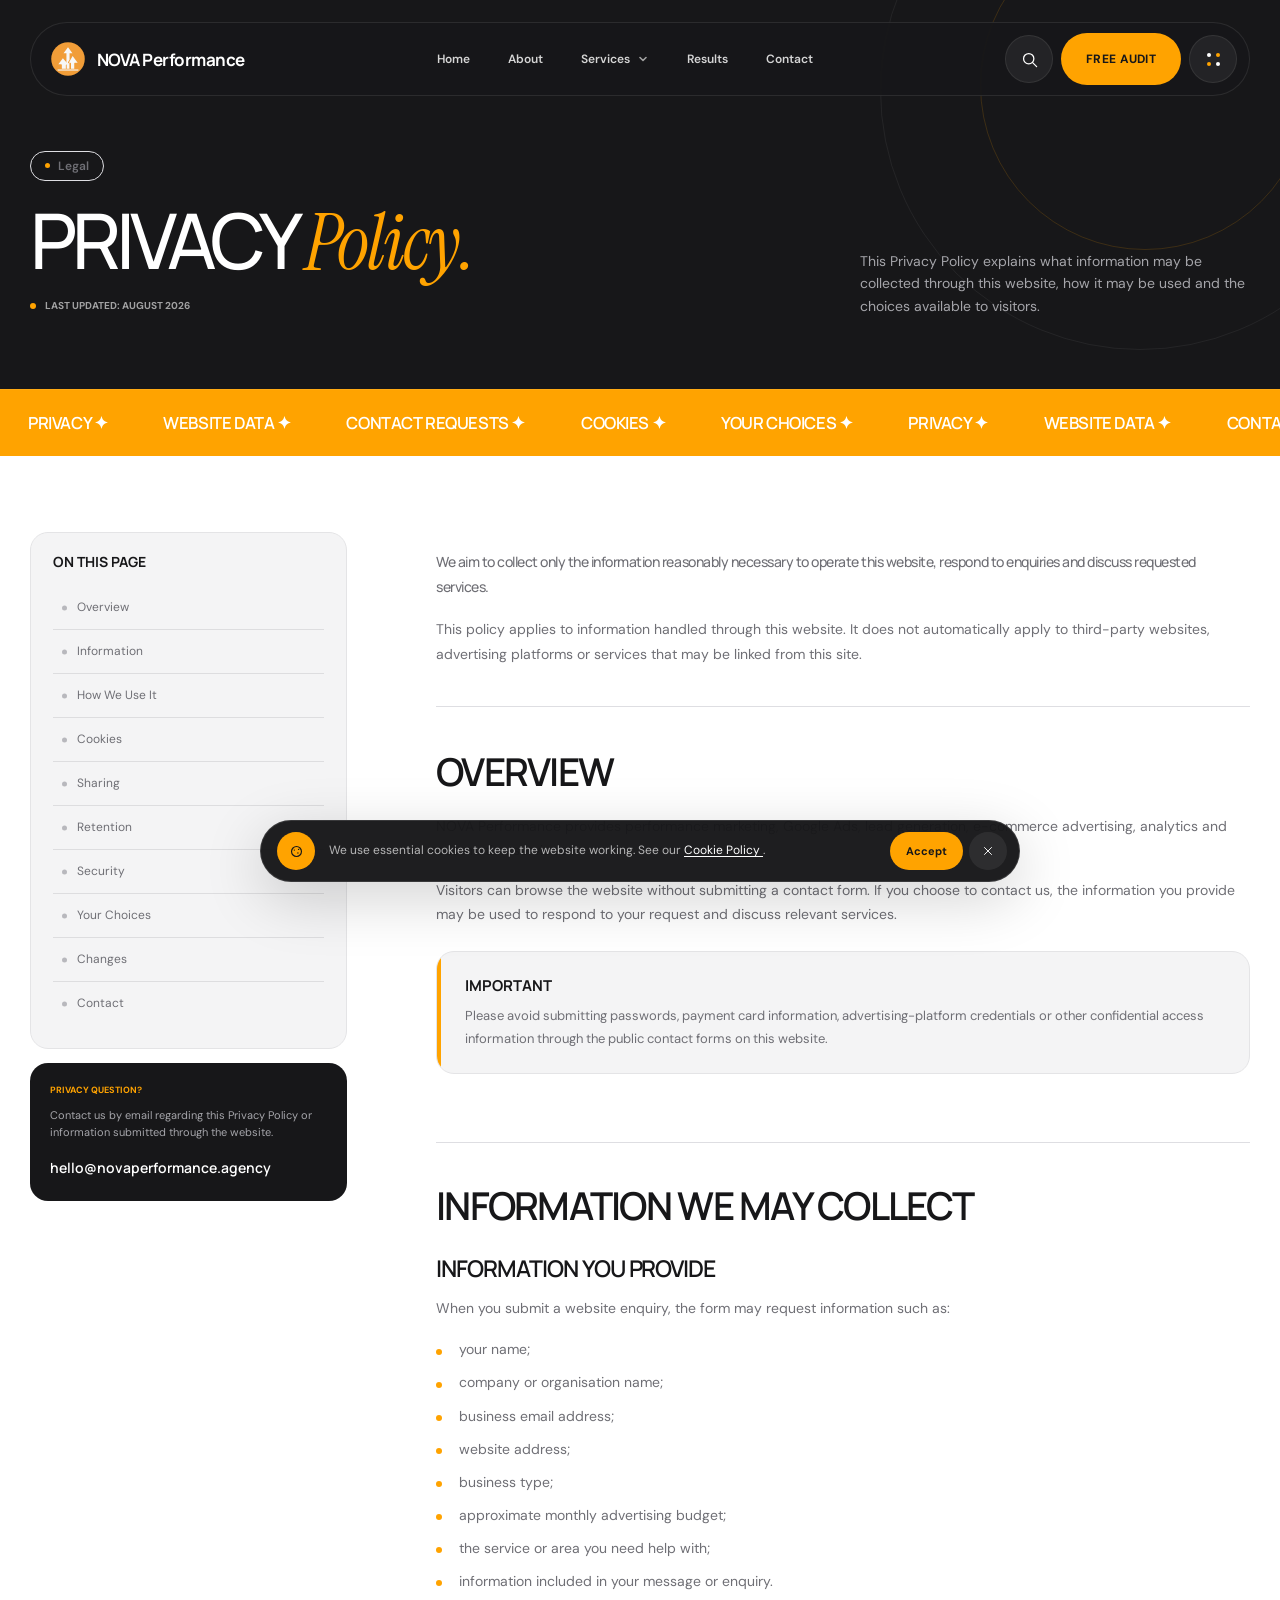
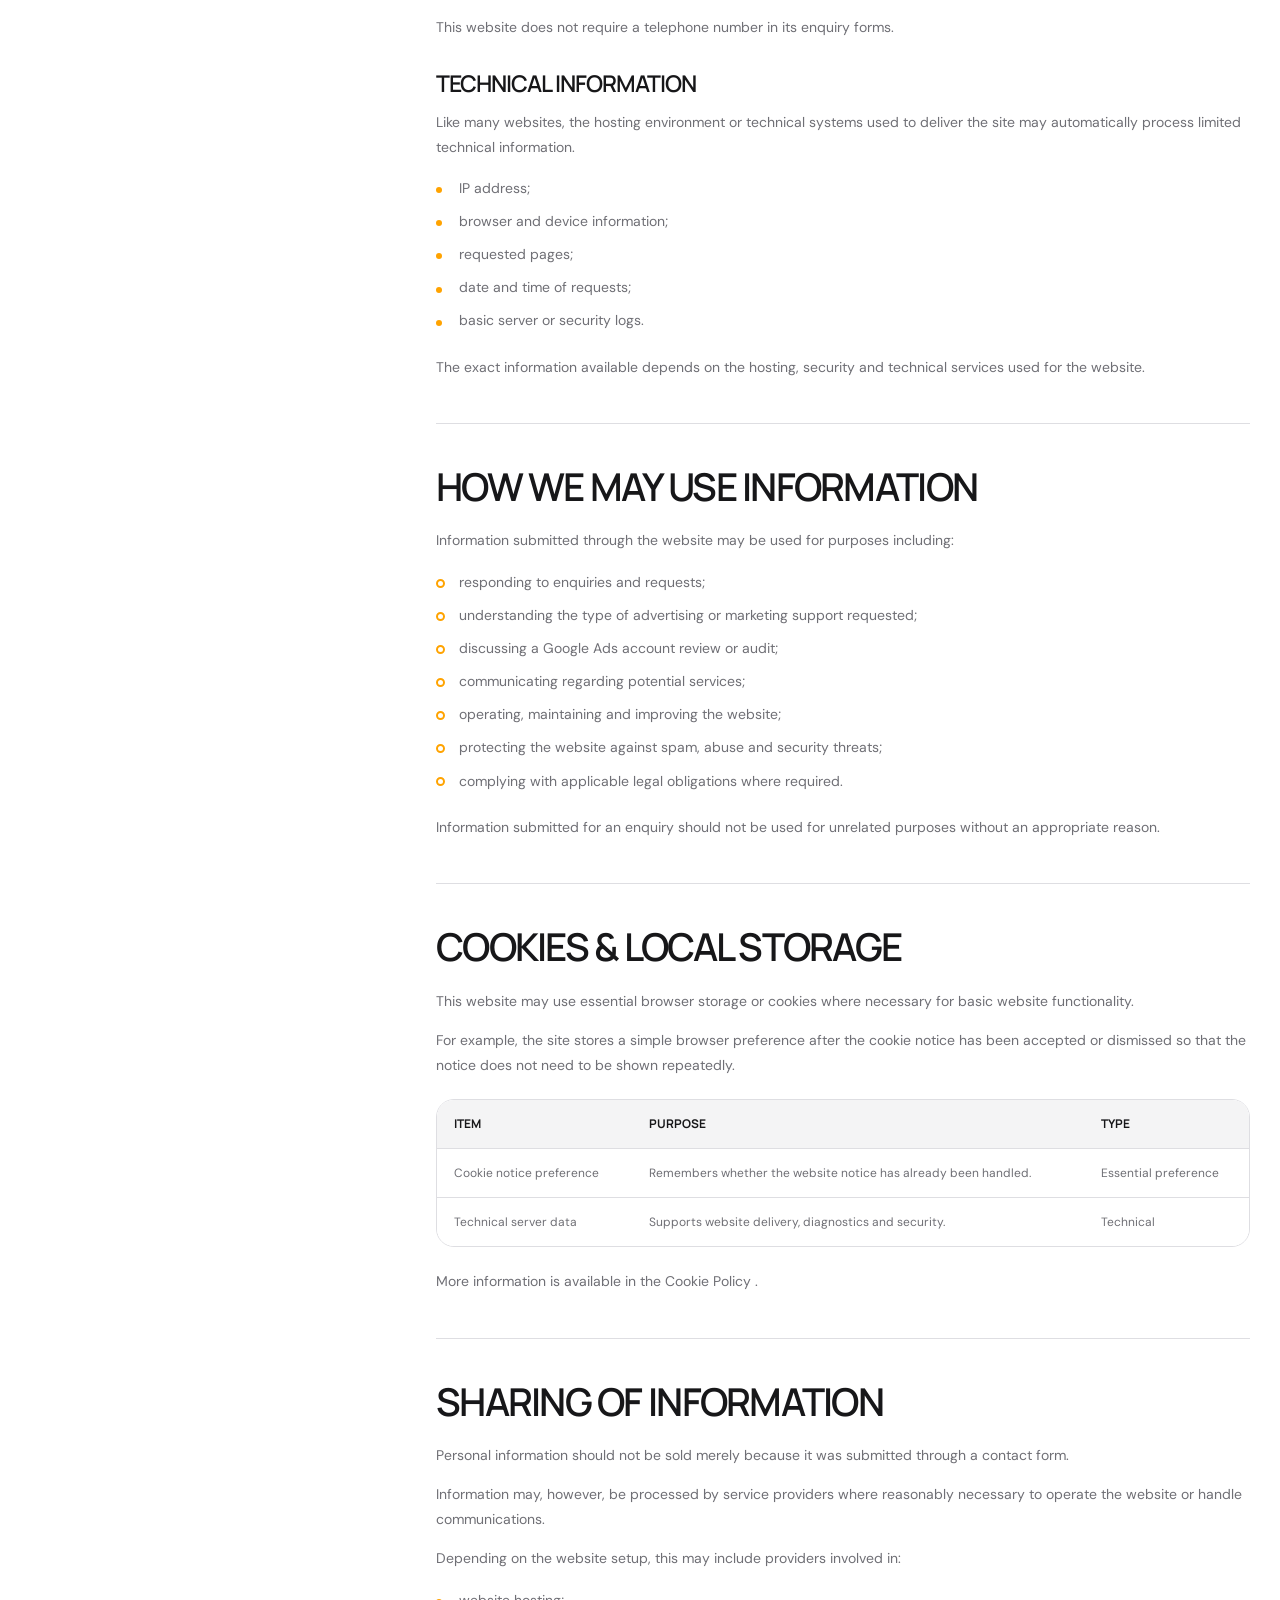
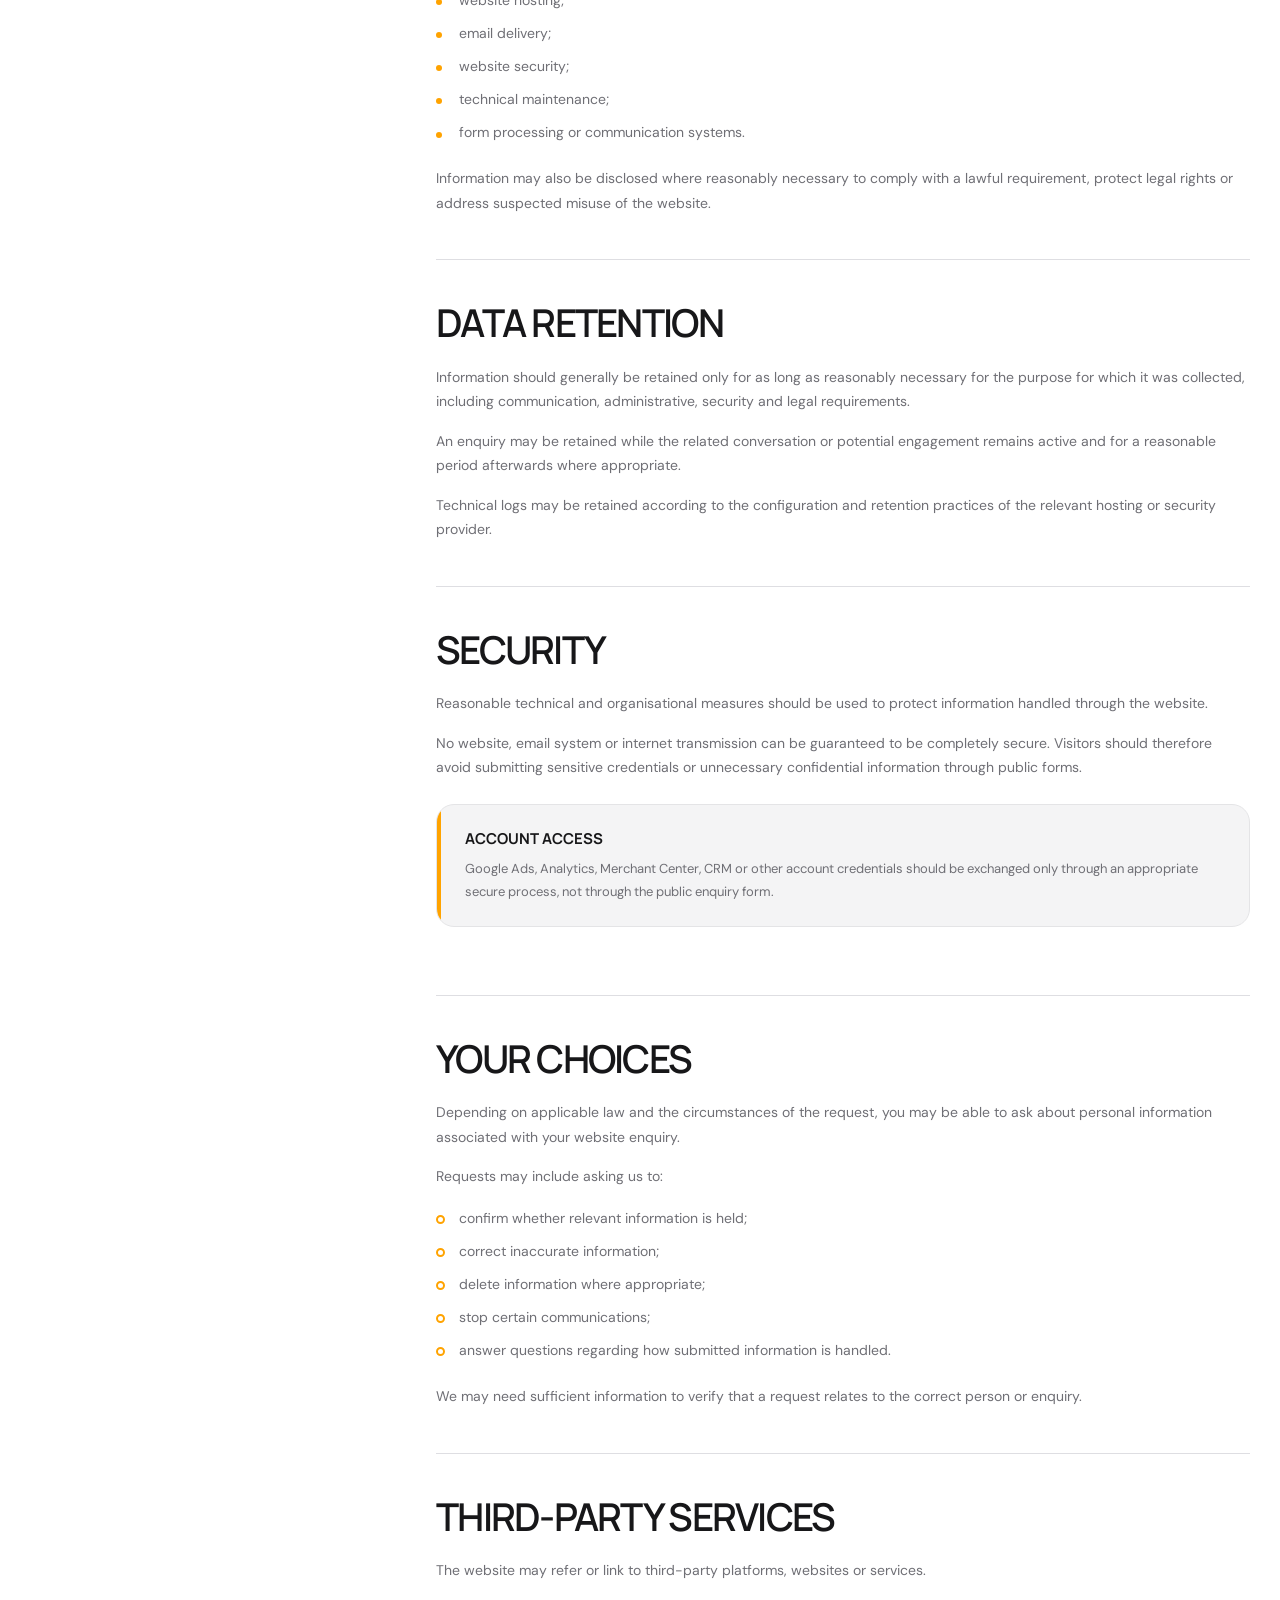
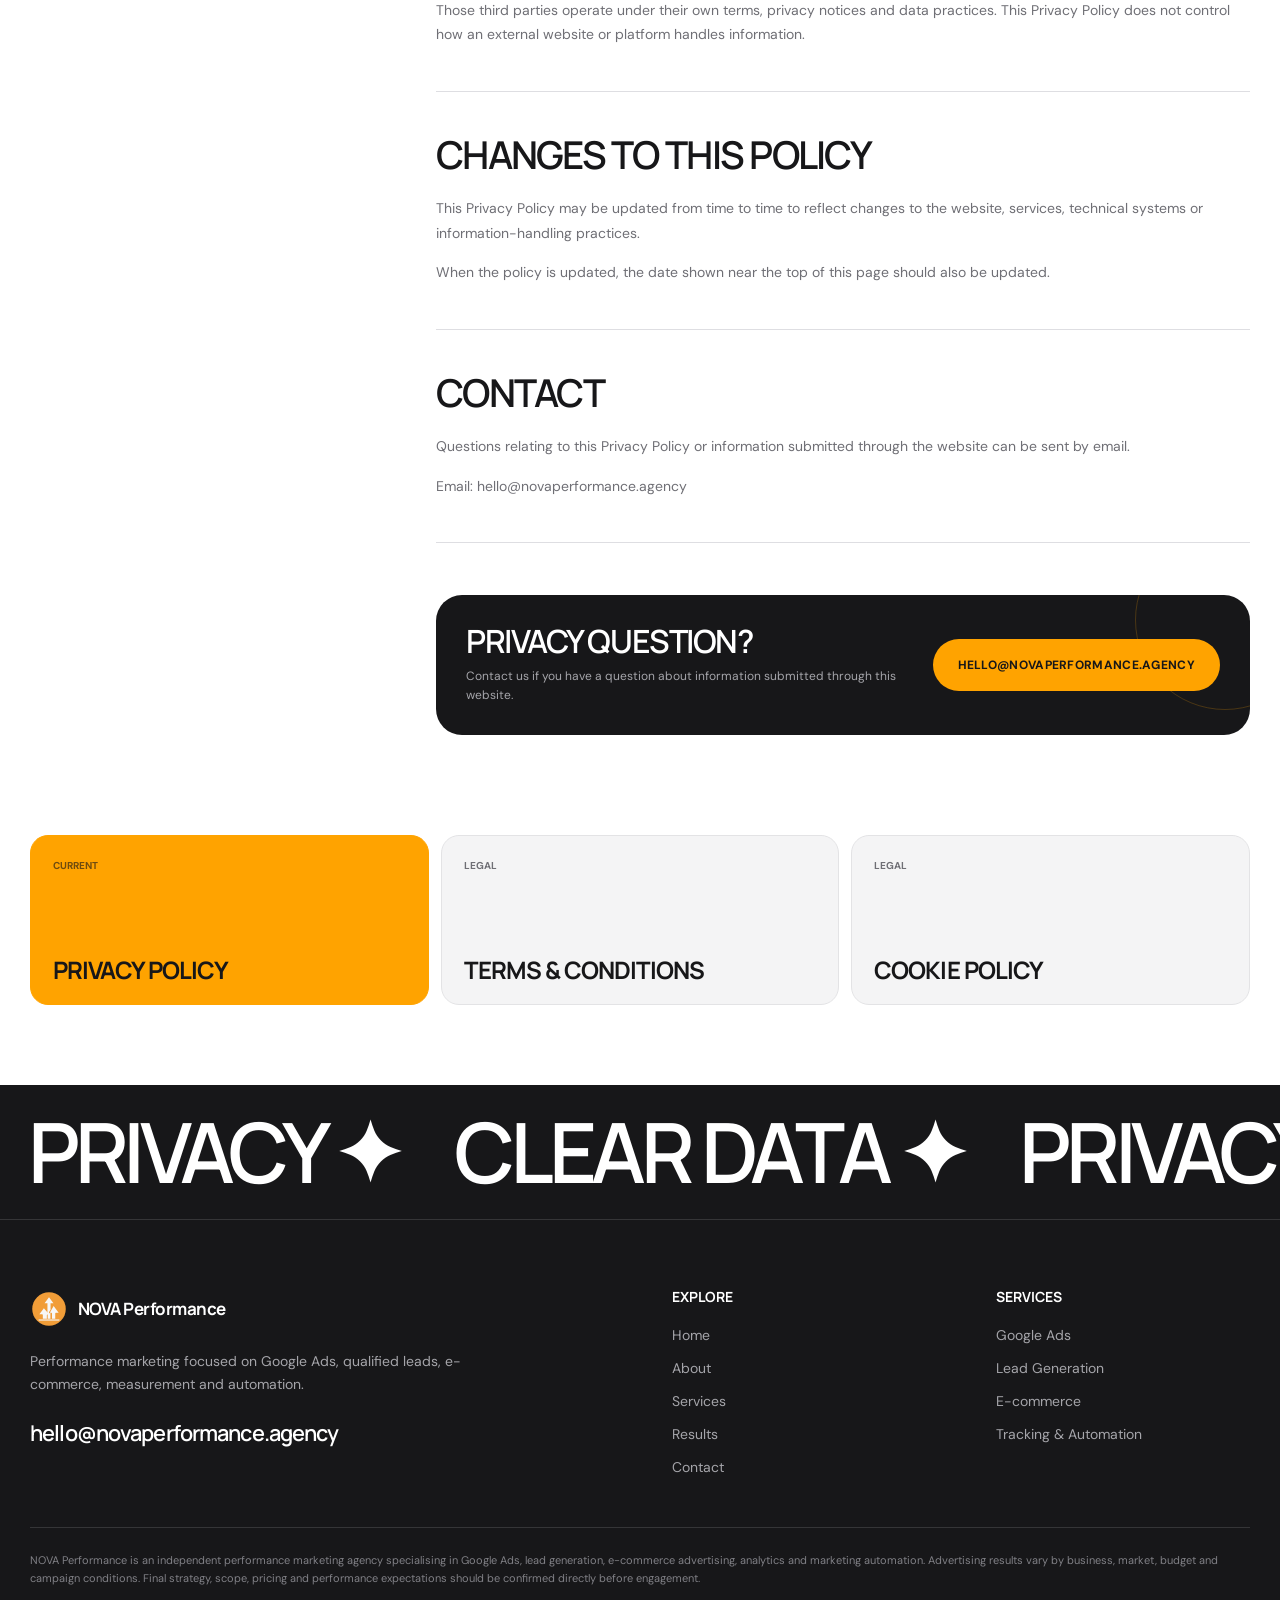
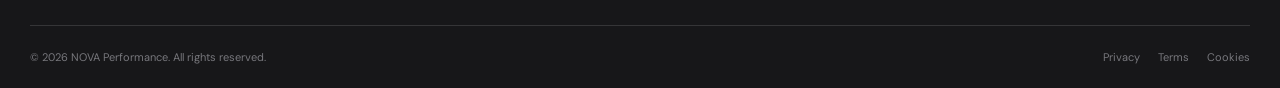
<file: privacy.html>
<!DOCTYPE html>
<html lang="en" class="no-js">

<head>
  <meta charset="UTF-8">

  <meta
    name="viewport"
    content="width=device-width, initial-scale=1.0"
  >

  <meta
    name="description"
    content="Privacy Policy explaining how NOVA Performance handles information submitted through this website."
  >

  <meta
    name="theme-color"
    content="#171719"
  >

  <title>
    Privacy Policy | NOVA Performance
  </title>

  <link
    rel="icon"
    type="image/png"
    href="assets/icons/favicon.png"
    data-config-favicon
  >

  <link
    rel="shortcut icon"
    href="assets/icons/favicon.ico"
  >

  <link
    rel="apple-touch-icon"
    href="assets/icons/apple-touch-icon.png"
  >

  <link
    rel="preconnect"
    href="https://fonts.googleapis.com"
  >

  <link
    rel="preconnect"
    href="https://fonts.gstatic.com"
    crossorigin
  >

  <link
    rel="stylesheet"
    href="https://fonts.googleapis.com/css2?family=DM+Sans:opsz,wght@9..40,300;9..40,400;9..40,500;9..40,600;9..40,700&family=Instrument+Serif:ital@0;1&family=Manrope:wght@400;500;600;700;800&display=swap"
  >

  <link
    rel="stylesheet"
    href="assets/css/global.css"
  >

  <link
    rel="stylesheet"
    href="assets/css/legal.css"
  >
</head>


<body
  class="legal-page"
  data-page-key="privacy"
>

  <a
    class="skip-link"
    href="#main-content"
  >
    Skip to content
  </a>


  <div class="site">


    <header class="site-header">

      <div class="container">

        <div class="header-shell">


          <a
            href="index.html"
            class="site-logo"
            data-company-aria="Go to {companyName} home"
          >

            <img
              src="assets/icons/logo.svg"
              data-config-logo
              alt=""
              width="38"
              height="38"
            >

            <span data-config="companyName">
              NOVA Performance
            </span>

          </a>


          <nav
            class="main-nav"
            aria-label="Main navigation"
          >

            <ul class="main-nav__list">

              <li>
                <a
                  class="main-nav__link"
                  href="index.html"
                >
                  Home
                </a>
              </li>

              <li>
                <a
                  class="main-nav__link"
                  href="index.html#about"
                >
                  About
                </a>
              </li>

              <li class="main-nav__item main-nav__item--dropdown">
                <button
                  class="main-nav__link main-nav__link--dropdown"
                  type="button"
                  aria-expanded="false"
                  aria-haspopup="true"
                  data-services-dropdown-toggle
                >
                  <span>Services</span>
                  <span class="main-nav__chevron" aria-hidden="true">
                    <svg viewBox="0 0 12 12" focusable="false">
                      <path d="M3 4.5 6 7.5 9 4.5" />
                    </svg>
                  </span>
                </button>

                <div class="services-dropdown" data-services-dropdown>
                  <a class="services-dropdown__link" href="google-ads-management.html">
                    <span>Google Ads</span>
                  </a>
                  <a class="services-dropdown__link" href="lead-generation.html">
                    <span>Lead Generation</span>
                  </a>
                  <a class="services-dropdown__link" href="ecommerce-advertising.html">
                    <span>E-commerce Ads</span>
                  </a>
                  <a class="services-dropdown__link" href="tracking-automation.html">
                    <span>Tracking &amp; Automation</span>
                  </a>
                </div>
              </li>

              <li>
                <a
                  class="main-nav__link"
                  href="index.html#cases"
                >
                  Results
                </a>
              </li>

              <li>
                <a
                  class="main-nav__link"
                  href="index.html#contact"
                >
                  Contact
                </a>
              </li>

            </ul>

          </nav>


          <div class="header-actions">


            <button
              class="header-search"
              type="button"
              data-search-open
              aria-label="Open search"
            >

              <svg
                viewBox="0 0 24 24"
                fill="none"
                aria-hidden="true"
              >
                <circle
                  cx="11"
                  cy="11"
                  r="6.5"
                  stroke="currentColor"
                  stroke-width="1.6"
                />

                <path
                  d="M16 16L21 21"
                  stroke="currentColor"
                  stroke-width="1.6"
                  stroke-linecap="round"
                />
              </svg>

            </button>


            <a
              class="btn btn--accent"
              href="index.html#contact"
            >
              Free Audit
            </a>


            <button
              class="menu-toggle"
              type="button"
              data-menu-open
              aria-expanded="false"
              aria-controls="menu-panel"
              aria-label="Open menu"
            >

              <span
                class="menu-toggle__dots"
                aria-hidden="true"
              >
                <span></span>
                <span></span>
                <span></span>
                <span></span>
              </span>

            </button>

          </div>

        </div>

      </div>

    </header>


    <div
      class="menu-panel"
      id="menu-panel"
      aria-hidden="true"
    >

      <div class="menu-panel__inner">


        <div class="menu-panel__content">


          <div class="menu-panel__top">

            <a
              href="index.html"
              class="site-logo"
            >

              <img
                src="assets/icons/logo.svg"
                data-config-logo
                alt=""
              >

              <span data-config="companyName">
                NOVA Performance
              </span>

            </a>


            <button
              class="menu-panel__close"
              type="button"
              data-menu-close
              aria-label="Close menu"
            >

              <svg
                viewBox="0 0 24 24"
                fill="none"
                aria-hidden="true"
              >
                <path
                  d="M5 5L19 19M19 5L5 19"
                  stroke="currentColor"
                  stroke-width="1.6"
                  stroke-linecap="round"
                />
              </svg>

            </button>

          </div>


          <nav
            class="menu-panel__nav"
            aria-label="Fullscreen navigation"
          >

            <ul class="menu-panel__list">

              <li class="menu-panel__item">
                <a
                  class="menu-panel__link"
                  href="index.html"
                >
                  Home
                </a>
              </li>

              <li class="menu-panel__item">
                <a
                  class="menu-panel__link"
                  href="google-ads-management.html"
                >
                  Google Ads
                </a>
              </li>

              <li class="menu-panel__item">
                <a
                  class="menu-panel__link"
                  href="lead-generation.html"
                >
                  Lead Generation
                </a>
              </li>

              <li class="menu-panel__item">
                <a
                  class="menu-panel__link"
                  href="ecommerce-advertising.html"
                >
                  E-commerce
                </a>
              </li>

              <li class="menu-panel__item">
                <a
                  class="menu-panel__link"
                  href="tracking-automation.html"
                >
                  Tracking
                </a>
              </li>

              <li class="menu-panel__item">
                <a
                  class="menu-panel__link"
                  href="index.html#contact"
                >
                  Contact
                </a>
              </li>

            </ul>

          </nav>


          <div class="menu-panel__bottom">

            <span>
              Performance marketing.
              Built around business outcomes.
            </span>

            <a
              class="menu-panel__email"
              href="mailto:hello@novaperformance.agency"
              data-config-email-link
              data-email-text
            >
              hello@novaperformance.agency
            </a>

          </div>

        </div>


        <div class="menu-panel__visual">

          <img
            src="assets/images/home/menu-performance.webp"
            alt="Performance marketing data interface"
          >

          <div class="menu-panel__visual-copy">

            <strong>
              Data with
              <span class="accent-word">
                purpose.
              </span>
            </strong>

            <span>
              Clear information practices
              across the website and enquiry process.
            </span>

          </div>

        </div>

      </div>

    </div>


    <div
      class="search"
      aria-hidden="true"
      role="dialog"
      aria-modal="true"
      aria-label="Site search"
    >

      <div class="search__dialog">

        <div class="search__top">

          <h2 class="search__title">
            Search
          </h2>


          <button
            class="search__close"
            type="button"
            data-search-close
            aria-label="Close search"
          >

            <svg
              viewBox="0 0 24 24"
              fill="none"
              aria-hidden="true"
            >
              <path
                d="M5 5L19 19M19 5L5 19"
                stroke="currentColor"
                stroke-width="1.6"
                stroke-linecap="round"
              />
            </svg>

          </button>

        </div>


        <div class="search__field">

          <input
            class="search__input"
            type="search"
            placeholder="Start typing..."
            autocomplete="off"
            aria-label="Search website"
          >

        </div>


        <div
          class="search__results"
          aria-live="polite"
        ></div>

      </div>

    </div>


    <main id="main-content">


      <section class="legal-hero">

        <div class="container legal-hero__container">


          <div class="legal-hero__content">

            <span class="mini-label legal-hero__label">
              Legal
            </span>


            <h1 class="legal-hero__title">
              Privacy
              <span class="accent-word">
                Policy.
              </span>
            </h1>


            <span class="legal-hero__updated">
              Last updated: August 2026
            </span>

          </div>


          <p class="legal-hero__summary">
            This Privacy Policy explains what
            information may be collected through
            this website, how it may be used
            and the choices available to visitors.
          </p>

        </div>

      </section>


      <div class="legal-marquee marquee marquee--accent">

        <div class="marquee__track">


          <div class="marquee__group">

            <span class="marquee__item">
              Privacy ✦
            </span>

            <span class="marquee__item">
              Website Data ✦
            </span>

            <span class="marquee__item">
              Contact Requests ✦
            </span>

            <span class="marquee__item">
              Cookies ✦
            </span>

            <span class="marquee__item">
              Your Choices ✦
            </span>

          </div>


          <div
            class="marquee__group"
            aria-hidden="true"
          >

            <span class="marquee__item">
              Privacy ✦
            </span>

            <span class="marquee__item">
              Website Data ✦
            </span>

            <span class="marquee__item">
              Contact Requests ✦
            </span>

            <span class="marquee__item">
              Cookies ✦
            </span>

            <span class="marquee__item">
              Your Choices ✦
            </span>

          </div>

        </div>

      </div>


      <section class="legal-content">

        <div class="container">

          <div class="legal-content__grid">


            <aside class="legal-sidebar">

              <div class="legal-sidebar__box">

                <h2 class="legal-sidebar__title">
                  On this page
                </h2>


                <nav
                  class="legal-sidebar__nav"
                  aria-label="Privacy Policy sections"
                >

                  <a
                    class="legal-sidebar__link"
                    href="#overview"
                  >
                    Overview
                  </a>

                  <a
                    class="legal-sidebar__link"
                    href="#information"
                  >
                    Information
                  </a>

                  <a
                    class="legal-sidebar__link"
                    href="#usage"
                  >
                    How We Use It
                  </a>

                  <a
                    class="legal-sidebar__link"
                    href="#cookies"
                  >
                    Cookies
                  </a>

                  <a
                    class="legal-sidebar__link"
                    href="#sharing"
                  >
                    Sharing
                  </a>

                  <a
                    class="legal-sidebar__link"
                    href="#retention"
                  >
                    Retention
                  </a>

                  <a
                    class="legal-sidebar__link"
                    href="#security"
                  >
                    Security
                  </a>

                  <a
                    class="legal-sidebar__link"
                    href="#choices"
                  >
                    Your Choices
                  </a>

                  <a
                    class="legal-sidebar__link"
                    href="#changes"
                  >
                    Changes
                  </a>

                  <a
                    class="legal-sidebar__link"
                    href="#contact-privacy"
                  >
                    Contact
                  </a>

                </nav>

              </div>


              <div class="legal-sidebar__contact">

                <span class="legal-sidebar__contact-label">
                  Privacy question?
                </span>

                <p>
                  Contact us by email regarding
                  this Privacy Policy or information
                  submitted through the website.
                </p>


                <a
                  class="legal-sidebar__email"
                  href="mailto:hello@novaperformance.agency"
                  data-config-email-link
                  data-email-text
                >
                  hello@novaperformance.agency
                </a>

              </div>

            </aside>


            <article class="legal-article">


              <div class="legal-article__intro">

                <p class="legal-article__lead">
                  We aim to collect only the
                  information reasonably necessary
                  to operate this website,
                  respond to enquiries and
                  discuss requested services.
                </p>


                <p>
                  This policy applies to information
                  handled through this website.
                  It does not automatically apply to
                  third-party websites, advertising
                  platforms or services that may be
                  linked from this site.
                </p>

              </div>


              <section
                class="legal-section"
                id="overview"
              >

                <h2>
                  Overview
                </h2>


                <p>
                  <span data-config="companyName">
                    NOVA Performance
                  </span>
                  provides performance marketing,
                  Google Ads, lead generation,
                  e-commerce advertising,
                  analytics and automation services.
                </p>


                <p>
                  Visitors can browse the website
                  without submitting a contact form.
                  If you choose to contact us,
                  the information you provide may
                  be used to respond to your request
                  and discuss relevant services.
                </p>


                <div class="legal-note">

                  <strong>
                    Important
                  </strong>

                  <p>
                    Please avoid submitting passwords,
                    payment card information,
                    advertising-platform credentials
                    or other confidential access
                    information through the public
                    contact forms on this website.
                  </p>

                </div>

              </section>


              <section
                class="legal-section"
                id="information"
              >

                <h2>
                  Information We May Collect
                </h2>


                <h3>
                  Information you provide
                </h3>


                <p>
                  When you submit a website enquiry,
                  the form may request information such as:
                </p>


                <ul class="legal-list">

                  <li>
                    your name;
                  </li>

                  <li>
                    company or organisation name;
                  </li>

                  <li>
                    business email address;
                  </li>

                  <li>
                    website address;
                  </li>

                  <li>
                    business type;
                  </li>

                  <li>
                    approximate monthly
                    advertising budget;
                  </li>

                  <li>
                    the service or area
                    you need help with;
                  </li>

                  <li>
                    information included in
                    your message or enquiry.
                  </li>

                </ul>


                <p>
                  This website does not require
                  a telephone number in its
                  enquiry forms.
                </p>


                <h3>
                  Technical information
                </h3>


                <p>
                  Like many websites, the hosting
                  environment or technical systems
                  used to deliver the site may
                  automatically process limited
                  technical information.
                </p>


                <ul class="legal-list">

                  <li>
                    IP address;
                  </li>

                  <li>
                    browser and device information;
                  </li>

                  <li>
                    requested pages;
                  </li>

                  <li>
                    date and time of requests;
                  </li>

                  <li>
                    basic server or security logs.
                  </li>

                </ul>


                <p>
                  The exact information available
                  depends on the hosting,
                  security and technical services
                  used for the website.
                </p>

              </section>


              <section
                class="legal-section"
                id="usage"
              >

                <h2>
                  How We May Use Information
                </h2>


                <p>
                  Information submitted through
                  the website may be used for
                  purposes including:
                </p>


                <ul class="legal-list legal-list--check">

                  <li>
                    responding to enquiries
                    and requests;
                  </li>

                  <li>
                    understanding the type of
                    advertising or marketing
                    support requested;
                  </li>

                  <li>
                    discussing a Google Ads
                    account review or audit;
                  </li>

                  <li>
                    communicating regarding
                    potential services;
                  </li>

                  <li>
                    operating, maintaining and
                    improving the website;
                  </li>

                  <li>
                    protecting the website against
                    spam, abuse and security threats;
                  </li>

                  <li>
                    complying with applicable
                    legal obligations where required.
                  </li>

                </ul>


                <p>
                  Information submitted for an
                  enquiry should not be used for
                  unrelated purposes without an
                  appropriate reason.
                </p>

              </section>


              <section
                class="legal-section"
                id="cookies"
              >

                <h2>
                  Cookies & Local Storage
                </h2>


                <p>
                  This website may use essential
                  browser storage or cookies where
                  necessary for basic website
                  functionality.
                </p>


                <p>
                  For example, the site stores a
                  simple browser preference after
                  the cookie notice has been
                  accepted or dismissed so that
                  the notice does not need to be
                  shown repeatedly.
                </p>


                <div class="legal-table-wrap">

                  <table class="legal-table">

                    <thead>

                      <tr>
                        <th>
                          Item
                        </th>

                        <th>
                          Purpose
                        </th>

                        <th>
                          Type
                        </th>
                      </tr>

                    </thead>


                    <tbody>

                      <tr>
                        <td>
                          Cookie notice preference
                        </td>

                        <td>
                          Remembers whether the
                          website notice has already
                          been handled.
                        </td>

                        <td>
                          Essential preference
                        </td>
                      </tr>

                      <tr>
                        <td>
                          Technical server data
                        </td>

                        <td>
                          Supports website delivery,
                          diagnostics and security.
                        </td>

                        <td>
                          Technical
                        </td>
                      </tr>

                    </tbody>

                  </table>

                </div>


                <p>
                  More information is available
                  in the
                  <a href="cookies.html">
                    Cookie Policy
                  </a>.
                </p>

              </section>


              <section
                class="legal-section"
                id="sharing"
              >

                <h2>
                  Sharing of Information
                </h2>


                <p>
                  Personal information should not
                  be sold merely because it was
                  submitted through a contact form.
                </p>


                <p>
                  Information may, however,
                  be processed by service providers
                  where reasonably necessary to
                  operate the website or handle
                  communications.
                </p>


                <p>
                  Depending on the website setup,
                  this may include providers
                  involved in:
                </p>


                <ul class="legal-list">

                  <li>
                    website hosting;
                  </li>

                  <li>
                    email delivery;
                  </li>

                  <li>
                    website security;
                  </li>

                  <li>
                    technical maintenance;
                  </li>

                  <li>
                    form processing or
                    communication systems.
                  </li>

                </ul>


                <p>
                  Information may also be disclosed
                  where reasonably necessary to
                  comply with a lawful requirement,
                  protect legal rights or address
                  suspected misuse of the website.
                </p>

              </section>


              <section
                class="legal-section"
                id="retention"
              >

                <h2>
                  Data Retention
                </h2>


                <p>
                  Information should generally be
                  retained only for as long as
                  reasonably necessary for the
                  purpose for which it was collected,
                  including communication,
                  administrative, security and
                  legal requirements.
                </p>


                <p>
                  An enquiry may be retained while
                  the related conversation or
                  potential engagement remains active
                  and for a reasonable period
                  afterwards where appropriate.
                </p>


                <p>
                  Technical logs may be retained
                  according to the configuration
                  and retention practices of the
                  relevant hosting or security
                  provider.
                </p>

              </section>


              <section
                class="legal-section"
                id="security"
              >

                <h2>
                  Security
                </h2>


                <p>
                  Reasonable technical and
                  organisational measures should be
                  used to protect information handled
                  through the website.
                </p>


                <p>
                  No website, email system or
                  internet transmission can be
                  guaranteed to be completely secure.
                  Visitors should therefore avoid
                  submitting sensitive credentials
                  or unnecessary confidential
                  information through public forms.
                </p>


                <div class="legal-note">

                  <strong>
                    Account access
                  </strong>

                  <p>
                    Google Ads, Analytics,
                    Merchant Center, CRM or other
                    account credentials should be
                    exchanged only through an
                    appropriate secure process,
                    not through the public enquiry form.
                  </p>

                </div>

              </section>


              <section
                class="legal-section"
                id="choices"
              >

                <h2>
                  Your Choices
                </h2>


                <p>
                  Depending on applicable law and
                  the circumstances of the request,
                  you may be able to ask about
                  personal information associated
                  with your website enquiry.
                </p>


                <p>
                  Requests may include asking us to:
                </p>


                <ul class="legal-list legal-list--check">

                  <li>
                    confirm whether relevant
                    information is held;
                  </li>

                  <li>
                    correct inaccurate information;
                  </li>

                  <li>
                    delete information where
                    appropriate;
                  </li>

                  <li>
                    stop certain communications;
                  </li>

                  <li>
                    answer questions regarding how
                    submitted information is handled.
                  </li>

                </ul>


                <p>
                  We may need sufficient information
                  to verify that a request relates
                  to the correct person or enquiry.
                </p>

              </section>


              <section
                class="legal-section"
                id="third-parties"
              >

                <h2>
                  Third-Party Services
                </h2>


                <p>
                  The website may refer or link to
                  third-party platforms, websites
                  or services.
                </p>


                <p>
                  Those third parties operate under
                  their own terms, privacy notices
                  and data practices.
                  This Privacy Policy does not
                  control how an external website
                  or platform handles information.
                </p>

              </section>


              <section
                class="legal-section"
                id="changes"
              >

                <h2>
                  Changes to This Policy
                </h2>


                <p>
                  This Privacy Policy may be updated
                  from time to time to reflect
                  changes to the website,
                  services, technical systems or
                  information-handling practices.
                </p>


                <p>
                  When the policy is updated,
                  the date shown near the top
                  of this page should also
                  be updated.
                </p>

              </section>


              <section
                class="legal-section"
                id="contact-privacy"
              >

                <h2>
                  Contact
                </h2>


                <p>
                  Questions relating to this
                  Privacy Policy or information
                  submitted through the website
                  can be sent by email.
                </p>


                <p>
                  Email:
                  <a
                    href="mailto:hello@novaperformance.agency"
                    data-config-email-link
                    data-email-text
                  >
                    hello@novaperformance.agency
                  </a>
                </p>

              </section>


              <div class="legal-contact">

                <div class="legal-contact__copy">

                  <h2>
                    Privacy question?
                  </h2>

                  <p>
                    Contact us if you have a
                    question about information
                    submitted through this website.
                  </p>

                </div>


                <div class="legal-contact__action">

                  <a
                    class="btn btn--accent"
                    href="mailto:hello@novaperformance.agency"
                    data-config-email-link
                  >
                    Email Us
                  </a>

                </div>

              </div>

            </article>

          </div>

        </div>

      </section>


      <section class="legal-next">

        <div class="container">

          <div class="legal-next__grid">


            <a
              class="legal-next__card"
              href="privacy.html"
            >
              <span>
                Current
              </span>

              <strong>
                Privacy Policy
              </strong>
            </a>


            <a
              class="legal-next__card"
              href="terms.html"
            >
              <span>
                Legal
              </span>

              <strong>
                Terms & Conditions
              </strong>
            </a>


            <a
              class="legal-next__card"
              href="cookies.html"
            >
              <span>
                Legal
              </span>

              <strong>
                Cookie Policy
              </strong>
            </a>

          </div>

        </div>

      </section>

    </main>


    <div class="footer-contact-marquee marquee">

      <div class="marquee__track">


        <div class="marquee__group">

          <span class="marquee__item">
            Privacy ✦
          </span>

          <span class="marquee__item">
            Clear Data ✦
          </span>

          <span class="marquee__item">
            Privacy ✦
          </span>

          <span class="marquee__item">
            Clear Data ✦
          </span>

        </div>


        <div
          class="marquee__group"
          aria-hidden="true"
        >

          <span class="marquee__item">
            Privacy ✦
          </span>

          <span class="marquee__item">
            Clear Data ✦
          </span>

          <span class="marquee__item">
            Privacy ✦
          </span>

          <span class="marquee__item">
            Clear Data ✦
          </span>

        </div>

      </div>

    </div>


    <footer class="site-footer">

      <div class="container">


        <div class="footer-main">


          <div class="footer-grid">


            <div class="footer-brand">

              <a
                href="index.html"
                class="site-logo"
              >

                <img
                  src="assets/icons/logo.svg"
                  data-config-logo
                  alt=""
                >

                <span data-config="companyName">
                  NOVA Performance
                </span>

              </a>


              <p class="footer-brand__text">
                Performance marketing focused on
                Google Ads, qualified leads,
                e-commerce, measurement
                and automation.
              </p>


              <a
                class="footer-email"
                href="mailto:hello@novaperformance.agency"
                data-config-email-link
                data-email-text
              >
                hello@novaperformance.agency
              </a>

            </div>


            <div>

              <h3 class="footer-title">
                Explore
              </h3>

              <nav class="footer-links">

                <a
                  class="footer-link"
                  href="index.html"
                >
                  Home
                </a>

                <a
                  class="footer-link"
                  href="index.html#about"
                >
                  About
                </a>

                <a
                  class="footer-link"
                  href="index.html#services"
                >
                  Services
                </a>

                <a
                  class="footer-link"
                  href="index.html#cases"
                >
                  Results
                </a>

                <a
                  class="footer-link"
                  href="index.html#contact"
                >
                  Contact
                </a>

              </nav>

            </div>


            <div>

              <h3 class="footer-title">
                Services
              </h3>

              <nav class="footer-links">

                <a
                  class="footer-link"
                  href="google-ads-management.html"
                >
                  Google Ads
                </a>

                <a
                  class="footer-link"
                  href="lead-generation.html"
                >
                  Lead Generation
                </a>

                <a
                  class="footer-link"
                  href="ecommerce-advertising.html"
                >
                  E-commerce
                </a>

                <a
                  class="footer-link"
                  href="tracking-automation.html"
                >
                  Tracking & Automation
                </a>

              </nav>

            </div>

          </div>


          <p
            class="footer-disclaimer"
            data-config-disclaimer
          >
            NOVA Performance is an independent
            performance marketing agency.
          </p>

        </div>


        <div class="footer-bottom">

          <span>
            © <span id="current-year">2026</span>
            <span data-config="companyName">
              NOVA Performance
            </span>.
            All rights reserved.
          </span>


          <nav
            class="footer-legal"
            aria-label="Legal"
          >

            <a href="privacy.html">
              Privacy
            </a>

            <a href="terms.html">
              Terms
            </a>

            <a href="cookies.html">
              Cookies
            </a>

          </nav>

        </div>

      </div>

    </footer>


    <aside
      class="cookie-card"
      aria-label="Cookie notice"
    >

      <span
        class="cookie-card__icon"
        aria-hidden="true"
      >

        <svg
          viewBox="0 0 24 24"
          fill="none"
        >
          <circle
            cx="12"
            cy="12"
            r="7"
            stroke="currentColor"
            stroke-width="1.6"
          />

          <circle
            cx="9"
            cy="10"
            r="1"
            fill="currentColor"
          />

          <circle
            cx="14"
            cy="14"
            r="1"
            fill="currentColor"
          />

          <circle
            cx="15"
            cy="9"
            r="1"
            fill="currentColor"
          />
        </svg>

      </span>


      <p class="cookie-card__copy">
        We use essential cookies to keep
        the website working.
        See our
        <a href="cookies.html">
          Cookie Policy
        </a>.
      </p>


      <div class="cookie-card__actions">

        <button
          class="cookie-card__btn"
          type="button"
          data-cookie-accept
        >
          Accept
        </button>


        <button
          class="cookie-card__close"
          type="button"
          data-cookie-close
          aria-label="Close cookie notice"
        >

          <svg
            viewBox="0 0 24 24"
            fill="none"
          >
            <path
              d="M6 6L18 18M18 6L6 18"
              stroke="currentColor"
              stroke-width="1.6"
              stroke-linecap="round"
            />
          </svg>

        </button>

      </div>

    </aside>

  </div>


  <script
    src="config/config.js"
    defer
  ></script>

  <script
    src="assets/js/global.js"
    defer
  ></script>

  <script
    src="assets/js/legal.js"
    defer
  ></script>

</body>
</html>
</file>
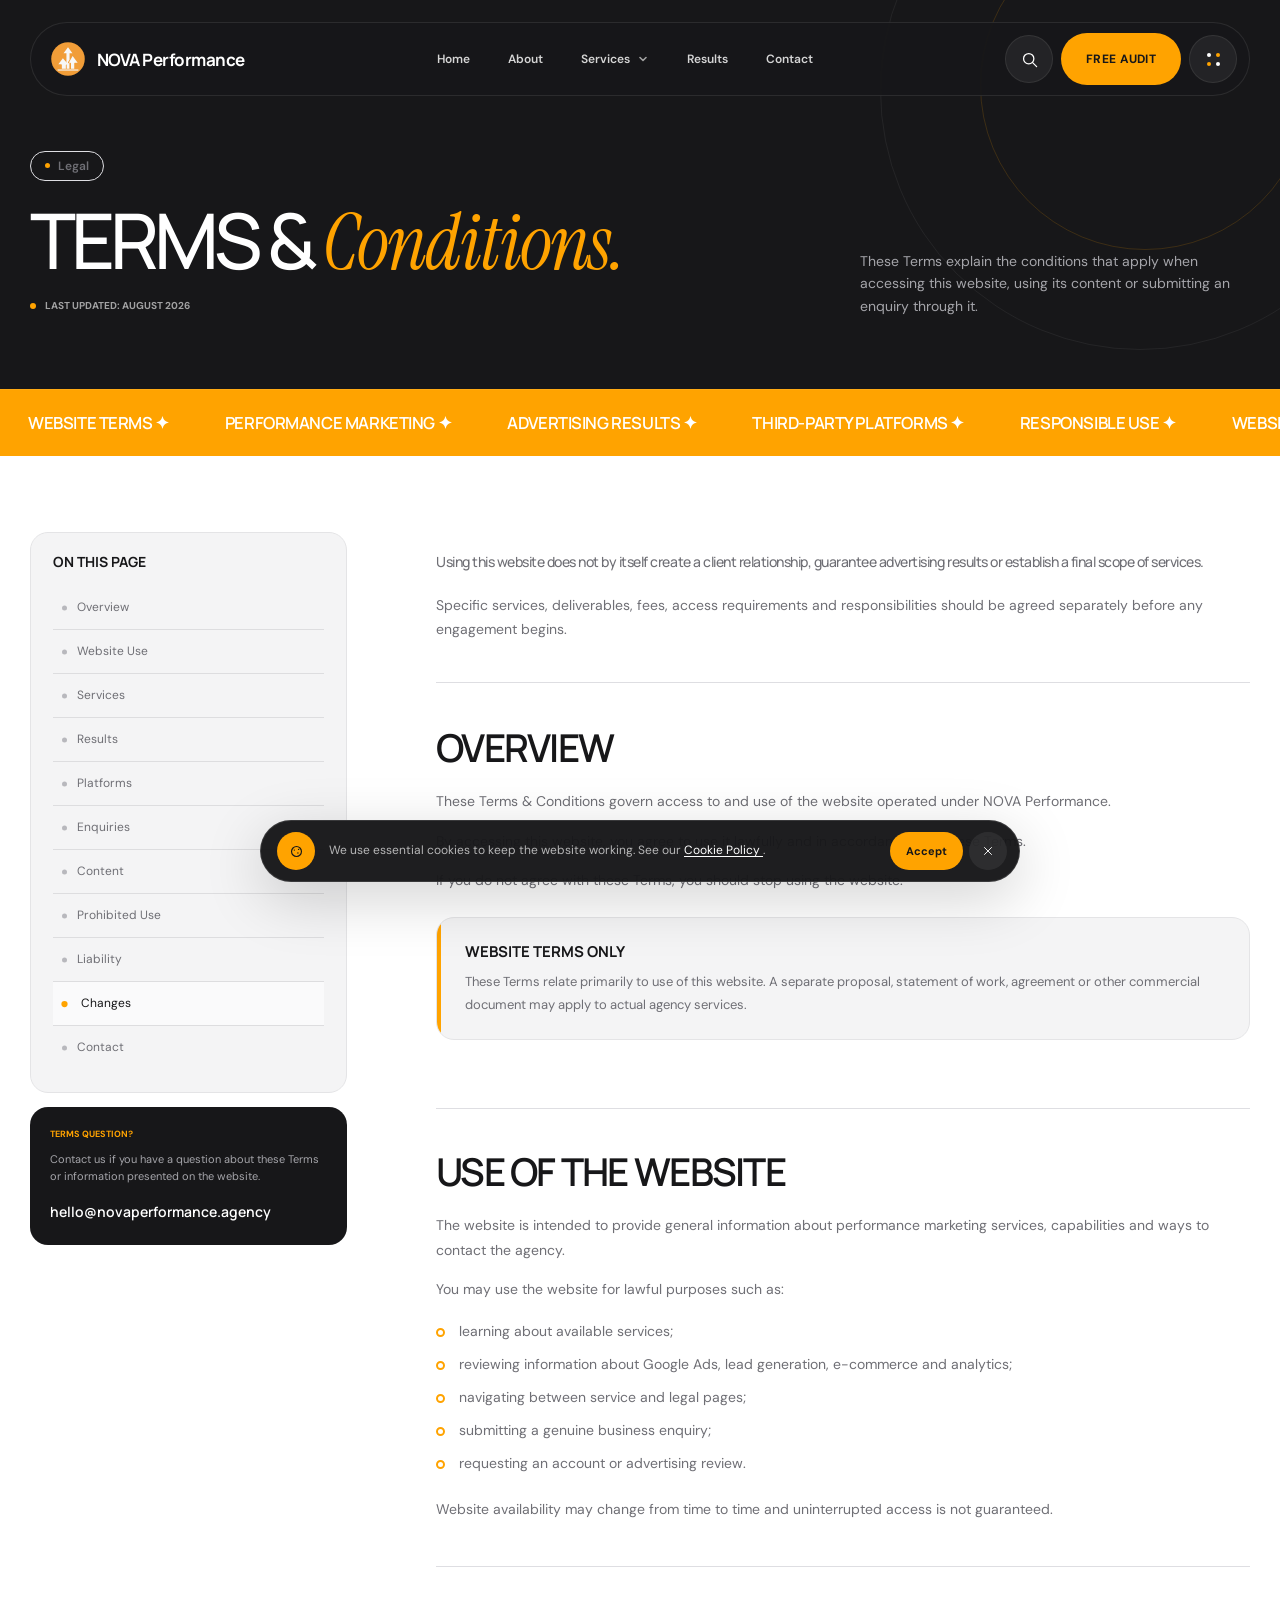
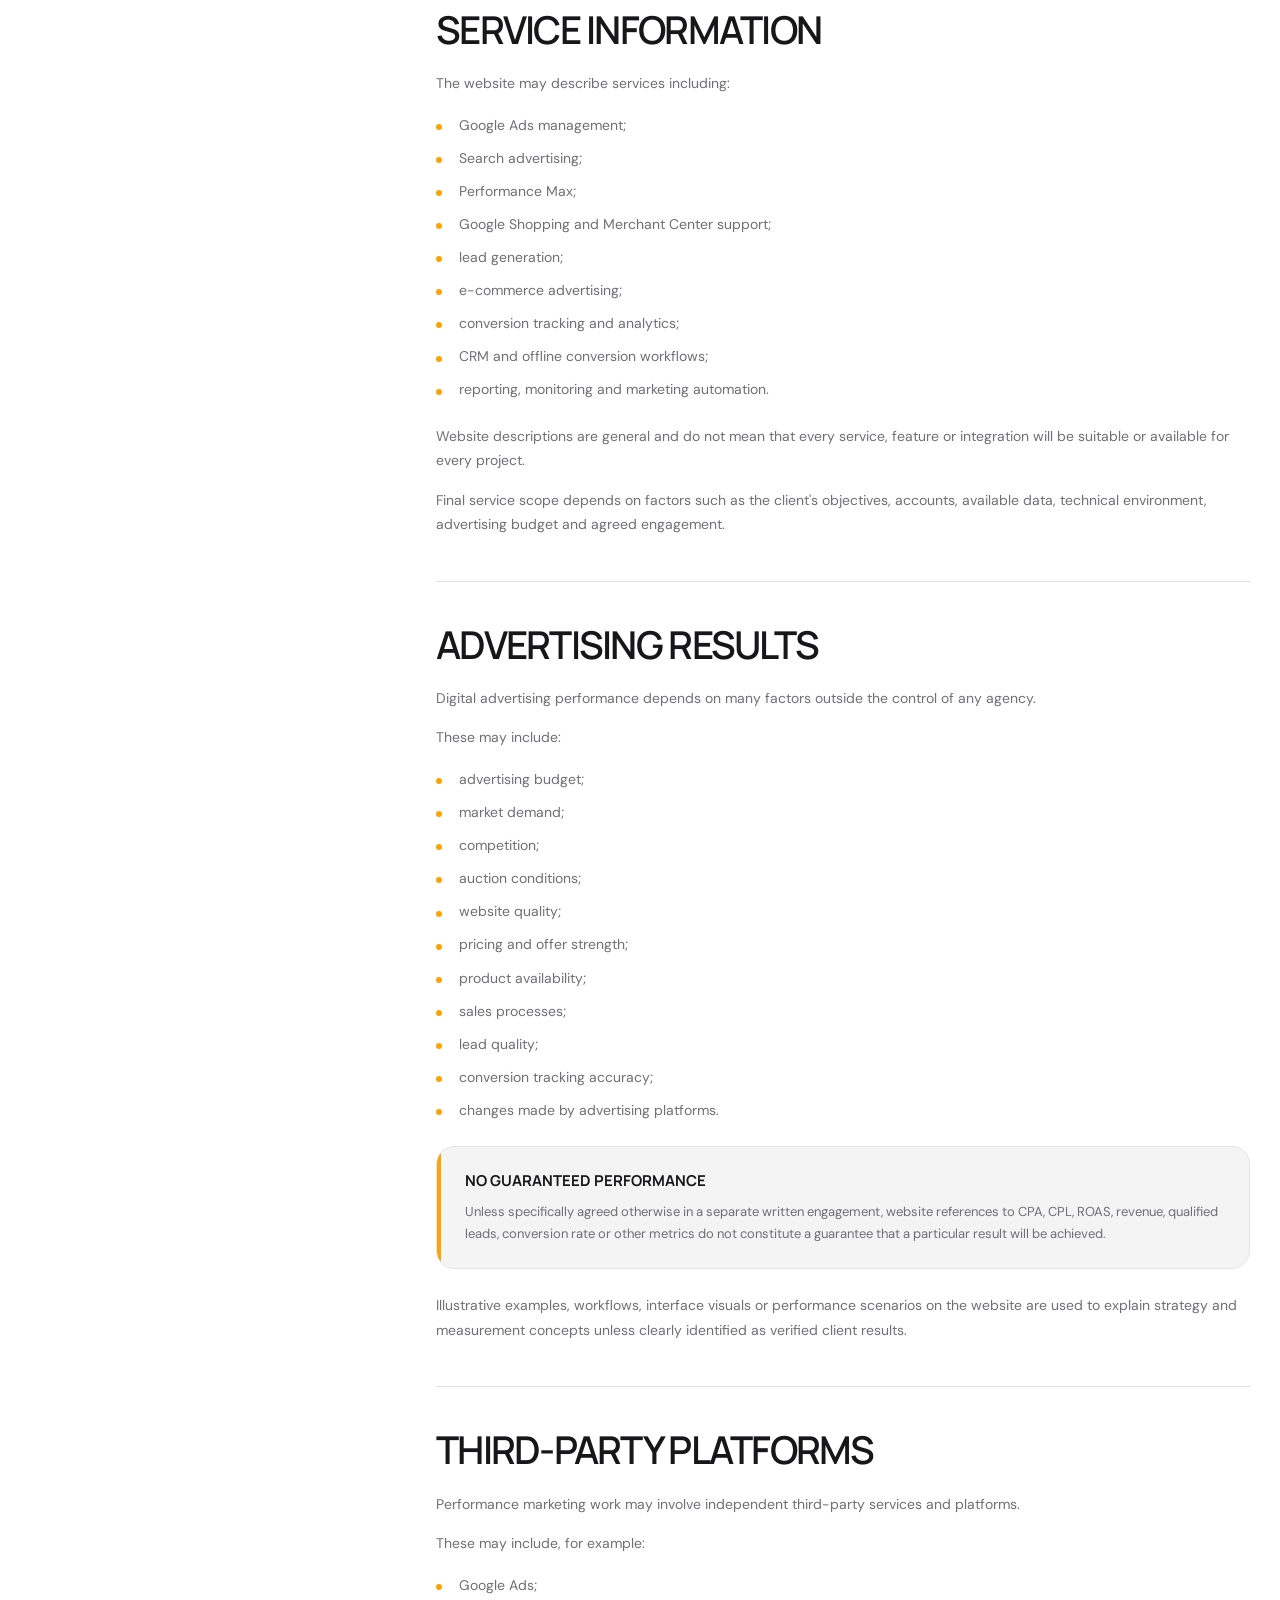
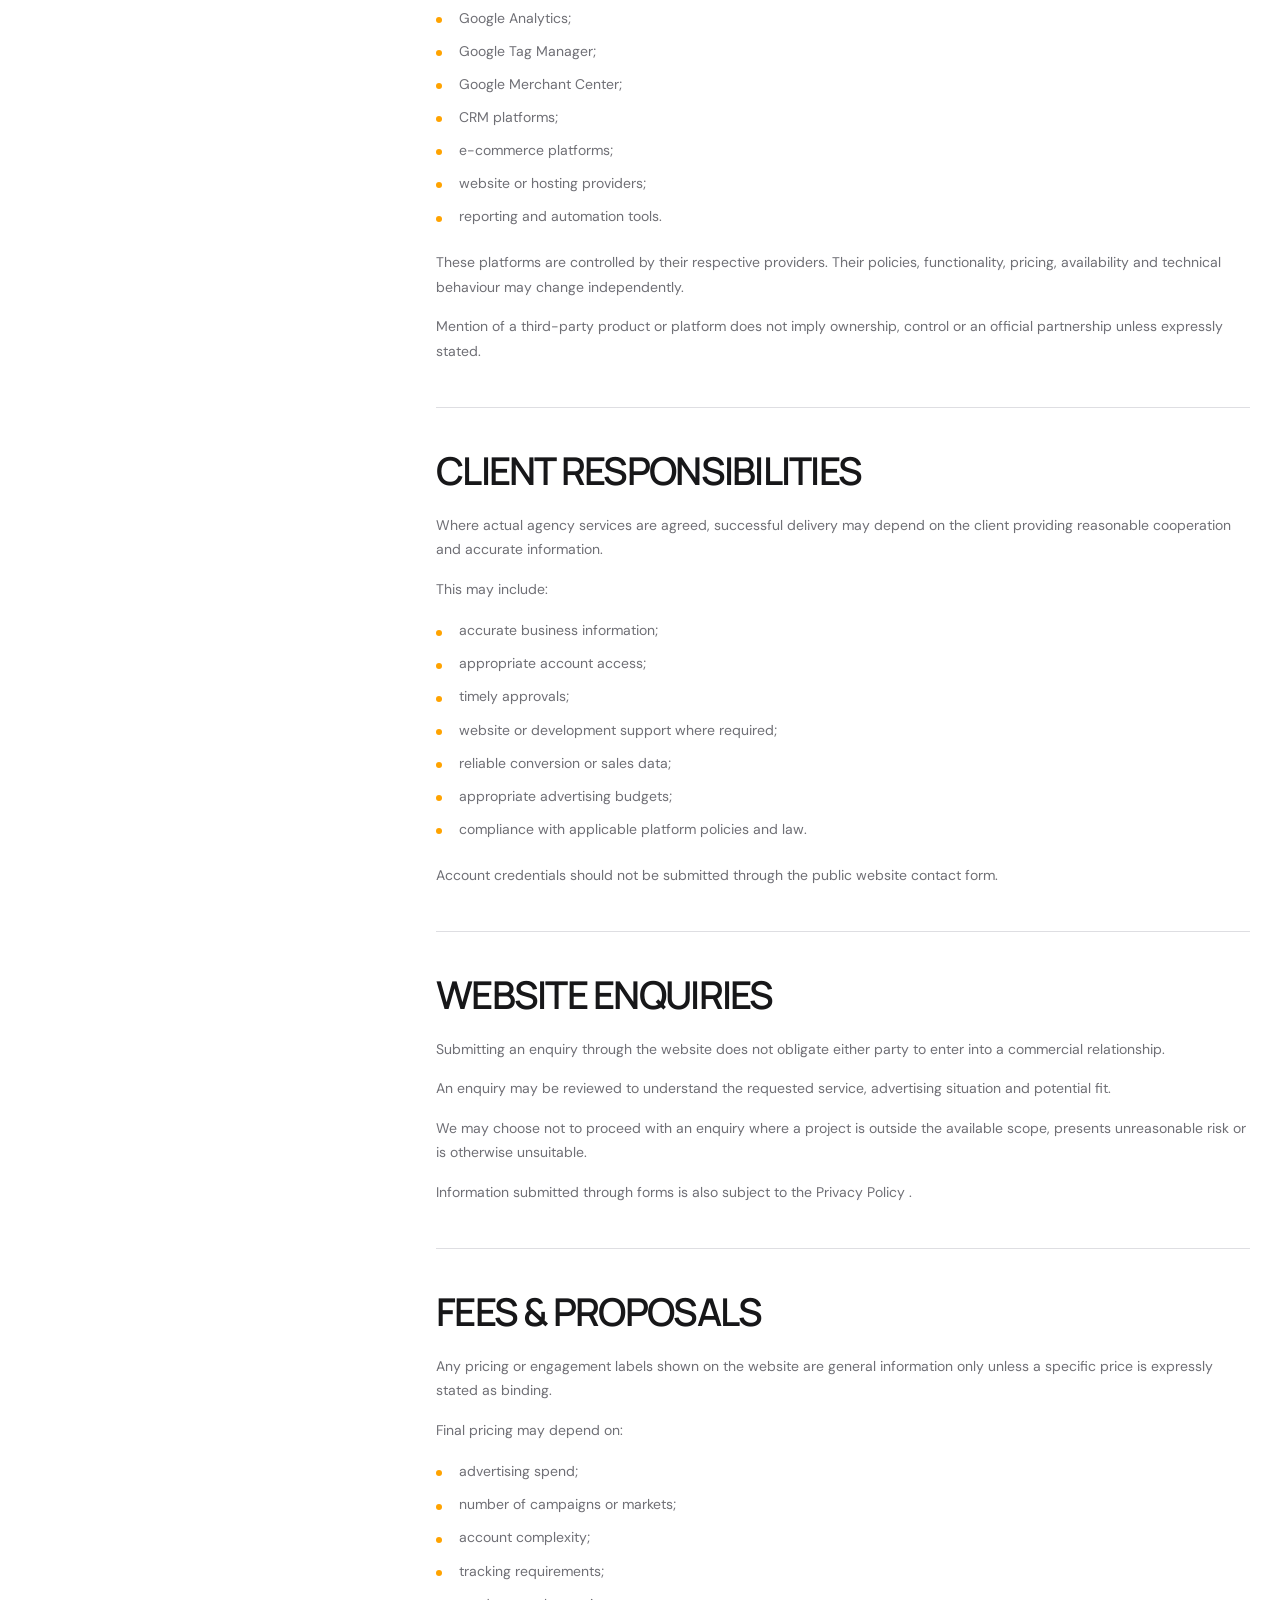
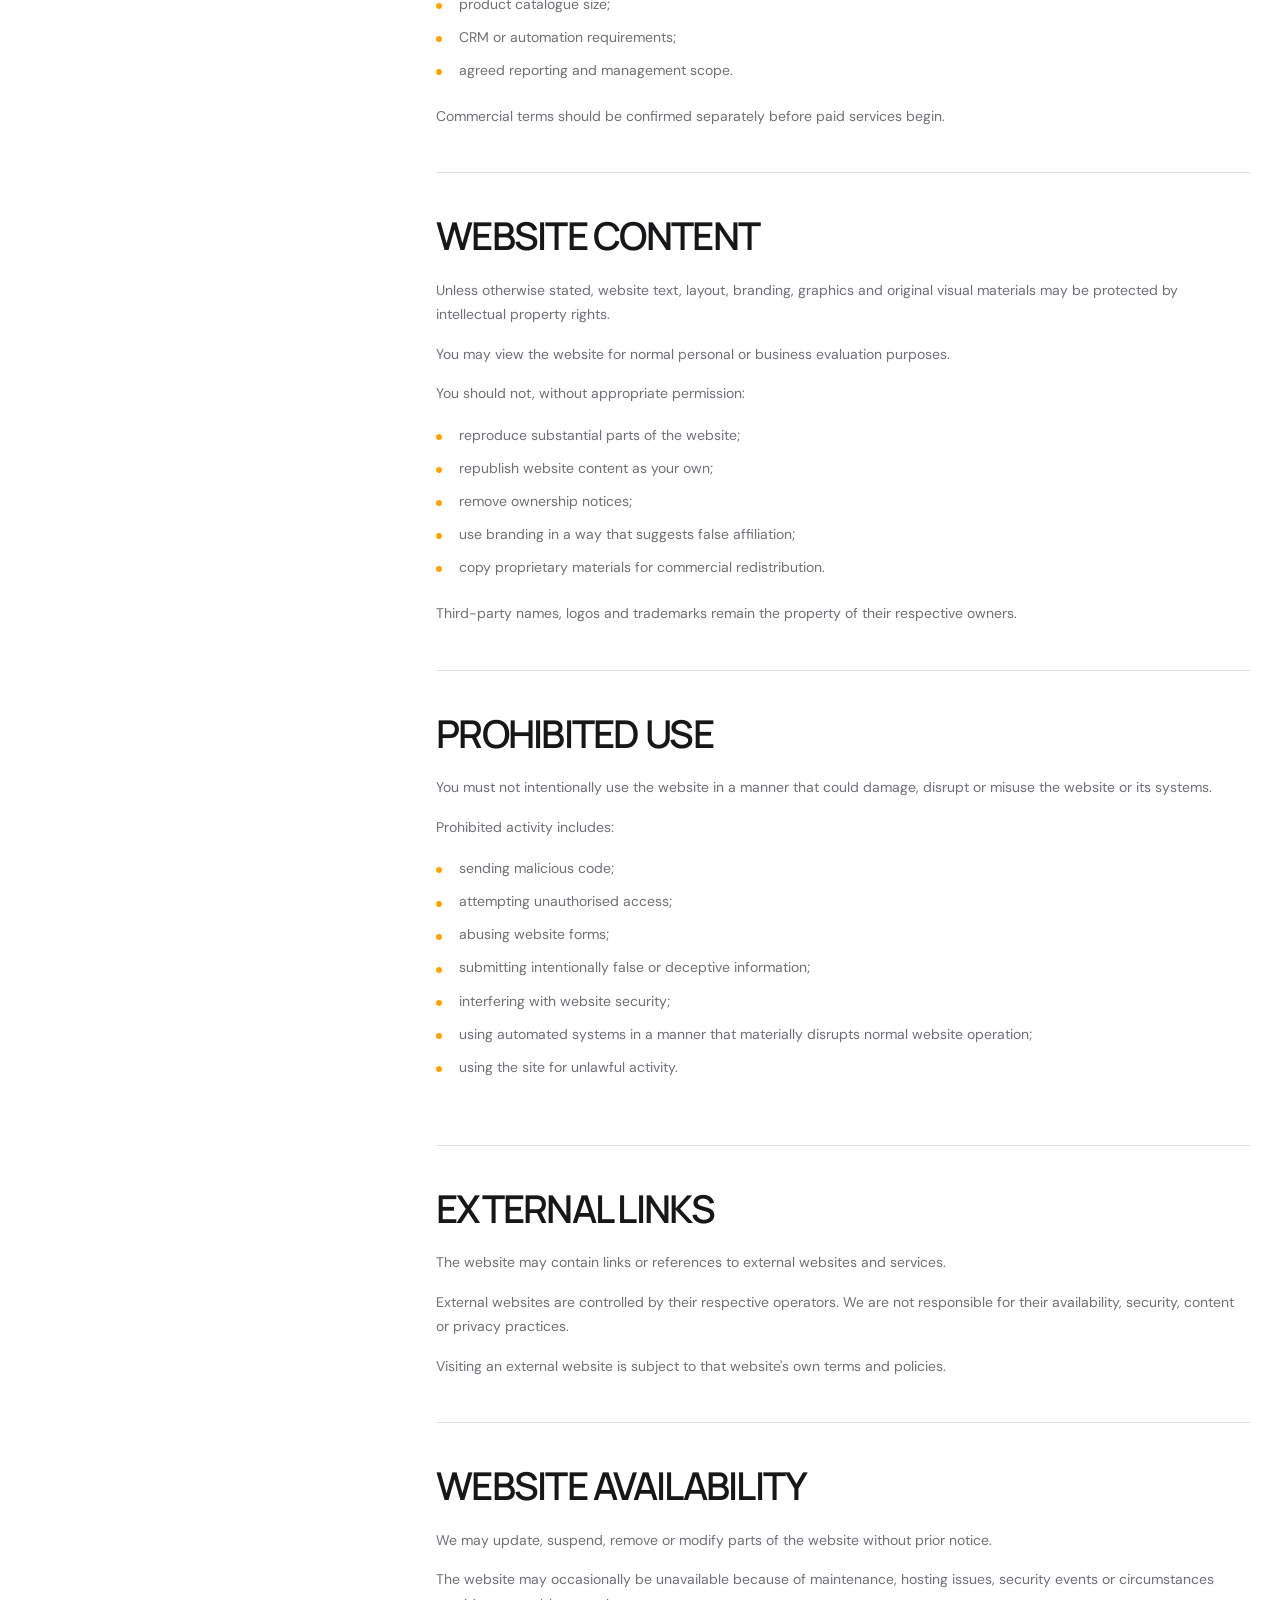
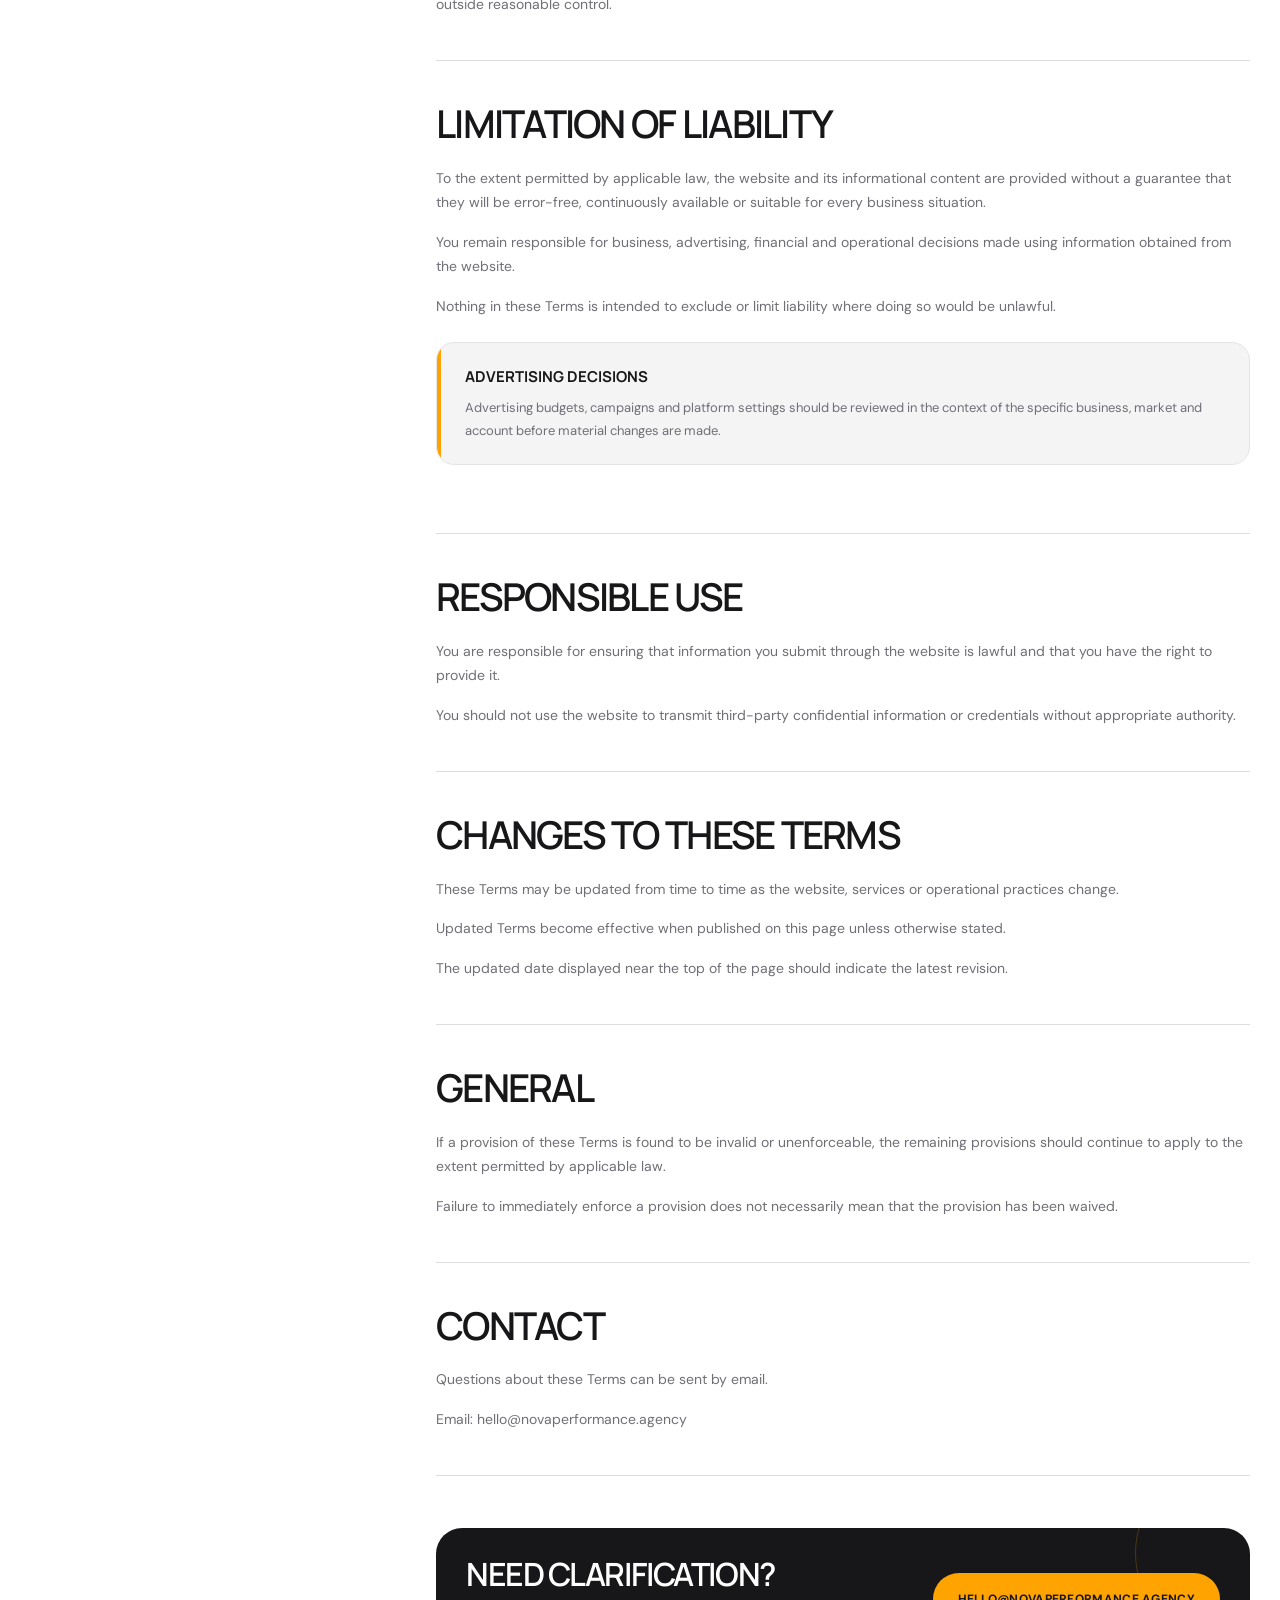
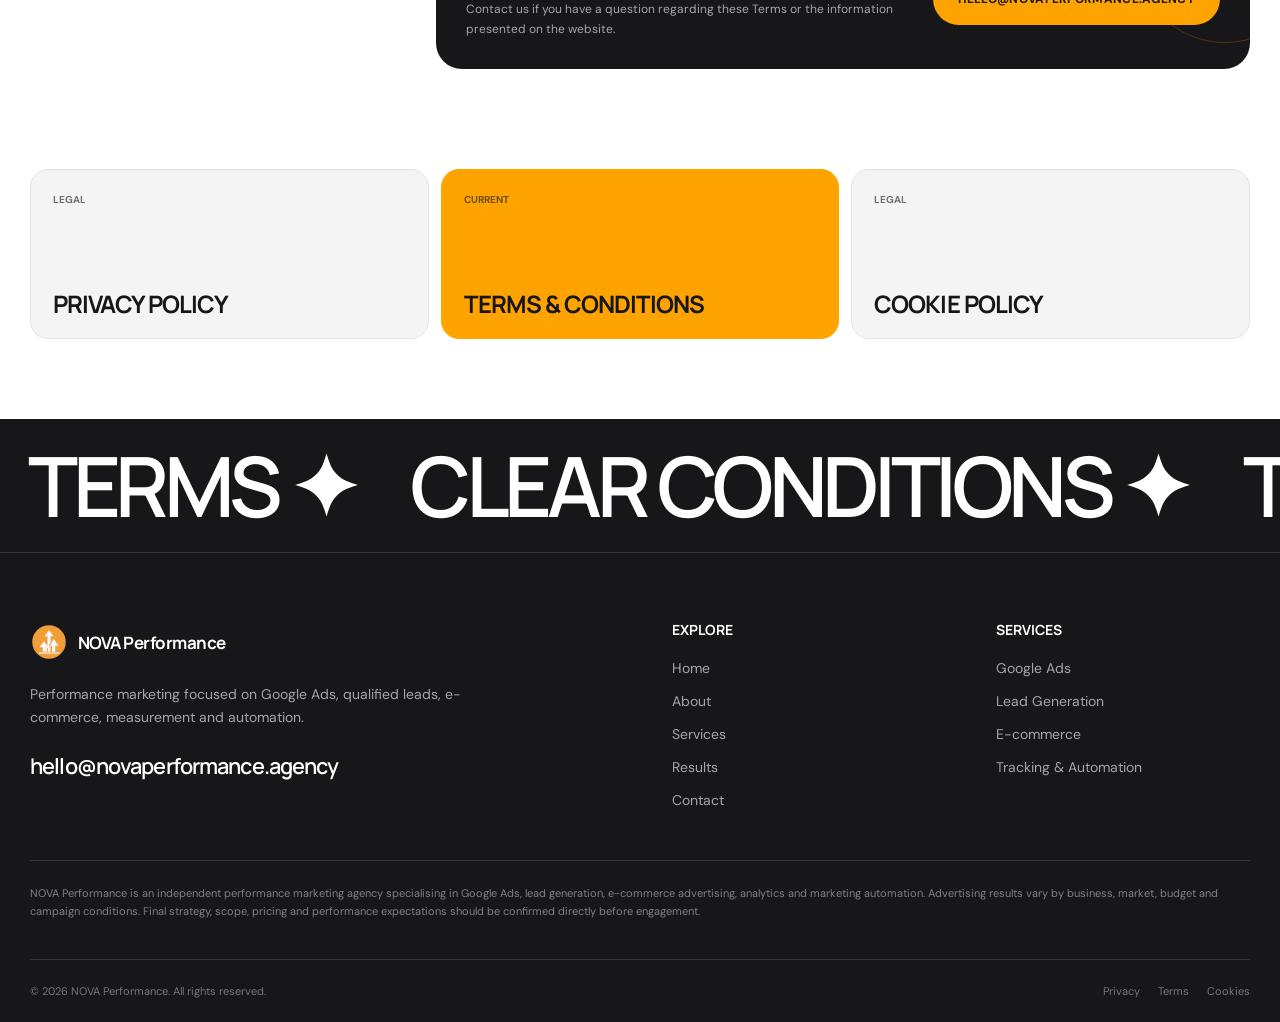
<file: terms.html>
<!DOCTYPE html>
<html lang="en" class="no-js">

<head>
  <meta charset="UTF-8">

  <meta
    name="viewport"
    content="width=device-width, initial-scale=1.0"
  >

  <meta
    name="description"
    content="Terms and Conditions governing use of the NOVA Performance website and information about its performance marketing services."
  >

  <meta
    name="theme-color"
    content="#171719"
  >

  <title>
    Terms & Conditions | NOVA Performance
  </title>

  <link
    rel="icon"
    type="image/png"
    href="assets/icons/favicon.png"
    data-config-favicon
  >

  <link
    rel="shortcut icon"
    href="assets/icons/favicon.ico"
  >

  <link
    rel="apple-touch-icon"
    href="assets/icons/apple-touch-icon.png"
  >

  <link
    rel="preconnect"
    href="https://fonts.googleapis.com"
  >

  <link
    rel="preconnect"
    href="https://fonts.gstatic.com"
    crossorigin
  >

  <link
    rel="stylesheet"
    href="https://fonts.googleapis.com/css2?family=DM+Sans:opsz,wght@9..40,300;9..40,400;9..40,500;9..40,600;9..40,700&family=Instrument+Serif:ital@0;1&family=Manrope:wght@400;500;600;700;800&display=swap"
  >

  <link
    rel="stylesheet"
    href="assets/css/global.css"
  >

  <link
    rel="stylesheet"
    href="assets/css/legal.css"
  >
</head>


<body
  class="legal-page"
  data-page-key="terms"
>

  <a
    class="skip-link"
    href="#main-content"
  >
    Skip to content
  </a>


  <div class="site">


    <header class="site-header">

      <div class="container">

        <div class="header-shell">


          <a
            href="index.html"
            class="site-logo"
            data-company-aria="Go to {companyName} home"
          >

            <img
              src="assets/icons/logo.svg"
              data-config-logo
              alt=""
              width="38"
              height="38"
            >

            <span data-config="companyName">
              NOVA Performance
            </span>

          </a>


          <nav
            class="main-nav"
            aria-label="Main navigation"
          >

            <ul class="main-nav__list">

              <li>
                <a
                  class="main-nav__link"
                  href="index.html"
                >
                  Home
                </a>
              </li>

              <li>
                <a
                  class="main-nav__link"
                  href="index.html#about"
                >
                  About
                </a>
              </li>

              <li class="main-nav__item main-nav__item--dropdown">
                <button
                  class="main-nav__link main-nav__link--dropdown"
                  type="button"
                  aria-expanded="false"
                  aria-haspopup="true"
                  data-services-dropdown-toggle
                >
                  <span>Services</span>
                  <span class="main-nav__chevron" aria-hidden="true">
                    <svg viewBox="0 0 12 12" focusable="false">
                      <path d="M3 4.5 6 7.5 9 4.5" />
                    </svg>
                  </span>
                </button>

                <div class="services-dropdown" data-services-dropdown>
                  <a class="services-dropdown__link" href="google-ads-management.html">
                    <span>Google Ads</span>
                  </a>
                  <a class="services-dropdown__link" href="lead-generation.html">
                    <span>Lead Generation</span>
                  </a>
                  <a class="services-dropdown__link" href="ecommerce-advertising.html">
                    <span>E-commerce Ads</span>
                  </a>
                  <a class="services-dropdown__link" href="tracking-automation.html">
                    <span>Tracking &amp; Automation</span>
                  </a>
                </div>
              </li>

              <li>
                <a
                  class="main-nav__link"
                  href="index.html#cases"
                >
                  Results
                </a>
              </li>

              <li>
                <a
                  class="main-nav__link"
                  href="index.html#contact"
                >
                  Contact
                </a>
              </li>

            </ul>

          </nav>


          <div class="header-actions">


            <button
              class="header-search"
              type="button"
              data-search-open
              aria-label="Open search"
            >

              <svg
                viewBox="0 0 24 24"
                fill="none"
                aria-hidden="true"
              >
                <circle
                  cx="11"
                  cy="11"
                  r="6.5"
                  stroke="currentColor"
                  stroke-width="1.6"
                />

                <path
                  d="M16 16L21 21"
                  stroke="currentColor"
                  stroke-width="1.6"
                  stroke-linecap="round"
                />
              </svg>

            </button>


            <a
              class="btn btn--accent"
              href="index.html#contact"
            >
              Free Audit
            </a>


            <button
              class="menu-toggle"
              type="button"
              data-menu-open
              aria-expanded="false"
              aria-controls="menu-panel"
              aria-label="Open menu"
            >

              <span
                class="menu-toggle__dots"
                aria-hidden="true"
              >
                <span></span>
                <span></span>
                <span></span>
                <span></span>
              </span>

            </button>

          </div>

        </div>

      </div>

    </header>


    <div
      class="menu-panel"
      id="menu-panel"
      aria-hidden="true"
    >

      <div class="menu-panel__inner">


        <div class="menu-panel__content">


          <div class="menu-panel__top">

            <a
              href="index.html"
              class="site-logo"
            >

              <img
                src="assets/icons/logo.svg"
                data-config-logo
                alt=""
              >

              <span data-config="companyName">
                NOVA Performance
              </span>

            </a>


            <button
              class="menu-panel__close"
              type="button"
              data-menu-close
              aria-label="Close menu"
            >

              <svg
                viewBox="0 0 24 24"
                fill="none"
                aria-hidden="true"
              >
                <path
                  d="M5 5L19 19M19 5L5 19"
                  stroke="currentColor"
                  stroke-width="1.6"
                  stroke-linecap="round"
                />
              </svg>

            </button>

          </div>


          <nav
            class="menu-panel__nav"
            aria-label="Fullscreen navigation"
          >

            <ul class="menu-panel__list">

              <li class="menu-panel__item">
                <a
                  class="menu-panel__link"
                  href="index.html"
                >
                  Home
                </a>
              </li>

              <li class="menu-panel__item">
                <a
                  class="menu-panel__link"
                  href="google-ads-management.html"
                >
                  Google Ads
                </a>
              </li>

              <li class="menu-panel__item">
                <a
                  class="menu-panel__link"
                  href="lead-generation.html"
                >
                  Lead Generation
                </a>
              </li>

              <li class="menu-panel__item">
                <a
                  class="menu-panel__link"
                  href="ecommerce-advertising.html"
                >
                  E-commerce
                </a>
              </li>

              <li class="menu-panel__item">
                <a
                  class="menu-panel__link"
                  href="tracking-automation.html"
                >
                  Tracking
                </a>
              </li>

              <li class="menu-panel__item">
                <a
                  class="menu-panel__link"
                  href="index.html#contact"
                >
                  Contact
                </a>
              </li>

            </ul>

          </nav>


          <div class="menu-panel__bottom">

            <span>
              Performance marketing.
              Built around business outcomes.
            </span>

            <a
              class="menu-panel__email"
              href="mailto:hello@novaperformance.agency"
              data-config-email-link
              data-email-text
            >
              hello@novaperformance.agency
            </a>

          </div>

        </div>


        <div class="menu-panel__visual">

          <img
            src="assets/images/home/menu-performance.webp"
            alt="Performance marketing data interface"
          >

          <div class="menu-panel__visual-copy">

            <strong>
              Performance with
              <span class="accent-word">
                context.
              </span>
            </strong>

            <span>
              Clear website terms for a
              data-driven performance agency.
            </span>

          </div>

        </div>

      </div>

    </div>


    <div
      class="search"
      aria-hidden="true"
      role="dialog"
      aria-modal="true"
      aria-label="Site search"
    >

      <div class="search__dialog">

        <div class="search__top">

          <h2 class="search__title">
            Search
          </h2>


          <button
            class="search__close"
            type="button"
            data-search-close
            aria-label="Close search"
          >

            <svg
              viewBox="0 0 24 24"
              fill="none"
              aria-hidden="true"
            >
              <path
                d="M5 5L19 19M19 5L5 19"
                stroke="currentColor"
                stroke-width="1.6"
                stroke-linecap="round"
              />
            </svg>

          </button>

        </div>


        <div class="search__field">

          <input
            class="search__input"
            type="search"
            placeholder="Start typing..."
            autocomplete="off"
            aria-label="Search website"
          >

        </div>


        <div
          class="search__results"
          aria-live="polite"
        ></div>

      </div>

    </div>


    <main id="main-content">


      <section class="legal-hero">

        <div class="container legal-hero__container">


          <div class="legal-hero__content">

            <span class="mini-label legal-hero__label">
              Legal
            </span>


            <h1 class="legal-hero__title">
              Terms &
              <span class="accent-word">
                Conditions.
              </span>
            </h1>


            <span class="legal-hero__updated">
              Last updated: August 2026
            </span>

          </div>


          <p class="legal-hero__summary">
            These Terms explain the conditions
            that apply when accessing this website,
            using its content or submitting
            an enquiry through it.
          </p>

        </div>

      </section>


      <div class="legal-marquee marquee marquee--accent">

        <div class="marquee__track">


          <div class="marquee__group">

            <span class="marquee__item">
              Website Terms ✦
            </span>

            <span class="marquee__item">
              Performance Marketing ✦
            </span>

            <span class="marquee__item">
              Advertising Results ✦
            </span>

            <span class="marquee__item">
              Third-Party Platforms ✦
            </span>

            <span class="marquee__item">
              Responsible Use ✦
            </span>

          </div>


          <div
            class="marquee__group"
            aria-hidden="true"
          >

            <span class="marquee__item">
              Website Terms ✦
            </span>

            <span class="marquee__item">
              Performance Marketing ✦
            </span>

            <span class="marquee__item">
              Advertising Results ✦
            </span>

            <span class="marquee__item">
              Third-Party Platforms ✦
            </span>

            <span class="marquee__item">
              Responsible Use ✦
            </span>

          </div>

        </div>

      </div>


      <section class="legal-content">

        <div class="container">

          <div class="legal-content__grid">


            <aside class="legal-sidebar">

              <div class="legal-sidebar__box">

                <h2 class="legal-sidebar__title">
                  On this page
                </h2>


                <nav
                  class="legal-sidebar__nav"
                  aria-label="Terms and Conditions sections"
                >

                  <a
                    class="legal-sidebar__link"
                    href="#overview"
                  >
                    Overview
                  </a>

                  <a
                    class="legal-sidebar__link"
                    href="#website-use"
                  >
                    Website Use
                  </a>

                  <a
                    class="legal-sidebar__link"
                    href="#services"
                  >
                    Services
                  </a>

                  <a
                    class="legal-sidebar__link"
                    href="#results"
                  >
                    Results
                  </a>

                  <a
                    class="legal-sidebar__link"
                    href="#platforms"
                  >
                    Platforms
                  </a>

                  <a
                    class="legal-sidebar__link"
                    href="#enquiries"
                  >
                    Enquiries
                  </a>

                  <a
                    class="legal-sidebar__link"
                    href="#content"
                  >
                    Content
                  </a>

                  <a
                    class="legal-sidebar__link"
                    href="#prohibited"
                  >
                    Prohibited Use
                  </a>

                  <a
                    class="legal-sidebar__link"
                    href="#liability"
                  >
                    Liability
                  </a>

                  <a
                    class="legal-sidebar__link"
                    href="#changes"
                  >
                    Changes
                  </a>

                  <a
                    class="legal-sidebar__link"
                    href="#contact-terms"
                  >
                    Contact
                  </a>

                </nav>

              </div>


              <div class="legal-sidebar__contact">

                <span class="legal-sidebar__contact-label">
                  Terms question?
                </span>

                <p>
                  Contact us if you have a question
                  about these Terms or information
                  presented on the website.
                </p>


                <a
                  class="legal-sidebar__email"
                  href="mailto:hello@novaperformance.agency"
                  data-config-email-link
                  data-email-text
                >
                  hello@novaperformance.agency
                </a>

              </div>

            </aside>


            <article class="legal-article">


              <div class="legal-article__intro">

                <p class="legal-article__lead">
                  Using this website does not by
                  itself create a client relationship,
                  guarantee advertising results or
                  establish a final scope of services.
                </p>


                <p>
                  Specific services, deliverables,
                  fees, access requirements and
                  responsibilities should be agreed
                  separately before any engagement
                  begins.
                </p>

              </div>


              <section
                class="legal-section"
                id="overview"
              >

                <h2>
                  Overview
                </h2>


                <p>
                  These Terms & Conditions govern
                  access to and use of the website
                  operated under
                  <span data-config="companyName">
                    NOVA Performance
                  </span>.
                </p>


                <p>
                  By accessing this website,
                  you agree to use it lawfully
                  and in accordance with these Terms.
                </p>


                <p>
                  If you do not agree with these
                  Terms, you should stop using
                  the website.
                </p>


                <div class="legal-note">

                  <strong>
                    Website terms only
                  </strong>

                  <p>
                    These Terms relate primarily
                    to use of this website.
                    A separate proposal, statement
                    of work, agreement or other
                    commercial document may apply
                    to actual agency services.
                  </p>

                </div>

              </section>


              <section
                class="legal-section"
                id="website-use"
              >

                <h2>
                  Use of the Website
                </h2>


                <p>
                  The website is intended to provide
                  general information about
                  performance marketing services,
                  capabilities and ways to contact
                  the agency.
                </p>


                <p>
                  You may use the website for
                  lawful purposes such as:
                </p>


                <ul class="legal-list legal-list--check">

                  <li>
                    learning about available services;
                  </li>

                  <li>
                    reviewing information about
                    Google Ads, lead generation,
                    e-commerce and analytics;
                  </li>

                  <li>
                    navigating between service
                    and legal pages;
                  </li>

                  <li>
                    submitting a genuine business enquiry;
                  </li>

                  <li>
                    requesting an account or
                    advertising review.
                  </li>

                </ul>


                <p>
                  Website availability may change
                  from time to time and uninterrupted
                  access is not guaranteed.
                </p>

              </section>


              <section
                class="legal-section"
                id="services"
              >

                <h2>
                  Service Information
                </h2>


                <p>
                  The website may describe services
                  including:
                </p>


                <ul class="legal-list">

                  <li>
                    Google Ads management;
                  </li>

                  <li>
                    Search advertising;
                  </li>

                  <li>
                    Performance Max;
                  </li>

                  <li>
                    Google Shopping and
                    Merchant Center support;
                  </li>

                  <li>
                    lead generation;
                  </li>

                  <li>
                    e-commerce advertising;
                  </li>

                  <li>
                    conversion tracking
                    and analytics;
                  </li>

                  <li>
                    CRM and offline
                    conversion workflows;
                  </li>

                  <li>
                    reporting, monitoring
                    and marketing automation.
                  </li>

                </ul>


                <p>
                  Website descriptions are general
                  and do not mean that every service,
                  feature or integration will be
                  suitable or available for
                  every project.
                </p>


                <p>
                  Final service scope depends on
                  factors such as the client's
                  objectives, accounts, available
                  data, technical environment,
                  advertising budget and
                  agreed engagement.
                </p>

              </section>


              <section
                class="legal-section"
                id="results"
              >

                <h2>
                  Advertising Results
                </h2>


                <p>
                  Digital advertising performance
                  depends on many factors outside
                  the control of any agency.
                </p>


                <p>
                  These may include:
                </p>


                <ul class="legal-list">

                  <li>
                    advertising budget;
                  </li>

                  <li>
                    market demand;
                  </li>

                  <li>
                    competition;
                  </li>

                  <li>
                    auction conditions;
                  </li>

                  <li>
                    website quality;
                  </li>

                  <li>
                    pricing and offer strength;
                  </li>

                  <li>
                    product availability;
                  </li>

                  <li>
                    sales processes;
                  </li>

                  <li>
                    lead quality;
                  </li>

                  <li>
                    conversion tracking accuracy;
                  </li>

                  <li>
                    changes made by advertising platforms.
                  </li>

                </ul>


                <div class="legal-note">

                  <strong>
                    No guaranteed performance
                  </strong>

                  <p>
                    Unless specifically agreed
                    otherwise in a separate written
                    engagement, website references
                    to CPA, CPL, ROAS, revenue,
                    qualified leads, conversion rate
                    or other metrics do not constitute
                    a guarantee that a particular
                    result will be achieved.
                  </p>

                </div>


                <p>
                  Illustrative examples, workflows,
                  interface visuals or performance
                  scenarios on the website are used
                  to explain strategy and measurement
                  concepts unless clearly identified
                  as verified client results.
                </p>

              </section>


              <section
                class="legal-section"
                id="platforms"
              >

                <h2>
                  Third-Party Platforms
                </h2>


                <p>
                  Performance marketing work may
                  involve independent third-party
                  services and platforms.
                </p>


                <p>
                  These may include, for example:
                </p>


                <ul class="legal-list">

                  <li>
                    Google Ads;
                  </li>

                  <li>
                    Google Analytics;
                  </li>

                  <li>
                    Google Tag Manager;
                  </li>

                  <li>
                    Google Merchant Center;
                  </li>

                  <li>
                    CRM platforms;
                  </li>

                  <li>
                    e-commerce platforms;
                  </li>

                  <li>
                    website or hosting providers;
                  </li>

                  <li>
                    reporting and automation tools.
                  </li>

                </ul>


                <p>
                  These platforms are controlled
                  by their respective providers.
                  Their policies, functionality,
                  pricing, availability and
                  technical behaviour may change
                  independently.
                </p>


                <p>
                  Mention of a third-party product
                  or platform does not imply ownership,
                  control or an official partnership
                  unless expressly stated.
                </p>

              </section>


              <section
                class="legal-section"
                id="responsibilities"
              >

                <h2>
                  Client Responsibilities
                </h2>


                <p>
                  Where actual agency services
                  are agreed, successful delivery
                  may depend on the client providing
                  reasonable cooperation and
                  accurate information.
                </p>


                <p>
                  This may include:
                </p>


                <ul class="legal-list">

                  <li>
                    accurate business information;
                  </li>

                  <li>
                    appropriate account access;
                  </li>

                  <li>
                    timely approvals;
                  </li>

                  <li>
                    website or development support
                    where required;
                  </li>

                  <li>
                    reliable conversion or sales data;
                  </li>

                  <li>
                    appropriate advertising budgets;
                  </li>

                  <li>
                    compliance with applicable
                    platform policies and law.
                  </li>

                </ul>


                <p>
                  Account credentials should not
                  be submitted through the public
                  website contact form.
                </p>

              </section>


              <section
                class="legal-section"
                id="enquiries"
              >

                <h2>
                  Website Enquiries
                </h2>


                <p>
                  Submitting an enquiry through
                  the website does not obligate
                  either party to enter into
                  a commercial relationship.
                </p>


                <p>
                  An enquiry may be reviewed to
                  understand the requested service,
                  advertising situation and
                  potential fit.
                </p>


                <p>
                  We may choose not to proceed
                  with an enquiry where a project
                  is outside the available scope,
                  presents unreasonable risk or
                  is otherwise unsuitable.
                </p>


                <p>
                  Information submitted through
                  forms is also subject to the
                  <a href="privacy.html">
                    Privacy Policy
                  </a>.
                </p>

              </section>


              <section
                class="legal-section"
                id="fees"
              >

                <h2>
                  Fees & Proposals
                </h2>


                <p>
                  Any pricing or engagement labels
                  shown on the website are general
                  information only unless a specific
                  price is expressly stated as binding.
                </p>


                <p>
                  Final pricing may depend on:
                </p>


                <ul class="legal-list">

                  <li>
                    advertising spend;
                  </li>

                  <li>
                    number of campaigns or markets;
                  </li>

                  <li>
                    account complexity;
                  </li>

                  <li>
                    tracking requirements;
                  </li>

                  <li>
                    product catalogue size;
                  </li>

                  <li>
                    CRM or automation requirements;
                  </li>

                  <li>
                    agreed reporting and
                    management scope.
                  </li>

                </ul>


                <p>
                  Commercial terms should be
                  confirmed separately before
                  paid services begin.
                </p>

              </section>


              <section
                class="legal-section"
                id="content"
              >

                <h2>
                  Website Content
                </h2>


                <p>
                  Unless otherwise stated,
                  website text, layout, branding,
                  graphics and original visual
                  materials may be protected by
                  intellectual property rights.
                </p>


                <p>
                  You may view the website for
                  normal personal or business
                  evaluation purposes.
                </p>


                <p>
                  You should not, without appropriate
                  permission:
                </p>


                <ul class="legal-list">

                  <li>
                    reproduce substantial parts
                    of the website;
                  </li>

                  <li>
                    republish website content
                    as your own;
                  </li>

                  <li>
                    remove ownership notices;
                  </li>

                  <li>
                    use branding in a way that
                    suggests false affiliation;
                  </li>

                  <li>
                    copy proprietary materials
                    for commercial redistribution.
                  </li>

                </ul>


                <p>
                  Third-party names, logos and
                  trademarks remain the property
                  of their respective owners.
                </p>

              </section>


              <section
                class="legal-section"
                id="prohibited"
              >

                <h2>
                  Prohibited Use
                </h2>


                <p>
                  You must not intentionally use
                  the website in a manner that
                  could damage, disrupt or misuse
                  the website or its systems.
                </p>


                <p>
                  Prohibited activity includes:
                </p>


                <ul class="legal-list">

                  <li>
                    sending malicious code;
                  </li>

                  <li>
                    attempting unauthorised access;
                  </li>

                  <li>
                    abusing website forms;
                  </li>

                  <li>
                    submitting intentionally false
                    or deceptive information;
                  </li>

                  <li>
                    interfering with website security;
                  </li>

                  <li>
                    using automated systems in a
                    manner that materially disrupts
                    normal website operation;
                  </li>

                  <li>
                    using the site for unlawful activity.
                  </li>

                </ul>

              </section>


              <section
                class="legal-section"
                id="links"
              >

                <h2>
                  External Links
                </h2>


                <p>
                  The website may contain links
                  or references to external
                  websites and services.
                </p>


                <p>
                  External websites are controlled
                  by their respective operators.
                  We are not responsible for
                  their availability, security,
                  content or privacy practices.
                </p>


                <p>
                  Visiting an external website
                  is subject to that website's
                  own terms and policies.
                </p>

              </section>


              <section
                class="legal-section"
                id="availability"
              >

                <h2>
                  Website Availability
                </h2>


                <p>
                  We may update, suspend, remove
                  or modify parts of the website
                  without prior notice.
                </p>


                <p>
                  The website may occasionally
                  be unavailable because of
                  maintenance, hosting issues,
                  security events or circumstances
                  outside reasonable control.
                </p>

              </section>


              <section
                class="legal-section"
                id="liability"
              >

                <h2>
                  Limitation of Liability
                </h2>


                <p>
                  To the extent permitted by
                  applicable law, the website
                  and its informational content
                  are provided without a guarantee
                  that they will be error-free,
                  continuously available or suitable
                  for every business situation.
                </p>


                <p>
                  You remain responsible for
                  business, advertising, financial
                  and operational decisions made
                  using information obtained
                  from the website.
                </p>


                <p>
                  Nothing in these Terms is intended
                  to exclude or limit liability
                  where doing so would be unlawful.
                </p>


                <div class="legal-note">

                  <strong>
                    Advertising decisions
                  </strong>

                  <p>
                    Advertising budgets, campaigns
                    and platform settings should
                    be reviewed in the context
                    of the specific business,
                    market and account before
                    material changes are made.
                  </p>

                </div>

              </section>


              <section
                class="legal-section"
                id="indemnity"
              >

                <h2>
                  Responsible Use
                </h2>


                <p>
                  You are responsible for ensuring
                  that information you submit through
                  the website is lawful and that you
                  have the right to provide it.
                </p>


                <p>
                  You should not use the website
                  to transmit third-party confidential
                  information or credentials without
                  appropriate authority.
                </p>

              </section>


              <section
                class="legal-section"
                id="changes"
              >

                <h2>
                  Changes to These Terms
                </h2>


                <p>
                  These Terms may be updated
                  from time to time as the
                  website, services or operational
                  practices change.
                </p>


                <p>
                  Updated Terms become effective
                  when published on this page
                  unless otherwise stated.
                </p>


                <p>
                  The updated date displayed near
                  the top of the page should
                  indicate the latest revision.
                </p>

              </section>


              <section
                class="legal-section"
                id="general"
              >

                <h2>
                  General
                </h2>


                <p>
                  If a provision of these Terms
                  is found to be invalid or
                  unenforceable, the remaining
                  provisions should continue
                  to apply to the extent permitted
                  by applicable law.
                </p>


                <p>
                  Failure to immediately enforce
                  a provision does not necessarily
                  mean that the provision has
                  been waived.
                </p>

              </section>


              <section
                class="legal-section"
                id="contact-terms"
              >

                <h2>
                  Contact
                </h2>


                <p>
                  Questions about these Terms
                  can be sent by email.
                </p>


                <p>
                  Email:
                  <a
                    href="mailto:hello@novaperformance.agency"
                    data-config-email-link
                    data-email-text
                  >
                    hello@novaperformance.agency
                  </a>
                </p>

              </section>


              <div class="legal-contact">

                <div class="legal-contact__copy">

                  <h2>
                    Need clarification?
                  </h2>

                  <p>
                    Contact us if you have a
                    question regarding these Terms
                    or the information presented
                    on the website.
                  </p>

                </div>


                <div class="legal-contact__action">

                  <a
                    class="btn btn--accent"
                    href="mailto:hello@novaperformance.agency"
                    data-config-email-link
                  >
                    Email Us
                  </a>

                </div>

              </div>

            </article>

          </div>

        </div>

      </section>


      <section class="legal-next">

        <div class="container">

          <div class="legal-next__grid">


            <a
              class="legal-next__card"
              href="privacy.html"
            >

              <span>
                Legal
              </span>

              <strong>
                Privacy Policy
              </strong>

            </a>


            <a
              class="legal-next__card"
              href="terms.html"
            >

              <span>
                Current
              </span>

              <strong>
                Terms & Conditions
              </strong>

            </a>


            <a
              class="legal-next__card"
              href="cookies.html"
            >

              <span>
                Legal
              </span>

              <strong>
                Cookie Policy
              </strong>

            </a>

          </div>

        </div>

      </section>

    </main>


    <div class="footer-contact-marquee marquee">

      <div class="marquee__track">


        <div class="marquee__group">

          <span class="marquee__item">
            Terms ✦
          </span>

          <span class="marquee__item">
            Clear Conditions ✦
          </span>

          <span class="marquee__item">
            Terms ✦
          </span>

          <span class="marquee__item">
            Clear Conditions ✦
          </span>

        </div>


        <div
          class="marquee__group"
          aria-hidden="true"
        >

          <span class="marquee__item">
            Terms ✦
          </span>

          <span class="marquee__item">
            Clear Conditions ✦
          </span>

          <span class="marquee__item">
            Terms ✦
          </span>

          <span class="marquee__item">
            Clear Conditions ✦
          </span>

        </div>

      </div>

    </div>


    <footer class="site-footer">

      <div class="container">


        <div class="footer-main">


          <div class="footer-grid">


            <div class="footer-brand">

              <a
                href="index.html"
                class="site-logo"
              >

                <img
                  src="assets/icons/logo.svg"
                  data-config-logo
                  alt=""
                >

                <span data-config="companyName">
                  NOVA Performance
                </span>

              </a>


              <p class="footer-brand__text">
                Performance marketing focused on
                Google Ads, qualified leads,
                e-commerce, measurement
                and automation.
              </p>


              <a
                class="footer-email"
                href="mailto:hello@novaperformance.agency"
                data-config-email-link
                data-email-text
              >
                hello@novaperformance.agency
              </a>

            </div>


            <div>

              <h3 class="footer-title">
                Explore
              </h3>

              <nav class="footer-links">

                <a
                  class="footer-link"
                  href="index.html"
                >
                  Home
                </a>

                <a
                  class="footer-link"
                  href="index.html#about"
                >
                  About
                </a>

                <a
                  class="footer-link"
                  href="index.html#services"
                >
                  Services
                </a>

                <a
                  class="footer-link"
                  href="index.html#cases"
                >
                  Results
                </a>

                <a
                  class="footer-link"
                  href="index.html#contact"
                >
                  Contact
                </a>

              </nav>

            </div>


            <div>

              <h3 class="footer-title">
                Services
              </h3>

              <nav class="footer-links">

                <a
                  class="footer-link"
                  href="google-ads-management.html"
                >
                  Google Ads
                </a>

                <a
                  class="footer-link"
                  href="lead-generation.html"
                >
                  Lead Generation
                </a>

                <a
                  class="footer-link"
                  href="ecommerce-advertising.html"
                >
                  E-commerce
                </a>

                <a
                  class="footer-link"
                  href="tracking-automation.html"
                >
                  Tracking & Automation
                </a>

              </nav>

            </div>

          </div>


          <p
            class="footer-disclaimer"
            data-config-disclaimer
          >
            NOVA Performance is an independent
            performance marketing agency.
          </p>

        </div>


        <div class="footer-bottom">

          <span>
            © <span id="current-year">2026</span>
            <span data-config="companyName">
              NOVA Performance
            </span>.
            All rights reserved.
          </span>


          <nav
            class="footer-legal"
            aria-label="Legal"
          >

            <a href="privacy.html">
              Privacy
            </a>

            <a href="terms.html">
              Terms
            </a>

            <a href="cookies.html">
              Cookies
            </a>

          </nav>

        </div>

      </div>

    </footer>


    <aside
      class="cookie-card"
      aria-label="Cookie notice"
    >

      <span
        class="cookie-card__icon"
        aria-hidden="true"
      >

        <svg
          viewBox="0 0 24 24"
          fill="none"
        >
          <circle
            cx="12"
            cy="12"
            r="7"
            stroke="currentColor"
            stroke-width="1.6"
          />

          <circle
            cx="9"
            cy="10"
            r="1"
            fill="currentColor"
          />

          <circle
            cx="14"
            cy="14"
            r="1"
            fill="currentColor"
          />

          <circle
            cx="15"
            cy="9"
            r="1"
            fill="currentColor"
          />
        </svg>

      </span>


      <p class="cookie-card__copy">
        We use essential cookies to keep
        the website working.
        See our
        <a href="cookies.html">
          Cookie Policy
        </a>.
      </p>


      <div class="cookie-card__actions">

        <button
          class="cookie-card__btn"
          type="button"
          data-cookie-accept
        >
          Accept
        </button>


        <button
          class="cookie-card__close"
          type="button"
          data-cookie-close
          aria-label="Close cookie notice"
        >

          <svg
            viewBox="0 0 24 24"
            fill="none"
          >
            <path
              d="M6 6L18 18M18 6L6 18"
              stroke="currentColor"
              stroke-width="1.6"
              stroke-linecap="round"
            />
          </svg>

        </button>

      </div>

    </aside>

  </div>


  <script
    src="config/config.js"
    defer
  ></script>

  <script
    src="assets/js/global.js"
    defer
  ></script>

  <script
    src="assets/js/legal.js"
    defer
  ></script>

</body>
</html>
</file>
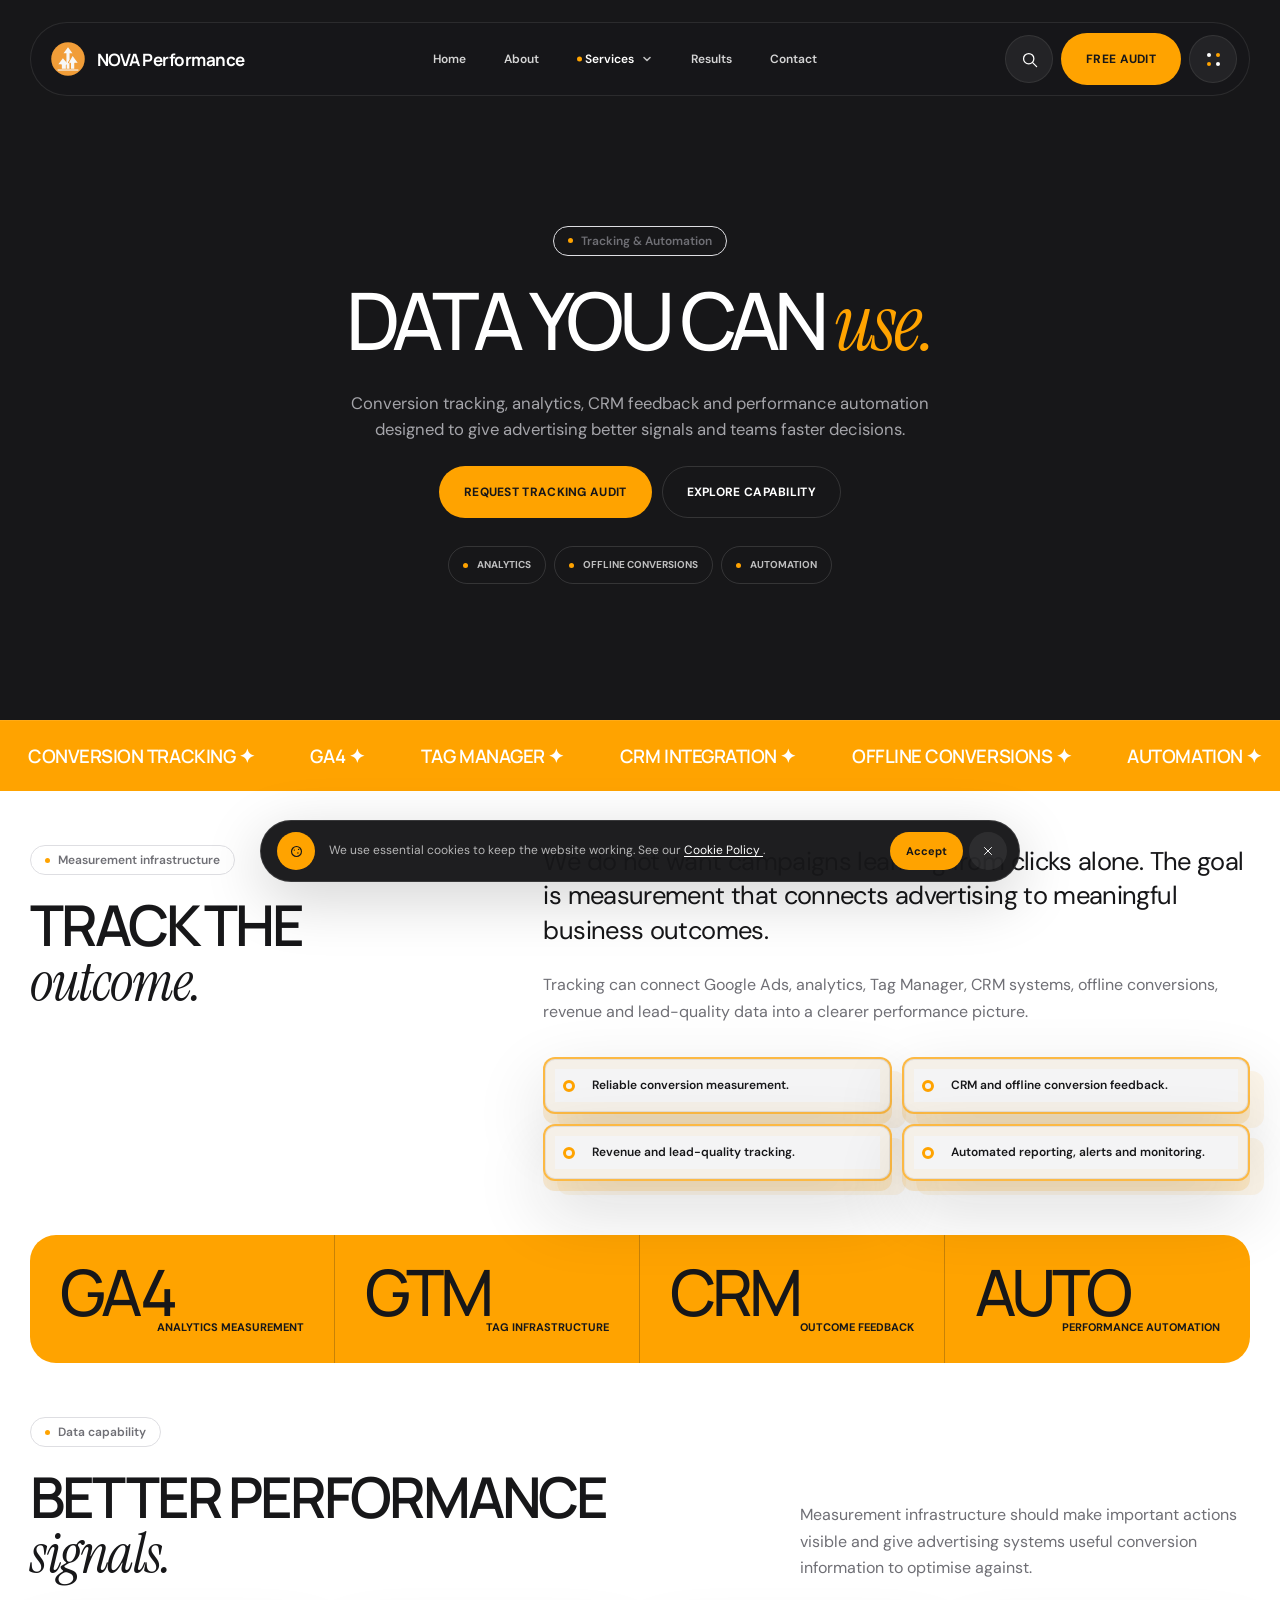
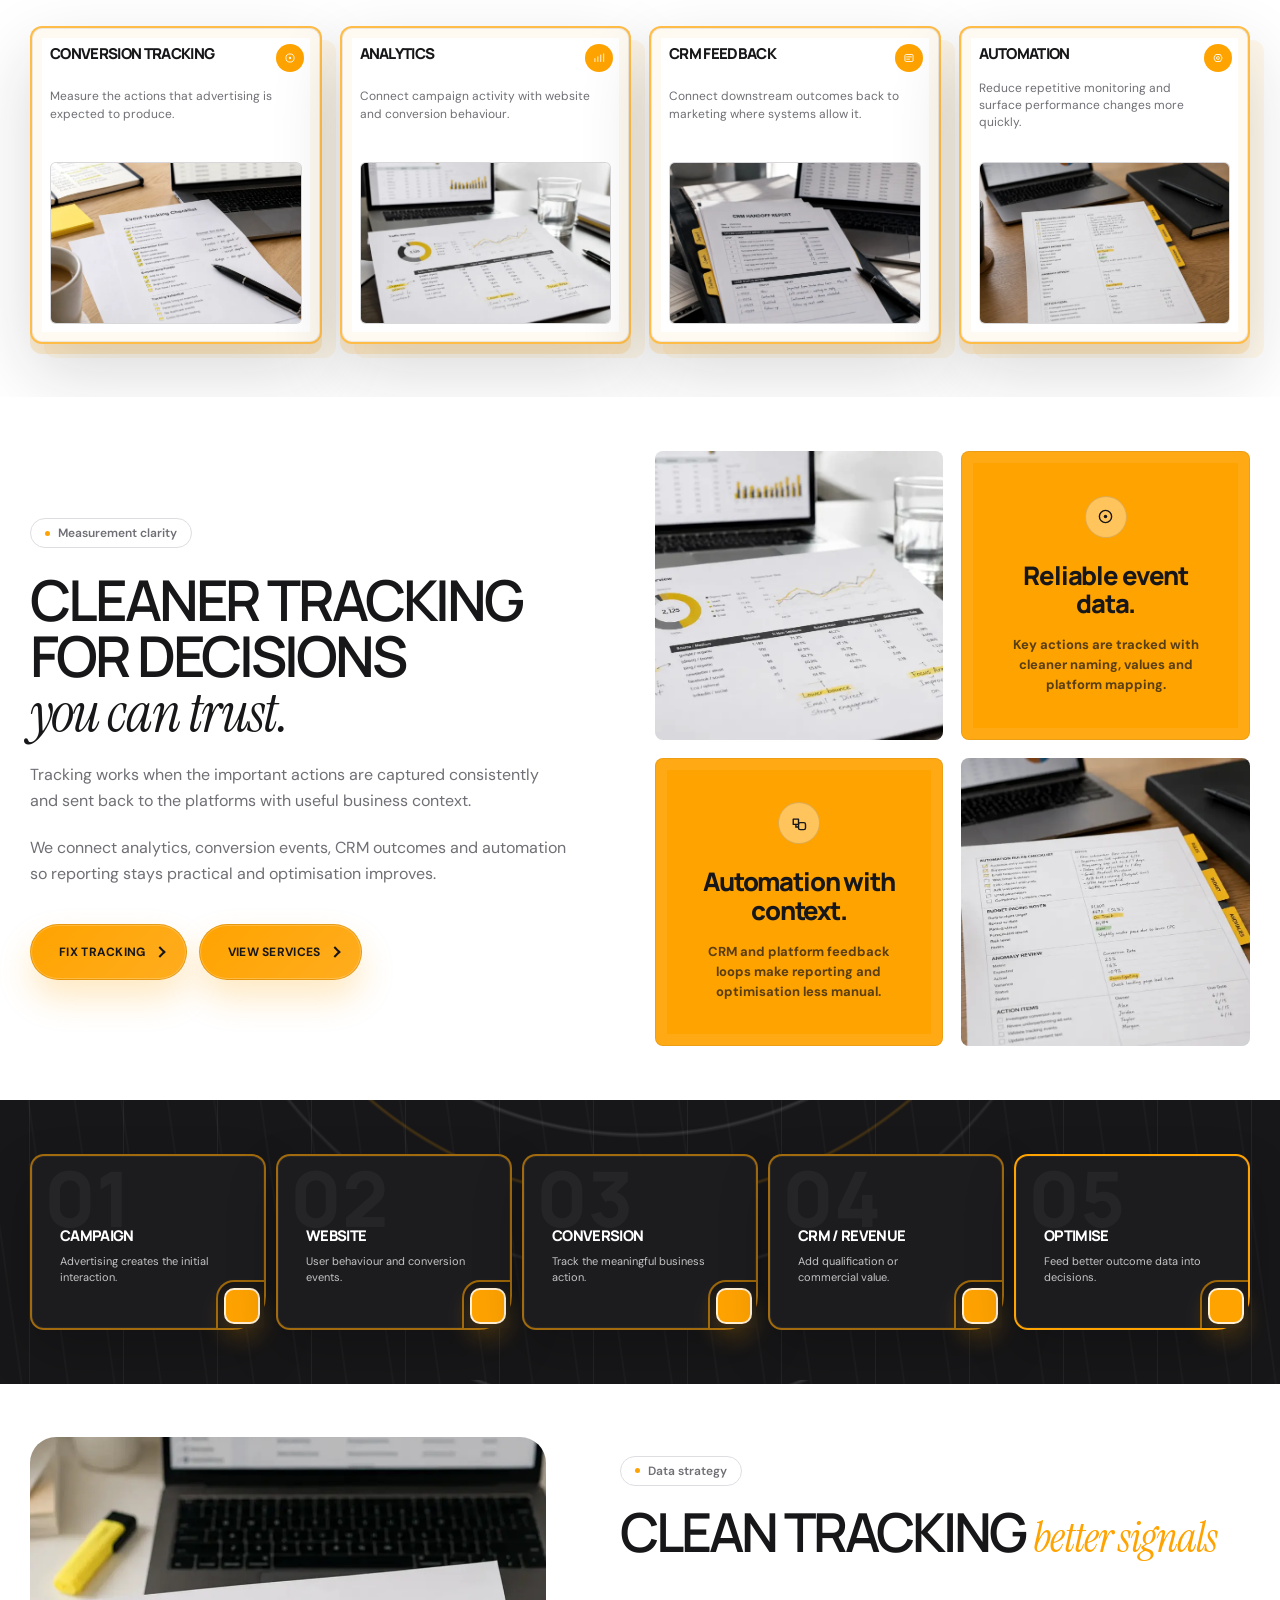
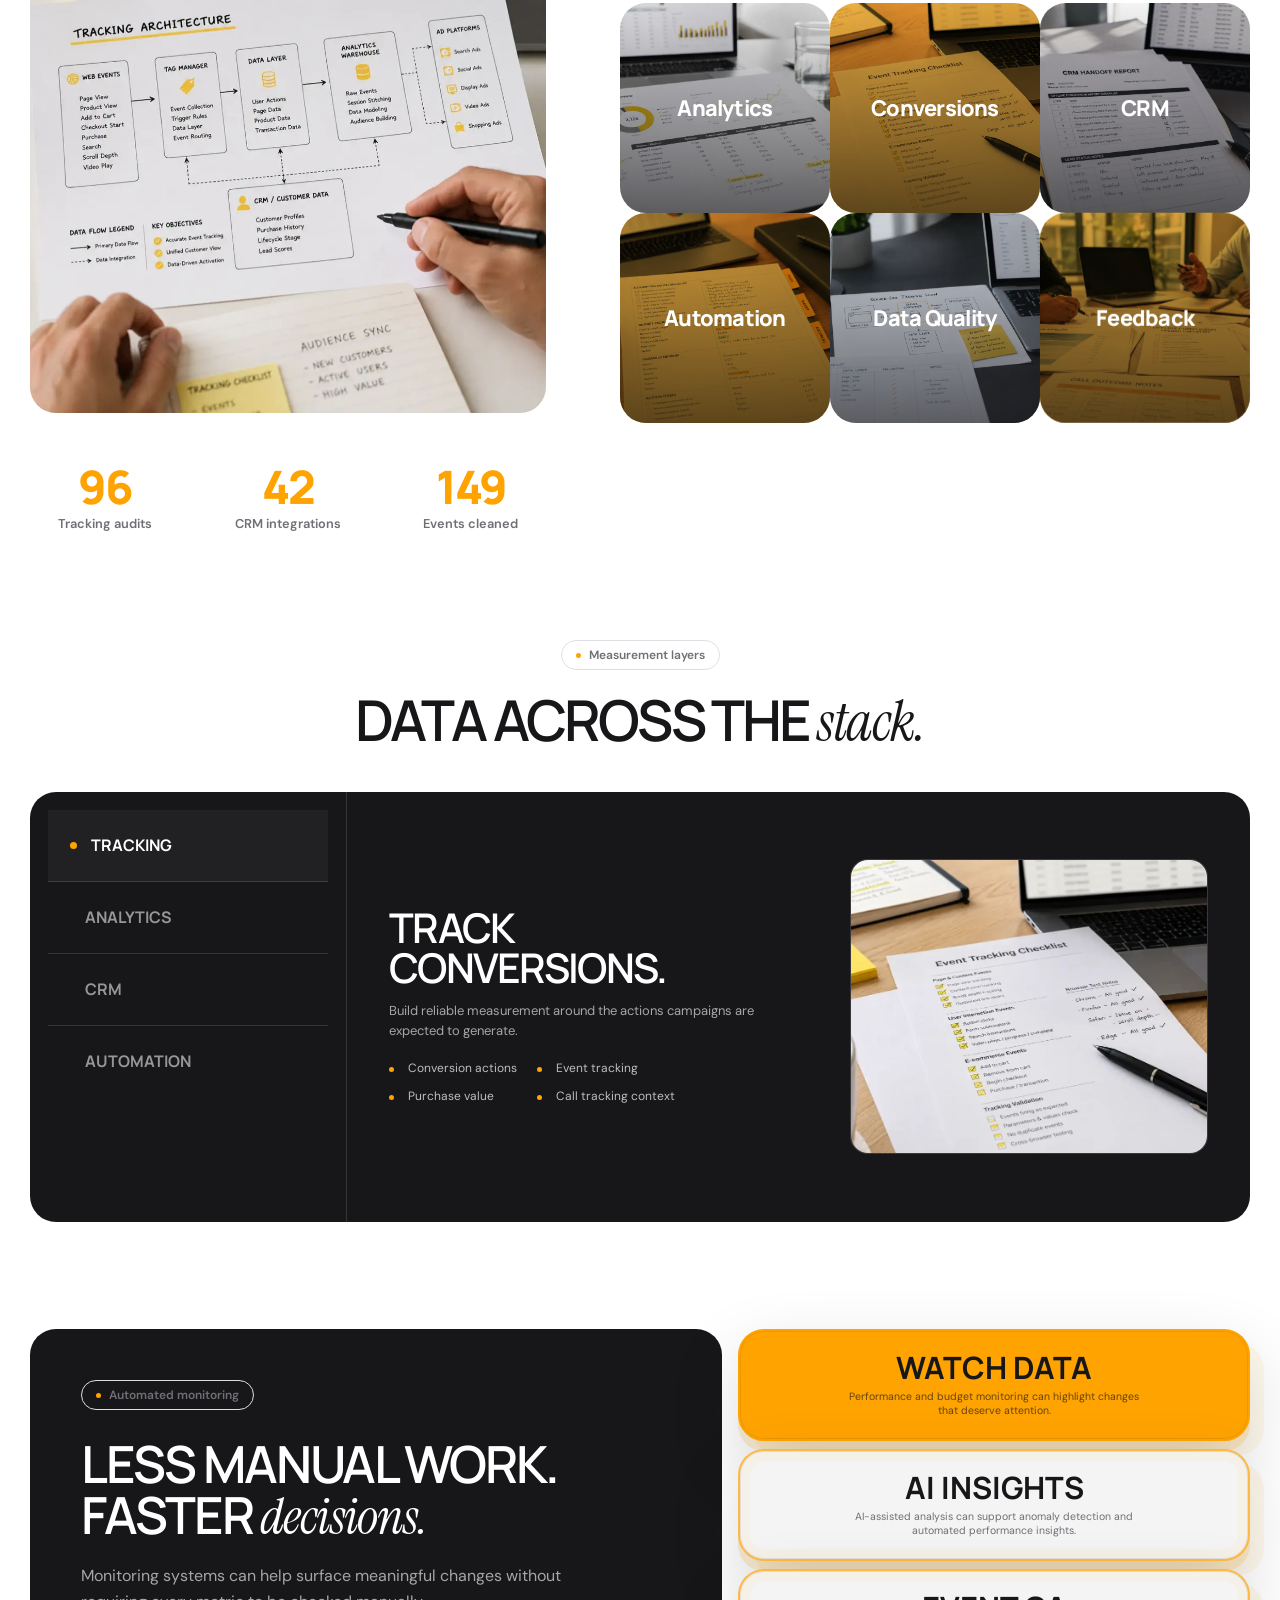
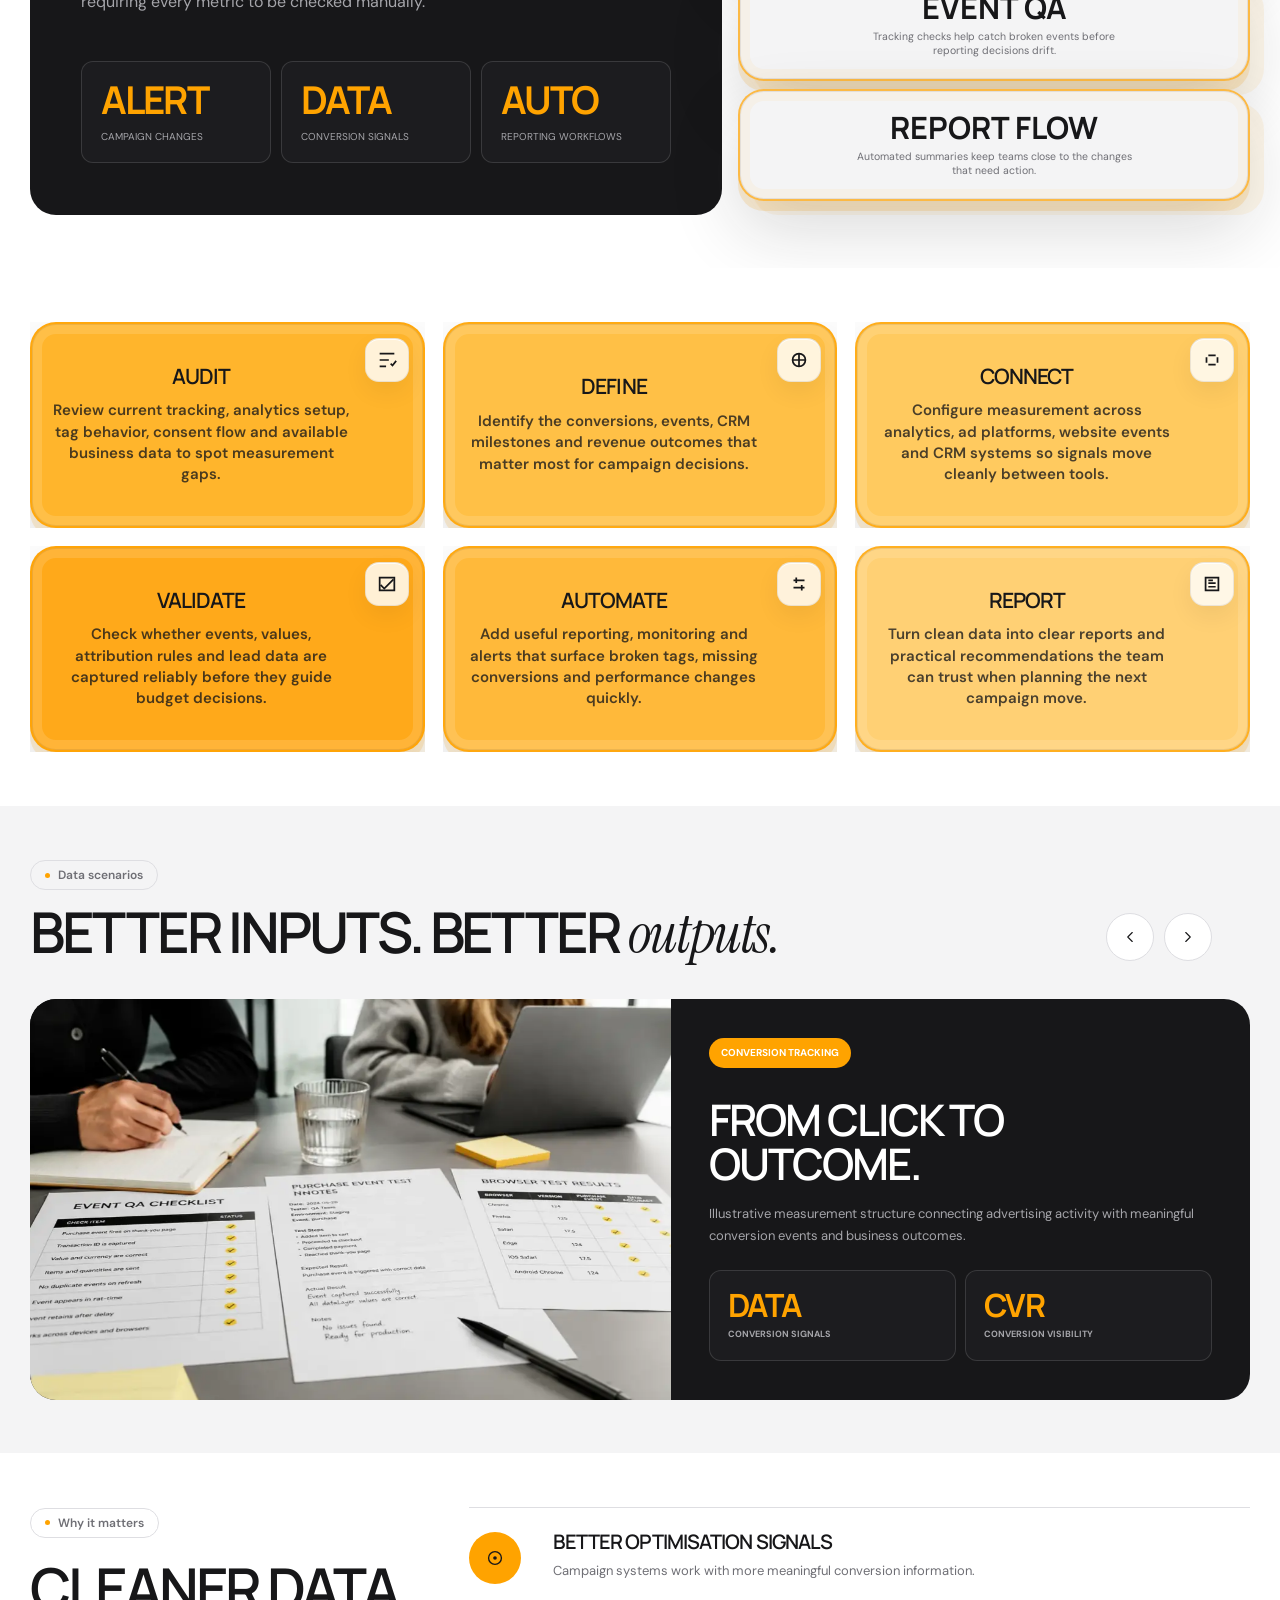
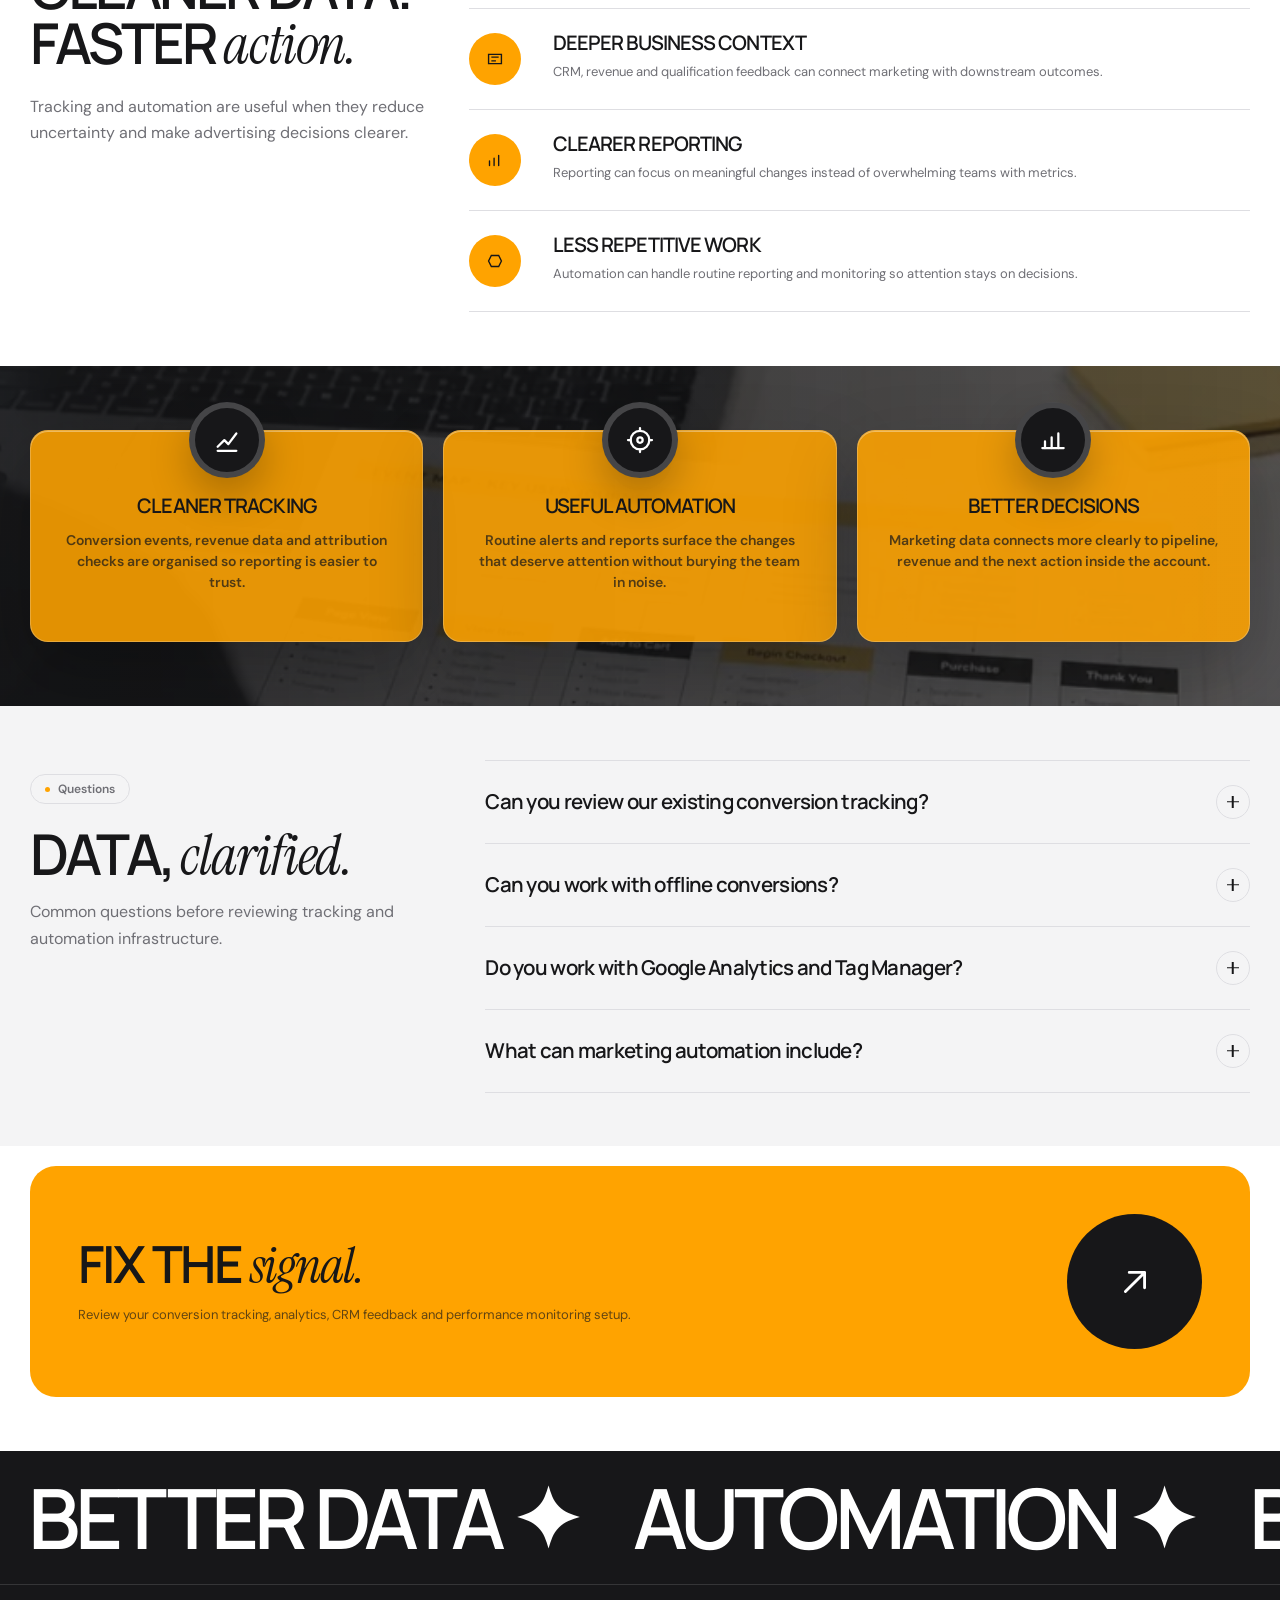
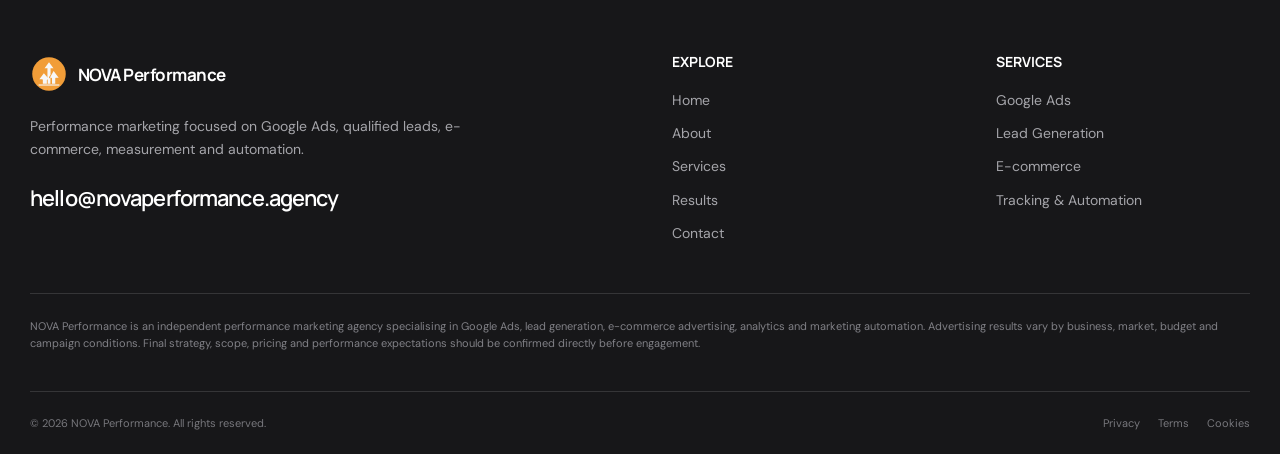
<file: tracking-automation.html>
<!DOCTYPE html>
<html lang="en" class="no-js">

<head>
  <meta charset="UTF-8">

  <meta
    name="viewport"
    content="width=device-width, initial-scale=1.0"
  >

  <meta
    name="description"
    content="Conversion tracking, analytics, CRM integration, offline conversions, automated reporting and performance monitoring for Google Ads."
  >

  <meta
    name="theme-color"
    content="#171719"
  >

  <title>
    Tracking & Automation | NOVA Performance
  </title>

  <link
    rel="icon"
    type="image/png"
    href="assets/icons/favicon.png"
    data-config-favicon
  >

  <link
    rel="shortcut icon"
    href="assets/icons/favicon.ico"
  >

  <link
    rel="apple-touch-icon"
    href="assets/icons/apple-touch-icon.png"
  >

  <link
    rel="preconnect"
    href="https://fonts.googleapis.com"
  >

  <link
    rel="preconnect"
    href="https://fonts.gstatic.com"
    crossorigin
  >

  <link
    rel="stylesheet"
    href="https://fonts.googleapis.com/css2?family=DM+Sans:opsz,wght@9..40,300;9..40,400;9..40,500;9..40,600;9..40,700&family=Instrument+Serif:ital@0;1&family=Manrope:wght@400;500;600;700;800&display=swap"
  >

  <link
    rel="stylesheet"
    href="assets/vendor/swiper/swiper-bundle.min.css"
  >

  <link
    rel="stylesheet"
    href="assets/vendor/aos/aos.css"
  >

  <link
    rel="stylesheet"
    href="assets/css/global.css"
  >

  <link
    rel="stylesheet"
    href="assets/css/service.css"
  >
</head>


<body data-page-key="trackingAutomation">

  <a
    class="skip-link"
    href="#main-content"
  >
    Skip to content
  </a>


  <div class="site">


    <header class="site-header">

      <div class="container">

        <div class="header-shell">


          <a
            href="index.html"
            class="site-logo"
            data-company-aria="Go to {companyName} home"
          >

            <img
              src="assets/icons/logo.svg"
              data-config-logo
              alt=""
              width="38"
              height="38"
            >

            <span data-config="companyName">
              NOVA Performance
            </span>

          </a>


          <nav
            class="main-nav"
            aria-label="Main navigation"
          >

            <ul class="main-nav__list">

              <li>
                <a
                  class="main-nav__link"
                  href="index.html"
                >
                  Home
                </a>
              </li>

              <li>
                <a
                  class="main-nav__link"
                  href="index.html#about"
                >
                  About
                </a>
              </li>

              <li class="main-nav__item main-nav__item--dropdown">
                <button
                  class="main-nav__link main-nav__link--dropdown"
                  type="button"
                  aria-expanded="false"
                  aria-haspopup="true"
                  data-services-dropdown-toggle
                >
                  <span>Services</span>
                  <span class="main-nav__chevron" aria-hidden="true">
                    <svg viewBox="0 0 12 12" focusable="false">
                      <path d="M3 4.5 6 7.5 9 4.5" />
                    </svg>
                  </span>
                </button>

                <div class="services-dropdown" data-services-dropdown>
                  <a class="services-dropdown__link" href="google-ads-management.html">
                    <span>Google Ads</span>
                  </a>
                  <a class="services-dropdown__link" href="lead-generation.html">
                    <span>Lead Generation</span>
                  </a>
                  <a class="services-dropdown__link" href="ecommerce-advertising.html">
                    <span>E-commerce Ads</span>
                  </a>
                  <a class="services-dropdown__link" href="tracking-automation.html">
                    <span>Tracking &amp; Automation</span>
                  </a>
                </div>
              </li>

              <li>
                <a
                  class="main-nav__link"
                  href="index.html#cases"
                >
                  Results
                </a>
              </li>

              <li>
                <a
                  class="main-nav__link"
                  href="index.html#contact"
                >
                  Contact
                </a>
              </li>

            </ul>

          </nav>


          <div class="header-actions">

            <button
              class="header-search"
              type="button"
              data-search-open
              aria-label="Open search"
            >
              <svg
                viewBox="0 0 24 24"
                fill="none"
                aria-hidden="true"
              >
                <circle
                  cx="11"
                  cy="11"
                  r="6.5"
                  stroke="currentColor"
                  stroke-width="1.6"
                />

                <path
                  d="M16 16L21 21"
                  stroke="currentColor"
                  stroke-width="1.6"
                  stroke-linecap="round"
                />
              </svg>
            </button>


            <a
              class="btn btn--accent"
              href="index.html#contact"
            >
              Free Audit
            </a>


            <button
              class="menu-toggle"
              type="button"
              data-menu-open
              aria-expanded="false"
              aria-controls="menu-panel"
              aria-label="Open menu"
            >
              <span
                class="menu-toggle__dots"
                aria-hidden="true"
              >
                <span></span>
                <span></span>
                <span></span>
                <span></span>
              </span>
            </button>

          </div>

        </div>

      </div>

    </header>


    <div
      class="menu-panel"
      id="menu-panel"
      aria-hidden="true"
    >

      <div class="menu-panel__inner">


        <div class="menu-panel__content">


          <div class="menu-panel__top">

            <a
              href="index.html"
              class="site-logo"
            >

              <img
                src="assets/icons/logo.svg"
                data-config-logo
                alt=""
              >

              <span data-config="companyName">
                NOVA Performance
              </span>

            </a>


            <button
              class="menu-panel__close"
              type="button"
              data-menu-close
              aria-label="Close menu"
            >

              <svg
                viewBox="0 0 24 24"
                fill="none"
                aria-hidden="true"
              >
                <path
                  d="M5 5L19 19M19 5L5 19"
                  stroke="currentColor"
                  stroke-width="1.6"
                  stroke-linecap="round"
                />
              </svg>

            </button>

          </div>


          <nav
            class="menu-panel__nav"
            aria-label="Fullscreen navigation"
          >

            <ul class="menu-panel__list">

              <li class="menu-panel__item">
                <a
                  class="menu-panel__link"
                  href="index.html"
                >
                  Home
                </a>
              </li>

              <li class="menu-panel__item">
                <a
                  class="menu-panel__link"
                  href="google-ads-management.html"
                >
                  Google Ads
                </a>
              </li>

              <li class="menu-panel__item">
                <a
                  class="menu-panel__link"
                  href="lead-generation.html"
                >
                  Lead Generation
                </a>
              </li>

              <li class="menu-panel__item">
                <a
                  class="menu-panel__link"
                  href="ecommerce-advertising.html"
                >
                  E-commerce
                </a>
              </li>

              <li class="menu-panel__item">
                <a
                  class="menu-panel__link"
                  href="tracking-automation.html"
                >
                  Tracking
                </a>
              </li>

              <li class="menu-panel__item">
                <a
                  class="menu-panel__link"
                  href="index.html#contact"
                >
                  Contact
                </a>
              </li>

            </ul>

          </nav>


          <div class="menu-panel__bottom">

            <span>
              Better data.
              Faster decisions.
            </span>

            <a
              class="menu-panel__email"
              href="mailto:hello@novaperformance.agency"
              data-config-email-link
              data-email-text
            >
              hello@novaperformance.agency
            </a>

          </div>

        </div>


        <div class="menu-panel__visual">

          <img
            src="assets/images/services/tracking-menu.webp"
            alt="Performance tracking and automation interface"
          >

          <div class="menu-panel__visual-copy">

            <strong>
              Data into
              <span class="accent-word">
                decisions.
              </span>
            </strong>

            <span>
              Tracking, CRM feedback and automation
              connected around advertising performance.
            </span>

          </div>

        </div>

      </div>

    </div>


    <div
      class="search"
      aria-hidden="true"
      role="dialog"
      aria-modal="true"
      aria-label="Site search"
    >

      <div class="search__dialog">

        <div class="search__top">

          <h2 class="search__title">
            Search
          </h2>

          <button
            class="search__close"
            type="button"
            data-search-close
            aria-label="Close search"
          >

            <svg
              viewBox="0 0 24 24"
              fill="none"
            >
              <path
                d="M5 5L19 19M19 5L5 19"
                stroke="currentColor"
                stroke-width="1.6"
                stroke-linecap="round"
              />
            </svg>

          </button>

        </div>


        <div class="search__field">

          <input
            class="search__input"
            type="search"
            placeholder="Start typing..."
            autocomplete="off"
            aria-label="Search website"
          >

        </div>


        <div
          class="search__results"
          aria-live="polite"
        ></div>

      </div>

    </div>


    <main id="main-content">


      <section class="service-hero">

        <div class="container service-hero__container">


          <div class="service-hero__content">

            <span class="mini-label service-hero__label">
              Tracking & Automation
            </span>


            <h1 class="service-hero__title">
              Data you can
              <span class="accent-word">
                use.
              </span>
            </h1>


            <p class="service-hero__text">
              Conversion tracking, analytics,
              CRM feedback and performance automation
              designed to give advertising better
              signals and teams faster decisions.
            </p>


            <div class="service-hero__actions">

              <a
                href="index.html#contact"
                class="btn btn--accent"
              >
                Request Tracking Audit
              </a>

              <a
                href="#capabilities"
                class="btn btn--ghost"
              >
                Explore Capability
              </a>

            </div>


            <div class="service-hero__meta">

              <span class="service-hero__meta-item">
                Analytics
              </span>

              <span class="service-hero__meta-item">
                Offline Conversions
              </span>

              <span class="service-hero__meta-item">
                Automation
              </span>

            </div>

          </div>


        </div>

      </section>


      <div class="service-marquee marquee marquee--accent">

        <div class="marquee__track">


          <div class="marquee__group">

            <span class="marquee__item">
              Conversion Tracking ✦
            </span>

            <span class="marquee__item">
              GA4 ✦
            </span>

            <span class="marquee__item">
              Tag Manager ✦
            </span>

            <span class="marquee__item">
              CRM Integration ✦
            </span>

            <span class="marquee__item">
              Offline Conversions ✦
            </span>

            <span class="marquee__item">
              Automation ✦
            </span>

          </div>


          <div
            class="marquee__group"
            aria-hidden="true"
          >

            <span class="marquee__item">
              Conversion Tracking ✦
            </span>

            <span class="marquee__item">
              GA4 ✦
            </span>

            <span class="marquee__item">
              Tag Manager ✦
            </span>

            <span class="marquee__item">
              CRM Integration ✦
            </span>

            <span class="marquee__item">
              Offline Conversions ✦
            </span>

            <span class="marquee__item">
              Automation ✦
            </span>

          </div>

        </div>

      </div>


      <section class="section service-intro">

        <div class="container">

          <div class="service-intro__grid">


            <div class="service-intro__heading">

              <span class="mini-label">
                Measurement infrastructure
              </span>

              <h2 class="section-title service-intro__title">
                Track the
                <span class="accent-word">
                  outcome.
                </span>
              </h2>

            </div>


            <div
              class="service-intro__content"
              data-aos="fade-up"
            >

              <p class="service-intro__lead">
                We do not want campaigns learning
                from clicks alone. The goal is
                measurement that connects advertising
                to meaningful business outcomes.
              </p>


              <p class="service-intro__text">
                Tracking can connect Google Ads,
                analytics, Tag Manager, CRM systems,
                offline conversions, revenue and
                lead-quality data into a clearer
                performance picture.
              </p>


              <div class="service-intro__points">

                <div class="service-intro__point">
                  Reliable conversion
                  measurement.
                </div>

                <div class="service-intro__point">
                  CRM and offline
                  conversion feedback.
                </div>

                <div class="service-intro__point">
                  Revenue and lead-quality
                  tracking.
                </div>

                <div class="service-intro__point">
                  Automated reporting,
                  alerts and monitoring.
                </div>

              </div>

            </div>

          </div>

        </div>

      </section>


      <section class="service-performance">

        <div class="container">

          <div class="service-performance__shell">


            <article class="service-performance__item">

              <strong class="service-performance__value">
                GA4
              </strong>

              <span class="service-performance__label">
                Analytics measurement
              </span>

            </article>


            <article class="service-performance__item">

              <strong class="service-performance__value">
                GTM
              </strong>

              <span class="service-performance__label">
                Tag infrastructure
              </span>

            </article>


            <article class="service-performance__item">

              <strong class="service-performance__value">
                CRM
              </strong>

              <span class="service-performance__label">
                Outcome feedback
              </span>

            </article>


            <article class="service-performance__item">

              <strong class="service-performance__value">
                AUTO
              </strong>

              <span class="service-performance__label">
                Performance automation
              </span>

            </article>

          </div>

        </div>

      </section>


      <section
        class="section service-capabilities"
        id="capabilities"
      >

        <div class="container">


          <div class="service-capabilities__head">

            <div>

              <span class="mini-label">
                Data capability
              </span>

              <h2 class="section-title service-capabilities__title">
                Better
                performance
                <span class="accent-word">
                  signals.
                </span>
              </h2>

            </div>


            <p class="service-capabilities__copy">
              Measurement infrastructure should make
              important actions visible and give
              advertising systems useful conversion
              information to optimise against.
            </p>

          </div>


          <div class="service-capabilities__grid">


            <article class="capability-card">

              <span class="capability-card__icon">

                <svg
                  viewBox="0 0 24 24"
                  fill="none"
                  aria-hidden="true"
                >
                  <circle
                    cx="12"
                    cy="12"
                    r="7"
                    stroke="currentColor"
                    stroke-width="1.5"
                  />

                  <circle
                    cx="12"
                    cy="12"
                    r="2"
                    fill="currentColor"
                  />
                </svg>

              </span>


              <h3 class="capability-card__title">
                Conversion Tracking
              </h3>

              <p class="capability-card__text">
                Measure the actions that
                advertising is expected
                to produce.
              </p>

              <ul class="capability-card__list">
                <li>Forms</li>
                <li>Purchases</li>
                <li>Registrations</li>
                <li>Conversion value</li>
              </ul>

              <picture class="capability-card__media">
                <img
                  src="assets/images/services/tracking-conversions.webp"
                  alt="Conversion tracking setup"
                  loading="lazy"
                />
              </picture>

            </article>


            <article class="capability-card">

              <span class="capability-card__icon">

                <svg
                  viewBox="0 0 24 24"
                  fill="none"
                  aria-hidden="true"
                >
                  <path
                    d="M5 18V13M10 18V10M15 18V7M20 18V5"
                    stroke="currentColor"
                    stroke-width="1.5"
                    stroke-linecap="round"
                  />
                </svg>

              </span>


              <h3 class="capability-card__title">
                Analytics
              </h3>

              <p class="capability-card__text">
                Connect campaign activity
                with website and conversion
                behaviour.
              </p>

              <ul class="capability-card__list">
                <li>Google Analytics</li>
                <li>Tag Manager</li>
                <li>Event tracking</li>
                <li>Attribution</li>
              </ul>

              <picture class="capability-card__media">
                <img
                  src="assets/images/services/tracking-analytics.webp"
                  alt="Analytics reporting dashboard"
                  loading="lazy"
                />
              </picture>

            </article>


            <article class="capability-card">

              <span class="capability-card__icon">

                <svg
                  viewBox="0 0 24 24"
                  fill="none"
                  aria-hidden="true"
                >
                  <rect
                    x="5"
                    y="6"
                    width="14"
                    height="12"
                    rx="2"
                    stroke="currentColor"
                    stroke-width="1.5"
                  />

                  <path
                    d="M8 10H16M8 14H13"
                    stroke="currentColor"
                    stroke-width="1.5"
                    stroke-linecap="round"
                  />
                </svg>

              </span>


              <h3 class="capability-card__title">
                CRM Feedback
              </h3>

              <p class="capability-card__text">
                Connect downstream outcomes
                back to marketing where
                systems allow it.
              </p>

              <ul class="capability-card__list">
                <li>Qualified leads</li>
                <li>Offline conversions</li>
                <li>Customer outcomes</li>
                <li>Revenue feedback</li>
              </ul>

              <picture class="capability-card__media">
                <img
                  src="assets/images/services/tracking-crm.webp"
                  alt="CRM feedback and offline conversion tracking"
                  loading="lazy"
                />
              </picture>

            </article>


            <article class="capability-card">

              <span class="capability-card__icon">

                <svg
                  viewBox="0 0 24 24"
                  fill="none"
                  aria-hidden="true"
                >
                  <path
                    d="M8 6H16L19 12L16 18H8L5 12L8 6Z"
                    stroke="currentColor"
                    stroke-width="1.5"
                    stroke-linejoin="round"
                  />

                  <circle
                    cx="12"
                    cy="12"
                    r="2.5"
                    stroke="currentColor"
                    stroke-width="1.5"
                  />
                </svg>

              </span>


              <h3 class="capability-card__title">
                Automation
              </h3>

              <p class="capability-card__text">
                Reduce repetitive monitoring
                and surface performance changes
                more quickly.
              </p>

              <ul class="capability-card__list">
                <li>Automated reporting</li>
                <li>Campaign alerts</li>
                <li>Anomaly detection</li>
                <li>Performance insights</li>
              </ul>

              <picture class="capability-card__media">
                <img
                  src="assets/images/services/tracking-automation.webp"
                  alt="Marketing tracking automation workflow"
                  loading="lazy"
                />
              </picture>

            </article>

          </div>

        </div>

      </section>


      <section class="section service-proof-mosaic">

        <div class="container">

          <div class="service-proof-mosaic__layout">

            <div class="service-proof-mosaic__content">

              <span class="mini-label">
                Measurement clarity
              </span>

              <h2 class="section-title service-proof-mosaic__title">
                Cleaner tracking for decisions
                <span class="accent-word">you can trust.</span>
              </h2>

              <p class="service-proof-mosaic__copy">
                Tracking works when the important actions
                are captured consistently and sent back to
                the platforms with useful business context.
              </p>

              <p class="service-proof-mosaic__copy">
                We connect analytics, conversion events,
                CRM outcomes and automation so reporting
                stays practical and optimisation improves.
              </p>

              <div class="service-proof-mosaic__actions">
                <a class="btn btn--primary service-proof-mosaic__action" href="index.html#contact">
                  Fix tracking
                </a>

                <a class="btn btn--primary service-proof-mosaic__action" href="index.html#services">
                  View services
                </a>
              </div>

            </div>


            <div class="service-proof-mosaic__grid" aria-label="Tracking and automation highlights">

              <picture class="proof-cube proof-cube--photo">
                <img
                  src="assets/images/services/tracking-analytics.webp"
                  alt="Analytics tracking dashboard"
                  loading="lazy"
                />
              </picture>

              <article class="proof-cube proof-cube--feature">
                <span class="proof-cube__icon" aria-hidden="true">
                  <svg viewBox="0 0 24 24" fill="none">
                    <circle cx="12" cy="12" r="7" stroke="currentColor" stroke-width="1.6" />
                    <circle cx="12" cy="12" r="2" fill="currentColor" />
                  </svg>
                </span>
                <h3 class="proof-cube__title">
                  Reliable event data.
                </h3>
                <p class="proof-cube__text">
                  Key actions are tracked with cleaner naming, values and platform mapping.
                </p>
              </article>

              <article class="proof-cube proof-cube--feature">
                <span class="proof-cube__icon" aria-hidden="true">
                  <svg viewBox="0 0 24 24" fill="none">
                    <path d="M6 7H12V13H6V7Z" stroke="currentColor" stroke-width="1.6" stroke-linejoin="round" />
                    <path d="M14 11H18C19.1 11 20 11.9 20 13V17C20 18.1 19.1 19 18 19H14C12.9 19 12 18.1 12 17V13C12 11.9 12.9 11 14 11Z" stroke="currentColor" stroke-width="1.6" stroke-linejoin="round" />
                    <path d="M9 13V16H12" stroke="currentColor" stroke-width="1.6" stroke-linecap="round" />
                  </svg>
                </span>
                <h3 class="proof-cube__title">
                  Automation with context.
                </h3>
                <p class="proof-cube__text">
                  CRM and platform feedback loops make reporting and optimisation less manual.
                </p>
              </article>

              <picture class="proof-cube proof-cube--photo">
                <img
                  src="assets/images/services/tracking-automation.webp"
                  alt="Tracking automation workflow"
                  loading="lazy"
                />
              </picture>

            </div>

          </div>

        </div>

      </section>


      <section class="section section--dark service-flow">

        <div class="container">

          <div class="service-flow__canvas">


            <article class="service-flow__step">

              <span class="service-flow__icon">

                <svg
                  viewBox="0 0 24 24"
                  fill="none"
                >
                  <path
                    d="M5 17L10 12L13 15L19 7"
                    stroke="currentColor"
                    stroke-width="1.5"
                    stroke-linecap="round"
                    stroke-linejoin="round"
                  />
                </svg>

              </span>

              <div>
                <h3>
                  Campaign
                </h3>

                <p>
                  Advertising creates
                  the initial interaction.
                </p>
              </div>

            </article>


            <article class="service-flow__step">

              <span class="service-flow__icon">

                <svg
                  viewBox="0 0 24 24"
                  fill="none"
                >
                  <rect
                    x="5"
                    y="5"
                    width="14"
                    height="14"
                    rx="2"
                    stroke="currentColor"
                    stroke-width="1.5"
                  />

                  <path
                    d="M8 10H16M8 14H13"
                    stroke="currentColor"
                    stroke-width="1.5"
                    stroke-linecap="round"
                  />
                </svg>

              </span>

              <div>
                <h3>
                  Website
                </h3>

                <p>
                  User behaviour and
                  conversion events.
                </p>
              </div>

            </article>


            <article class="service-flow__step">

              <span class="service-flow__icon">

                <svg
                  viewBox="0 0 24 24"
                  fill="none"
                >
                  <circle
                    cx="12"
                    cy="12"
                    r="7"
                    stroke="currentColor"
                    stroke-width="1.5"
                  />

                  <circle
                    cx="12"
                    cy="12"
                    r="2"
                    fill="currentColor"
                  />
                </svg>

              </span>

              <div>
                <h3>
                  Conversion
                </h3>

                <p>
                  Track the meaningful
                  business action.
                </p>
              </div>

            </article>


            <article class="service-flow__step">

              <span class="service-flow__icon">

                <svg
                  viewBox="0 0 24 24"
                  fill="none"
                >
                  <rect
                    x="5"
                    y="6"
                    width="14"
                    height="12"
                    rx="2"
                    stroke="currentColor"
                    stroke-width="1.5"
                  />

                  <path
                    d="M8 10H16M8 14H14"
                    stroke="currentColor"
                    stroke-width="1.5"
                    stroke-linecap="round"
                  />
                </svg>

              </span>

              <div>
                <h3>
                  CRM / Revenue
                </h3>

                <p>
                  Add qualification
                  or commercial value.
                </p>
              </div>

            </article>


            <article class="service-flow__step is-accent">

              <span class="service-flow__icon">

                <svg
                  viewBox="0 0 24 24"
                  fill="none"
                >
                  <path
                    d="M6 18V13M11 18V10M16 18V7"
                    stroke="currentColor"
                    stroke-width="1.5"
                    stroke-linecap="round"
                  />
                </svg>

              </span>

              <div>
                <h3>
                  Optimise
                </h3>

                <p>
                  Feed better outcome
                  data into decisions.
                </p>
              </div>

            </article>

          </div>

        </div>

      </section>


      <section class="section service-strategy">

        <div class="container">

          <div class="service-strategy__grid">


            <div class="service-strategy__showcase">

              <div
                class="service-strategy__media"
                data-aos="fade-right"
              >

                <img
                  src="assets/images/services/tracking-strategy.webp"
                  alt="Advertising data and tracking architecture"
                  loading="lazy"
                >

              </div>


              <div
                class="service-strategy__stats"
                aria-label="Tracking and automation performance metrics"
              >

                <div class="service-strategy__metric">
                  <strong data-count="96">
                    0
                  </strong>
                  <span>
                    Tracking audits
                  </span>
                </div>

                <div class="service-strategy__metric">
                  <strong data-count="42">
                    0
                  </strong>
                  <span>
                    CRM integrations
                  </span>
                </div>

                <div class="service-strategy__metric">
                  <strong data-count="150">
                    0
                  </strong>
                  <span>
                    Events cleaned
                  </span>
                </div>

              </div>

            </div>


            <div
              class="service-strategy__content"
              data-aos="fade-left"
            >

              <span class="mini-label">
                Data strategy
              </span>

              <h2 class="section-title service-strategy__title">
                Clean tracking
                <span class="accent-word service-strategy__title-accent">
                  better signals
                </span>
              </h2>


              <div class="service-strategy__cards">

                <article class="service-strategy__card">
                  <img src="assets/images/services/tracking-analytics.webp" alt="Analytics dashboard and conversion data" loading="lazy">
                  <span>Analytics</span>
                </article>

                <article class="service-strategy__card is-accent">
                  <img src="assets/images/services/tracking-conversions.webp" alt="Conversion tracking setup" loading="lazy">
                  <span>Conversions</span>
                </article>

                <article class="service-strategy__card">
                  <img src="assets/images/services/tracking-crm.webp" alt="CRM conversion feedback" loading="lazy">
                  <span>CRM</span>
                </article>

                <article class="service-strategy__card is-accent">
                  <img src="assets/images/services/tracking-automation.webp" alt="Automation workflow for campaign data" loading="lazy">
                  <span>Automation</span>
                </article>

                <article class="service-strategy__card">
                  <img src="assets/images/cases/tracking-data.webp" alt="Tracking data quality report" loading="lazy">
                  <span>Data Quality</span>
                </article>

                <article class="service-strategy__card is-accent">
                  <img src="assets/images/cases/tracking-crm-case.webp" alt="CRM tracking case performance" loading="lazy">
                  <span>Feedback</span>
                </article>

              </div>

            </div>

          </div>

        </div>

      </section>


      <section class="section service-platforms">

        <div class="container">


          <div class="service-platforms__head">

            <span class="mini-label">
              Measurement layers
            </span>

            <h2 class="section-title service-platforms__title">
              Data across
              the
              <span class="accent-word">
                stack.
              </span>
            </h2>

          </div>


          <div class="service-platforms__shell">


            <div
              class="service-platforms__nav"
              role="tablist"
              aria-label="Tracking and automation capabilities"
            >

              <button
                class="service-platforms__tab is-active"
                type="button"
              >
                <strong>
                  Tracking
                </strong>
              </button>

              <button
                class="service-platforms__tab"
                type="button"
              >
                <strong>
                  Analytics
                </strong>
              </button>

              <button
                class="service-platforms__tab"
                type="button"
              >
                <strong>
                  CRM
                </strong>
              </button>

              <button
                class="service-platforms__tab"
                type="button"
              >
                <strong>
                  Automation
                </strong>
              </button>

            </div>


            <div class="service-platforms__content">


              <div
                class="service-platforms__panel is-active"
                role="tabpanel"
              >

                <div class="service-platforms__copy">

                  <h3>
                    Track conversions.
                  </h3>

                  <p>
                    Build reliable measurement
                    around the actions campaigns
                    are expected to generate.
                  </p>

                  <ul class="service-platforms__list">
                    <li>Conversion actions</li>
                    <li>Event tracking</li>
                    <li>Purchase value</li>
                    <li>Call tracking context</li>
                  </ul>

                </div>


                <div class="service-platforms__visual">

                  <img
                    src="assets/images/services/tracking-conversions.webp"
                    alt="Conversion tracking interface"
                    loading="lazy"
                  >

                </div>

              </div>


              <div
                class="service-platforms__panel"
                role="tabpanel"
              >

                <div class="service-platforms__copy">

                  <h3>
                    Behaviour context.
                  </h3>

                  <p>
                    Analytics helps connect traffic,
                    campaign interactions and
                    website behaviour around
                    meaningful actions.
                  </p>

                  <ul class="service-platforms__list">
                    <li>Google Analytics</li>
                    <li>Google Tag Manager</li>
                    <li>Events</li>
                    <li>Attribution</li>
                  </ul>

                </div>


                <div class="service-platforms__visual">

                  <img
                    src="assets/images/services/tracking-analytics.webp"
                    alt="Google Analytics performance interface"
                    loading="lazy"
                  >

                </div>

              </div>


              <div
                class="service-platforms__panel"
                role="tabpanel"
              >

                <div class="service-platforms__copy">

                  <h3>
                    Downstream results.
                  </h3>

                  <p>
                    CRM and offline data can reveal
                    which marketing conversions become
                    qualified leads, customers
                    or revenue.
                  </p>

                  <ul class="service-platforms__list">
                    <li>CRM integration</li>
                    <li>Offline conversions</li>
                    <li>Lead-quality tracking</li>
                    <li>Revenue feedback</li>
                  </ul>

                </div>


                <div class="service-platforms__visual">

                  <img
                    src="assets/images/services/tracking-crm.webp"
                    alt="CRM conversion tracking interface"
                    loading="lazy"
                  >

                </div>

              </div>


              <div
                class="service-platforms__panel"
                role="tabpanel"
              >

                <div class="service-platforms__copy">

                  <h3>
                    Faster alerts.
                  </h3>

                  <p>
                    Automation can reduce repetitive
                    checking and make important
                    performance changes easier
                    to notice.
                  </p>

                  <ul class="service-platforms__list">
                    <li>Automated reporting</li>
                    <li>Budget monitoring</li>
                    <li>Campaign alerts</li>
                    <li>Anomaly detection</li>
                  </ul>

                </div>


                <div class="service-platforms__visual">

                  <img
                    src="assets/images/services/tracking-automation.webp"
                    alt="Marketing automation monitoring interface"
                    loading="lazy"
                  >

                </div>

              </div>

            </div>

          </div>

        </div>

      </section>


      <section class="section service-dashboard">

        <div class="container">

          <div class="service-dashboard__grid">


            <div class="service-dashboard__main">

              <span class="mini-label">
                Automated monitoring
              </span>


              <h2 class="service-dashboard__title">
                Less manual work.
                Faster
                <span class="accent-word">
                  decisions.
                </span>
              </h2>


              <p class="service-dashboard__text">
                Monitoring systems can help surface
                meaningful changes without requiring
                every metric to be checked manually.
              </p>


              <div class="service-dashboard__visual">


                <div class="service-dashboard__metric">

                  <strong>
                    ALERT
                  </strong>

                  <span>
                    Campaign changes
                  </span>

                </div>


                <div class="service-dashboard__metric">

                  <strong>
                    DATA
                  </strong>

                  <span>
                    Conversion signals
                  </span>

                </div>


                <div class="service-dashboard__metric">

                  <strong>
                    AUTO
                  </strong>

                  <span>
                    Reporting workflows
                  </span>

                </div>

              </div>

            </div>


            <div class="service-dashboard__side">


              <article class="service-dashboard__side-card is-accent">

                <strong>
                  WATCH DATA
                </strong>

                <p>
                  Performance and budget monitoring
                  can highlight changes that
                  deserve attention.
                </p>

              </article>


              <article class="service-dashboard__side-card">

                <strong>
                  AI INSIGHTS
                </strong>

                <p>
                  AI-assisted analysis can support
                  anomaly detection and automated
                  performance insights.
                </p>

              </article>


              <article class="service-dashboard__side-card">

                <strong>
                  EVENT QA
                </strong>

                <p>
                  Tracking checks help catch
                  broken events before reporting
                  decisions drift.
                </p>

              </article>


              <article class="service-dashboard__side-card">

                <strong>
                  REPORT FLOW
                </strong>

                <p>
                  Automated summaries keep teams
                  close to the changes that need
                  action.
                </p>

              </article>

            </div>

          </div>

        </div>

      </section>


      <section class="section service-process">

        <div class="container">


          <div class="service-process__grid">


            <article class="service-process__card" tabindex="0">
              <div class="service-process__card-inner">
                <div class="service-process__card-face service-process__card-front">
                  <span class="service-process__icon" aria-hidden="true"><svg viewBox="0 0 24 24" fill="none"><path d="M4 5h16M4 12h10M4 19h7"/><path d="m16 16 2 2 4-5"/></svg></span>
                  <h3>Audit</h3>
                  <p>Review current tracking, analytics setup, tag behavior, consent flow and available business data to spot measurement gaps.</p>
                </div>
                <div class="service-process__card-face service-process__card-back">
                  <img src="assets/images/services/tracking-strategy.webp" alt="Tracking strategy workspace" loading="lazy">
                </div>
              </div>
            </article>


            <article class="service-process__card" tabindex="0">
              <div class="service-process__card-inner">
                <div class="service-process__card-face service-process__card-front">
                  <span class="service-process__icon" aria-hidden="true"><svg viewBox="0 0 24 24" fill="none"><path d="M5 12h14"/><path d="M12 5v14"/><circle cx="12" cy="12" r="7"/></svg></span>
                  <h3>Define</h3>
                  <p>Identify the conversions, events, CRM milestones and revenue outcomes that matter most for campaign decisions.</p>
                </div>
                <div class="service-process__card-face service-process__card-back">
                  <img src="assets/images/services/tracking-analytics.webp" alt="Analytics measurement visual" loading="lazy">
                </div>
              </div>
            </article>


            <article class="service-process__card" tabindex="0">
              <div class="service-process__card-inner">
                <div class="service-process__card-face service-process__card-front">
                  <span class="service-process__icon" aria-hidden="true"><svg viewBox="0 0 24 24" fill="none"><path d="M8 7h8"/><path d="M8 17h8"/><path d="M6 9v6"/><path d="M18 9v6"/></svg></span>
                  <h3>Connect</h3>
                  <p>Configure measurement across analytics, ad platforms, website events and CRM systems so signals move cleanly between tools.</p>
                </div>
                <div class="service-process__card-face service-process__card-back">
                  <img src="assets/images/services/tracking-conversions.webp" alt="Conversion tracking setup visual" loading="lazy">
                </div>
              </div>
            </article>


            <article class="service-process__card" tabindex="0">
              <div class="service-process__card-inner">
                <div class="service-process__card-face service-process__card-front">
                  <span class="service-process__icon" aria-hidden="true"><svg viewBox="0 0 24 24" fill="none"><path d="m5 13 4 4L19 7"/><path d="M4 5h16v14H4z"/></svg></span>
                  <h3>Validate</h3>
                  <p>Check whether events, values, attribution rules and lead data are captured reliably before they guide budget decisions.</p>
                </div>
                <div class="service-process__card-face service-process__card-back">
                  <img src="assets/images/services/tracking-crm.webp" alt="CRM tracking integration visual" loading="lazy">
                </div>
              </div>
            </article>


            <article class="service-process__card" tabindex="0">
              <div class="service-process__card-inner">
                <div class="service-process__card-face service-process__card-front">
                  <span class="service-process__icon" aria-hidden="true"><svg viewBox="0 0 24 24" fill="none"><path d="M6 8h12"/><path d="M6 16h12"/><path d="M9 5v6"/><path d="M15 13v6"/></svg></span>
                  <h3>Automate</h3>
                  <p>Add useful reporting, monitoring and alerts that surface broken tags, missing conversions and performance changes quickly.</p>
                </div>
                <div class="service-process__card-face service-process__card-back">
                  <img src="assets/images/services/tracking-automation.webp" alt="Tracking automation dashboard" loading="lazy">
                </div>
              </div>
            </article>


            <article class="service-process__card" tabindex="0">
              <div class="service-process__card-inner">
                <div class="service-process__card-face service-process__card-front">
                  <span class="service-process__icon" aria-hidden="true"><svg viewBox="0 0 24 24" fill="none"><path d="M5 5h14v14H5z"/><path d="M8 15h8"/><path d="M8 11h8"/><path d="M8 8h5"/></svg></span>
                  <h3>Report</h3>
                  <p>Turn clean data into clear reports and practical recommendations the team can trust when planning the next campaign move.</p>
                </div>
                <div class="service-process__card-face service-process__card-back">
                  <img src="assets/images/services/tracking-hero.webp" alt="Tracking performance dashboard" loading="lazy">
                </div>
              </div>
            </article>

          </div>

        </div>

      </section>


      <section class="section section--light service-cases">

        <div class="container">


          <div class="service-cases__head">

            <div>

              <span class="mini-label">
                Data scenarios
              </span>

              <h2 class="section-title service-cases__title">
                Better inputs.
                Better
                <span class="accent-word">
                  outputs.
                </span>
              </h2>

            </div>


            <div class="swiper-controls">

              <button
                class="swiper-btn service-cases__prev"
                type="button"
                aria-label="Previous case"
              >

                <svg
                  viewBox="0 0 24 24"
                  fill="none"
                >
                  <path
                    d="M15 6L9 12L15 18"
                    stroke="currentColor"
                    stroke-width="1.5"
                    stroke-linecap="round"
                    stroke-linejoin="round"
                  />
                </svg>

              </button>


              <button
                class="swiper-btn service-cases__next"
                type="button"
                aria-label="Next case"
              >

                <svg
                  viewBox="0 0 24 24"
                  fill="none"
                >
                  <path
                    d="M9 6L15 12L9 18"
                    stroke="currentColor"
                    stroke-width="1.5"
                    stroke-linecap="round"
                    stroke-linejoin="round"
                  />
                </svg>

              </button>

            </div>

          </div>


          <div class="swiper service-cases__slider">

            <div class="swiper-wrapper">


              <div class="swiper-slide">

                <article class="service-case">


                  <div class="service-case__media">

                    <img
                      src="assets/images/cases/tracking-conversion-case.webp"
                      alt="Conversion tracking dashboard"
                      loading="lazy"
                    >

                  </div>


                  <div class="service-case__content">

                    <span class="service-case__category">
                      Conversion Tracking
                    </span>

                    <h3>
                      From click to outcome.
                    </h3>

                    <p>
                      Illustrative measurement structure
                      connecting advertising activity
                      with meaningful conversion events
                      and business outcomes.
                    </p>


                    <div class="service-case__results">


                      <div class="service-case__result">

                        <strong>
                          DATA
                        </strong>

                        <span>
                          Conversion signals
                        </span>

                      </div>


                      <div class="service-case__result">

                        <strong>
                          CVR
                        </strong>

                        <span>
                          Conversion visibility
                        </span>

                      </div>

                    </div>

                  </div>

                </article>

              </div>


              <div class="swiper-slide">

                <article class="service-case">


                  <div class="service-case__media">

                    <img
                      src="assets/images/cases/tracking-crm-case.webp"
                      alt="CRM and offline conversion reporting"
                      loading="lazy"
                    >

                  </div>


                  <div class="service-case__content">

                    <span class="service-case__category">
                      CRM Feedback
                    </span>

                    <h3>
                      Leads into real outcomes.
                    </h3>

                    <p>
                      Illustrative data flow connecting
                      campaign conversions to qualified
                      leads, sales stages and offline
                      conversion feedback.
                    </p>


                    <div class="service-case__results">


                      <div class="service-case__result">

                        <strong>
                          CRM
                        </strong>

                        <span>
                          Business feedback
                        </span>

                      </div>


                      <div class="service-case__result">

                        <strong>
                          SQL
                        </strong>

                        <span>
                          Qualified lead
                        </span>

                      </div>

                    </div>

                  </div>

                </article>

              </div>


              <div class="swiper-slide">

                <article class="service-case">


                  <div class="service-case__media">

                    <img
                      src="assets/images/cases/tracking-automation-case.webp"
                      alt="Automated advertising monitoring dashboard"
                      loading="lazy"
                    >

                  </div>


                  <div class="service-case__content">

                    <span class="service-case__category">
                      Automation
                    </span>

                    <h3>
                      Detect before it drifts.
                    </h3>

                    <p>
                      Illustrative monitoring system
                      surfacing budget changes,
                      anomalies and performance signals
                      that deserve attention.
                    </p>


                    <div class="service-case__results">


                      <div class="service-case__result">

                        <strong>
                          ALERT
                        </strong>

                        <span>
                          Performance monitoring
                        </span>

                      </div>


                      <div class="service-case__result">

                        <strong>
                          AUTO
                        </strong>

                        <span>
                          Reporting workflow
                        </span>

                      </div>

                    </div>

                  </div>

                </article>

              </div>

            </div>

          </div>

        </div>

      </section>


      <section class="section service-benefits">

        <div class="container">

          <div class="service-benefits__grid">


            <div class="service-benefits__intro">

              <span class="mini-label">
                Why it matters
              </span>

              <h2 class="section-title service-benefits__title">
                Cleaner data.
                Faster
                <span class="accent-word">
                  action.
                </span>
              </h2>

              <p class="service-benefits__text">
                Tracking and automation are useful
                when they reduce uncertainty and
                make advertising decisions clearer.
              </p>

            </div>


            <div class="service-benefits__list">


              <article class="service-benefits__item">

                <span class="service-benefits__icon">

                  <svg
                    viewBox="0 0 24 24"
                    fill="none"
                  >
                    <circle
                      cx="12"
                      cy="12"
                      r="7"
                      stroke="currentColor"
                      stroke-width="1.5"
                    />

                    <circle
                      cx="12"
                      cy="12"
                      r="2"
                      fill="currentColor"
                    />
                  </svg>

                </span>

                <div>

                  <h3>
                    Better optimisation signals
                  </h3>

                  <p>
                    Campaign systems work with
                    more meaningful conversion
                    information.
                  </p>

                </div>

              </article>


              <article class="service-benefits__item">

                <span class="service-benefits__icon">

                  <svg
                    viewBox="0 0 24 24"
                    fill="none"
                  >
                    <path
                      d="M5 7H19V17H5V7Z"
                      stroke="currentColor"
                      stroke-width="1.5"
                    />

                    <path
                      d="M8 10H16M8 14H13"
                      stroke="currentColor"
                      stroke-width="1.5"
                    />
                  </svg>

                </span>

                <div>

                  <h3>
                    Deeper business context
                  </h3>

                  <p>
                    CRM, revenue and qualification
                    feedback can connect marketing
                    with downstream outcomes.
                  </p>

                </div>

              </article>


              <article class="service-benefits__item">

                <span class="service-benefits__icon">

                  <svg
                    viewBox="0 0 24 24"
                    fill="none"
                  >
                    <path
                      d="M6 18V13M11 18V10M16 18V7"
                      stroke="currentColor"
                      stroke-width="1.5"
                      stroke-linecap="round"
                    />
                  </svg>

                </span>

                <div>

                  <h3>
                    Clearer reporting
                  </h3>

                  <p>
                    Reporting can focus on
                    meaningful changes instead of
                    overwhelming teams with metrics.
                  </p>

                </div>

              </article>


              <article class="service-benefits__item">

                <span class="service-benefits__icon">

                  <svg
                    viewBox="0 0 24 24"
                    fill="none"
                  >
                    <path
                      d="M8 6H16L19 12L16 18H8L5 12L8 6Z"
                      stroke="currentColor"
                      stroke-width="1.5"
                    />
                  </svg>

                </span>

                <div>

                  <h3>
                    Less repetitive work
                  </h3>

                  <p>
                    Automation can handle routine
                    reporting and monitoring so
                    attention stays on decisions.
                  </p>

                </div>

              </article>

            </div>

          </div>

        </div>

      </section>


      <section
        class="section service-parallax-cards"
        style="--service-parallax-image: url('/assets/images/services/tracking-hero.webp');"
        aria-label="Tracking and automation advantages"
      >

        <div class="container">

          <div class="service-parallax-cards__grid">


            <article class="service-parallax-card">

              <span class="service-parallax-card__icon" aria-hidden="true">
                <svg viewBox="0 0 24 24" fill="none">
                  <path d="M5 17L10 12L13 15L19 7" />
                  <path d="M5 20H19" />
                </svg>
              </span>

              <h3>
                Cleaner tracking
              </h3>

              <p>
                Conversion events, revenue data and attribution checks are organised so reporting is easier to trust.
              </p>

            </article>


            <article class="service-parallax-card">

              <span class="service-parallax-card__icon" aria-hidden="true">
                <svg viewBox="0 0 24 24" fill="none">
                  <circle cx="12" cy="12" r="7" />
                  <circle cx="12" cy="12" r="2" />
                  <path d="M12 5V3M12 21V19M5 12H3M21 12H19" />
                </svg>
              </span>

              <h3>
                Useful automation
              </h3>

              <p>
                Routine alerts and reports surface the changes that deserve attention without burying the team in noise.
              </p>

            </article>


            <article class="service-parallax-card">

              <span class="service-parallax-card__icon" aria-hidden="true">
                <svg viewBox="0 0 24 24" fill="none">
                  <path d="M6 18V13M11 18V10M16 18V7" />
                  <path d="M4 18H20" />
                </svg>
              </span>

              <h3>
                Better decisions
              </h3>

              <p>
                Marketing data connects more clearly to pipeline, revenue and the next action inside the account.
              </p>

            </article>

          </div>

        </div>

      </section>


      <section class="section section--light service-faq">

        <div class="container">

          <div class="service-faq__grid">


            <div class="service-faq__intro">

              <span class="mini-label">
                Questions
              </span>

              <h2 class="section-title service-faq__title">
                Data,
                <span class="accent-word">
                  clarified.
                </span>
              </h2>

              <p class="service-faq__text">
                Common questions before
                reviewing tracking and
                automation infrastructure.
              </p>

            </div>


            <div>

              <div
                class="accordion"
                data-accordion-single
              >


                <div class="accordion__item">

                  <button
                    class="accordion__button"
                    type="button"
                  >
                    <span class="accordion__title">
                      Can you review our existing conversion tracking?
                    </span>

                    <span
                      class="accordion__icon"
                      aria-hidden="true"
                    ></span>
                  </button>


                  <div class="accordion__content">
                    <div class="accordion__content-inner">

                      <p>
                        Yes. Existing conversion actions,
                        analytics configuration and
                        available advertising signals
                        can be reviewed for relevance
                        and measurement quality.
                      </p>

                    </div>
                  </div>

                </div>


                <div class="accordion__item">

                  <button
                    class="accordion__button"
                    type="button"
                  >
                    <span class="accordion__title">
                      Can you work with offline conversions?
                    </span>

                    <span
                      class="accordion__icon"
                      aria-hidden="true"
                    ></span>
                  </button>


                  <div class="accordion__content">
                    <div class="accordion__content-inner">

                      <p>
                        Offline conversion and CRM
                        feedback can be considered
                        where the available systems
                        support the required data flow.
                      </p>

                    </div>
                  </div>

                </div>


                <div class="accordion__item">

                  <button
                    class="accordion__button"
                    type="button"
                  >
                    <span class="accordion__title">
                      Do you work with Google Analytics and Tag Manager?
                    </span>

                    <span
                      class="accordion__icon"
                      aria-hidden="true"
                    ></span>
                  </button>


                  <div class="accordion__content">
                    <div class="accordion__content-inner">

                      <p>
                        Yes. Analytics and Tag Manager
                        can form part of the measurement
                        setup depending on the website,
                        required events and campaign goals.
                      </p>

                    </div>
                  </div>

                </div>


                <div class="accordion__item">

                  <button
                    class="accordion__button"
                    type="button"
                  >
                    <span class="accordion__title">
                      What can marketing automation include?
                    </span>

                    <span
                      class="accordion__icon"
                      aria-hidden="true"
                    ></span>
                  </button>


                  <div class="accordion__content">
                    <div class="accordion__content-inner">

                      <p>
                        Depending on the project,
                        automation may include reporting,
                        monitoring, budget alerts,
                        campaign alerts, conversion-data
                        workflows and performance insights.
                      </p>

                    </div>
                  </div>

                </div>

              </div>

            </div>

          </div>

        </div>

      </section>


      <section class="section service-cta">

        <div class="container">

          <div class="service-cta__shell">


            <div class="service-cta__content">

              <h2 class="service-cta__title">
                Fix the
                <span class="accent-word">
                  signal.
                </span>
              </h2>

              <p class="service-cta__text">
                Review your conversion tracking,
                analytics, CRM feedback and
                performance monitoring setup.
              </p>

            </div>


            <a
              class="service-cta__action"
              href="index.html#contact"
              aria-label="Request a tracking audit"
            >

              <svg
                viewBox="0 0 24 24"
                fill="none"
              >
                <path
                  d="M7 17L17 7M9 7H17V15"
                  stroke="currentColor"
                  stroke-width="1.5"
                  stroke-linecap="round"
                  stroke-linejoin="round"
                />
              </svg>

            </a>

          </div>

        </div>

      </section>
    </main>


    <div class="footer-contact-marquee marquee">

      <div class="marquee__track">


        <div class="marquee__group">

          <span class="marquee__item">
            Better Data ✦
          </span>

          <span class="marquee__item">
            Automation ✦
          </span>

          <span class="marquee__item">
            Better Data ✦
          </span>

          <span class="marquee__item">
            Tracking Audit ✦
          </span>

        </div>


        <div
          class="marquee__group"
          aria-hidden="true"
        >

          <span class="marquee__item">
            Better Data ✦
          </span>

          <span class="marquee__item">
            Automation ✦
          </span>

          <span class="marquee__item">
            Better Data ✦
          </span>

          <span class="marquee__item">
            Tracking Audit ✦
          </span>

        </div>

      </div>

    </div>


    <footer class="site-footer">

      <div class="container">


        <div class="footer-main">


          <div class="footer-grid">


            <div class="footer-brand">

              <a
                href="index.html"
                class="site-logo"
              >

                <img
                  src="assets/icons/logo.svg"
                  data-config-logo
                  alt=""
                >

                <span data-config="companyName">
                  NOVA Performance
                </span>

              </a>


              <p class="footer-brand__text">
                Performance marketing focused on
                Google Ads, qualified leads,
                e-commerce, measurement
                and automation.
              </p>


              <a
                class="footer-email"
                href="mailto:hello@novaperformance.agency"
                data-config-email-link
                data-email-text
              >
                hello@novaperformance.agency
              </a>

            </div>


            <div>

              <h3 class="footer-title">
                Explore
              </h3>

              <nav class="footer-links">

                <a
                  class="footer-link"
                  href="index.html"
                >
                  Home
                </a>

                <a
                  class="footer-link"
                  href="index.html#about"
                >
                  About
                </a>

                <a
                  class="footer-link"
                  href="index.html#services"
                >
                  Services
                </a>

                <a
                  class="footer-link"
                  href="index.html#cases"
                >
                  Results
                </a>

                <a
                  class="footer-link"
                  href="index.html#contact"
                >
                  Contact
                </a>

              </nav>

            </div>


            <div>

              <h3 class="footer-title">
                Services
              </h3>

              <nav class="footer-links">

                <a
                  class="footer-link"
                  href="google-ads-management.html"
                >
                  Google Ads
                </a>

                <a
                  class="footer-link"
                  href="lead-generation.html"
                >
                  Lead Generation
                </a>

                <a
                  class="footer-link"
                  href="ecommerce-advertising.html"
                >
                  E-commerce
                </a>

                <a
                  class="footer-link"
                  href="tracking-automation.html"
                >
                  Tracking & Automation
                </a>

              </nav>

            </div>

          </div>


          <p
            class="footer-disclaimer"
            data-config-disclaimer
          >
            NOVA Performance is an independent
            performance marketing agency.
          </p>

        </div>


        <div class="footer-bottom">

          <span>
            © <span id="current-year">2026</span>
            <span data-config="companyName">
              NOVA Performance
            </span>.
            All rights reserved.
          </span>


          <nav
            class="footer-legal"
            aria-label="Legal"
          >

            <a href="privacy.html">
              Privacy
            </a>

            <a href="terms.html">
              Terms
            </a>

            <a href="cookies.html">
              Cookies
            </a>

          </nav>

        </div>

      </div>

    </footer>


    <aside
      class="cookie-card"
      aria-label="Cookie notice"
    >

      <span
        class="cookie-card__icon"
        aria-hidden="true"
      >

        <svg
          viewBox="0 0 24 24"
          fill="none"
        >
          <circle
            cx="12"
            cy="12"
            r="7"
            stroke="currentColor"
            stroke-width="1.6"
          />

          <circle
            cx="9"
            cy="10"
            r="1"
            fill="currentColor"
          />

          <circle
            cx="14"
            cy="14"
            r="1"
            fill="currentColor"
          />

          <circle
            cx="15"
            cy="9"
            r="1"
            fill="currentColor"
          />
        </svg>

      </span>


      <p class="cookie-card__copy">
        We use essential cookies to keep
        the website working.
        See our
        <a href="cookies.html">
          Cookie Policy
        </a>.
      </p>


      <div class="cookie-card__actions">

        <button
          class="cookie-card__btn"
          type="button"
          data-cookie-accept
        >
          Accept
        </button>


        <button
          class="cookie-card__close"
          type="button"
          data-cookie-close
          aria-label="Close cookie notice"
        >

          <svg
            viewBox="0 0 24 24"
            fill="none"
          >
            <path
              d="M6 6L18 18M18 6L6 18"
              stroke="currentColor"
              stroke-width="1.6"
              stroke-linecap="round"
            />
          </svg>

        </button>

      </div>

    </aside>

  </div>


  <script
    src="assets/vendor/swiper/swiper-bundle.min.js"
    defer
  ></script>

  <script
    src="assets/vendor/aos/aos.js"
    defer
  ></script>

  <script
    src="assets/vendor/gsap/gsap.min.js"
    defer
  ></script>

  <script
    src="assets/vendor/gsap/ScrollTrigger.min.js"
    defer
  ></script>

  <script
    src="config/config.js"
    defer
  ></script>

  <script
    src="assets/js/global.js"
    defer
  ></script>

  <script
    src="assets/js/service.js"
    defer
  ></script>

  <script
    type="module"
    src="assets/js/hero-metaballs.js"
  ></script>

</body>
</html>
</file>
<file: assets/css/global.css>
:root {
  --color-accent: #ffa300;
  --color-accent-hover: #ffad1f;

  --color-dark: #171719;
  --color-dark-soft: #202023;
  --color-dark-card: #1c1c1f;

  --color-white: #ffffff;
  --color-light: #f4f4f5;
  --color-light-soft: #f8f8f8;

  --color-text: #171719;
  --color-text-soft: #6f6f75;
  --color-text-light: #a5a5aa;

  --color-border: #dedee2;
  --color-border-dark: rgba(255, 255, 255, 0.13);

  --font-primary: "DM Sans", Arial, sans-serif;
  --font-display: "Manrope", Arial, sans-serif;
  --font-accent: "Instrument Serif", Georgia, serif;

  --container: 1480px;
  --container-padding: 30px;

  --header-height: 96px;

  --section-space: clamp(42px, 4.2vw, 68px);

  --radius-sm: 12px;
  --radius-md: 18px;
  --radius-lg: 26px;
  --radius-pill: 999px;

  --transition-fast: 180ms ease;
  --transition: 320ms cubic-bezier(0.22, 1, 0.36, 1);
  --transition-slow: 650ms cubic-bezier(0.22, 1, 0.36, 1);
}


*,
*::before,
*::after {
  box-sizing: border-box;
}

html {
  width: 100%;
  scroll-behavior: smooth;
  overflow-x: clip;
}

body {
  margin: 0;
  min-width: 320px;
  width: 100%;

  font-family: var(--font-primary);
  font-size: 16px;
  line-height: 1.65;

  color: var(--color-text);
  background: var(--color-white);

  overflow-x: clip;

  -webkit-font-smoothing: antialiased;
  text-rendering: optimizeLegibility;
}

body.menu-open,
body.modal-open {
  overflow: hidden;
}

img,
picture,
svg,
video,
canvas {
  display: block;
  max-width: 100%;
}

img {
  height: auto;
}

.mobile-reveal {
  opacity: 0;
  transform: translate3d(0, 18px, 0);
  transition:
    opacity 420ms cubic-bezier(0.22, 1, 0.36, 1),
    transform 420ms cubic-bezier(0.22, 1, 0.36, 1);
}

.mobile-reveal.is-visible {
  opacity: 1;
  transform: translate3d(0, 0, 0);
}

button,
input,
textarea,
select {
  font: inherit;
}

button {
  border: 0;
}

button,
a {
  -webkit-tap-highlight-color: transparent;
}

a {
  color: inherit;
  text-decoration: none;
}

ul,
ol {
  margin: 0;
  padding: 0;
  list-style: none;
}

p {
  margin: 0;
}

h1,
h2,
h3,
h4,
h5,
h6 {
  margin: 0;
  font-family: var(--font-display);
  font-weight: 600;
  line-height: 1;
  letter-spacing: -0.045em;
}

::selection {
  color: var(--color-dark);
  background: var(--color-accent);
}


:focus-visible {
  outline: 2px solid var(--color-accent);
  outline-offset: 4px;
}

.skip-link {
  position: fixed;
  top: 12px;
  left: 12px;
  z-index: 10000;

  padding: 12px 18px;

  color: var(--color-dark);
  background: var(--color-accent);

  border-radius: var(--radius-pill);

  transform: translateY(-150%);
  transition: transform var(--transition);
}

.skip-link:focus {
  transform: translateY(0);
}


.site {
  position: relative;
  width: 100%;
  min-height: 100svh;
}

main {
  position: relative;
  z-index: 1;
}

.container {
  width: min(
    calc(100% - (var(--container-padding) * 2)),
    var(--container)
  );

  margin-inline: auto;
}

.section {
  position: relative;
  padding-block: var(--section-space);
}

.section--dark {
  color: var(--color-white);
  background: var(--color-dark);
}

.section--light {
  background: var(--color-light);
}

.section-title {
  max-width: 900px;

  font-size: clamp(38px, 4.4vw, 70px);
  line-height: 0.98;
  letter-spacing: -0.055em;
  text-transform: uppercase;
}

.accent-word {
  display: inline-block;

  font-family: var(--font-accent);
  font-weight: 400;
  font-style: italic;

  letter-spacing: -0.025em;
  text-transform: none;
}

.mini-label {
  display: inline-flex;
  align-items: center;
  gap: 8px;

  width: max-content;

  padding: 8px 14px;

  font-size: 12px;
  font-weight: 600;
  line-height: 1;

  color: var(--color-text-soft);

  background: transparent;

  border: 1px solid var(--color-border);
  border-radius: var(--radius-pill);
}

.mini-label::before {
  content: "";

  width: 5px;
  height: 5px;

  flex: 0 0 auto;

  border-radius: 50%;
  background: var(--color-accent);
}

.section--dark .mini-label {
  color: var(--color-white);
  border-color: var(--color-border-dark);
}


.btn {
  position: relative;

  display: inline-flex;
  align-items: center;
  justify-content: center;
  gap: 10px;

  min-height: 52px;
  width: max-content;

  padding: 0 24px;

  font-size: 12px;
  font-weight: 700;
  line-height: 1;
  letter-spacing: 0.025em;
  text-transform: uppercase;

  border: 1px solid transparent;
  border-radius: var(--radius-pill);

  cursor: pointer;

  overflow: hidden;

  transition:
    color var(--transition),
    background var(--transition),
    border-color var(--transition),
    transform var(--transition);
}

.btn:hover {
  transform: translateY(-2px);
}

.btn:active {
  transform: translateY(0);
}

.btn--accent {
  color: var(--color-dark);
  background: var(--color-accent);
}

.btn--accent:hover {
  background: var(--color-accent-hover);
}

.btn--dark {
  color: var(--color-white);
  background: var(--color-dark);
}

.btn--dark:hover {
  background: var(--color-dark-soft);
}

.btn--ghost {
  color: var(--color-dark);
  background: transparent;
  border-color: var(--color-border);
}

.btn--ghost:hover {
  border-color: var(--color-dark);
}

.home-hero .btn--ghost,
.service-hero .btn--ghost {
  color: var(--color-white);
  border-color: var(--color-border-dark);
}

.home-hero .btn--ghost:hover,
.service-hero .btn--ghost:hover {
  border-color: rgba(255, 255, 255, 0.5);
}

.section--dark .btn--ghost {
  color: var(--color-white);
  border-color: var(--color-border-dark);
}

.section--dark .btn--ghost:hover {
  border-color: rgba(255, 255, 255, 0.5);
}

.site-header {
  position: fixed;
  top: 0;
  left: 0;
  z-index: 1000;

  width: 100%;

  padding-top: 22px;

  color: var(--color-white);
}

.header-shell {
  display: grid;
  grid-template-columns: auto 1fr auto;
  gap: 30px;

  align-items: center;

  min-height: 72px;

  padding: 10px 12px 10px 18px;

  background: rgba(23, 23, 25, 0.96);

  border: 1px solid rgba(255, 255, 255, 0.09);
  border-radius: var(--radius-pill);
}

.site-header.is-fixed .header-shell {
  box-shadow: 0 14px 40px rgba(0, 0, 0, 0.15);
}


.site-logo {
  display: inline-flex;
  align-items: center;
  gap: 10px;

  width: max-content;

  white-space: nowrap;
}

.site-logo img {
  width: 38px;
  height: 38px;
  object-fit: contain;
}

.site-logo span {
  font-family: var(--font-display);
  font-size: 17px;
  font-weight: 700;
  line-height: 1;

  letter-spacing: -0.03em;
}


.main-nav {
  justify-self: center;
}

.main-nav__list {
  display: flex;
  align-items: center;
  justify-content: center;
  gap: 4px;
}

.main-nav__link {
  position: relative;

  display: inline-flex;
  align-items: center;
  justify-content: center;

  min-height: 44px;

  padding: 0 17px;

  font-size: 12px;
  font-weight: 600;
  line-height: 1;

  color: rgba(255, 255, 255, 0.82);

  border-radius: var(--radius-pill);

  transition:
    color var(--transition),
    background var(--transition);
}

button.main-nav__link {
  border: 0;
  cursor: pointer;
}

.main-nav__link::before {
  content: "";

  position: absolute;
  left: 17px;
  top: 50%;

  width: 5px;
  height: 5px;

  border-radius: 50%;
  background: var(--color-accent);

  opacity: 0;

  transform: translate(-7px, -50%);

  transition:
    opacity var(--transition),
    transform var(--transition);
}

.main-nav__link:hover,
.main-nav__link.is-active {
  color: var(--color-white);
}

.main-nav__link.is-active {
  padding-left: 25px;
}

.main-nav__link.is-active::before {
  opacity: 1;
  transform: translate(0, -50%);
}

.main-nav__item {
  position: relative;
}

.main-nav__item--dropdown {
  isolation: isolate;
}

.main-nav__link--dropdown {
  gap: 7px;
  background: transparent;
}

.main-nav__link--dropdown[aria-expanded="true"],
.main-nav__item--dropdown:hover .main-nav__link--dropdown {
  color: var(--color-white);
  background: rgba(255, 255, 255, 0.07);
}

.main-nav__chevron {
  display: grid;
  place-items: center;

  width: 12px;
  height: 12px;

  color: currentColor;
  opacity: 0.72;

  transition:
    opacity var(--transition),
    transform var(--transition);
}

.main-nav__chevron svg {
  width: 12px;
  height: 12px;
}

.main-nav__chevron path {
  fill: none;
  stroke: currentColor;
  stroke-width: 1.6;
  stroke-linecap: round;
  stroke-linejoin: round;
}

.main-nav__link--dropdown[aria-expanded="true"] .main-nav__chevron,
.main-nav__item--dropdown:hover .main-nav__chevron {
  opacity: 1;
  transform: rotate(180deg);
}

.services-dropdown {
  position: absolute;
  top: calc(100% + 10px);
  left: 50%;
  z-index: 3;

  display: grid;
  gap: 3px;

  width: 218px;
  padding: 8px;

  color: var(--color-white);
  background:
    linear-gradient(
      180deg,
      rgba(33, 33, 36, 0.98),
      rgba(22, 22, 24, 0.98)
    );

  border: 1px solid rgba(255, 255, 255, 0.12);
  border-radius: 14px;
  box-shadow: 0 22px 54px rgba(0, 0, 0, 0.28);

  opacity: 0;
  pointer-events: none;

  transform: translate(-50%, 8px) scale(0.98);
  transform-origin: top center;

  transition:
    opacity var(--transition),
    transform var(--transition);
}

.services-dropdown::before {
  content: "";

  position: absolute;
  left: 0;
  right: 0;
  bottom: 100%;

  height: 12px;
}

.main-nav__item--dropdown:hover .services-dropdown,
.main-nav__item--dropdown.is-open .services-dropdown,
.main-nav__item--dropdown:focus-within .services-dropdown {
  opacity: 1;
  pointer-events: auto;
  transform: translate(-50%, 0) scale(1);
}

.services-dropdown__link {
  display: flex;
  align-items: center;

  min-height: 38px;
  padding: 0 11px;

  font-size: 12px;
  font-weight: 600;
  line-height: 1.1;

  color: rgba(255, 255, 255, 0.76);

  border-radius: 9px;

  transition:
    color var(--transition-fast),
    background var(--transition-fast),
    transform var(--transition-fast);
}

.services-dropdown__link:hover,
.services-dropdown__link:focus-visible,
.services-dropdown__link.is-active {
  color: var(--color-white);
  background: rgba(255, 255, 255, 0.075);
  transform: translateX(2px);
}

.services-dropdown__link span {
  overflow: hidden;
  text-overflow: ellipsis;
  white-space: nowrap;
}


.header-actions {
  display: flex;
  align-items: center;
  justify-content: flex-end;
  gap: 8px;
}

.header-search,
.menu-toggle {
  display: grid;
  place-items: center;

  width: 48px;
  height: 48px;

  flex: 0 0 auto;

  color: var(--color-white);
  background: rgba(255, 255, 255, 0.06);

  border: 1px solid rgba(255, 255, 255, 0.08);
  border-radius: 50%;

  cursor: pointer;

  transition:
    background var(--transition),
    border-color var(--transition),
    transform var(--transition);
}

.header-search:hover,
.menu-toggle:hover {
  background: rgba(255, 255, 255, 0.11);
  border-color: rgba(255, 255, 255, 0.16);
}

.header-search svg,
.menu-toggle svg {
  width: 19px;
  height: 19px;
}

.menu-toggle {
  position: relative;
}

.menu-toggle__dots {
  display: grid;
  grid-template-columns: repeat(2, 4px);
  gap: 5px;
}

.menu-toggle__dots span {
  width: 4px;
  height: 4px;

  border-radius: 50%;
  background: var(--color-white);

  transition: background var(--transition);
}

.menu-toggle__dots span:nth-child(2),
.menu-toggle__dots span:nth-child(3) {
  background: var(--color-accent);
}


.menu-panel {
  position: fixed;
  inset: 0;
  z-index: 2000;

  width: 100%;
  height: 100vh;
  height: 100dvh;

  color: var(--color-white);
  background: var(--color-dark);

  overflow: hidden;

  visibility: hidden;
  opacity: 0;

  pointer-events: none;

  transition:
    opacity 0.4s ease,
    visibility 0.4s ease;
}

.menu-panel.is-open {
  visibility: visible;
  opacity: 1;
  pointer-events: auto;
}

.menu-panel__inner {
  position: relative;

  display: grid;
  grid-template-columns: minmax(0, 1.2fr) minmax(340px, 0.8fr);
  gap: 50px;

  width: min(calc(100% - 60px), var(--container));
  height: 100%;
  max-height: 100dvh;

  margin-inline: auto;
  padding-block: 28px;

  overflow-x: hidden;
  overflow-y: auto;
  overscroll-behavior: contain;

  -webkit-overflow-scrolling: touch;
}

.menu-panel__content {
  display: flex;
  flex-direction: column;

  min-width: 0;
  min-height: 0;
  height: 100%;
}

.menu-panel__top {
  display: flex;
  align-items: center;
  justify-content: space-between;

  padding-bottom: 28px;

  border-bottom: 1px solid var(--color-border-dark);
}

.menu-panel__close {
  display: grid;
  place-items: center;

  width: 52px;
  height: 52px;

  color: var(--color-white);
  background: transparent;

  border: 1px solid var(--color-border-dark);
  border-radius: 50%;

  cursor: pointer;

  transition:
    transform var(--transition),
    border-color var(--transition),
    background var(--transition);
}

.menu-panel__close:hover {
  transform: rotate(90deg);
  border-color: rgba(255, 255, 255, 0.4);
  background: rgba(255, 255, 255, 0.05);
}

.menu-panel__close svg {
  width: 20px;
  height: 20px;
}

.menu-panel__nav {
  display: flex;
  flex: 1;
  align-items: center;

  min-height: 0;
}

.menu-panel__list {
  width: 100%;
}

.menu-panel__item {
  overflow: hidden;
}

.menu-panel__link {
  position: relative;

  display: flex;
  align-items: center;

  width: 100%;

  padding: 10px 0;

  font-family: var(--font-display);
  font-size: clamp(42px, 5vw, 82px);
  font-weight: 500;
  line-height: 0.98;

  color: rgba(255, 255, 255, 0.93);

  letter-spacing: -0.055em;
  text-transform: uppercase;

  transition:
    color var(--transition),
    padding-left var(--transition);
}

.menu-panel__link::before {
  content: "";

  width: 0;
  height: 9px;

  margin-right: 0;

  flex: 0 0 auto;

  border-radius: 50%;
  background: var(--color-accent);

  transition:
    width var(--transition),
    margin-right var(--transition);
}

.menu-panel__link:hover {
  color: var(--color-accent);
  padding-left: 8px;
}

.menu-panel__link:hover::before {
  width: 9px;
  margin-right: 14px;
}

.menu-panel__bottom {
  display: flex;
  align-items: center;
  justify-content: space-between;
  gap: 24px;

  padding-top: 24px;

  font-size: 13px;
  color: var(--color-text-light);

  border-top: 1px solid var(--color-border-dark);
}

.menu-panel__email {
  color: var(--color-white);
  transition: color var(--transition);
}

.menu-panel__email:hover {
  color: var(--color-accent);
}


.menu-panel__visual {
  position: relative;

  min-height: 0;

  border-radius: var(--radius-lg);
  overflow: hidden;

  transform: translateX(60px);
  opacity: 0;

  transition:
    transform var(--transition-slow),
    opacity var(--transition-slow);
}

.menu-panel.is-open .menu-panel__visual {
  transform: translateX(0);
  opacity: 1;
}

.menu-panel__visual img {
  width: 100%;
  height: 100%;

  object-fit: cover;
}

.menu-panel__visual::after {
  content: "";

  position: absolute;
  inset: auto 0 0;

  height: 35%;

  background: rgba(23, 23, 25, 0.54);

  pointer-events: none;
}

.menu-panel__visual-copy {
  position: absolute;
  z-index: 2;
  left: 34px;
  right: 34px;
  bottom: 34px;
}

.menu-panel__visual-copy strong {
  display: block;

  margin-bottom: 8px;

  font-family: var(--font-display);
  font-size: clamp(30px, 3vw, 50px);
  line-height: 1;
  letter-spacing: -0.05em;
}

.menu-panel__visual-copy span {
  display: block;

  max-width: 340px;

  font-size: 14px;
  color: rgba(255, 255, 255, 0.72);
}


.parallax-media {
  position: relative;
  overflow: hidden;
}

.marquee {
  position: relative;

  width: 100%;

  overflow: hidden;
}

.marquee--accent {
  color: var(--color-white);
  background: var(--color-accent);
}

.marquee__track {
  display: flex;
  align-items: center;

  width: max-content;

  will-change: transform;

  animation: marqueeMove 26s linear infinite;
}

.marquee:hover .marquee__track {
  animation-play-state: paused;
}

.marquee__group {
  display: flex;
  align-items: center;

  flex-shrink: 0;
}

.marquee__item {
  display: inline-flex;
  align-items: center;
  gap: 30px;

  padding: 22px 28px;

  font-family: var(--font-display);
  font-size: clamp(18px, 1.55vw, 27px);
  font-weight: 600;
  line-height: 1;

  letter-spacing: -0.025em;
  text-transform: uppercase;
  white-space: nowrap;
}

.marquee__star {
  color: inherit;
  font-size: 1.15em;
  line-height: 1;
}

@keyframes marqueeMove {
  from {
    transform: translate3d(0, 0, 0);
  }

  to {
    transform: translate3d(-50%, 0, 0);
  }
}


.swiper {
  width: 100%;
  max-width: var(--container);
}

.swiper-slide {
  height: auto;
}

.swiper-controls {
  display: flex;
  align-items: center;
  gap: 10px;
}

.swiper-btn {
  display: grid;
  place-items: center;

  width: 48px;
  height: 48px;

  flex: 0 0 auto;

  color: var(--color-dark);
  background: var(--color-white);

  border: 1px solid var(--color-border);
  border-radius: 50%;

  cursor: pointer;

  transition:
    color var(--transition),
    background var(--transition),
    border-color var(--transition),
    transform var(--transition);
}

.swiper-btn:hover {
  color: var(--color-dark);
  background: var(--color-accent);
  border-color: var(--color-accent);

  transform: translateY(-2px);
}

.swiper-btn svg {
  width: 18px;
  height: 18px;
}

.section--dark .swiper-btn {
  color: var(--color-white);
  background: rgba(255, 255, 255, 0.05);
  border-color: var(--color-border-dark);
}

.section--dark .swiper-btn:hover {
  color: var(--color-dark);
  background: var(--color-accent);
  border-color: var(--color-accent);
}

.swiper-button-disabled {
  opacity: 0.4;
  pointer-events: none;
}


.accordion {
  border-top: 1px solid var(--color-border);
}

.accordion__item {
  border-bottom: 1px solid var(--color-border);
}

.accordion__button {
  display: grid;
  grid-template-columns: 1fr auto;
  gap: 24px;

  align-items: center;

  width: 100%;

  padding: 24px 0;

  color: var(--color-text);
  background: transparent;

  text-align: left;

  cursor: pointer;
}

.accordion__title {
  font-family: var(--font-display);
  font-size: clamp(20px, 1.6vw, 28px);
  font-weight: 600;
  line-height: 1.15;

  letter-spacing: -0.035em;
}

.accordion__icon {
  position: relative;

  width: 34px;
  height: 34px;

  flex: 0 0 auto;

  border: 1px solid var(--color-border);
  border-radius: 50%;

  transition:
    border-color var(--transition),
    background var(--transition),
    transform var(--transition);
}

.accordion__icon::before,
.accordion__icon::after {
  content: "";

  position: absolute;
  top: 50%;
  left: 50%;

  width: 12px;
  height: 1.5px;

  background: currentColor;

  transform: translate(-50%, -50%);

  transition: transform var(--transition);
}

.accordion__icon::after {
  transform: translate(-50%, -50%) rotate(90deg);
}

.accordion__item.is-open .accordion__icon {
  color: var(--color-dark);
  background: var(--color-accent);
  border-color: var(--color-accent);
}

.accordion__item.is-open .accordion__icon::after {
  transform: translate(-50%, -50%) rotate(0deg);
}

.accordion__content {
  display: grid;
  grid-template-rows: 0fr;

  transition: grid-template-rows 0.48s cubic-bezier(0.22, 1, 0.36, 1);
}

.accordion__item.is-open .accordion__content {
  grid-template-rows: 1fr;
}

.accordion__content-inner {
  min-height: 0;
  overflow: hidden;
}

.accordion__content p {
  max-width: 780px;

  padding: 0 56px 24px 0;

  color: var(--color-text-soft);
}

.section--dark .accordion,
.section--dark .accordion__item {
  border-color: var(--color-border-dark);
}

.section--dark .accordion__button {
  color: var(--color-white);
}

.section--dark .accordion__icon {
  border-color: var(--color-border-dark);
}

.section--dark .accordion__content p {
  color: var(--color-text-light);
}


.form-grid {
  display: grid;
  grid-template-columns: repeat(2, minmax(0, 1fr));
  gap: 16px;
}

.form-field {
  display: flex;
  flex-direction: column;
  gap: 8px;
}

.form-field--full {
  grid-column: 1 / -1;
}

.form-label {
  font-size: 12px;
  font-weight: 700;
  line-height: 1;

  text-transform: uppercase;
}

.form-control {
  width: 100%;
  min-height: 56px;

  padding: 14px 16px;

  color: var(--color-text);
  background: var(--color-white);

  border: 1px solid var(--color-border);
  border-radius: var(--radius-sm);

  outline: 0;

  transition:
    border-color var(--transition),
    box-shadow var(--transition);
}

textarea.form-control {
  min-height: 130px;
  resize: vertical;
}

.form-control::placeholder {
  color: #99999e;
}

.form-control:focus {
  border-color: var(--color-accent);

  box-shadow: 0 0 0 3px rgba(255, 163, 0, 0.11);
}

.form-message {
  display: none;

  grid-column: 1 / -1;

  padding: 13px 16px;

  font-size: 14px;

  border-radius: var(--radius-sm);
}

.form-message.is-visible {
  display: block;
}

.form-message.is-success {
  color: #14532d;
  background: #ecfdf3;
}

.form-message.is-error {
  color: #7f1d1d;
  background: #fef2f2;
}


.cookie-card {
  position: fixed;
  z-index: 1800;

  left: 50%;
  bottom: 18px;

  display: grid;
  grid-template-columns: auto minmax(0, 1fr) auto;
  gap: 14px;

  align-items: center;

  width: min(calc(100% - 32px), 760px);

  padding: 11px 12px 11px 16px;

  color: var(--color-white);
  background: rgba(23, 23, 25, 0.97);

  border: 1px solid rgba(255, 255, 255, 0.12);
  border-radius: var(--radius-pill);

  box-shadow: 0 16px 60px rgba(0, 0, 0, 0.18);

  transform: translate(-50%, 140%);
  opacity: 0;

  pointer-events: none;

  transition:
    transform var(--transition-slow),
    opacity var(--transition);
}

.cookie-card.is-visible {
  transform: translate(-50%, 0);
  opacity: 1;
  pointer-events: auto;
}

.cookie-card__icon {
  display: grid;
  place-items: center;

  width: 38px;
  height: 38px;

  color: var(--color-dark);
  background: var(--color-accent);

  border-radius: 50%;
}

.cookie-card__icon svg {
  width: 17px;
  height: 17px;
}

.cookie-card__copy {
  min-width: 0;

  font-size: 12px;
  line-height: 1.45;

  color: rgba(255, 255, 255, 0.68);
}

.cookie-card__copy a {
  color: var(--color-white);
  text-decoration: underline;
  text-underline-offset: 2px;
}

.cookie-card__actions {
  display: flex;
  align-items: center;
  gap: 6px;
}

.cookie-card__btn {
  min-height: 38px;

  padding: 0 16px;

  font-size: 11px;
  font-weight: 700;

  color: var(--color-dark);
  background: var(--color-accent);

  border-radius: var(--radius-pill);

  cursor: pointer;
}

.cookie-card__close {
  display: grid;
  place-items: center;

  width: 38px;
  height: 38px;

  color: var(--color-white);
  background: rgba(255, 255, 255, 0.07);

  border-radius: 50%;

  cursor: pointer;
}

.cookie-card__close svg {
  width: 14px;
  height: 14px;
}


.footer-contact-marquee {
  padding-block: 25px;

  color: var(--color-white);
  background: var(--color-dark);
  border-bottom: 1px solid var(--color-border-dark);
}

.footer-contact-marquee .marquee__item {
  padding-block: 0;

  font-size: clamp(54px, 6.5vw, 104px);
  font-weight: 600;

  letter-spacing: -0.065em;
}


.site-footer {
  position: relative;

  color: var(--color-white);
  background: var(--color-dark);
}

.footer-main {
  padding: 70px 0 38px;
}

.footer-grid {
  display: grid;
  grid-template-columns: minmax(260px, 1.35fr) repeat(2, minmax(150px, 0.6fr));
  gap: 70px;
}

.footer-brand {
  max-width: 520px;
}

.footer-brand .site-logo {
  margin-bottom: 22px;
}

.footer-brand__text {
  max-width: 450px;

  color: var(--color-text-light);

  font-size: 14px;
}

.footer-title {
  margin-bottom: 20px;

  font-family: var(--font-display);
  font-size: 14px;
  font-weight: 700;

  letter-spacing: 0;
  text-transform: uppercase;
}

.footer-links {
  display: grid;
  gap: 10px;
}

.footer-link {
  width: max-content;

  font-size: 14px;
  color: var(--color-text-light);

  transition:
    color var(--transition),
    transform var(--transition);
}

.footer-link:hover {
  color: var(--color-accent);
  transform: translateX(3px);
}

.footer-email {
  display: inline-block;

  margin-top: 20px;

  font-family: var(--font-display);
  font-size: clamp(20px, 1.7vw, 28px);
  font-weight: 600;

  letter-spacing: -0.04em;

  transition: color var(--transition);
}

.footer-email:hover {
  color: var(--color-accent);
}

.footer-disclaimer {
  margin-top: 48px;
  padding-top: 24px;

  color: #808086;

  font-size: 11px;
  line-height: 1.6;

  border-top: 1px solid var(--color-border-dark);
}

.footer-bottom {
  display: flex;
  align-items: center;
  justify-content: space-between;
  gap: 24px;

  padding: 22px 0;

  color: #77777c;

  font-size: 11px;

  border-top: 1px solid var(--color-border-dark);
}

.footer-legal {
  display: flex;
  align-items: center;
  gap: 18px;
}

.footer-legal a {
  transition: color var(--transition);
}

.footer-legal a:hover {
  color: var(--color-white);
}


.reveal-mask {
  overflow: hidden;
}

.heading-reveal__line {
  display: block;
}

html.js .heading-reveal__target {
  opacity: 0;
  transform: translate3d(0, 20px, 0);
  transition-property: opacity, transform;
  will-change: transform, opacity;
}

html.js .heading-reveal.is-visible.heading-reveal__target,
html.js .heading-reveal.is-visible .heading-reveal__target {
  opacity: 1;
  transform: translate3d(0, 0, 0);
}

[data-aos] {
  backface-visibility: hidden;
  transform-style: preserve-3d;
}

html:not(.no-js) [data-aos="fade-up"] {
  transform: translate3d(0, 24px, 0);
}

html:not(.no-js) [data-aos="fade-left"] {
  transform: translate3d(26px, 0, 0);
}

html:not(.no-js) [data-aos="fade-right"] {
  transform: translate3d(-26px, 0, 0);
}

.aos-animate {
  pointer-events: auto;
}


.search {
  position: fixed;
  inset: 0;
  z-index: 1900;

  display: grid;
  place-items: center;

  padding: 30px;

  background: rgba(10, 10, 11, 0.93);

  visibility: hidden;
  opacity: 0;

  pointer-events: none;

  transition:
    opacity var(--transition),
    visibility var(--transition);
}

.search.is-open {
  visibility: visible;
  opacity: 1;

  pointer-events: auto;
}

.search__dialog {
  width: min(100%, 900px);
}

.search__top {
  display: flex;
  align-items: center;
  justify-content: space-between;

  margin-bottom: 28px;
}

.search__title {
  color: var(--color-white);

  font-size: clamp(30px, 4vw, 56px);
  text-transform: uppercase;
}

.search__close {
  display: grid;
  place-items: center;

  width: 48px;
  height: 48px;

  color: var(--color-white);
  background: transparent;

  border: 1px solid var(--color-border-dark);
  border-radius: 50%;

  cursor: pointer;
}

.search__field {
  position: relative;
}

.search__input {
  width: 100%;

  padding: 0 60px 18px 0;

  font-family: var(--font-display);
  font-size: clamp(30px, 5vw, 68px);
  font-weight: 500;

  color: var(--color-white);
  background: transparent;

  border: 0;
  border-bottom: 1px solid rgba(255, 255, 255, 0.35);

  outline: 0;
}

.search__input::placeholder {
  color: rgba(255, 255, 255, 0.28);
}

.search__results {
  display: grid;
  gap: 8px;

  max-height: 300px;

  margin-top: 24px;

  overflow-y: auto;
}

.search-result {
  display: flex;
  align-items: center;
  justify-content: space-between;
  gap: 18px;

  padding: 14px 0;

  color: rgba(255, 255, 255, 0.72);

  border-bottom: 1px solid var(--color-border-dark);

  transition: color var(--transition);
}

.search-result:hover {
  color: var(--color-accent);
}


.no-scroll {
  overflow: hidden;
}


@media (min-width: 1500px) {
  :root {
    --container-padding: 24px;
  }
}


@media (max-width: 1199px) {
  :root {
    --container-padding: 24px;
    --header-height: 86px;
  }

  html:not(.no-js) [data-aos="fade-left"],
  html:not(.no-js) [data-aos="fade-right"] {
    transform: translate3d(0, 18px, 0);
  }

  .main-nav__link {
    padding-inline: 11px;
    font-size: 11px;
  }

  .header-shell {
    gap: 15px;
  }

  .menu-panel__inner {
    grid-template-columns: minmax(0, 1fr) 380px;
  }

  .footer-grid {
    gap: 45px;
  }
}


@media (max-width: 991px) {
  :root {
    --container-padding: 20px;
    --section-space: 54px;
  }

  .site-header {
    position: fixed;

    padding-top: 10px;
  }

  .main-nav {
    display: none;
  }

  .header-shell {
    grid-template-columns: auto 1fr auto;
  }

  .header-actions {
    grid-column: 3;
  }

  .menu-panel__inner {
    grid-template-columns: 1fr;

    width: min(calc(100% - 40px), var(--container));
  }

  .menu-panel__visual {
    display: none;
  }

  .menu-panel__link {
    font-size: clamp(42px, 8vw, 72px);
  }

  .footer-grid {
    grid-template-columns: 1fr 1fr;
  }

  .footer-brand {
    grid-column: 1 / -1;
  }

  .form-grid {
    grid-template-columns: 1fr;
  }

  .form-field--full {
    grid-column: auto;
  }
}


@media (max-width: 767px) {
  :root {
    --container-padding: 16px;
    --section-space: 40px;
  }

  body {
    font-size: 15px;
  }

  .site-header {
    padding-top: 12px;
  }

  .header-shell {
    min-height: 62px;

    padding: 7px 8px 7px 12px;

    border-radius: 22px;
  }

  .site-logo {
    gap: 8px;
  }

  .site-logo img {
    width: 32px;
    height: 32px;
  }

  .site-logo span {
    max-width: 126px;

    font-size: 14px;

    white-space: normal;
    overflow-wrap: anywhere;
  }

  .header-search {
    display: none;
  }

  .menu-toggle {
    width: 44px;
    height: 44px;
  }

  .section-title {
    font-size: clamp(31px, 9vw, 46px);
  }

  .btn {
    max-width: 100%;
    min-height: 48px;
    padding-inline: 20px;

    text-align: center;
    white-space: normal;
  }

  .menu-panel__inner {
    width: calc(100% - 32px);

    padding-block: 16px;
  }

  .menu-panel__top {
    padding-bottom: 18px;
  }

  .menu-panel__close {
    width: 46px;
    height: 46px;
  }

  .menu-panel__nav {
    justify-content: center;

    padding: 20px 14px;

    background: rgba(255, 255, 255, 0.045);
    border: 1px solid var(--color-border-dark);
    border-radius: 22px;

    text-align: center;
  }

  .menu-panel__list {
    display: flex;
    flex-direction: column;
    align-items: center;

    width: 100%;

    border-top: 2px solid var(--color-accent);
  }

  .menu-panel__item {
    position: relative;

    width: 100%;

    border-bottom: 1px solid var(--color-border-dark);

    overflow: visible;
  }

  .menu-panel__item:last-child {
    border-bottom: 2px solid var(--color-accent);
  }

  .menu-panel__link {
    justify-content: center;

    padding: 16px 6px;

    border-radius: 14px;

    font-size: clamp(28px, 10vw, 44px);

    transition:
      color var(--transition-fast),
      background var(--transition-fast);
  }

  .menu-panel__link::before {
    content: "";

    width: 8px;
    height: 8px;
    margin-right: 12px;

    background: var(--color-accent);
    border-radius: 3px;
    box-shadow:
      inset -2px -2px 0 rgba(23, 23, 25, 0.22),
      inset 1px 1px 0 rgba(255, 255, 255, 0.35);

    transform: rotate(45deg);
  }

  .menu-panel__link:hover,
  .menu-panel__link:focus-visible,
  .menu-panel__link:active {
    padding-left: 6px;

    background: rgba(255, 163, 0, 0.1);
  }

  .menu-panel__link:hover::before,
  .menu-panel__link:focus-visible::before,
  .menu-panel__link:active::before {
    margin-right: 12px;
  }

  .menu-panel__bottom {
    flex-direction: column;
    align-items: flex-start;
    gap: 8px;

    padding-top: 18px;
  }

  .marquee__item {
    gap: 18px;

    padding: 18px 20px;

    font-size: 18px;
  }

  .footer-contact-marquee {
    padding-block: 18px;
  }

  .footer-contact-marquee .marquee__item {
    font-size: clamp(44px, 15vw, 68px);
  }

  .footer-main {
    padding: 52px 0 30px;
  }

  .footer-grid {
    grid-template-columns: 1fr;
    gap: 34px;
  }

  .footer-brand {
    grid-column: auto;
  }

  .footer-disclaimer {
    margin-top: 34px;
  }

  .footer-bottom {
    flex-direction: column;
    align-items: flex-start;
    gap: 12px;
  }

  .footer-legal {
    flex-wrap: wrap;
  }

  .cookie-card {
    grid-template-columns: auto minmax(0, 1fr) auto;

    bottom: 10px;

    width: calc(100% - 20px);

    padding: 9px 9px 9px 12px;

    border-radius: 18px;
  }

  .cookie-card__icon {
    width: 34px;
    height: 34px;
  }

  .cookie-card__copy {
    font-size: 10px;
    line-height: 1.35;
  }

  .cookie-card__btn {
    min-height: 34px;
    padding-inline: 12px;

    font-size: 9px;
  }

  .cookie-card__close {
    display: none;
  }

  .swiper-btn {
    width: 44px;
    height: 44px;
  }

  .accordion__button {
    padding: 20px 0;
  }

  .accordion__content p {
    padding-right: 0;
  }

  .search {
    padding: 20px;
  }

  .search__input {
    font-size: 34px;
  }
}


@media (max-width: 420px) {
  .header-shell {
    gap: 8px;
  }

  .site-logo span {
    max-width: 116px;
  }

  .cookie-card__icon {
    display: none;
  }

  .cookie-card {
    grid-template-columns: 1fr auto;
  }

  .menu-panel__link {
    font-size: 38px;
  }
}


@media (max-width: 340px) {
  .site-logo span {
    display: none;
  }
}


@media (max-width: 991px) {
  .menu-panel {
    height: 100svh;
    min-height: 100dvh;
  }

  .menu-panel__inner {
    max-height: 100svh;
    max-height: 100dvh;
  }
}


@media (prefers-reduced-motion: reduce) {
  html {
    scroll-behavior: auto;
  }

  *,
  *::before,
  *::after {
    animation-duration: 0.01ms !important;
    animation-iteration-count: 1 !important;

    scroll-behavior: auto !important;

    transition-duration: 0.01ms !important;
  }

  .marquee__track {
    animation: none !important;
  }

  [data-aos] {
    opacity: 1 !important;
    transform: none !important;
  }

  .mobile-reveal {
    opacity: 1 !important;
    transform: none !important;
    transition: none !important;
  }

  .heading-reveal,
  .heading-reveal__target {
    opacity: 1 !important;
    transform: none !important;
    transition: none !important;
  }

  [data-parallax] {
    transform: none !important;
  }
}
</file>
<file: assets/css/index.css>
.home-hero {
  position: relative;

  display: flex;
  align-items: stretch;

  min-height: min(920px, 100svh);

  padding: 118px 0 42px;

  color: var(--color-white);
  background: var(--color-dark);

  overflow: hidden;
}

.home-hero::before {
  content: "";

  position: absolute;
  top: 13%;
  left: -8%;

  width: 42vw;
  height: 42vw;

  max-width: 680px;
  max-height: 680px;

  border: 1px solid rgba(255, 255, 255, 0.05);
  border-radius: 50%;

  pointer-events: none;
}

.home-hero::after {
  content: "";

  position: absolute;
  right: 5%;
  bottom: -20%;

  width: 34vw;
  height: 34vw;

  max-width: 520px;
  max-height: 520px;

  border: 1px solid rgba(255, 163, 0, 0.13);
  border-radius: 50%;

  pointer-events: none;
}

.home-hero__metaballs {
  position: absolute;
  inset: 0;
  z-index: 1;

  display: block;

  width: 100%;
  height: 100%;

  pointer-events: none;
}

.home-hero__container {
  position: relative;
  z-index: 3;

  display: grid;
  grid-template-columns:
    minmax(0, 1.15fr)
    minmax(380px, 0.85fr);

  gap: clamp(28px, 4vw, 70px);

  align-items: center;
}

.home-hero__copy {
  position: relative;
  z-index: 4;

  display: flex;
  flex-direction: column;
  justify-content: center;

  min-width: 0;
}

.home-hero__label {
  margin-bottom: clamp(24px, 3vw, 42px);
}

.home-hero__title {
  position: relative;

  max-width: 980px;

  font-family: var(--font-display);
  font-size: clamp(68px, 7.8vw, 128px);
  font-weight: 500;
  line-height: 0.82;

  letter-spacing: -0.075em;
  text-transform: uppercase;
}

.home-hero__title-line {
  display: block;
}

.home-hero__title-line:nth-child(2) {
  position: relative;
  z-index: 3;

  margin-left: clamp(0px, 4vw, 68px);
}

.home-hero__title .accent-word {
  position: relative;

  margin-left: 12px;

  font-size: 0.78em;

  color: var(--color-accent);
}

.home-hero__intro {
  display: grid;
  grid-template-columns: minmax(180px, 280px) auto;
  gap: 34px;

  align-items: end;

  max-width: 660px;

  margin-top: clamp(44px, 6vw, 78px);
}

.home-hero__points {
  display: grid;
  gap: 10px;
}

.home-hero__point {
  position: relative;

  padding-left: 21px;

  font-size: 12px;
  font-weight: 600;
  line-height: 1.35;

  color: rgba(255, 255, 255, 0.84);

  text-transform: uppercase;
}

.home-hero__point::before {
  content: "";

  position: absolute;
  top: 0.45em;
  left: 0;

  width: 7px;
  height: 7px;

  border: 2px solid var(--color-accent);
  border-radius: 50%;
}

.home-hero__actions {
  display: flex;
  align-items: center;
  gap: 10px;
}


.home-hero__visual {
  position: relative;

  display: flex;
  align-items: center;
  justify-content: center;

  min-width: 0;
  height: min(690px, 69vh);
}

.home-hero__visual-backdrop {
  position: absolute;

  top: 50%;
  left: 50%;

  width: min(39vw, 590px);
  aspect-ratio: 1;

  border-radius: 50%;
  border: 1px solid rgba(255, 255, 255, 0.07);

  transform: translate(-50%, -50%);
}

.home-hero__visual-backdrop::before,
.home-hero__visual-backdrop::after {
  content: "";

  position: absolute;
  inset: 10%;

  border: 1px solid rgba(255, 255, 255, 0.055);
  border-radius: 50%;
}

.home-hero__visual-backdrop::after {
  inset: 23%;
}

.home-hero__agency-word {
  position: absolute;
  right: 0;
  bottom: 4%;

  font-family: var(--font-display);
  font-size: clamp(52px, 6vw, 100px);
  font-weight: 400;
  line-height: 0.85;

  color: rgba(255, 255, 255, 0.9);

  letter-spacing: -0.065em;
  text-transform: uppercase;
}

.home-hero__agency-word span {
  color: transparent;

  -webkit-text-stroke: 1px rgba(255, 255, 255, 0.3);
}

.home-hero__orbit {
  position: absolute;
  right: 25%;
  bottom: 2%;

  width: 104px;
  height: 104px;

  border: 1px solid rgba(255, 255, 255, 0.55);
  border-radius: 50%;

  pointer-events: none;
}

.home-hero__orbit::before,
.home-hero__orbit::after {
  content: "";

  position: absolute;

  width: 100%;
  height: 100%;

  border: 1px solid rgba(255, 255, 255, 0.28);
  border-radius: 50%;
}

.home-hero__orbit::before {
  left: 15px;
}

.home-hero__orbit::after {
  left: 30px;
}


.home-marquee {
  border-top: 1px solid rgba(255, 255, 255, 0.08);
  border-bottom: 1px solid rgba(255, 255, 255, 0.08);
}

.home-marquee .marquee__item {
  min-height: 74px;

  padding-block: 0;

  font-size: clamp(18px, 1.45vw, 25px);
}


.home-about {
  padding-block: clamp(38px, 5vw, 72px) clamp(19px, 2.5vw, 36px);
  overflow: clip;
}

.home-about__shell {
  position: relative;

  display: grid;
  grid-template-columns: minmax(160px, 0.55fr) minmax(220px, 0.62fr) minmax(620px, 1.72fr);
  gap: clamp(24px, 3.4vw, 58px);

  align-items: center;

  min-height: min(590px, calc(100svh - 126px));
  padding: clamp(34px, 4.8vw, 70px);

  background: var(--color-white);
  border: 2px solid rgba(255, 163, 0, 0.72);
  border-radius: var(--radius-lg);

  box-shadow:
    0 28px 70px rgba(23, 23, 25, 0.16),
    0 10px 0 rgba(255, 163, 0, 0.16),
    14px 14px 0 rgba(255, 163, 0, 0.08),
    inset 0 0 0 1px rgba(23, 23, 25, 0.08),
    inset 0 0 0 10px rgba(255, 163, 0, 0.055);

  overflow: hidden;
  isolation: isolate;
}

.home-about__shell::before,
.home-about__shell::after {
  content: "";

  position: absolute;
  z-index: 0;

  pointer-events: none;
}

.home-about__shell::before {
  inset: 14px;

  border: 1px solid rgba(23, 23, 25, 0.12);
  border-radius: calc(var(--radius-lg) - 12px);

  box-shadow:
    inset 0 0 0 2px rgba(255, 163, 0, 0.09);
}

.home-about__shell::after {
  top: 22px;
  right: 22px;

  width: 86px;
  height: 86px;

  border-top: 4px solid var(--color-accent);
  border-right: 4px solid var(--color-accent);
  border-radius: 0 12px 0 0;

  box-shadow:
    -2px 2px 0 rgba(23, 23, 25, 0.16);
}

.home-about__nav,
.home-about__content,
.home-about__card {
  position: relative;
  z-index: 1;
}

.home-about__nav {
  display: grid;
  gap: 9px;
  align-content: center;
}

.home-about__nav::before,
.home-about__content::before {
  content: "";

  position: absolute;

  width: 48px;
  height: 3px;

  background: var(--color-accent);
  box-shadow:
    14px 8px 0 rgba(255, 163, 0, 0.28),
    28px 16px 0 rgba(23, 23, 25, 0.12);
}

.home-about__nav::before {
  top: -20px;
  left: 0;
}

.home-about__content::before {
  right: 0;
  bottom: -22px;
}

.home-about__nav-label,
.home-about__kicker {
  color: var(--color-text-soft);

  font-size: 13px;
  font-weight: 600;
  line-height: 1;

  text-transform: uppercase;
}

.home-about__nav-label {
  margin-bottom: 8px;
}

.home-about__tab {
  position: relative;

  width: max-content;
  max-width: 100%;

  padding: 0 0 0 16px;

  color: var(--color-text-soft);
  background: transparent;

  font-size: clamp(16px, 1.18vw, 20px);
  font-weight: 600;
  line-height: 1.25;

  text-align: left;
  cursor: pointer;

  transition:
    color var(--transition),
    transform var(--transition);
}

.home-about__tab::before {
  content: "";

  position: absolute;
  top: 0.62em;
  left: 0;

  width: 6px;
  height: 6px;

  background: currentColor;
  border-radius: 50%;

  transform: scale(0.62);
  transition: transform var(--transition);
}

.home-about__tab:hover,
.home-about__tab:focus-visible,
.home-about__tab.is-active {
  color: var(--color-dark);
  transform: translateX(5px);
}

.home-about__tab:hover::before,
.home-about__tab:focus-visible::before,
.home-about__tab.is-active::before {
  color: var(--color-accent);
  transform: scale(1);
}

.home-about__content {
  display: grid;
  gap: 16px;
  align-content: center;
  min-width: 0;
}

.home-about__title {
  font-family: var(--font-display);
  font-size: clamp(34px, 3vw, 54px);
  font-weight: 800;
  line-height: 0.94;

  letter-spacing: -0.04em;
  white-space: nowrap;
}

.home-about__text {
  max-width: 380px;

  color: var(--color-text-soft);

  font-size: clamp(15px, 1.08vw, 17px);
  line-height: 1.48;
}

.home-about__link {
  width: max-content;
  margin-top: 10px;
  padding: 14px 22px;

  color: var(--color-white);
  background: var(--color-dark);

  border-radius: var(--radius-pill);

  font-size: 12px;
  font-weight: 800;
  line-height: 1;

  text-transform: uppercase;
  transition:
    color var(--transition),
    background var(--transition),
    transform var(--transition);
}

.home-about__link:hover {
  color: var(--color-dark);
  background: var(--color-accent);
  transform: translateY(-2px);
}

.home-about__card {
  position: relative;

  min-height: clamp(350px, 31vw, 470px);

  color: var(--color-white);
  background: var(--color-dark);
  border-radius: var(--radius-lg);

  overflow: hidden;
  isolation: isolate;
}

.home-about__card::before {
  content: "";

  position: absolute;
  inset: 0;
  z-index: 1;

  background: rgba(23, 23, 25, 0.7);

  pointer-events: none;
}

.home-about__card-image {
  position: absolute;
  inset: 0;
  z-index: 0;

  width: 100%;
  height: 100%;

  object-fit: cover;
  object-position: center;

  transition:
    transform var(--transition-slow),
    opacity var(--transition);
}

.home-about__card-copy {
  position: relative;
  z-index: 2;

  display: grid;
  gap: 18px;
  align-content: center;

  min-height: inherit;
  max-width: min(640px, 72%);
  padding: clamp(34px, 4.4vw, 58px);
}

.home-about__card h3 {
  max-width: 620px;

  font-family: var(--font-display);
  font-size: clamp(34px, 3vw, 56px);
  font-weight: 800;
  line-height: 0.98;

  letter-spacing: -0.04em;
}

.home-about__card p {
  max-width: 430px;

  color: rgba(255, 255, 255, 0.68);

  font-size: clamp(14px, 1vw, 16px);
  line-height: 1.5;
}

.home-about__card-link {
  width: max-content;
  padding: 14px 22px;

  color: var(--color-dark);
  background: var(--color-white);

  border-radius: var(--radius-pill);

  font-size: 12px;
  font-weight: 800;
  line-height: 1;

  text-transform: uppercase;
  transition:
    background var(--transition),
    transform var(--transition);
}

.home-about__card-link:hover {
  background: var(--color-accent);
  transform: translateY(-2px);
}

.home-about__shell.is-switching .home-about__card-image {
  opacity: 0.74;
  transform: scale(1.035);
}


.home-expertise {
  padding-block: clamp(21px, 2.5vw, 36px);
}

.home-expertise__panel {
  position: relative;

  display: grid;
  align-items: center;

  min-height: min(540px, calc(100svh - 140px));
  padding: clamp(34px, 4.5vw, 66px);

  color: var(--color-white);
  background: var(--color-dark);

  border: 1px solid rgba(255, 255, 255, 0.11);
  border-radius: var(--radius-lg);

  overflow: hidden;
  isolation: isolate;
}

.home-expertise__panel::before,
.home-expertise__panel::after {
  content: "";

  position: absolute;
  inset: 0;

  pointer-events: none;
}

.home-expertise__panel::before {
  z-index: -1;

  background:
    linear-gradient(90deg, rgba(23, 23, 25, 0.04) 0%, rgba(23, 23, 25, 0.2) 39%, rgba(23, 23, 25, 0.76) 58%, rgba(23, 23, 25, 0.94) 100%),
    radial-gradient(circle at 31% 47%, rgba(255, 163, 0, 0.2), transparent 32%),
    linear-gradient(0deg, rgba(255, 163, 0, 0.12), transparent 30%);
}

.home-expertise__panel::after {
  z-index: 1;

  background:
    linear-gradient(135deg, rgba(255, 255, 255, 0.08) 0 1px, transparent 1px 28px),
    linear-gradient(0deg, rgba(0, 0, 0, 0.62), transparent 24%, transparent 78%, rgba(0, 0, 0, 0.42));

  opacity: 0.28;
  mix-blend-mode: screen;
}

.home-expertise__image {
  position: absolute;
  inset: 0;
  z-index: -2;

  width: 100%;
  height: 100%;

  object-fit: cover;
  object-position: left center;
}

.home-expertise__brand {
  position: absolute;
  top: clamp(24px, 3vw, 42px);
  left: clamp(24px, 3vw, 46px);
  z-index: 2;

  font-family: var(--font-accent);
  font-size: clamp(24px, 2.5vw, 40px);
  font-style: italic;
  font-weight: 400;
  line-height: 0.9;

  color: var(--color-accent);
}

.home-expertise__copy {
  position: relative;
  z-index: 2;

  display: grid;
  gap: 16px;
  justify-self: end;

  width: min(560px, 45%);
}

.home-expertise__eyebrow {
  justify-self: end;

  color: var(--color-accent);

  font-size: 11px;
  font-weight: 800;
  line-height: 1;

  text-align: right;
  text-transform: uppercase;
}

.home-expertise__heading {
  font-family: var(--font-display);
  font-size: clamp(34px, 3.25vw, 58px);
  font-weight: 800;
  line-height: 0.95;

  letter-spacing: -0.035em;
}

.home-expertise__intro {
  max-width: 500px;

  color: rgba(255, 255, 255, 0.74);

  font-size: clamp(13px, 1vw, 15px);
  line-height: 1.45;
}

.home-expertise__frame {
  position: relative;

  margin-top: clamp(16px, 2vw, 28px);
  padding: clamp(24px, 3vw, 36px);

  background: rgba(23, 23, 25, 0.54);
  border: 1px solid rgba(255, 255, 255, 0.3);

  clip-path: polygon(0 24px, 24px 0, 45% 0, calc(45% + 24px) 16px, calc(100% - 32px) 16px, 100% 48px, 100% calc(100% - 24px), calc(100% - 24px) 100%, 38% 100%, calc(38% - 20px) calc(100% - 14px), 24px calc(100% - 14px), 0 calc(100% - 38px));
  backdrop-filter: blur(12px);
}

.home-expertise__frame::before,
.home-expertise__frame::after {
  content: "";

  position: absolute;

  height: 2px;

  background: var(--color-accent);
}

.home-expertise__frame::before {
  top: 18px;
  right: 26px;

  width: 58px;
  box-shadow:
    8px 4px 0 rgba(255, 163, 0, 0.56),
    16px 8px 0 rgba(255, 163, 0, 0.28);
}

.home-expertise__frame::after {
  left: 28px;
  bottom: 18px;

  width: 72px;
}

.home-expertise__frame h3 {
  margin-bottom: 16px;

  font-family: var(--font-display);
  font-size: clamp(20px, 1.7vw, 30px);
  font-weight: 800;
  line-height: 1;

  letter-spacing: -0.03em;
}

.home-expertise__frame ul {
  display: grid;
  gap: 7px;
}

.home-expertise__frame li {
  color: rgba(255, 255, 255, 0.72);

  font-size: clamp(12px, 0.95vw, 14px);
  line-height: 1.42;
}

.home-expertise__frame li span {
  color: var(--color-accent);
  font-weight: 800;
}

.home-expertise__caption {
  display: grid;
  gap: 2px;
  justify-self: end;

  margin-top: 8px;

  text-align: right;
  text-transform: uppercase;
}

.home-expertise__caption span {
  color: var(--color-accent);

  font-size: 10px;
  font-weight: 800;
  line-height: 1;
}

.home-expertise__caption strong {
  color: rgba(255, 255, 255, 0.74);

  font-size: 10px;
  font-weight: 800;
  line-height: 1;
}


.home-ai {
  padding-block: clamp(27px, 3.5vw, 43px);
  overflow: visible;
}

.home-ai__panel {
  position: relative;

  min-height: min(590px, calc(100svh - 132px));

  color: var(--color-white);
  background: var(--color-dark);

  border: 1px solid rgba(255, 255, 255, 0.11);
  border-radius: var(--radius-lg);

  overflow: visible;
}

.home-ai__panel::before,
.home-ai__panel::after {
  content: "";

  position: absolute;
  inset: 0;

  pointer-events: none;
  border-radius: inherit;
}

.home-ai__panel::before {
  z-index: 2;

  background:
    linear-gradient(90deg, rgba(23, 23, 25, 0.9) 0%, rgba(23, 23, 25, 0.5) 42%, rgba(23, 23, 25, 0.03) 74%),
    radial-gradient(circle at 74% 42%, rgba(255, 163, 0, 0.2), transparent 32%);
}

.home-ai__panel::after {
  z-index: 3;

  background:
    linear-gradient(135deg, rgba(255, 255, 255, 0.08) 0 1px, transparent 1px 24px),
    linear-gradient(0deg, rgba(255, 163, 0, 0.18), transparent 34%);

  opacity: 0.25;
  mix-blend-mode: screen;
}

.home-ai__image {
  position: absolute;
  inset: 0;
  z-index: 1;

  width: 100%;
  height: 100%;

  object-fit: cover;
  object-position: center right;
  border-radius: inherit;
}

.home-ai__rail {
  position: relative;
  z-index: 4;

  display: grid;
  grid-template-rows: minmax(0, 1fr) auto;

  width: min(520px, 44%);
  height: min(590px, calc(100svh - 132px));
  min-height: inherit;
  margin-left: clamp(32px, 6vw, 82px);
  padding-block: clamp(42px, 6vw, 74px) clamp(34px, 5vw, 58px);
}

.home-ai__sticky-zone {
  position: relative;
  min-height: 0;
}

.home-ai__content {
  position: sticky;
  top: 112px;
  z-index: 1;

  padding: 34px 34px 30px;

  background: rgba(23, 23, 25, 0.52);
  border: 1px solid rgba(255, 255, 255, 0.26);

  clip-path: polygon(0 22px, 22px 0, calc(100% - 22px) 0, 100% 22px, 100% calc(100% - 22px), calc(100% - 22px) 100%, 22px 100%, 0 calc(100% - 22px));
  backdrop-filter: blur(10px);
}

.home-ai__content::before,
.home-ai__content::after {
  content: "";

  position: absolute;

  height: 2px;

  background: var(--color-accent);
}

.home-ai__content::before {
  top: 18px;
  left: 30px;
  width: 48px;
}

.home-ai__content::after {
  right: 34px;
  bottom: 16px;
  width: 72px;
}

.home-ai__title {
  display: flex;
  justify-content: center;
  gap: 7px;

  margin-bottom: 18px;

  font-family: var(--font-display);
  font-size: clamp(17px, 1.25vw, 23px);
  font-weight: 800;
  line-height: 1.05;

  letter-spacing: 0;
  text-transform: uppercase;
}

.home-ai__title span {
  color: var(--color-accent);
}

.home-ai__text {
  max-width: 100%;

  margin-top: 12px;

  color: rgba(255, 255, 255, 0.75);

  font-size: clamp(13px, 1vw, 15px);
  line-height: 1.52;
}

.home-ai__badge {
  display: grid;
  gap: 2px;
  align-self: end;
  justify-self: start;

  padding-left: 14px;

  border-left: 3px solid var(--color-accent);
}

.home-ai__badge span {
  color: var(--color-accent);

  font-size: 11px;
  font-weight: 700;

  text-transform: uppercase;
}

.home-ai__badge strong {
  color: rgba(255, 255, 255, 0.76);

  font-size: 11px;
  font-weight: 700;

  text-transform: uppercase;
}


.home-services {
  padding-bottom: calc(var(--section-space) / 2);
  background: var(--color-white);
  overflow: hidden;
}

.home-services__slider {
  padding: 16px 2px 22px;
  margin: -16px -2px -22px;

  overflow: hidden;
}

.home-services__slider .swiper-wrapper {
  align-items: stretch;
  height: auto;
}

.home-services__slider .swiper-slide {
  display: flex;
  height: auto;
}

.home-services__card {
  position: relative;

  display: flex;
  flex-direction: column;

  width: 100%;
  height: 100%;
  min-height: clamp(430px, 29vw, 485px);

  padding: 0 0 18px;

  color: var(--color-white);
  background: var(--color-dark-card);

  border: 1px solid rgba(255, 255, 255, 0.34);
  outline: 1px solid rgba(23, 23, 25, 0.16);
  outline-offset: -5px;
  border-radius: 26px;

  overflow: hidden;

  transition:
    outline-color var(--transition),
    border-color var(--transition),
    transform var(--transition),
    background var(--transition);
}

.home-services__card::before,
.home-services__card::after {
  content: "";

  position: absolute;
  pointer-events: none;
}

.home-services__card::before {
  inset: 14px 24px auto;
  z-index: 0;

  height: 176px;

  background: rgba(255, 255, 255, 0.075);
  border: 1px solid rgba(255, 255, 255, 0.08);
  border-radius: 24px 24px 8px 8px;
}

.home-services__card::after {
  inset: 38px 34px auto;
  z-index: 0;

  height: 154px;

  background: rgba(255, 255, 255, 0.035);
  border: 1px solid rgba(255, 255, 255, 0.055);
  border-radius: 22px 22px 10px 10px;
}

.home-services__card:hover {
  transform: translateY(-6px);
  border-color: var(--color-accent);
  outline-color: rgba(255, 163, 0, 0.44);
}

.home-services__top {
  position: relative;
  z-index: 2;

  display: grid;
  place-items: start center;

  min-height: 164px;
  padding: 30px 86px 24px;

  border-bottom: 1px solid rgba(255, 255, 255, 0.16);
}

.home-services__icon {
  position: absolute;
  top: 28px;
  right: 32px;

  display: grid;
  place-items: center;

  width: 58px;
  height: 58px;

  color: var(--color-dark);
  background: var(--color-accent);

  border-radius: 50%;

  transform: rotate(-7deg);

  transition: transform var(--transition-slow);
}

.home-services__card:hover .home-services__icon {
  transform: rotate(5deg) scale(1.04);
}

.home-services__icon svg {
  width: 26px;
  height: 26px;

  stroke-width: 1.5;
}

.home-services__tag {
  position: absolute;
  left: 50%;
  bottom: 20px;

  padding: 7px 11px;

  font-size: 10px;
  font-weight: 700;

  color: var(--color-text-light);

  border: 1px solid var(--color-border-dark);
  border-radius: var(--radius-pill);

  text-transform: uppercase;

  transform: translateX(-50%);
}

.home-services__content {
  position: relative;
  z-index: 2;

  display: flex;
  flex: 0 0 auto;
  flex-direction: column;

  min-height: 226px;
  margin: auto 20px 0;
  padding: 24px 112px 10px 24px;

  color: var(--color-text);
  background: var(--color-white);

  border: 1px solid rgba(23, 23, 25, 0.08);
  border-radius: 34px;
}

.home-services__content::after {
  content: "";

  position: absolute;
  right: -12px;
  bottom: -18px;
  z-index: 1;

  width: 126px;
  height: 126px;

  background: var(--color-dark-card);
  border: 1px solid rgba(255, 255, 255, 0.12);
  border-radius: 50%;

  pointer-events: none;
}

.home-services__card-title {
  max-width: 100%;

  font-size: clamp(24px, 1.42vw, 29px);
  line-height: 1;
  text-align: center;
  white-space: nowrap;
  text-transform: uppercase;
}

.home-services__card-text {
  position: relative;
  z-index: 2;

  max-width: 100%;

  margin-top: 0;

  font-size: 12px;
  line-height: 1.42;
  color: var(--color-text-soft);
}

.home-services__list {
  position: relative;
  z-index: 2;

  display: grid;
  gap: 5px;
  align-content: center;
  flex: 1;

  margin-top: 12px;
  padding-block: 12px;

  border-block: 1px solid rgba(23, 23, 25, 0.12);
}

.home-services__list li {
  position: relative;

  padding-left: 16px;

  font-size: 11px;
  line-height: 1.3;
  color: var(--color-text-soft);
}

.home-services__list li::before {
  content: "";

  position: absolute;
  top: 8px;
  left: 0;

  width: 4px;
  height: 4px;

  background: var(--color-accent);
  border-radius: 50%;
}

.home-services__footer {
  position: static;
  z-index: 3;

  display: flex;
  align-items: center;
  justify-content: space-between;

  margin-top: auto;
  min-height: 54px;
  padding-top: 8px;
}

.home-services__link {
  position: absolute;
  right: 3px;
  bottom: -3px;
  z-index: 4;

  display: block;

  width: 70px;
  height: 70px;

  box-sizing: content-box;
  color: var(--color-white);
  background: #142131;

  border: 13px solid var(--color-accent);
  border-radius: 50%;

  text-transform: uppercase;

  transition:
    color var(--transition),
    transform var(--transition);
}

.home-services__link svg {
  position: absolute;
  inset: 50% auto auto 50%;

  width: 42px;
  height: 42px;

  transition:
    transform var(--transition);

  transform: translate(-50%, -50%);
}

.home-services__link span {
  position: absolute;
  width: 1px;
  height: 1px;

  overflow: hidden;
  clip: rect(0 0 0 0);
}

.home-services__link:hover {
  color: var(--color-white);
}

.home-services__link:hover svg {
  transform: translate(calc(-50% + 4px), calc(-50% - 4px));
}

.home-services__card-mark {
  display: none;
}

.home-services__controls {
  position: relative;

  display: flex;
  align-items: center;
  justify-content: center;
  gap: 12px;

  width: max-content;
  margin: 34px auto 0;
  padding: 10px 14px;

  background: var(--color-white);
  border: 1px solid rgba(23, 23, 25, 0.14);
  border-radius: var(--radius-pill);
  box-shadow:
    0 12px 28px rgba(23, 23, 25, 0.08),
    inset 0 0 0 1px rgba(255, 163, 0, 0.08);
}

.home-services__controls::before,
.home-services__controls::after {
  content: "";

  width: 28px;
  height: 2px;

  background: var(--color-accent);
}

.home-services__controls .swiper-btn {
  width: 54px;
  height: 54px;

  color: var(--color-dark);
  background: var(--color-light-soft);

  border-color: rgba(23, 23, 25, 0.18);
  box-shadow:
    inset 0 0 0 1px rgba(255, 255, 255, 0.9);
}

.home-services__controls .swiper-btn:hover {
  color: var(--color-dark);
  background: var(--color-accent);
  border-color: var(--color-accent);
}

.home-services__controls .swiper-btn svg {
  width: 20px;
  height: 20px;
}


.home-results {
  margin-top: clamp(18px, 2vw, 28px);
  padding-block: 0;
}

.home-results__grid {
  display: grid;
  grid-template-columns: repeat(4, minmax(0, 1fr));

  background: var(--color-accent);
  border-radius: 22px;

  overflow: hidden;
}

.home-result {
  position: relative;

  display: flex;
  align-items: center;
  flex-direction: column;
  justify-content: center;
  gap: 8px;

  min-height: 118px;

  padding: 18px 76px 18px 24px;

  border-right: 1px solid rgba(23, 23, 25, 0.28);

  text-align: center;

  transition:
    background var(--transition),
    color var(--transition);
}

.home-result:hover {
  background: rgba(23, 23, 25, 0.12);
}

.home-result:last-child {
  border-right: 0;
}

.home-result__icon {
  position: absolute;
  top: 16px;
  right: 18px;

  display: grid;
  place-items: center;

  width: 38px;
  height: 38px;

  border: 1px solid rgba(23, 23, 25, 0.18);
  border-radius: 50%;
}

.home-result__icon svg {
  width: 19px;
  height: 19px;

  stroke-width: 1.5;
}

.home-result__value {
  font-family: var(--font-display);
  font-size: clamp(34px, 3.3vw, 50px);
  font-weight: 500;
  line-height: 0.9;

  letter-spacing: -0.065em;
}

.home-result__label {
  max-width: 220px;

  font-size: 11px;
  font-weight: 600;
  line-height: 1.35;

  text-transform: uppercase;
}


.home-cases {
  padding-bottom: 0;
}

.home-cases__head {
  max-width: 780px;

  margin: 0 auto 44px;

  text-align: center;
}

.home-cases__head .section-title {
  margin-top: 20px;
}

.home-cases__accordion {
  display: flex;

  width: 100%;
  min-height: 540px;

  background: var(--color-dark);

  overflow: hidden;
}

.home-case {
  position: relative;

  flex: 1 1 0;

  min-width: 0;

  overflow: hidden;

  border-right: 1px solid rgba(255, 255, 255, 0.11);

  cursor: pointer;

  transition: flex 0.75s cubic-bezier(0.22, 1, 0.36, 1);
}

.home-case:last-child {
  border-right: 0;
}

.home-case.is-active,
.home-case:hover {
  flex: 2.05 1 0;
}

.home-case__media {
  position: absolute;
  inset: 0;
}

.home-case__media::after {
  content: "";

  position: absolute;
  inset: 0;

  background: rgba(23, 23, 25, 0.66);

  transition: background var(--transition-slow);
}

.home-case:hover .home-case__media::after,
.home-case.is-active .home-case__media::after {
  background: rgba(23, 23, 25, 0.34);
}

.home-case__media img {
  width: 100%;
  height: 100%;

  object-fit: cover;

  transform: scale(1.04);

  transition: transform 1s cubic-bezier(0.22, 1, 0.36, 1);
}

.home-case:hover .home-case__media img,
.home-case.is-active .home-case__media img {
  transform: scale(1);
}

.home-case__dot {
  position: absolute;
  z-index: 3;

  top: 28px;
  left: 50%;

  display: grid;
  place-items: center;

  width: 34px;
  height: 34px;

  color: var(--color-dark);
  background: var(--color-accent);

  border-radius: 50%;

  transform: translateX(-50%);
}

.home-case__dot svg {
  width: 14px;
  height: 14px;
}

.home-case__title {
  position: absolute;
  z-index: 3;

  left: 50%;
  bottom: clamp(74px, 7vw, 110px);

  font-family: var(--font-display);
  font-size: clamp(19px, 1.6vw, 27px);
  font-weight: 600;

  color: var(--color-white);

  letter-spacing: -0.04em;
  text-transform: uppercase;
  white-space: nowrap;

  transform: translateX(-50%) rotate(-90deg);

  transform-origin: center;
}

.home-case__details {
  position: absolute;
  z-index: 4;

  left: 34px;
  right: 34px;
  bottom: 32px;

  max-width: 430px;

  opacity: 0;

  transform: translateY(20px);

  pointer-events: none;

  transition:
    opacity var(--transition),
    transform var(--transition);
}

.home-case.is-active .home-case__details,
.home-case:hover .home-case__details {
  opacity: 1;
  transform: translateY(0);
}

.home-case.is-active .home-case__title,
.home-case:hover .home-case__title {
  opacity: 0;
}

.home-case__details h3 {
  font-size: clamp(28px, 2.4vw, 42px);
  color: var(--color-white);

  text-transform: uppercase;
}

.home-case__details p {
  max-width: 350px;

  margin-top: 10px;

  font-size: 13px;
  color: rgba(255, 255, 255, 0.72);
}

.home-case__metric {
  display: inline-flex;

  margin-top: 18px;
  padding: 8px 12px;

  font-size: 11px;
  font-weight: 700;

  color: var(--color-dark);
  background: var(--color-accent);

  border-radius: var(--radius-pill);
}


.home-video {
  margin-top: clamp(18px, 2vw, 28px);
  padding-block: 0;
}

.home-video__media {
  position: relative;

  height: clamp(230px, 25vw, 345px);

  border-radius: 22px;

  overflow: hidden;
}

.home-video__media::after {
  content: "";

  position: absolute;
  inset: 0;

  background: rgba(23, 23, 25, 0.48);
}

.home-video__media img {
  width: 100%;
  height: 115%;

  object-fit: cover;
}

.home-video__play {
  position: absolute;
  z-index: 4;

  top: 50%;
  left: 50%;

  display: grid;
  place-items: center;

  width: 96px;
  height: 96px;

  color: var(--color-dark);
  background: var(--color-white);

  border-radius: 50%;

  transform: translate(-50%, -50%);

  cursor: pointer;

  transition:
    transform var(--transition),
    background var(--transition);
}

.home-video__play:hover {
  background: var(--color-accent);

  transform:
    translate(-50%, -50%)
    scale(1.05);
}

.home-video__play::before {
  content: "";

  position: absolute;
  inset: -20px;

  border: 1px solid rgba(255, 255, 255, 0.54);
  border-radius: 50%;
}

.home-video__play img {
  width: 46px;
  height: 46px;
}


.home-process {
  overflow: clip;
}

.home-process__grid {
  display: grid;
  grid-template-columns: minmax(360px, 0.86fr) minmax(0, 1.14fr);
  gap: clamp(50px, 7vw, 105px);

  align-items: center;
}

.home-process__visual {
  position: relative;

  height: clamp(500px, 54vw, 730px);

  border-radius: var(--radius-md);

  overflow: hidden;
}

.home-process__visual img {
  width: 100%;
  height: 100%;

  object-fit: cover;

  transition:
    opacity 0.22s ease,
    transform 0.22s ease;
}

.home-process__visual img.is-switching {
  opacity: 0;
  transform: scale(1.015);
}

.home-process__content {
  min-width: 0;
}

.home-process__title {
  margin-top: 22px;
}

.home-process__list {
  display: grid;
  gap: 16px;

  margin-top: 38px;
}

.home-process__item {
  position: relative;

  display: grid;
  grid-template-columns: 92px 1fr auto;
  gap: 24px;

  align-items: center;

  padding: 24px 24px 24px 28px;

  background: var(--color-white);

  border: 2px solid rgba(255, 163, 0, 0.62);
  border-radius: var(--radius-md);
  box-shadow:
    0 20px 44px rgba(23, 23, 25, 0.1),
    0 7px 0 rgba(255, 163, 0, 0.12),
    9px 9px 0 rgba(255, 163, 0, 0.07),
    inset 0 0 0 1px rgba(23, 23, 25, 0.08),
    inset 0 0 0 7px rgba(255, 163, 0, 0.045);

  overflow: hidden;
  isolation: isolate;
  cursor: pointer;

  transition:
    transform var(--transition),
    border-color var(--transition),
    background var(--transition),
    box-shadow var(--transition);
}

.home-process__item::before {
  content: "";

  position: absolute;
  inset: 10px;
  z-index: 0;

  border: 1px solid rgba(23, 23, 25, 0.11);
  border-radius: calc(var(--radius-md) - 9px);
  box-shadow:
    inset 0 0 0 2px rgba(255, 163, 0, 0.075);

  pointer-events: none;
}

.home-process__number,
.home-process__body,
.home-process__thumb {
  position: relative;
  z-index: 1;
}

.home-process__item:nth-child(even) {
  margin-left: 12%;
}

.home-process__item:hover {
  transform: translateX(-7px);
  border-color: var(--color-accent);
  box-shadow:
    0 26px 58px rgba(23, 23, 25, 0.15),
    0 9px 0 rgba(255, 163, 0, 0.16),
    12px 12px 0 rgba(255, 163, 0, 0.1),
    inset 0 0 0 1px rgba(23, 23, 25, 0.09),
    inset 0 0 0 7px rgba(255, 163, 0, 0.06);
}

.home-process__item.is-active {
  transform: translateX(-7px);
  border-color: var(--color-dark);
  background: #fff8e8;
  box-shadow:
    0 28px 62px rgba(23, 23, 25, 0.17),
    0 9px 0 rgba(255, 163, 0, 0.2),
    12px 12px 0 rgba(255, 163, 0, 0.12),
    inset 0 0 0 1px rgba(23, 23, 25, 0.1),
    inset 0 0 0 7px rgba(255, 163, 0, 0.075);
}

.home-process__item:focus-visible {
  outline: 3px solid rgba(255, 163, 0, 0.58);
  outline-offset: 5px;
}

.home-process__number {
  font-family: var(--font-display);
  font-size: 50px;
  font-weight: 600;
  line-height: 1;

  color: var(--color-accent);

  letter-spacing: -0.065em;
}

.home-process__body {
  padding-left: 24px;

  border-left: 1px solid var(--color-border);
}

.home-process__body h3 {
  margin-bottom: 10px;

  font-size: 17px;
  text-transform: uppercase;
}

.home-process__body p {
  max-width: 450px;

  font-size: 12px;
  line-height: 1.55;

  color: var(--color-text-soft);
}

.home-process__thumb {
  width: 82px;
  height: 82px;

  border-radius: 14px;

  overflow: hidden;
}

.home-process__thumb img {
  width: 100%;
  height: 100%;

  object-fit: cover;

  transition: transform var(--transition-slow);
}

.home-process__item:hover .home-process__thumb img {
  transform: scale(1.07);
}


.home-testimonials {
  overflow: hidden;

  background: #f1f1f2;
}

.home-testimonials__grid {
  display: grid;
  grid-template-columns: minmax(280px, 0.72fr) minmax(0, 1.28fr);
  gap: clamp(48px, 7vw, 105px);

  align-items: center;
}

.home-testimonials__grid > * {
  min-width: 0;
}

.home-about__shell > *,
.home-process__grid > *,
.home-why__grid > *,
.home-team__grid > *,
.home-faq__grid > *,
.home-contact__shell > * {
  min-width: 0;
}

.home-testimonials__intro {
  position: relative;
}

.home-testimonials__title {
  margin-top: 22px;
}

.home-testimonials__mark {
  width: min(260px, 70%);

  margin-top: 54px;

  transform: rotate(-14deg);

  filter: grayscale(1);

  opacity: 0.92;
}

.home-testimonials__slider {
  position: relative;

  min-width: 0;

  border-radius: var(--radius-md);

  overflow: hidden;
}

.home-testimonials__controls {
  position: absolute;
  right: 30px;
  bottom: 16px;
  z-index: 5;
}

.home-testimonials__controls .swiper-btn {
  color: var(--color-dark);
  background: rgba(255, 255, 255, 0.9);
  border-color: rgba(23, 23, 25, 0.16);
  box-shadow: 0 12px 24px rgba(23, 23, 25, 0.12);
}

.home-testimonials__controls .swiper-btn:hover,
.home-testimonials__controls .swiper-btn:focus-visible {
  color: var(--color-white);
  background: var(--color-dark);
  border-color: var(--color-dark);
  box-shadow: 0 16px 30px rgba(23, 23, 25, 0.22);

  transform: translateY(-3px);
}

.home-testimonials__controls .swiper-btn:active {
  transform: translateY(-1px) scale(0.97);
}

.testimonial-card {
  position: relative;

  display: grid;
  grid-template-rows: 1fr auto;

  min-height: 470px;

  background: var(--color-white);
  border: 2px solid rgba(255, 163, 0, 0.72);
  border-radius: var(--radius-md);
  box-shadow:
    0 24px 56px rgba(23, 23, 25, 0.13),
    0 8px 0 rgba(255, 163, 0, 0.14),
    10px 10px 0 rgba(255, 163, 0, 0.08),
    inset 0 0 0 1px rgba(23, 23, 25, 0.08),
    inset 0 0 0 8px rgba(255, 163, 0, 0.05);

  overflow: hidden;
  isolation: isolate;
}

.testimonial-card::before {
  content: "";

  position: absolute;
  inset: 12px;
  z-index: 0;

  border: 1px solid rgba(23, 23, 25, 0.12);
  border-radius: calc(var(--radius-md) - 10px);
  box-shadow:
    inset 0 0 0 2px rgba(255, 163, 0, 0.08);

  pointer-events: none;
}

.testimonial-card__body,
.testimonial-card__footer {
  position: relative;
  z-index: 1;
}

.testimonial-card__body {
  display: grid;
  grid-template-columns: 1fr 145px;
  gap: 38px;

  align-items: center;

  padding: clamp(34px, 5vw, 70px);
}

.testimonial-card__quote-mark {
  margin-bottom: 18px;

  font-family: var(--font-accent);
  font-size: 90px;
  line-height: 0.5;

  color: var(--color-accent);
}

.testimonial-card__quote {
  max-width: 680px;

  font-size: clamp(18px, 1.55vw, 24px);
  line-height: 1.55;

  color: var(--color-text-soft);
}

.testimonial-card__portrait {
  width: 145px;
  height: 210px;

  border-radius: 18px;

  overflow: hidden;
}

.testimonial-card__portrait img {
  width: 100%;
  height: 100%;

  object-fit: cover;
}

.testimonial-card__footer {
  display: grid;
  grid-template-columns: 1fr auto;
  gap: 25px;

  align-items: center;

  min-height: 82px;

  padding: 16px 30px 16px clamp(34px, 5vw, 70px);
  padding-right: 148px;

  background: var(--color-accent);
}

.testimonial-card__author strong {
  display: block;

  font-size: 14px;
  line-height: 1.2;

  text-transform: uppercase;
}

.testimonial-card__author span {
  display: block;

  margin-top: 3px;

  font-size: 10px;
  font-weight: 600;

  text-transform: uppercase;
}


.home-why {
  overflow: clip;
}

.home-why__grid {
  display: grid;
  grid-template-columns: minmax(0, 0.95fr) minmax(400px, 1.05fr);
  gap: clamp(50px, 7vw, 110px);

  align-items: center;
}

.home-why__content {
  min-width: 0;
}

.home-why__title {
  margin-top: 22px;
}

.home-why__text {
  max-width: 560px;

  margin-top: 24px;

  color: var(--color-text-soft);
}

.home-why__items {
  display: grid;
  gap: 0;

  margin-top: 38px;

  border-top: 1px solid var(--color-border);
}

.home-why__item {
  display: grid;
  grid-template-columns: 52px 1fr;
  gap: 18px;

  align-items: center;

  padding: 18px 0;

  border-bottom: 1px solid var(--color-border);
}

.home-why__item-icon {
  display: grid;
  place-items: center;

  width: 42px;
  height: 42px;

  color: var(--color-dark);
  background: var(--color-accent);

  border-radius: 50%;
}

.home-why__item-icon svg {
  width: 19px;
  height: 19px;
}

.home-why__item strong {
  display: block;

  margin-bottom: 3px;

  font-size: 13px;
  text-transform: uppercase;
}

.home-why__item p {
  font-size: 12px;
  color: var(--color-text-soft);
}

.home-why__visual {
  display: grid;
  gap: 18px;
}

.home-why__metric {
  display: grid;
  grid-template-columns: auto 1fr;
  gap: 28px;

  align-items: center;

  padding: 30px 34px;

  color: var(--color-white);
  background: var(--color-dark);

  border-radius: var(--radius-md);
}

.home-why__metric strong {
  font-family: var(--font-display);
  font-size: clamp(62px, 6vw, 100px);
  line-height: 0.9;

  letter-spacing: -0.07em;
}

.home-why__metric span {
  max-width: 210px;

  color: var(--color-text-light);

  font-size: 13px;
}

.home-why__image {
  height: clamp(360px, 37vw, 540px);

  border-radius: var(--radius-md);

  overflow: hidden;
}

.home-why__image img {
  width: 100%;
  height: 100%;

  object-fit: cover;
}


.home-performance-system {
  padding-block: clamp(24px, 3vw, 42px);

  overflow-x: clip;
  background: var(--color-light-soft);
}

.home-performance-system__grid {
  display: grid;
  grid-template-columns: minmax(460px, 0.92fr) minmax(0, 1.08fr);
  gap: clamp(28px, 3.6vw, 58px);

  align-items: center;

  min-height: min(520px, calc(100svh - 220px));
}

.home-performance-system__content {
  position: sticky;
  top: 112px;
  align-self: start;

  min-width: 0;
}

.home-performance-system__title {
  max-width: 760px;
  margin-top: 18px;

  font-size: clamp(48px, 4.7vw, 78px);
}

.home-performance-system__text {
  max-width: 460px;

  margin-top: 20px;

  color: var(--color-text-soft);
}

.home-performance-system__cta {
  margin-top: 26px;
}

.home-performance-system__field {
  position: relative;

  min-width: 0;
  height: clamp(350px, 29vw, 455px);

  overflow: hidden;
  isolation: isolate;

  touch-action: pan-y;
}

.home-performance-system__capsule {
  position: absolute;
  top: 0;
  left: 0;
  z-index: 2;

  display: grid;
  place-items: center;

  width: var(--capsule-width);
  height: var(--capsule-height);
  padding: 16px 24px;

  color: var(--color-dark);
  background: rgba(248, 248, 248, 0.88);

  border: 1px solid rgba(23, 23, 25, 0.78);
  border-radius: var(--capsule-radius);
  box-shadow:
    inset 0 0 0 1px rgba(255, 255, 255, 0.8),
    inset 0 0 0 6px rgba(255, 163, 0, 0.035),
    0 12px 28px rgba(23, 23, 25, 0.045);

  font-family: var(--font-display);
  font-size: clamp(17px, 1.28vw, 22px);
  font-weight: 600;
  line-height: 1.08;
  text-align: center;

  cursor: grab;
  user-select: none;
  will-change: transform;

  transition:
    color var(--transition-fast),
    background var(--transition-fast),
    border-color var(--transition-fast),
    box-shadow var(--transition-fast);
}

.home-performance-system__capsule:hover,
.home-performance-system__capsule:focus-visible,
.home-performance-system__capsule.is-dragging {
  color: var(--color-dark);
  background: rgba(255, 163, 0, 0.1);
  border-color: var(--color-accent);
  box-shadow:
    inset 0 0 0 1px rgba(255, 255, 255, 0.86),
    inset 0 0 0 7px rgba(255, 163, 0, 0.07),
    0 14px 30px rgba(23, 23, 25, 0.07);
}

.home-performance-system__capsule:focus-visible {
  outline: 3px solid rgba(255, 163, 0, 0.42);
  outline-offset: 5px;
}

.home-performance-system__capsule.is-dragging {
  cursor: grabbing;
  box-shadow:
    inset 0 0 0 1px rgba(255, 255, 255, 0.86),
    inset 0 0 0 7px rgba(255, 163, 0, 0.08),
    0 18px 38px rgba(23, 23, 25, 0.1);
}

.home-performance-system__capsule--google {
  --capsule-width: clamp(158px, 12.5vw, 198px);
  --capsule-height: clamp(70px, 5.7vw, 88px);
  --capsule-radius: 52% 48% 45% 55% / 54% 46% 54% 46%;
}

.home-performance-system__capsule--lead {
  --capsule-width: clamp(190px, 15.5vw, 250px);
  --capsule-height: clamp(76px, 6.3vw, 100px);
  --capsule-radius: 58% 42% 50% 50% / 44% 54% 46% 56%;
}

.home-performance-system__capsule--commerce {
  --capsule-width: clamp(205px, 17vw, 280px);
  --capsule-height: clamp(74px, 6vw, 96px);
  --capsule-radius: 45% 55% 57% 43% / 50% 48% 52% 50%;
}

.home-performance-system__capsule--tracking {
  --capsule-width: clamp(210px, 18vw, 295px);
  --capsule-height: clamp(82px, 6.8vw, 108px);
  --capsule-radius: 50% 50% 45% 55% / 56% 44% 55% 45%;
}

.home-performance-system__capsule--strategy {
  --capsule-width: clamp(198px, 16vw, 260px);
  --capsule-height: clamp(80px, 6.5vw, 104px);
  --capsule-radius: 48% 52% 50% 50% / 43% 57% 47% 53%;
}

.home-performance-system__capsule--automation {
  --capsule-width: clamp(142px, 11vw, 178px);
  --capsule-height: clamp(68px, 5.4vw, 86px);
  --capsule-radius: 54% 46% 52% 48% / 48% 56% 44% 52%;
}

.home-performance-system__capsule--roas {
  --capsule-width: clamp(104px, 8vw, 132px);
  --capsule-height: clamp(58px, 4.8vw, 74px);
  --capsule-radius: 48% 52% 46% 54% / 53% 47% 55% 45%;
}

.home-performance-system__capsule--cpl {
  --capsule-width: clamp(92px, 7vw, 118px);
  --capsule-height: clamp(54px, 4.4vw, 68px);
  --capsule-radius: 55% 45% 51% 49% / 44% 56% 48% 52%;
}


.home-pricing {
  background: #f1f1f2;

  overflow: hidden;
}

.home-pricing__head {
  max-width: 750px;

  margin: 0 auto 42px;

  text-align: center;
}

.home-pricing__head .section-title {
  margin-top: 20px;
}

.home-pricing__grid {
  display: grid;
  grid-template-columns: repeat(3, minmax(0, 1fr));
  gap: 14px;
}

.pricing-card {
  position: relative;

  display: flex;
  flex-direction: column;

  min-height: 440px;

  background: var(--color-white);

  border: 2px solid rgba(255, 163, 0, 0.62);
  border-radius: var(--radius-md);
  box-shadow:
    0 24px 56px rgba(23, 23, 25, 0.12),
    0 8px 0 rgba(255, 163, 0, 0.13),
    10px 10px 0 rgba(255, 163, 0, 0.07),
    inset 0 0 0 1px rgba(23, 23, 25, 0.08),
    inset 0 0 0 8px rgba(255, 163, 0, 0.05);

  overflow: hidden;
  isolation: isolate;

  transition:
    transform var(--transition),
    border-color var(--transition),
    box-shadow var(--transition);
}

.pricing-card::before {
  content: "";

  position: absolute;
  inset: 12px;
  z-index: 1;

  border: 1px solid rgba(23, 23, 25, 0.11);
  border-radius: calc(var(--radius-md) - 10px);
  box-shadow:
    inset 0 0 0 2px rgba(255, 163, 0, 0.075);

  pointer-events: none;
}

.pricing-card__media,
.pricing-card__content {
  position: relative;
  z-index: 2;
}

.pricing-card:hover {
  transform: translateY(-6px);
  border-color: var(--color-accent);
  box-shadow:
    0 30px 70px rgba(23, 23, 25, 0.17),
    0 10px 0 rgba(255, 163, 0, 0.17),
    13px 13px 0 rgba(255, 163, 0, 0.1),
    inset 0 0 0 1px rgba(23, 23, 25, 0.09),
    inset 0 0 0 8px rgba(255, 163, 0, 0.065);
}

.pricing-card__media {
  height: 112px;

  overflow: hidden;
}

.pricing-card__media img {
  width: 100%;
  height: 100%;

  object-fit: cover;

  transition: transform var(--transition-slow);
}

.pricing-card:hover .pricing-card__media img {
  transform: scale(1.045);
}

.pricing-card__content {
  display: flex;
  flex: 1;
  flex-direction: column;
  align-items: center;
  justify-content: center;

  padding: 22px clamp(20px, 2.2vw, 28px) 24px;

  text-align: center;
}

.pricing-card__name {
  font-size: 19px;

  text-transform: uppercase;
}

.pricing-card__price {
  display: flex;
  align-items: baseline;
  justify-content: center;
  gap: 8px;

  margin-top: 7px;
}

.pricing-card__price strong {
  font-family: var(--font-display);
  font-size: 32px;
  line-height: 1;

  color: var(--color-accent);

  letter-spacing: -0.05em;
}

.pricing-card__price span {
  font-size: 11px;
  color: var(--color-text-soft);
}

.pricing-card__features {
  display: grid;
  grid-template-columns: repeat(2, minmax(0, 1fr));
  gap: 9px;
  justify-items: start;

  width: 100%;
  margin-top: 16px;
  padding-top: 16px;

  border-top: 1px solid var(--color-border);

  text-align: left;
}

.pricing-card__features li {
  position: relative;

  padding-left: 20px;

  font-size: 11px;
  line-height: 1.35;
  color: var(--color-text-soft);
}

.pricing-card__features li::before {
  content: "";

  position: absolute;
  top: 6px;
  left: 0;

  width: 9px;
  height: 9px;

  border: 2px solid var(--color-dark);
  border-radius: 50%;
}

.pricing-card__action {
  margin-top: 20px;
  padding-top: 0;
}

.pricing-card--featured {
  border-color: var(--color-accent);
}

.pricing-card__badge {
  position: absolute;
  z-index: 3;

  top: 94px;
  right: 20px;

  padding: 7px 12px;

  font-size: 9px;
  font-weight: 700;

  color: var(--color-dark);
  background: var(--color-accent);

  border-radius: var(--radius-pill);

  text-transform: uppercase;
}


.home-team {
  overflow: hidden;
  padding-inline: clamp(18px, 3vw, 44px);
}

.home-team__grid {
  display: grid;
  grid-template-columns: minmax(300px, 0.78fr) minmax(0, 1.22fr);
  gap: clamp(42px, 5.5vw, 84px);

  align-items: center;
}

.home-team__intro {
  min-width: 0;
}

html:not(.no-js) .home-team__intro[data-aos="fade-right"] {
  transform: translate3d(0, 18px, 0);
}

.home-team__intro.aos-animate {
  transform: translate3d(0, 0, 0);
}

.home-team__title {
  margin-top: 22px;
}

.home-team__text {
  max-width: 500px;

  margin-top: 24px;

  color: var(--color-text-light);
}

.home-team__trust {
  display: flex;
  align-items: center;
  gap: 8px;

  margin-top: 40px;
  padding-top: 24px;

  font-size: 12px;
  font-weight: 700;

  border-top: 1px solid var(--color-border-dark);

  text-transform: uppercase;
}

.home-team__trust strong {
  color: var(--color-accent);
}

.home-team__members {
  display: grid;
  grid-template-columns: repeat(2, minmax(220px, 1fr));
  gap: clamp(16px, 2vw, 24px);
  min-width: 0;
}

.team-card {
  position: relative;

  height: clamp(440px, 41vw, 590px);

  background: linear-gradient(145deg, #2a2a2d, #101013);
  border-radius: var(--radius-md);

  overflow: hidden;
}

.team-card img {
  position: absolute;
  inset: -4% 0 auto;

  width: 100%;
  height: 108%;

  object-fit: cover;
  display: block;

  transition: transform 0.85s cubic-bezier(0.22, 1, 0.36, 1);
}

.team-card:hover img {
  transform: scale(1.035);
}

.team-card__info {
  position: absolute;
  z-index: 3;

  left: 24px;
  bottom: 24px;

  min-width: 190px;

  padding: 18px 20px;

  color: var(--color-dark);
  background: var(--color-white);

  border-radius: var(--radius-md);

  transition: transform var(--transition);
}

.team-card:hover .team-card__info {
  transform: translateY(-5px);
}

.team-card__role {
  display: block;

  margin-bottom: 3px;

  font-size: 10px;
  color: var(--color-text-soft);

  text-transform: uppercase;
}

.team-card__name {
  display: block;

  font-family: var(--font-display);
  font-size: 18px;
  font-weight: 700;

  text-transform: uppercase;
}


.home-faq__grid {
  display: grid;
  grid-template-columns: minmax(280px, 0.72fr) minmax(0, 1.28fr);
  gap: clamp(50px, 7vw, 110px);

  align-items: start;
}

.home-faq__intro {
  position: sticky;
  top: 130px;
}

.home-faq__title {
  margin-top: 22px;
}

.home-faq__text {
  max-width: 430px;

  margin-top: 22px;

  color: var(--color-text-soft);
}

.home-faq__accordion {
  min-width: 0;
}


.home-contact {
  overflow: clip;
}

.home-contact__shell {
  position: relative;

  display: grid;
  grid-template-columns: minmax(0, 0.92fr) minmax(430px, 1.08fr);
  gap: clamp(45px, 6vw, 90px);

  padding: clamp(40px, 5vw, 72px);

  color: var(--color-white);
  background: var(--color-dark);

  border-radius: var(--radius-lg);

  overflow: clip;
}

.home-contact__shell::after {
  content: "";

  position: absolute;

  right: -110px;
  top: -110px;

  width: 330px;
  height: 330px;

  border: 1px solid rgba(255, 163, 0, 0.22);
  border-radius: 50%;

  pointer-events: none;
}

.home-contact__content {
  position: relative;
  z-index: 2;
}

.home-contact__title {
  margin-top: 22px;

  max-width: 640px;
}

.home-contact__text {
  max-width: 530px;

  margin-top: 24px;

  color: var(--color-text-light);
}

.home-contact__flow {
  display: flex;
  flex-wrap: wrap;
  gap: 7px;

  margin-top: 36px;
}

.home-contact__flow-item {
  display: inline-flex;
  align-items: center;

  min-height: 38px;

  padding: 0 13px;

  font-size: 10px;
  font-weight: 700;

  color: rgba(255, 255, 255, 0.78);

  border: 1px solid var(--color-border-dark);
  border-radius: var(--radius-pill);

  text-transform: uppercase;
}

.home-contact__flow-item.is-accent {
  color: var(--color-dark);
  background: var(--color-accent);
  border-color: var(--color-accent);
}

.home-contact__form {
  position: relative;
  z-index: 2;

  width: 100%;
  max-width: 620px;

  align-self: center;
  justify-self: center;

  padding: 30px;

  color: var(--color-text);
  background: var(--color-white);

  border-radius: var(--radius-md);
}

.home-contact__form-title {
  margin-bottom: 25px;

  font-size: clamp(28px, 2.4vw, 40px);
  text-align: center;
  text-transform: uppercase;
}

.home-contact__form .form-grid {
  align-items: start;
}

.home-contact__form .form-field {
  min-width: 0;
}

.home-contact__form .form-label {
  text-align: left;
}

.home-contact__form .form-control {
  line-height: 1.35;
}

.home-contact__form select.form-control {
  appearance: none;
  -webkit-appearance: none;

  padding-right: 46px;

  background-color: var(--color-white);
  background-image:
    linear-gradient(45deg, transparent 50%, var(--color-dark) 50%),
    linear-gradient(135deg, var(--color-dark) 50%, transparent 50%);
  background-position:
    calc(100% - 22px) 50%,
    calc(100% - 16px) 50%;
  background-size:
    6px 6px,
    6px 6px;
  background-repeat: no-repeat;
}

.home-contact__form select.form-control:focus {
  background-image:
    linear-gradient(45deg, transparent 50%, var(--color-accent) 50%),
    linear-gradient(135deg, var(--color-accent) 50%, transparent 50%);
}

.home-contact__form .btn {
  width: 100%;
  justify-content: center;
}

.home-contact__form .form-message {
  text-align: center;
}


@media (min-width: 992px) {
  .home-process__visual,
  .home-why__content,
  .home-contact__content {
    position: sticky;
    top: 96px;
    align-self: start;
  }
}


.home-cta {
  padding-block: 35px 55px;
}

.home-cta__shell {
  position: relative;

  display: grid;
  grid-template-columns: 1fr auto 1fr;
  gap: 32px;

  align-items: center;

  min-height: 270px;

  padding: 40px 70px;

  color: var(--color-dark);
  background: var(--color-accent);

  border-radius: var(--radius-md);

  overflow: hidden;
}

.home-cta__title {
  font-size: clamp(42px, 4.5vw, 72px);
  line-height: 0.92;

  text-transform: uppercase;
}

.home-cta__center {
  display: flex;
  align-items: center;
}

.home-cta__photo {
  width: 96px;
  height: 96px;

  border-radius: 50%;

  overflow: hidden;
}

.home-cta__photo img {
  width: 100%;
  height: 100%;

  object-fit: cover;
}

.home-cta__button {
  display: grid;
  place-items: center;

  width: 110px;
  height: 110px;

  margin-left: -12px;

  color: var(--color-white);
  background: var(--color-dark);

  border-radius: 50%;

  transition:
    transform var(--transition),
    background var(--transition);
}

.home-cta__button:hover {
  transform: rotate(-8deg) scale(1.04);
}

.home-cta__button svg {
  width: 42px;
  height: 42px;
}

.home-cta__copy {
  justify-self: end;

  max-width: 420px;
}

.home-cta__copy small {
  display: block;

  max-width: 170px;

  margin-bottom: 12px;

  font-size: 11px;
  font-weight: 700;
  line-height: 1.3;

  text-transform: uppercase;
}

.home-cta__copy strong {
  display: block;

  font-family: var(--font-display);
  font-size: clamp(35px, 3.7vw, 60px);
  font-weight: 500;
  line-height: 0.95;

  letter-spacing: -0.055em;
  text-transform: uppercase;
}


@media (max-width: 1199px) {
  .home-hero {
    min-height: 820px;
  }

  .home-hero__container {
    grid-template-columns: minmax(0, 1.1fr) minmax(340px, 0.9fr);
  }

  .home-hero__title {
    font-size: clamp(64px, 7.5vw, 100px);
  }

  .home-process__item:nth-child(even) {
    margin-left: 5%;
  }

  .home-result {
    padding-inline: 24px;
  }

  .home-contact__shell {
    grid-template-columns: minmax(0, 1fr) minmax(390px, 1fr);
  }

  .home-cta__shell {
    padding-inline: 44px;
  }
}


@media (max-width: 991px) {
  .home-hero {
    min-height: auto;

    padding-top: 128px;
    padding-bottom: 55px;
  }

  .home-hero__container {
    grid-template-columns: 1fr;
  }

  .home-hero__copy {
    text-align: center;

    align-items: center;
  }

  .home-hero__title {
    max-width: 800px;
  }

  .home-hero__title-line:nth-child(2) {
    margin-left: 0;
  }

  .home-hero__intro {
    grid-template-columns: 1fr;

    justify-items: center;

    margin-top: 38px;
  }

  .home-hero__points {
    justify-items: center;
  }

  .home-hero__visual {
    height: 500px;
  }

  .home-hero__agency-word {
    right: 8%;
    bottom: 2%;
  }

  .home-process__grid,
  .home-testimonials__grid,
  .home-why__grid,
  .home-performance-system__grid,
  .home-team__grid,
  .home-faq__grid,
  .home-contact__shell {
    grid-template-columns: 1fr;
  }

  .home-faq__intro {
    position: static;
  }

  .home-about__shell {
    grid-template-columns: minmax(170px, 0.62fr) minmax(240px, 0.76fr);
    gap: 32px;

    min-height: auto;
  }

  .home-about__card {
    grid-column: 1 / -1;
    min-height: 380px;
  }

  .home-about__card-copy {
    max-width: min(680px, 76%);
  }

  .home-expertise__panel {
    min-height: 500px;
  }

  .home-expertise__copy {
    width: min(520px, 52%);
  }

  .home-expertise__panel::before {
    background:
      linear-gradient(90deg, rgba(23, 23, 25, 0.08) 0%, rgba(23, 23, 25, 0.28) 36%, rgba(23, 23, 25, 0.82) 59%, rgba(23, 23, 25, 0.96) 100%),
      radial-gradient(circle at 30% 45%, rgba(255, 163, 0, 0.18), transparent 32%),
      linear-gradient(0deg, rgba(255, 163, 0, 0.1), transparent 30%);
  }

  .home-ai__panel {
    min-height: 520px;
  }

  .home-ai__panel::before {
    background:
      linear-gradient(90deg, rgba(23, 23, 25, 0.94) 0%, rgba(23, 23, 25, 0.72) 58%, rgba(23, 23, 25, 0.1) 100%),
      radial-gradient(circle at 78% 38%, rgba(255, 163, 0, 0.18), transparent 34%);
  }

  .home-ai__rail {
    width: min(480px, calc(100% - 72px));
    height: 520px;
  }

  .home-process__content,
  .home-testimonials__intro,
  .home-why__content,
  .home-team__intro,
  .home-faq__intro,
  .home-contact__content {
    text-align: center;
  }

  .home-process__title,
  .home-testimonials__title,
  .home-why__title,
  .home-team__title,
  .home-faq__title,
  .home-contact__title {
    margin-inline: auto;
  }

  .home-why__text,
  .home-team__text,
  .home-faq__text,
  .home-contact__text {
    margin-inline: auto;
  }

  .home-services__card {
    min-height: 430px;
  }

  .home-results__grid {
    grid-template-columns: repeat(2, minmax(0, 1fr));
  }

  .home-result:nth-child(2) {
    border-right: 0;
  }

  .home-result:nth-child(-n + 2) {
    border-bottom: 1px solid rgba(23, 23, 25, 0.28);
  }

  .home-cases__accordion {
    min-height: 470px;
  }

  .home-process__visual {
    max-width: 700px;

    margin-inline: auto;
  }

  .home-process__item:nth-child(even) {
    margin-left: 0;
  }

  .home-process__list {
    max-width: 760px;

    margin-inline: auto;
    margin-top: 38px;

    text-align: left;
  }

  .home-testimonials__mark {
    max-width: 180px;

    margin-inline: auto;
  }

  .home-why__items {
    max-width: 700px;

    margin-inline: auto;
    margin-top: 38px;

    text-align: left;
  }

  .home-why__visual {
    max-width: 720px;

    margin-inline: auto;
  }

  .home-performance-system__grid {
    min-height: auto;
  }

  .home-performance-system__content {
    position: static;

    text-align: center;
  }

  .home-performance-system__title,
  .home-performance-system__text {
    margin-inline: auto;
  }

  .home-performance-system__field {
    width: min(820px, 100%);
    height: clamp(330px, 48vw, 430px);

    margin-inline: auto;
  }

  .home-pricing__grid {
    grid-template-columns: 1fr;
  }

  .pricing-card {
    min-height: auto;
  }

  .home-team__trust {
    justify-content: center;

    max-width: 500px;

    margin-inline: auto;
    margin-top: 34px;
  }

  .home-team__members {
    max-width: 720px;

    margin-inline: auto;
  }

  .home-contact__flow {
    justify-content: center;
  }

  .home-contact__form {
    max-width: 700px;

    margin-inline: auto;
  }

  .home-cta__shell {
    grid-template-columns: 1fr;

    justify-items: center;

    text-align: center;
  }

  .home-cta__copy {
    justify-self: center;
  }

  .home-cta__copy small {
    margin-inline: auto;
  }
}


@media (max-width: 767px) {
  .home-hero {
    padding-top: 112px;
    padding-bottom: 42px;
  }

  .home-hero__label {
    margin-bottom: 24px;
  }

  .home-hero__title {
    max-width: 100%;

    font-size: clamp(47px, 15.5vw, 74px);
    line-height: 0.88;
  }

  .home-hero__title .accent-word {
    margin-left: 4px;
  }

  .home-hero__intro {
    gap: 26px;

    margin-top: 32px;
  }

  .home-hero__point {
    font-size: 10px;
  }

  .home-hero__actions {
    flex-wrap: wrap;
    justify-content: center;
  }

  .home-hero__visual {
    height: 390px;

    margin-top: -12px;
  }

  .home-hero__agency-word {
    right: 4%;
    bottom: 2%;

    font-size: 52px;
  }

  .home-hero__orbit {
    right: 20%;
    bottom: 0;

    width: 70px;
    height: 70px;
  }

  .home-process__grid,
  .home-testimonials__grid,
  .home-why__grid,
  .home-performance-system__grid,
  .home-team__grid,
  .home-faq__grid {
    gap: 42px;
  }

  .home-about__shell {
    grid-template-columns: 1fr;
    gap: 24px;

    padding: 24px;
  }

  .home-about__nav {
    display: flex;
    gap: 10px;

    margin-inline: -24px;
    padding-inline: 24px;

    overflow-x: auto;
    scroll-snap-type: x proximity;
  }

  .home-about__nav-label {
    position: absolute;
    width: 1px;
    height: 1px;

    overflow: hidden;
    clip: rect(0 0 0 0);
  }

  .home-about__tab {
    flex: 0 0 auto;

    padding: 11px 16px;

    color: var(--color-text-soft);

    border: 1px solid var(--color-border);
    border-radius: var(--radius-pill);

    scroll-snap-align: start;
  }

  .home-about__tab::before {
    display: none;
  }

  .home-about__nav::before,
  .home-about__content::before {
    display: none;
  }

  .home-about__shell::before {
    inset: 10px;
  }

  .home-about__shell::after {
    top: 16px;
    right: 16px;

    width: 54px;
    height: 54px;

    border-width: 3px;
  }

  .home-about__tab:hover,
  .home-about__tab:focus-visible,
  .home-about__tab.is-active {
    color: var(--color-dark);
    background: var(--color-accent);
    border-color: var(--color-accent);

    transform: none;
  }

  .home-about__content {
    gap: 12px;
  }

  .home-about__title {
    font-size: clamp(32px, 9.6vw, 42px);
  }

  .home-about__text {
    max-width: 100%;

    font-size: 15px;
  }

  .home-about__card {
    min-height: min(370px, 43svh);
  }

  .home-about__card-copy {
    gap: 15px;

    max-width: 100%;
    padding: 28px 24px;
  }

  .home-about__card h3 {
    font-size: clamp(29px, 8.8vw, 38px);
  }

  .home-expertise {
    padding-block: 18px;
  }

  .home-expertise__panel {
    align-items: start;

    min-height: min(560px, calc(100svh - 72px));
    padding: 24px 20px;

    border-radius: 18px;
  }

  .home-expertise__panel::before {
    background:
      linear-gradient(180deg, rgba(23, 23, 25, 0.97) 0%, rgba(23, 23, 25, 0.86) 43%, rgba(23, 23, 25, 0.38) 78%, rgba(23, 23, 25, 0.52) 100%),
      radial-gradient(circle at 36% 69%, rgba(255, 163, 0, 0.2), transparent 34%);
  }

  .home-expertise__image {
    object-position: 23% center;
  }

  .home-expertise__brand {
    top: auto;
    left: 20px;
    bottom: 20px;

    font-size: 28px;
  }

  .home-expertise__copy {
    gap: 11px;

    width: 100%;
  }

  .home-expertise__eyebrow {
    justify-self: start;

    text-align: left;
  }

  .home-expertise__heading {
    font-size: clamp(31px, 10vw, 44px);
  }

  .home-expertise__intro {
    max-width: 360px;

    font-size: 13px;
    line-height: 1.38;
  }

  .home-expertise__frame {
    margin-top: 6px;
    padding: 22px 18px 24px;
  }

  .home-expertise__frame h3 {
    font-size: 20px;
  }

  .home-expertise__frame li {
    font-size: 12px;
    line-height: 1.34;
  }

  .home-expertise__caption {
    justify-self: start;

    margin-top: 4px;

    text-align: left;
  }

  .home-ai {
    padding-block: 22px;
  }

  .home-ai__panel {
    min-height: 560px;

    border-radius: 18px;
  }

  .home-ai__panel::before {
    background:
      linear-gradient(180deg, rgba(23, 23, 25, 0.95) 0%, rgba(23, 23, 25, 0.82) 53%, rgba(23, 23, 25, 0.18) 100%),
      radial-gradient(circle at 70% 67%, rgba(255, 163, 0, 0.18), transparent 36%);
  }

  .home-ai__image {
    object-position: 68% center;
  }

  .home-ai__rail {
    width: calc(100% - 36px);
    height: 560px;
    margin-left: 18px;
    padding-block: 22px 22px;
  }

  .home-ai__content {
    top: 88px;

    padding: 28px 22px 24px;
  }

  .home-ai__text {
    font-size: 14px;
  }

  .home-ai__title {
    justify-content: flex-start;

    font-size: 16px;
  }

  .home-ai__badge {
    left: 24px;
    bottom: 22px;
  }

  .home-services__card {
    min-height: 430px;
  }

  .home-results__grid {
    grid-template-columns: 1fr;
  }

  .home-performance-system__text {
    font-size: 15px;
  }

  .home-performance-system__field {
    height: 310px;
  }

  .home-performance-system__capsule {
    padding: 14px 18px;

    font-size: clamp(15px, 4.6vw, 18px);
    cursor: default;
    will-change: auto;

    transition:
      color var(--transition-fast),
      background var(--transition-fast),
      border-color var(--transition-fast);
  }

  .home-performance-system__capsule--google,
  .home-performance-system__capsule--automation {
    --capsule-width: clamp(138px, 42vw, 172px);
    --capsule-height: 76px;
  }

  .home-performance-system__capsule--lead,
  .home-performance-system__capsule--commerce,
  .home-performance-system__capsule--strategy {
    --capsule-width: clamp(168px, 55vw, 220px);
    --capsule-height: 92px;
  }

  .home-performance-system__capsule--tracking {
    --capsule-width: clamp(190px, 62vw, 242px);
    --capsule-height: 98px;
  }

  .home-performance-system__capsule--roas,
  .home-performance-system__capsule--cpl {
    --capsule-width: clamp(86px, 27vw, 112px);
    --capsule-height: 58px;
  }

  .home-result {
    min-height: 104px;
    padding: 16px 64px 16px 20px;

    border-right: 0;
    border-bottom: 1px solid rgba(23, 23, 25, 0.28);
  }

  .home-result:last-child {
    border-bottom: 0;
  }

  .home-result__icon {
    top: 14px;
    right: 16px;

    width: 34px;
    height: 34px;
  }

  .home-cases__accordion {
    display: grid;

    min-height: auto;
  }

  .home-case {
    min-height: 150px;

    border-right: 0;
    border-bottom: 1px solid rgba(255, 255, 255, 0.12);

    transition:
      background var(--transition-fast),
      border-color var(--transition-fast);
  }

  .home-case:last-child {
    border-bottom: 0;
  }

  .home-case.is-active {
    min-height: 380px;
  }

  .home-case:hover {
    flex: initial;
  }

  .home-case__dot {
    top: 20px;
    left: 22px;

    transform: none;
  }

  .home-case__title {
    left: 22px;
    bottom: 20px;

    font-size: 21px;

    transform: none;
  }

  .home-case__details {
    left: 22px;
    right: 22px;
    bottom: 22px;
  }

  .home-case:hover .home-case__details {
    opacity: 0;
    transform: translateY(20px);
  }

  .home-case.is-active .home-case__details {
    opacity: 1;
    transform: translateY(0);
  }

  .home-case:hover .home-case__title {
    opacity: 1;
  }

  .home-case.is-active .home-case__title {
    opacity: 0;
  }

  .home-video__media {
    height: 215px;
  }

  .home-video__play {
    width: 72px;
    height: 72px;
  }

  .home-video__play::before {
    inset: -14px;
  }

  .home-process__visual {
    height: 420px;
  }

  .home-process__item {
    grid-template-columns: 62px 1fr;

    padding: 20px;
  }

  .home-process__item:nth-child(n + 4) {
    display: none;
  }

  .home-process__number {
    font-size: 38px;
  }

  .home-process__body {
    padding-left: 16px;
  }

  .home-process__thumb {
    display: none;
  }

  .testimonial-card {
    min-height: auto;
  }

  .testimonial-card__body {
    grid-template-columns: 1fr;

    padding: 30px;
  }

  .testimonial-card__portrait {
    width: 100%;
    height: 260px;
  }

  .testimonial-card__footer {
    padding-inline: 24px;
    padding-right: 142px;
  }

  .home-testimonials__controls {
    right: 24px;
  }

  .home-why__metric {
    grid-template-columns: 1fr;
    gap: 16px;

    text-align: center;
  }

  .home-why__metric span {
    margin-inline: auto;
  }

  .home-why__image {
    height: 390px;
  }

  .home-pricing__head {
    margin-bottom: 32px;
  }

  .pricing-card__content {
    padding: 24px;
  }

  .home-team__members {
    grid-template-columns: 1fr;
  }

  .team-card {
    height: 500px;
  }

  .team-card:nth-child(2) {
    display: none;
  }

  .team-card:nth-child(1) {
    margin-inline: -10px;
  }

  .home-contact__shell {
    gap: 38px;

    padding: 30px 20px;

    border-radius: 20px;
  }

  .home-contact__form {
    padding: 22px 18px;
  }

  .home-contact__form-title {
    margin-bottom: 16px;

    font-size: clamp(22px, 6vw, 28px);
  }

  .home-contact__form .form-grid {
    gap: 10px;
  }

  .home-contact__form .form-field {
    gap: 5px;
  }

  .home-contact__form .form-label {
    font-size: 11px;
  }

  .home-contact__form .form-control {
    min-height: 44px;

    padding: 10px 14px;
  }

  .home-contact__form textarea.form-control {
    min-height: 84px;
  }

  .home-contact__form .form-grid > .form-field:nth-child(2),
  .home-contact__form .form-grid > .form-field:nth-child(4),
  .home-contact__form .form-grid > .form-field:nth-child(5),
  .home-contact__form .form-grid > .form-field:nth-child(6) {
    display: none;
  }

  .home-cta {
    padding-top: 20px;
  }

  .home-cta__shell {
    min-height: auto;

    padding: 38px 20px;

    border-radius: 18px;
  }

  .home-cta__center {
    justify-content: center;
  }

  .home-cta__photo {
    width: 78px;
    height: 78px;
  }

  .home-cta__button {
    width: 92px;
    height: 92px;
  }

  .home-cta__button svg {
    width: 34px;
    height: 34px;
  }
}


@media (max-width: 420px) {
  .home-hero__actions {
    width: 100%;
  }

  .home-hero__actions .btn {
    width: 100%;
  }

  .home-hero__visual {
    height: 340px;
  }

  .home-services__card {
    min-height: 390px;
  }

  .home-process__item {
    grid-template-columns: 48px 1fr;
    gap: 12px;

    padding-inline: 16px;
  }

  .home-process__number {
    font-size: 31px;
  }

  .testimonial-card__body {
    padding: 24px 20px;
  }

  .testimonial-card__footer {
    padding-inline: 20px;
    padding-right: 136px;
  }

  .home-testimonials__controls {
    right: 20px;
  }

  .team-card {
    height: 440px;
  }

  .team-card__info {
    left: 16px;
    right: 16px;

    min-width: 0;
  }
}


@media (max-width: 340px) {
  .home-hero__agency-word {
    font-size: 45px;
  }
}


@media (prefers-reduced-motion: reduce) {
  .home-case,
  .home-case__media img,
  .home-case__details,
  .team-card img,
  .home-services__icon {
    transition: none;
  }
}


.home-hero {
  min-height: min(760px, 100svh);
  padding: 104px 0 30px;
}

.home-hero__container,
.home-cta__shell {
  gap: clamp(24px, 3.4vw, 62px);
}

.home-hero__label {
  margin-bottom: clamp(16px, 2vw, 26px);
}

.home-hero__title {
  font-size: clamp(58px, 6.7vw, 104px);
}

.home-hero__intro {
  gap: 24px;
  margin-top: clamp(28px, 4vw, 46px);
}

.home-hero__visual {
  height: min(560px, 58vh);
}

.home-team__intro {
  margin-top: 14px;
}

.home-services__card {
  min-height: 430px;
}

.home-team__text {
  margin-top: 12px;
}

.home-case {
  min-height: 390px;
}

.home-testimonials__mark {
  margin-top: 32px;
}

.testimonial-card {
  min-height: 360px;
}

.testimonial-card__body {
  gap: 28px;
  padding: clamp(26px, 3.5vw, 48px);
}

.testimonial-card__footer {
  min-height: 68px;
  padding: 12px 24px 12px clamp(26px, 3.5vw, 48px);
  padding-right: 138px;
}

.home-testimonials__controls {
  right: 24px;
  bottom: 10px;
}

.team-card {
  height: clamp(330px, 33vw, 450px);
}

.home-cta__shell {
  padding-block: 28px 38px;
}

.home-team {
  width: min(
    calc(100% - (var(--container-padding) * 2)),
    var(--container)
  );
  margin-inline: auto;
  border-radius: var(--radius-lg);
}

.home-team > .container {
  width: 100%;
}

@media (max-width: 991px) {
  .home-hero {
    min-height: auto;
    padding-top: 104px;
    padding-bottom: 34px;
  }

  .home-hero__visual {
    height: 430px;
  }

.testimonial-card {
  min-height: 360px;
}

  .home-services__card {
    min-height: 420px;
  }

  .home-services__top {
    min-height: 152px;
    padding: 24px 74px;
  }

  .home-services__content {
    min-height: 224px;
    margin-inline: 14px;
    padding: 22px 100px 10px 22px;
  }

  .home-services__card-title {
    font-size: clamp(23px, 3.2vw, 30px);
  }
}

@media (max-width: 767px) {
  .home-hero {
    padding-top: 92px;
  }

  .home-hero__visual {
    height: 330px;
  }

  .home-services__card {
    min-height: 410px;
  }

  .home-services__top {
    min-height: 144px;
    padding-inline: 62px;
  }

  .home-services__icon {
    top: 22px;
    right: 24px;

    width: 48px;
    height: 48px;
  }

  .home-services__content {
    min-height: 216px;
    padding-right: 86px;
  }

  .home-services__content::after {
    right: -10px;
    bottom: -16px;

    width: 112px;
    height: 112px;
  }

  .home-services__link {
    right: 3px;
    bottom: -3px;

    width: 64px;
    height: 64px;

    border-width: 11px;
  }

  .home-services__link svg {
    width: 36px;
    height: 36px;
  }

  .home-services__card-title {
    font-size: clamp(21px, 6.2vw, 27px);
  }

}


@media (max-width: 991px) {
  .home-hero {
    overflow-x: clip;
  }

  .home-hero__visual {
    width: 100%;
    max-width: 100%;
    height: clamp(280px, 48vw, 430px);
    overflow: hidden;
  }

  .home-hero__visual-backdrop {
    width: min(82vw, 430px);
  }

  .home-hero__agency-word {
    right: max(12px, 4vw);
    max-width: min-content;
    font-size: clamp(42px, 8.5vw, 76px);
    text-align: right;
  }

  .home-hero__orbit {
    right: clamp(34px, 16vw, 150px);
    width: clamp(62px, 12vw, 92px);
    height: clamp(62px, 12vw, 92px);
  }

  .home-about__shell {
    grid-template-columns: 1fr;
    gap: 22px;
  }

  .home-about__nav {
    display: flex;
    align-items: center;
    gap: 8px;
    width: 100%;
    max-width: 100%;
    margin: 0;
    padding: 0 0 6px;
    overflow-x: auto;
    overscroll-behavior-inline: contain;
    scrollbar-width: none;
  }

  .home-about__nav::-webkit-scrollbar {
    display: none;
  }

  .home-about__nav-label {
    position: absolute;
    width: 1px;
    height: 1px;
    margin: -1px;
    overflow: hidden;
    clip: rect(0 0 0 0);
  }

  .home-about__tab {
    flex: 0 0 auto;
    max-width: min(270px, 78vw);
    padding: 10px 13px;
    border: 1px solid rgba(23, 23, 25, 0.14);
    border-radius: var(--radius-pill);
    font-size: clamp(13px, 2.5vw, 16px);
    line-height: 1.1;
    white-space: nowrap;
  }

  .home-about__tab::before,
  .home-about__nav::before {
    display: none;
  }

  .home-services__icon {
    display: none;
  }

  .home-services__top {
    min-height: 126px;
    padding: 24px 26px 20px;
  }

  .home-services__content {
    padding-right: 72px;
  }

  .home-cases__accordion {
    display: grid;
    min-height: auto;
  }

  .home-case {
    flex: initial;
    min-height: 96px;
    border-right: 0;
    border-bottom: 1px solid rgba(255, 255, 255, 0.12);
    transition:
      background var(--transition-fast),
      border-color var(--transition-fast);
  }

  .home-case:last-child {
    border-bottom: 0;
  }

  .home-case:hover {
    flex: initial;
  }

  .home-case.is-active,
  .home-case.is-active:hover {
    flex: initial;
    min-height: clamp(320px, 58vw, 430px);
  }

  .home-case__dot {
    top: 18px;
    left: 18px;
    width: 28px;
    height: 28px;
    transform: none;
  }

  .home-case__title {
    left: 58px;
    right: 18px;
    bottom: auto;
    top: 20px;
    font-size: clamp(18px, 3vw, 24px);
    white-space: normal;
    transform: none;
  }

  .home-case__details {
    left: 18px;
    right: 18px;
    bottom: 20px;
    opacity: 0;
    transform: translateY(18px);
  }

  .home-case:hover .home-case__media::after {
    background: rgba(23, 23, 25, 0.66);
  }

  .home-case:hover .home-case__media img {
    transform: scale(1.04);
  }

  .home-case:hover .home-case__details {
    opacity: 0;
    transform: translateY(18px);
  }

  .home-case.is-active .home-case__media::after {
    background: rgba(23, 23, 25, 0.34);
  }

  .home-case.is-active .home-case__media img {
    transform: scale(1);
  }

  .home-case.is-active .home-case__title {
    opacity: 0;
  }

  .home-case.is-active .home-case__details {
    opacity: 1;
    transform: translateY(0);
  }
}


@media (max-width: 767px) {
  .home-hero__visual,
  .home-about__shell::after {
    display: none;
  }
}
</file>
<file: assets/css/legal.css>
.legal-page {
  position: relative;

  min-height: 100svh;

  color: var(--color-text);
  background: var(--color-white);

  overflow: visible;
}

.legal-page main {
  overflow: visible;
}


.legal-hero {
  position: relative;

  padding: 150px 0 72px;

  color: var(--color-white);
  background: var(--color-dark);

  overflow: hidden;
}

.legal-hero::before {
  content: "";

  position: absolute;

  top: -170px;
  right: -120px;

  width: 520px;
  height: 520px;

  border: 1px solid rgba(255, 255, 255, 0.06);
  border-radius: 50%;

  pointer-events: none;
}

.legal-hero::after {
  content: "";

  position: absolute;

  top: -80px;
  right: -30px;

  width: 330px;
  height: 330px;

  border: 1px solid rgba(255, 163, 0, 0.16);
  border-radius: 50%;

  pointer-events: none;
}

.legal-hero__container {
  position: relative;
  z-index: 2;

  display: grid;
  grid-template-columns:
    minmax(0, 1fr)
    minmax(260px, 420px);

  gap: 60px;

  align-items: end;
}

.legal-hero__content {
  min-width: 0;
}

.legal-hero__label {
  margin-bottom: 24px;
}

.legal-hero__title {
  max-width: 900px;

  font-family: var(--font-display);
  font-size: clamp(54px, 6vw, 96px);
  font-weight: 500;
  line-height: 0.9;

  letter-spacing: -0.065em;
  text-transform: uppercase;
}

.legal-hero__title .accent-word {
  color: var(--color-accent);
}

.legal-hero__summary {
  max-width: 390px;

  justify-self: end;

  font-size: 14px;
  line-height: 1.6;

  color: var(--color-text-light);
}

.legal-hero__updated {
  display: inline-flex;
  align-items: center;
  gap: 9px;

  margin-top: 20px;

  font-size: 10px;
  font-weight: 700;

  color: rgba(255, 255, 255, 0.6);

  text-transform: uppercase;
}

.legal-hero__updated::before {
  content: "";

  width: 6px;
  height: 6px;

  flex: 0 0 auto;

  background: var(--color-accent);

  border-radius: 50%;
}


.legal-marquee {
  border-top: 1px solid rgba(255, 255, 255, 0.08);
}

.legal-marquee .marquee__item {
  min-height: 66px;

  padding-block: 0;

  font-size: clamp(16px, 1.3vw, 21px);
}


.legal-content {
  position: relative;

  padding: 76px 0 100px;

  overflow: visible;
}

.legal-content__grid {
  display: grid;
  grid-template-columns:
    minmax(230px, 0.28fr)
    minmax(0, 0.72fr);

  gap: clamp(55px, 7vw, 110px);

  align-items: start;
}


.legal-sidebar {
  position: sticky;
  top: 120px;

  min-width: 0;
}

.legal-sidebar__box {
  padding: 22px;

  background: var(--color-light);

  border: 1px solid #e4e4e6;
  border-radius: var(--radius-md);
}

.legal-sidebar__title {
  margin-bottom: 17px;

  font-family: var(--font-display);
  font-size: 14px;
  font-weight: 700;

  letter-spacing: 0;
  text-transform: uppercase;
}

.legal-sidebar__nav {
  display: grid;
}

.legal-sidebar__link {
  position: relative;

  display: flex;
  align-items: center;

  min-height: 44px;

  padding: 10px 12px 10px 24px;

  font-size: 12px;
  line-height: 1.3;

  color: var(--color-text-soft);

  border-bottom: 1px solid #dddddf;

  transition:
    color var(--transition),
    padding-left var(--transition),
    background var(--transition);
}

.legal-sidebar__link:last-child {
  border-bottom: 0;
}

.legal-sidebar__link::before {
  content: "";

  position: absolute;

  left: 9px;
  top: 50%;

  width: 5px;
  height: 5px;

  background: #b8b8bd;

  border-radius: 50%;

  transform: translateY(-50%);

  transition:
    background var(--transition),
    transform var(--transition);
}

.legal-sidebar__link:hover,
.legal-sidebar__link.is-active {
  color: var(--color-dark);
  background: rgba(255, 255, 255, 0.6);

  padding-left: 28px;
}

.legal-sidebar__link:hover::before,
.legal-sidebar__link.is-active::before {
  background: var(--color-accent);

  transform:
    translateY(-50%)
    scale(1.25);
}


.legal-sidebar__contact {
  margin-top: 14px;
  padding: 20px;

  color: var(--color-white);
  background: var(--color-dark);

  border-radius: var(--radius-md);
}

.legal-sidebar__contact-label {
  display: block;

  margin-bottom: 9px;

  font-size: 9px;
  font-weight: 700;

  color: var(--color-accent);

  text-transform: uppercase;
}

.legal-sidebar__contact p {
  margin-bottom: 15px;

  font-size: 11px;
  line-height: 1.5;

  color: var(--color-text-light);
}

.legal-sidebar__email {
  display: inline-block;

  max-width: 100%;

  font-family: var(--font-display);
  font-size: 14px;
  font-weight: 600;

  color: var(--color-white);

  overflow-wrap: anywhere;

  transition: color var(--transition);
}

.legal-sidebar__email:hover {
  color: var(--color-accent);
}


.legal-article {
  min-width: 0;
  max-width: 940px;
}

.legal-article__intro {
  margin-bottom: 46px;
  padding-bottom: 40px;

  border-bottom: 1px solid var(--color-border);
}

.legal-article__lead {
  max-width: 800px;

  font-family: var(--font-display);
  font-size: clamp(22px, 2.2vw, 32px);
  font-weight: 500;
  line-height: 1.35;

  letter-spacing: -0.035em;
}

.legal-article__intro p {
  max-width: 800px;

  margin-top: 18px;

  font-size: 14px;
  line-height: 1.75;

  color: var(--color-text-soft);
}


.legal-section {
  position: relative;

  scroll-margin-top: 130px;

  padding: 0 0 44px;
  margin: 0 0 44px;

  border-bottom: 1px solid var(--color-border);
}

.legal-section:last-child {
  margin-bottom: 0;
  padding-bottom: 0;

  border-bottom: 0;
}

.legal-section h2 {
  max-width: 820px;

  margin-bottom: 22px;

  font-size: clamp(28px, 3vw, 44px);
  line-height: 1;

  text-transform: uppercase;
}

.legal-section h3 {
  max-width: 780px;

  margin-top: 30px;
  margin-bottom: 14px;

  font-size: clamp(18px, 1.8vw, 25px);
  line-height: 1.15;

  text-transform: uppercase;
}

.legal-section p {
  max-width: 820px;

  margin-bottom: 15px;

  font-size: 14px;
  line-height: 1.75;

  color: var(--color-text-soft);
}

.legal-section p:last-child {
  margin-bottom: 0;
}

.legal-section strong {
  color: var(--color-dark);
}


.legal-list {
  display: grid;
  gap: 10px;

  max-width: 820px;

  margin: 18px 0 22px;
}

.legal-list li {
  position: relative;

  padding-left: 23px;

  font-size: 14px;
  line-height: 1.65;

  color: var(--color-text-soft);
}

.legal-list li::before {
  content: "";

  position: absolute;

  top: 0.73em;
  left: 0;

  width: 6px;
  height: 6px;

  background: var(--color-accent);

  border-radius: 50%;
}

.legal-list--check li::before {
  width: 9px;
  height: 9px;

  top: 0.55em;

  background: transparent;

  border: 2px solid var(--color-accent);
}


.legal-note {
  position: relative;

  max-width: 820px;

  margin: 24px 0;

  padding: 22px 24px 22px 28px;

  background: var(--color-light);

  border: 1px solid #e4e4e6;
  border-radius: var(--radius-md);

  overflow: hidden;
}

.legal-note::before {
  content: "";

  position: absolute;

  top: 0;
  bottom: 0;
  left: 0;

  width: 4px;

  background: var(--color-accent);
}

.legal-note strong {
  display: block;

  margin-bottom: 7px;

  font-family: var(--font-display);
  font-size: 15px;

  text-transform: uppercase;
}

.legal-note p {
  margin: 0;

  font-size: 13px;
}


.legal-table-wrap {
  width: 100%;
  max-width: 820px;

  margin: 22px 0;

  overflow-x: auto;

  border: 1px solid var(--color-border);
  border-radius: var(--radius-md);

  -webkit-overflow-scrolling: touch;
}

.legal-table {
  width: 100%;
  min-width: 620px;

  border-collapse: collapse;

  background: var(--color-white);
}

.legal-table th,
.legal-table td {
  padding: 15px 17px;

  font-size: 12px;
  line-height: 1.5;

  text-align: left;
  vertical-align: top;

  border-bottom: 1px solid var(--color-border);
}

.legal-table th {
  font-family: var(--font-display);
  font-weight: 700;

  color: var(--color-dark);
  background: var(--color-light);

  text-transform: uppercase;
}

.legal-table td {
  color: var(--color-text-soft);
}

.legal-table tr:last-child td {
  border-bottom: 0;
}


.legal-contact {
  position: relative;

  display: grid;
  grid-template-columns: 1fr auto;
  gap: 35px;

  align-items: center;

  max-width: 820px;

  margin-top: 52px;
  padding: 30px;

  color: var(--color-white);
  background: var(--color-dark);

  border-radius: var(--radius-lg);

  overflow: hidden;
}

.legal-contact::after {
  content: "";

  position: absolute;

  right: -65px;
  top: -65px;

  width: 180px;
  height: 180px;

  border: 1px solid rgba(255, 163, 0, 0.22);
  border-radius: 50%;

  pointer-events: none;
}

.legal-contact__copy {
  position: relative;
  z-index: 2;
}

.legal-contact__copy h2 {
  margin: 0;

  font-size: clamp(26px, 2.5vw, 38px);

  text-transform: uppercase;
}

.legal-contact__copy p {
  max-width: 540px;

  margin-top: 10px;

  font-size: 12px;
  line-height: 1.6;

  color: var(--color-text-light);
}

.legal-contact__action {
  position: relative;
  z-index: 2;

  flex: 0 0 auto;
}


.legal-next {
  padding: 0 0 80px;
}

.legal-next__grid {
  display: grid;
  grid-template-columns: repeat(3, minmax(0, 1fr));
  gap: 12px;
}

.legal-next__card {
  position: relative;

  display: flex;
  flex-direction: column;
  justify-content: space-between;

  min-height: 170px;

  padding: 22px;

  background: var(--color-light);

  border: 1px solid #e3e3e5;
  border-radius: var(--radius-md);

  overflow: hidden;

  transition:
    transform var(--transition),
    border-color var(--transition),
    background var(--transition);
}

.legal-next__card:hover {
  transform: translateY(-4px);

  background: var(--color-white);
  border-color: var(--color-accent);
}

.legal-next__card span {
  font-size: 10px;
  font-weight: 700;

  color: var(--color-text-soft);

  text-transform: uppercase;
}

.legal-next__card strong {
  max-width: 250px;

  font-family: var(--font-display);
  font-size: 24px;
  line-height: 1.05;

  letter-spacing: -0.04em;
  text-transform: uppercase;
}

.legal-next__card.is-current {
  color: var(--color-dark);
  background: var(--color-accent);

  border-color: var(--color-accent);
}

.legal-next__card.is-current span {
  color: rgba(23, 23, 25, 0.62);
}


@media (max-width: 1199px) {

  .legal-content__grid {
    grid-template-columns:
      minmax(210px, 0.3fr)
      minmax(0, 0.7fr);

    gap: 60px;
  }
}


@media (max-width: 991px) {

  .legal-hero {
    padding-top: 130px;
    padding-bottom: 60px;
  }

  .legal-hero__container {
    grid-template-columns: 1fr;
    gap: 25px;

    text-align: center;
  }

  .legal-hero__title {
    margin-inline: auto;
  }

  .legal-hero__summary {
    justify-self: center;

    max-width: 600px;
  }

  .legal-content {
    padding-top: 58px;
  }

  .legal-content__grid {
    grid-template-columns: 1fr;
    gap: 38px;
  }

  .legal-sidebar {
    position: static;

    width: 100%;
  }

  .legal-sidebar__box {
    padding: 14px;

    overflow-x: auto;

    -webkit-overflow-scrolling: touch;
    scrollbar-width: none;
  }

  .legal-sidebar__box::-webkit-scrollbar {
    display: none;
  }

  .legal-sidebar__title {
    display: none;
  }

  .legal-sidebar__nav {
    display: flex;
    flex-wrap: wrap;
    gap: 7px;

    width: 100%;
  }

  .legal-sidebar__link {
    min-height: 40px;
    min-width: max-content;

    padding: 0 15px;

    background: var(--color-white);

    border: 1px solid var(--color-border);
    border-radius: var(--radius-pill);
  }

  .legal-sidebar__link::before {
    display: none;
  }

  .legal-sidebar__link:hover,
  .legal-sidebar__link.is-active {
    padding-left: 15px;

    color: var(--color-dark);
    background: var(--color-accent);

    border-color: var(--color-accent);
  }

  .legal-sidebar__contact {
    display: none;
  }

  .legal-article {
    width: 100%;
    max-width: 850px;

    margin-inline: auto;
  }

  .legal-next__grid {
    grid-template-columns: 1fr;
  }

  .legal-next__card {
    min-height: 130px;
  }
}


@media (max-width: 767px) {

  html,
  body,
  .legal-page,
  .legal-page main {
    height: auto;
    min-height: 100%;

    overflow-y: visible;
  }

  .legal-hero {
    padding-top: 108px;
    padding-bottom: 48px;
  }

  .legal-hero::before {
    width: 320px;
    height: 320px;

    top: -120px;
    right: -150px;
  }

  .legal-hero::after {
    width: 220px;
    height: 220px;

    top: -80px;
    right: -90px;
  }

  .legal-hero__label {
    margin-inline: auto;
  }

  .legal-hero__title {
    font-size: clamp(44px, 13vw, 66px);
    line-height: 0.9;
  }

  .legal-hero__summary {
    font-size: 13px;
  }

  .legal-content {
    padding: 42px 0 68px;
  }

  .legal-content__grid {
    gap: 30px;
  }

  .legal-sidebar__box {
    margin-inline: -4px;

    border-radius: 14px;
  }

  .legal-sidebar__nav {
    flex-wrap: wrap;
    width: 100%;
  }

  .legal-sidebar__link {
    min-height: 38px;

    font-size: 10px;
  }

  .legal-article__intro {
    margin-bottom: 34px;
    padding-bottom: 30px;
  }

  .legal-article__lead {
    font-size: 22px;
  }

  .legal-article__intro p,
  .legal-section p,
  .legal-list li {
    font-size: 13px;
  }

  .legal-section {
    scroll-margin-top: 95px;

    margin-bottom: 34px;
    padding-bottom: 34px;
  }

  .legal-section h2 {
    margin-bottom: 18px;

    font-size: clamp(27px, 8.5vw, 38px);
  }

  .legal-section h3 {
    margin-top: 25px;

    font-size: 19px;
  }

  .legal-note {
    padding: 19px 18px 19px 22px;

    border-radius: 14px;
  }

  .legal-table-wrap {
    border-radius: 14px;
  }

  .legal-contact {
    grid-template-columns: 1fr;
    gap: 22px;

    padding: 24px 20px;

    text-align: center;

    border-radius: 18px;
  }

  .legal-contact__action {
    justify-self: center;
  }

  .legal-next {
    padding-bottom: 55px;
  }

  .legal-next__card {
    min-height: 115px;

    padding: 18px;
  }

  .legal-next__card strong {
    font-size: 20px;
  }
}


@media (max-width: 420px) {

  .legal-hero__title {
    font-size: 43px;
  }

  .legal-sidebar__box {
    margin-inline: 0;
  }

  .legal-contact__action .btn {
    width: 100%;
  }
}


@media print {

  .site-header,
  .site-footer,
  .legal-sidebar,
  .legal-marquee,
  .legal-next,
  .cookie-card {
    display: none !important;
  }

  .legal-hero {
    padding: 30px 0;

    color: #000;
    background: #fff;
  }

  .legal-hero__title {
    color: #000;
  }

  .legal-hero__summary,
  .legal-hero__updated {
    color: #555;
  }

  .legal-content {
    padding: 20px 0;
  }

  .legal-content__grid {
    display: block;
  }

  .legal-article {
    max-width: none;
  }

  .legal-section {
    break-inside: avoid;
  }
}
</file>
<file: assets/css/service.css>
.service-hero {
  position: relative;

  display: flex;
  align-items: stretch;

  min-height: min(850px, 100svh);

  padding: 124px 0 46px;

  color: var(--color-white);
  background: var(--color-dark);

  overflow: hidden;
}

.service-hero__container {
  position: relative;
  z-index: 2;

  display: grid;
  grid-template-columns: minmax(0, 1fr);

  gap: 0;

  justify-items: center;
  align-items: center;

  text-align: center;
}

.service-hero__metaballs {
  position: absolute;
  inset: 0;
  z-index: 1;

  display: block;

  width: 100%;
  height: 100%;

  pointer-events: none;
}

.mobile-service-reveal {
  opacity: 0;
  transform: translate3d(0, 16px, 0);
  transition:
    opacity 400ms cubic-bezier(0.22, 1, 0.36, 1),
    transform 400ms cubic-bezier(0.22, 1, 0.36, 1);
}

.mobile-service-reveal.is-visible {
  opacity: 1;
  transform: translate3d(0, 0, 0);
}

.service-hero__content {
  position: relative;
  z-index: 4;

  display: flex;
  flex-direction: column;
  align-items: center;

  width: 100%;
  min-width: 0;
}

.service-hero__label {
  margin-bottom: 30px;
}

.service-hero__title {
  max-width: 920px;

  margin-inline: auto;

  font-family: var(--font-display);
  font-size: clamp(64px, 7vw, 110px);
  font-weight: 500;
  line-height: 0.86;

  letter-spacing: -0.07em;
  text-transform: uppercase;
}

.service-hero__title .accent-word {
  color: var(--color-accent);
}

.service-hero__text {
  max-width: 610px;

  margin-top: 34px;
  margin-inline: auto;

  font-size: clamp(16px, 1.3vw, 20px);
  line-height: 1.55;

  color: var(--color-text-light);
}

.service-hero__actions {
  display: flex;
  flex-wrap: wrap;
  justify-content: center;
  gap: 10px;

  margin-top: 34px;
}


.service-hero__meta {
  display: flex;
  flex-wrap: wrap;
  justify-content: center;
  gap: 8px;

  margin-top: 42px;
}

.service-hero__meta-item {
  display: inline-flex;
  align-items: center;
  gap: 9px;

  min-height: 38px;

  padding: 0 14px;

  font-size: 10px;
  font-weight: 700;

  color: rgba(255, 255, 255, 0.72);

  border: 1px solid var(--color-border-dark);
  border-radius: var(--radius-pill);

  text-transform: uppercase;
}

.service-hero__meta-item::before {
  content: "";

  width: 5px;
  height: 5px;

  flex: 0 0 auto;

  background: var(--color-accent);
  border-radius: 50%;
}


.service-marquee {
  border-top: 1px solid rgba(255, 255, 255, 0.09);
}

.service-marquee .marquee__item {
  min-height: 70px;

  padding-block: 0;

  font-size: clamp(17px, 1.45vw, 24px);
}


.service-intro {
  overflow: visible;
}

.service-intro__grid {
  display: grid;
  grid-template-columns:
    minmax(0, 0.75fr)
    minmax(430px, 1.25fr);

  gap: clamp(55px, 7vw, 120px);

  align-items: start;
}

.service-intro__heading {
  position: sticky;
  top: 130px;
}

.service-intro__title {
  margin-top: 22px;
}

.service-intro__lead {
  max-width: 720px;

  font-size: clamp(20px, 2vw, 30px);
  line-height: 1.35;

  letter-spacing: -0.025em;
}

.service-intro__text {
  max-width: 700px;

  margin-top: 24px;

  color: var(--color-text-soft);
}

.service-intro__points {
  display: grid;
  grid-template-columns: repeat(2, minmax(0, 1fr));
  gap: 10px;

  margin-top: 32px;
}

.service-intro__point {
  position: relative;

  padding: 18px 18px 18px 47px;

  font-size: 12px;
  font-weight: 600;
  line-height: 1.4;

  background: var(--color-light);

  border: 2px solid rgba(255, 163, 0, 0.72);
  border-radius: var(--radius-sm);
  box-shadow:
    0 28px 70px rgba(23, 23, 25, 0.16),
    0 10px 0 rgba(255, 163, 0, 0.16),
    14px 14px 0 rgba(255, 163, 0, 0.08),
    inset 0 0 0 1px rgba(23, 23, 25, 0.08),
    inset 0 0 0 10px rgba(255, 163, 0, 0.055);

  overflow: hidden;
  isolation: isolate;
}

.service-intro__point::before {
  content: "";

  position: absolute;
  top: 21px;
  left: 18px;

  width: 12px;
  height: 12px;

  border: 3px solid var(--color-accent);
  border-radius: 50%;
}


.service-performance {
  padding-block: 0;
}

.service-performance__shell {
  display: grid;
  grid-template-columns: repeat(4, minmax(0, 1fr));

  color: var(--color-dark);
  background: var(--color-accent);

  border-radius: var(--radius-lg);

  overflow: hidden;
}

.service-performance__item {
  position: relative;

  display: flex;
  flex-direction: column;
  justify-content: space-between;


  padding: 28px 30px;

  border-right: 1px solid rgba(23, 23, 25, 0.24);

  transition:
    background-color 0.24s ease,
    box-shadow 0.24s ease,
    transform 0.24s ease;
}

.service-performance__item:last-child {
  border-right: 0;
}

.service-performance__item:hover,
.service-performance__item:focus-within {
  background: rgba(255, 255, 255, 0.22);
  box-shadow:
    inset 0 0 0 1px rgba(23, 23, 25, 0.16),
    inset 0 0 0 10px rgba(255, 255, 255, 0.08);
  transform: translateY(-4px);
}

.service-performance__value {
  font-family: var(--font-display);
  font-size: clamp(48px, 5vw, 74px);
  font-weight: 500;
  line-height: 0.9;

  letter-spacing: -0.065em;
}

.service-performance__label {
  max-width: 205px;

  align-self: flex-end;

  font-size: 11px;
  font-weight: 700;
  line-height: 1.35;

  text-align: right;
  text-transform: uppercase;
}


.service-capabilities {
  overflow: hidden;

  background: var(--color-white);
}

.service-capabilities__head {
  display: grid;
  grid-template-columns: minmax(0, 1fr) minmax(280px, 450px);
  gap: 60px;

  align-items: end;

  margin-bottom: 44px;
}

.service-capabilities__title {
  margin-top: 22px;
}

.service-capabilities__copy {
  color: var(--color-text-soft);
}

.service-capabilities__grid {
  display: grid;
  grid-template-columns: repeat(4, minmax(0, 1fr));
  gap: 14px;

  align-items: stretch;
}


.capability-card {
  position: relative;

  display: flex;
  flex-direction: column;
  justify-content: space-between;

  min-height: 318px;

  padding: 18px;

  color: var(--color-dark);
  background: var(--color-white);

  border: 2px solid rgba(255, 163, 0, 0.72);
  border-radius: var(--radius-sm);
  box-shadow:
    0 28px 70px rgba(23, 23, 25, 0.16),
    0 10px 0 rgba(255, 163, 0, 0.16),
    14px 14px 0 rgba(255, 163, 0, 0.08),
    inset 0 0 0 1px rgba(23, 23, 25, 0.08),
    inset 0 0 0 10px rgba(255, 163, 0, 0.055);

  overflow: hidden;
  isolation: isolate;

  transition:
    transform var(--transition),
    border-color var(--transition),
    background var(--transition),
    box-shadow var(--transition);
}

.capability-card:hover {
  transform: translateY(-5px);
  border-color: var(--color-accent);
  box-shadow:
    0 34px 80px rgba(23, 23, 25, 0.18),
    0 10px 0 rgba(255, 163, 0, 0.2),
    14px 14px 0 rgba(255, 163, 0, 0.11),
    inset 0 0 0 1px rgba(23, 23, 25, 0.08),
    inset 0 0 0 10px rgba(255, 163, 0, 0.07);
}

.capability-card__icon {
  position: absolute;
  top: 16px;
  right: 16px;
  z-index: 2;

  display: grid;
  place-items: center;

  width: 28px;
  height: 28px;

  color: var(--color-white);
  background: var(--color-accent);

  border-radius: 50%;

  transition: transform var(--transition-slow);
}

.capability-card:hover .capability-card__icon {
  transform: rotate(8deg) scale(1.06);
}

.capability-card__icon svg {
  width: 14px;
  height: 14px;

  stroke-width: 1.8;
}

.capability-card__title {
  max-width: calc(100% - 42px);
  margin-top: 0;

  font-family: var(--font-display);
  font-size: clamp(15px, 1.1vw, 19px);
  font-weight: 800;
  line-height: 1.02;

  text-transform: uppercase;
}

.capability-card__text {
  max-width: 92%;
  margin-top: 12px;

  font-size: 12px;
  line-height: 1.45;

  color: var(--color-text-soft);
}

.capability-card__list {
  display: none;
}

.capability-card__list li {
  position: relative;

  padding-left: 15px;

  font-size: 11px;
  color: var(--color-text-soft);
}

.capability-card__list li::before {
  content: "";

  position: absolute;
  top: 7px;
  left: 0;

  width: 4px;
  height: 4px;

  background: var(--color-accent);
  border-radius: 50%;
}

.capability-card__media {
  position: relative;

  display: block;

  width: 100%;
  aspect-ratio: 1.56 / 1;
  margin-top: 24px;

  background: var(--color-light);
  border: 1px solid rgba(23, 23, 25, 0.12);
  border-radius: 6px;

  overflow: hidden;
}

.capability-card__media img {
  display: block;

  width: 100%;
  height: 100%;

  object-fit: cover;

  filter: saturate(0.94) contrast(1.02);

  transition: transform var(--transition-slow);
}

.capability-card:hover .capability-card__media img {
  transform: scale(1.04);
}


.service-proof-mosaic {
  overflow: hidden;

  background: var(--color-white);
}

.service-proof-mosaic__layout {
  display: grid;
  grid-template-columns: minmax(0, 0.92fr) minmax(520px, 1fr);
  gap: clamp(42px, 6vw, 110px);

  align-items: center;
}

.service-proof-mosaic__content {
  max-width: 620px;
}

.service-proof-mosaic__title {
  margin-top: 24px;
}

.service-proof-mosaic__copy {
  max-width: 540px;
  margin-top: 22px;

  color: var(--color-text-soft);
}

.service-proof-mosaic__copy + .service-proof-mosaic__copy {
  margin-top: 20px;
}

.service-proof-mosaic__actions {
  display: flex;
  flex-wrap: wrap;
  gap: 12px;

  margin-top: 36px;
}

.service-proof-mosaic__action {
  min-height: 56px;
  padding-inline: 28px 22px;

  color: var(--color-dark);
  background:
    linear-gradient(135deg, var(--color-accent) 0%, var(--color-accent-hover) 100%);
  border-color: rgba(23, 23, 25, 0.1);
  box-shadow:
    0 18px 34px rgba(255, 163, 0, 0.24),
    inset 0 0 0 1px rgba(255, 255, 255, 0.22);
}

.service-proof-mosaic__action::after {
  content: "";

  width: 8px;
  height: 8px;

  border-top: 2px solid currentColor;
  border-right: 2px solid currentColor;

  transform: rotate(45deg);
  transition: transform var(--transition);
}

.service-proof-mosaic__action:hover {
  color: var(--color-dark);
  background:
    linear-gradient(135deg, var(--color-accent-hover) 0%, #ffc04a 100%);
  box-shadow:
    0 22px 42px rgba(255, 163, 0, 0.3),
    inset 0 0 0 1px rgba(255, 255, 255, 0.28);
}

.service-proof-mosaic__action:hover::after {
  transform: translateX(3px) rotate(45deg);
}

.service-proof-mosaic__grid {
  display: grid;
  grid-template-columns: repeat(2, minmax(0, 1fr));
  gap: 18px;
}

.proof-cube {
  position: relative;

  aspect-ratio: 1 / 1;
  min-height: 0;

  border-radius: 8px;
  overflow: hidden;
  isolation: isolate;
}

.proof-cube--photo {
  background: var(--color-light);
}

.proof-cube--photo img {
  width: 100%;
  height: 100%;

  object-fit: cover;

  filter: saturate(0.95) contrast(1.04);

  transition: transform var(--transition-slow);
}

.proof-cube--photo:hover img {
  transform: scale(1.045);
}

.proof-cube--feature {
  display: flex;
  flex-direction: column;
  justify-content: center;
  align-items: center;

  padding: clamp(26px, 3vw, 44px);

  text-align: center;

  color: var(--color-dark);
  background: var(--color-accent);
  box-shadow:
    inset 0 0 0 1px rgba(23, 23, 25, 0.08),
    inset 0 0 0 12px rgba(255, 255, 255, 0.08);
}

.proof-cube__icon {
  display: grid;
  place-items: center;

  width: 42px;
  height: 42px;
  margin-bottom: 24px;
  margin-inline: auto;

  color: var(--color-dark);
  background: rgba(255, 255, 255, 0.36);
  border: 1px solid rgba(23, 23, 25, 0.14);
  border-radius: 50%;
}

.proof-cube__icon svg {
  width: 21px;
  height: 21px;
}

.proof-cube__title {
  max-width: 265px;
  margin: 0;
  margin-inline: auto;

  font-family: var(--font-display);
  font-size: clamp(20px, 2vw, 29px);
  font-weight: 800;
  line-height: 1.12;
}

.proof-cube__text {
  max-width: 265px;
  margin-top: 16px;
  margin-inline: auto;

  font-size: 13px;
  font-weight: 700;
  line-height: 1.55;

  color: rgba(23, 23, 25, 0.72);
}


.section--dark .capability-card {
  color: var(--color-white);
  background: var(--color-dark-card);

  border-color: var(--color-border-dark);
}

.section--dark .capability-card:hover {
  border-color: var(--color-accent);
}

.section--dark .capability-card__text,
.section--dark .capability-card__list li {
  color: var(--color-text-light);
}

.section--dark .capability-card__list {
  border-color: var(--color-border-dark);
}


.service-flow {
  position: relative;

  overflow: hidden;

  background: var(--color-dark);
  isolation: isolate;
}

.service-flow::before,
.service-flow::after {
  content: "";

  position: absolute;
  inset: 0;
  z-index: -1;

  pointer-events: none;
}

.service-flow::before {
  background-image:
    radial-gradient(ellipse at 50% -118%, transparent 42%, rgba(255, 255, 255, 0.16) 42.3%, transparent 42.7%),
    radial-gradient(ellipse at 50% -108%, transparent 47%, rgba(255, 163, 0, 0.26) 47.25%, transparent 47.55%),
    radial-gradient(ellipse at 50% -98%, transparent 52%, rgba(255, 255, 255, 0.11) 52.25%, transparent 52.55%),
    repeating-linear-gradient(90deg, rgba(255, 255, 255, 0.075) 0 1px, transparent 1px 94px);
  background-position:
    0 0,
    0 0,
    0 0,
    center top;
  background-size:
    100% 280px,
    100% 320px,
    100% 360px,
    94px 100%;
  opacity: 0.78;
}

.service-flow::after {
  background-image:
    repeating-linear-gradient(82deg, transparent 0 20px, rgba(255, 255, 255, 0.06) 21px 22px, transparent 23px 46px);
  opacity: 0.42;
}

.service-flow__canvas {
  position: relative;

  display: grid;
  grid-template-columns: repeat(5, minmax(0, 1fr));
  gap: 10px;

  align-items: start;

  counter-reset: flow-step;
}

.service-flow__step {
  position: relative;
  z-index: 1;

  display: grid;
  align-content: center;
  align-self: start;

  min-height: 176px;
  padding: 58px 44px 28px 28px;

  color: var(--color-white);
  background: var(--color-dark-card);

  border: 2px solid rgba(255, 163, 0, 0.58);
  border-radius: 14px 14px 34px 14px;
  box-shadow:
    0 22px 52px rgba(0, 0, 0, 0.2),
    inset 0 0 0 1px rgba(255, 255, 255, 0.055);
  isolation: isolate;

  transition:
    transform var(--transition),
    border-color var(--transition),
    box-shadow var(--transition);
}

.service-flow__step::before {
  counter-increment: flow-step;
  content: counter(flow-step, decimal-leading-zero);

  position: absolute;
  top: 12px;
  left: 12px;
  z-index: 0;

  font-family: var(--font-display);
  font-size: clamp(74px, 6vw, 106px);
  font-weight: 800;
  line-height: 0.78;

  color: rgba(255, 255, 255, 0.045);
}

.service-flow__step::after {
  content: "";

  position: absolute;
  right: 0;
  bottom: 0;

  width: 48px;
  height: 48px;

  background: var(--color-dark);
  border-top: 2px solid rgba(255, 163, 0, 0.58);
  border-left: 2px solid rgba(255, 163, 0, 0.58);
  border-radius: 18px 0 0 0;
}

.service-flow__step:hover {
  transform: translateY(-5px);
  border-color: var(--color-accent);
  box-shadow:
    0 28px 64px rgba(0, 0, 0, 0.26),
    0 0 34px rgba(255, 163, 0, 0.12),
    inset 0 0 0 1px rgba(255, 255, 255, 0.075);
}

.service-flow__step.is-accent {
  color: var(--color-white);
  background: var(--color-dark-card);

  border-color: var(--color-accent);
}

.service-flow__icon {
  position: absolute;
  right: 4px;
  bottom: 4px;
  z-index: 3;

  display: grid;
  place-items: center;

  width: 36px;
  height: 36px;

  color: var(--color-white);
  background: var(--color-accent);

  border: 2px solid rgba(255, 255, 255, 0.84);
  border-radius: 10px;
  box-shadow: 0 12px 26px rgba(255, 163, 0, 0.25);
}

.service-flow__icon svg {
  display: none;
}

.service-flow__step > div {
  position: relative;
  z-index: 2;
}

.service-flow__step h3 {
  margin-top: 0;

  font-family: var(--font-display);
  font-size: clamp(14px, 1.15vw, 18px);
  font-weight: 800;
  line-height: 1;

  text-transform: uppercase;
}

.service-flow__step p {
  margin-top: 10px;

  font-size: 11px;
  line-height: 1.5;

  color: rgba(255, 255, 255, 0.74);
}

.service-flow__step.is-accent p {
  color: rgba(255, 255, 255, 0.74);
}


.service-strategy {
  overflow: hidden;
}

.service-strategy__grid {
  display: grid;
  grid-template-columns:
    minmax(360px, 0.9fr)
    minmax(0, 1.1fr);

  gap: clamp(42px, 5.8vw, 92px);

  align-items: start;
}

.service-strategy__showcase {
  display: grid;
  gap: clamp(26px, 4vw, 56px);
}

.service-strategy__media,
.service-strategy__card {
  position: relative;

  border-radius: var(--radius-lg);

  overflow: hidden;
}

.service-strategy__media img {
  width: 100%;
  height: 112%;

  object-fit: cover;
}

.service-strategy__media {
  height: clamp(420px, 45vw, 620px);
}

.service-strategy__stats {
  display: grid;
  grid-template-columns: repeat(3, minmax(0, 1fr));
  gap: clamp(18px, 3vw, 34px);
}

.service-strategy__metric {
  min-width: 0;

  text-align: center;

  color: var(--color-text);
}

.service-strategy__metric strong {
  display: block;

  font-family: var(--font-display);
  font-size: clamp(32px, 3.6vw, 58px);
  line-height: 0.95;
  font-weight: 800;

  letter-spacing: -0.055em;

  color: var(--color-accent);
}

.service-strategy__metric span {
  display: block;

  margin-top: 8px;

  font-size: clamp(12px, 1vw, 15px);
  font-weight: 600;
  line-height: 1.25;

  color: var(--color-text-soft);
}

.service-strategy__content {
  padding-top: clamp(0px, 1.4vw, 22px);
}

.service-strategy__title {
  max-width: 760px;

  margin-top: 20px;

  font-size: clamp(38px, 4.2vw, 66px);
  line-height: 0.96;
  white-space: normal;
}

.service-strategy__title-accent {
  display: inline-block;

  font-size: 0.78em;
  line-height: 1.02;
  color: var(--color-accent);
}

.service-strategy__cards {
  display: grid;
  grid-template-columns: repeat(3, minmax(0, 1fr));

  margin-top: clamp(28px, 3.4vw, 48px);
}

.service-strategy__card {
  aspect-ratio: 1 / 1;

  isolation: isolate;
}

.service-strategy__card img {
  width: 100%;
  height: 100%;

  object-fit: cover;

  transition:
    transform var(--transition-slow),
    filter var(--transition);
}

.service-strategy__card::before {
  content: "";

  position: absolute;
  inset: 0;
  z-index: 1;

  background:
    linear-gradient(
      180deg,
      rgba(23, 23, 25, 0.04) 0%,
      rgba(23, 23, 25, 0.64) 100%
    );
}

.service-strategy__card::after {
  content: "";

  position: absolute;
  inset: 0;
  z-index: 2;

  background: var(--color-accent);
  opacity: 0;

  mix-blend-mode: multiply;

  transition: opacity var(--transition);
}

.service-strategy__card.is-accent::after {
  opacity: 0.72;
}

.service-strategy__card span {
  position: absolute;
  inset: 0;
  z-index: 3;

  display: grid;
  place-items: center;

  padding: 22px;

  font-family: var(--font-display);
  font-size: clamp(16px, 1.7vw, 27px);
  font-weight: 800;
  line-height: 1.05;
  letter-spacing: -0.035em;
  text-align: center;

  color: var(--color-white);
}

.service-strategy__card:hover img {
  transform: scale(1.07);
  filter: saturate(1.08) contrast(1.04);
}

.service-strategy__card:hover::after {
  opacity: 0.58;
}


.service-platforms {
  overflow: hidden;
}

.service-platforms__head {
  max-width: 800px;

  margin: 0 auto 42px;

  text-align: center;
}

.service-platforms__title {
  margin-top: 22px;
}

.service-platforms__shell {
  display: grid;
  grid-template-columns: minmax(250px, 0.52fr) minmax(0, 1.48fr);

  min-height: 430px;

  color: var(--color-white);
  background: var(--color-dark);

  border-radius: var(--radius-lg);

  overflow: hidden;
}

.service-platforms__nav {
  display: flex;
  flex-direction: column;

  padding: 18px;

  border-right: 1px solid var(--color-border-dark);
}

.service-platforms__tab {
  position: relative;

  display: flex;
  align-items: center;
  gap: 14px;

  min-height: 72px;

  padding: 14px 16px;

  color: rgba(255, 255, 255, 0.55);
  background: transparent;

  border-bottom: 1px solid var(--color-border-dark);

  text-align: left;

  cursor: pointer;

  transition:
    color var(--transition),
    background var(--transition),
    padding-left var(--transition);
}

.service-platforms__tab:last-child {
  border-bottom: 0;
}

.service-platforms__tab::before {
  content: "";

  width: 7px;
  height: 7px;

  flex: 0 0 auto;

  background: var(--color-accent);
  border-radius: 50%;

  opacity: 0;

  transform: scale(0);

  transition:
    opacity var(--transition),
    transform var(--transition);
}

.service-platforms__tab:hover,
.service-platforms__tab.is-active {
  color: var(--color-white);

  padding-left: 22px;
}

.service-platforms__tab.is-active {
  background: rgba(255, 255, 255, 0.045);
}

.service-platforms__tab.is-active::before {
  opacity: 1;
  transform: scale(1);
}

.service-platforms__tab strong {
  font-family: var(--font-display);
  font-size: 16px;

  text-transform: uppercase;
}


.service-platforms__content {
  position: relative;

  min-width: 0;
  min-height: 430px;
}

.service-platforms__panel {
  position: absolute;
  inset: 0;

  display: grid;
  grid-template-columns: minmax(0, 0.92fr) minmax(300px, 0.78fr);
  gap: clamp(24px, 3vw, 38px);

  align-items: center;

  padding: clamp(28px, 3.4vw, 42px);

  opacity: 0;
  visibility: hidden;

  transform: translateY(12px);

  pointer-events: none;

  transition:
    opacity 0.4s ease,
    transform 0.55s cubic-bezier(0.22, 1, 0.36, 1),
    visibility 0.4s ease;
}

.service-platforms__panel.is-active {
  opacity: 1;
  visibility: visible;

  transform: translateY(0);

  pointer-events: auto;
}

.service-platforms__copy h3 {
  max-width: 390px;

  font-size: clamp(30px, 3.2vw, 44px);
  line-height: 0.98;

  text-wrap: balance;
  text-transform: uppercase;
}

.service-platforms__copy p {
  max-width: 430px;

  margin-top: 14px;

  font-size: 13px;
  line-height: 1.55;

  color: var(--color-text-light);
}

.service-platforms__list {
  display: grid;
  grid-template-columns: repeat(2, minmax(0, max-content));
  gap: 8px 20px;

  margin-top: 18px;
}

.service-platforms__list li {
  position: relative;

  padding-left: 19px;

  font-size: 12px;

  color: rgba(255, 255, 255, 0.72);
}

.service-platforms__list li::before {
  content: "";

  position: absolute;
  top: 8px;
  left: 0;

  width: 5px;
  height: 5px;

  background: var(--color-accent);

  border-radius: 50%;
}

.service-platforms__visual {
  position: relative;

  align-self: center;

  width: 100%;
  height: clamp(240px, 23vw, 310px);
  max-height: 100%;

  background: var(--color-dark-card);

  border: 1px solid var(--color-border-dark);
  border-radius: var(--radius-md);

  overflow: hidden;
}

.service-platforms__visual img {
  width: 100%;
  height: 100%;

  color: transparent;
  font-size: 0;

  object-fit: cover;
}


.service-dashboard {
  overflow: hidden;
}

.service-dashboard__grid {
  display: grid;
  grid-template-columns: minmax(0, 1.15fr) minmax(330px, 0.85fr);
  gap: 16px;
}

.service-dashboard__main {
  position: relative;

  display: flex;
  flex-direction: column;
  justify-content: center;

  min-height: 480px;

  padding: clamp(30px, 4vw, 52px);

  color: var(--color-white);
  background: var(--color-dark);

  border-radius: var(--radius-lg);

  overflow: hidden;

  transition: opacity 0.22s ease, transform 0.22s ease;
}

.service-dashboard__main.is-switching {
  opacity: 0.72;
  transform: translateY(6px);
}

.service-dashboard__main .mini-label {
  margin-bottom: 28px;
}

.service-dashboard__title {
  max-width: 660px;

  font-size: clamp(38px, 4vw, 62px);

  text-transform: uppercase;
}

.service-dashboard__text {
  max-width: 530px;

  margin-top: 20px;

  color: var(--color-text-light);
}

.service-dashboard__visual {
  display: grid;
  grid-template-columns: repeat(3, 1fr);
  gap: 10px;

  margin-top: 46px;
}

.service-dashboard__metric {

  padding: 19px;

  background: var(--color-dark-card);

  border: 1px solid var(--color-border-dark);
  border-radius: var(--radius-sm);
}

.service-dashboard__metric strong {
  display: block;

  font-family: var(--font-display);
  font-size: clamp(30px, 3vw, 44px);
  line-height: 1;

  color: var(--color-accent);

  letter-spacing: -0.05em;
}

.service-dashboard__metric span {
  display: block;

  margin-top: 10px;

  font-size: 10px;
  line-height: 1.35;

  color: var(--color-text-light);

  text-transform: uppercase;
}

.service-dashboard__side {
  display: grid;
  align-self: start;
  grid-auto-rows: max-content;
  gap: 8px;
}

.service-dashboard__side-card {
  position: relative;

  display: flex;
  flex-direction: column;
  justify-content: center;
  align-items: center;
  gap: 7px;

  min-height: 112px;

  padding: 12px 16px;

  background: var(--color-light);

  border: 2px solid rgba(255, 163, 0, 0.72);
  border-radius: var(--radius-lg);
  box-shadow:
    0 28px 70px rgba(23, 23, 25, 0.16),
    0 10px 0 rgba(255, 163, 0, 0.16),
    14px 14px 0 rgba(255, 163, 0, 0.08),
    inset 0 0 0 1px rgba(23, 23, 25, 0.08),
    inset 0 0 0 10px rgba(255, 163, 0, 0.055);

  cursor: pointer;

  text-align: center;
  overflow: hidden;
  isolation: isolate;

  transition:
    color 0.24s ease,
    background-color 0.24s ease,
    border-color 0.24s ease,
    transform 0.24s ease;
}

.service-dashboard__side-card:hover,
.service-dashboard__side-card:focus-visible {
  border-color: var(--color-accent);
  transform: translateY(-3px);
}

.service-dashboard__side-card:focus-visible {
  outline: 2px solid var(--color-accent);
  outline-offset: 4px;
}

.service-dashboard__side-card.is-accent {
  color: var(--color-dark);
  background: var(--color-accent);

  border-color: var(--color-accent);
}

.service-dashboard__side-card strong {
  max-width: 300px;

  font-family: var(--font-display);
  font-size: clamp(24px, 2.4vw, 34px);
  line-height: 1;

  letter-spacing: 0;
  overflow-wrap: anywhere;
}

.service-dashboard__side-card:nth-last-child(-n + 2) strong {
  white-space: nowrap;
}

.service-dashboard__side-card p {
  max-width: 290px;

  font-size: 10.5px;
  line-height: 1.32;

  color: var(--color-text-soft);
}

.service-dashboard__side-card.is-accent p {
  color: rgba(23, 23, 25, 0.68);
}


.service-process {
  overflow: hidden;
}

.service-process__grid {
  display: grid;
  grid-template-columns: repeat(3, minmax(0, 1fr));
  gap: 18px;
  perspective: 1400px;
}

.service-process__card {
  position: relative;

  min-height: 206px;

  overflow: hidden;
  outline: none;
  perspective: inherit;
}

.service-process__card:focus-visible {
  outline: 2px solid var(--color-accent);
  outline-offset: 4px;
}

.service-process__card-inner {
  position: relative;
  width: 100%;
  min-height: inherit;
  height: 100%;
  transform-style: preserve-3d;
  transition:
    transform 720ms cubic-bezier(0.22, 1, 0.36, 1);
}

.service-process__card:hover .service-process__card-inner,
.service-process__card:focus-within .service-process__card-inner {
  transform: rotateY(180deg);
}

.service-process__card-face {
  position: absolute;
  inset: 0;

  display: flex;
  flex-direction: column;

  min-height: inherit;
  padding: 22px 78px 22px 22px;

  border: 2px solid rgba(255, 163, 0, 0.72);
  border-radius: var(--radius-lg);

  overflow: hidden;
  backface-visibility: hidden;
  -webkit-backface-visibility: hidden;
}

.service-process__card-front {
  justify-content: center;

  background: #ffb52c;
  box-shadow:
    0 28px 70px rgba(23, 23, 25, 0.16),
    0 10px 0 rgba(255, 163, 0, 0.16),
    14px 14px 0 rgba(255, 163, 0, 0.08),
    inset 0 0 0 1px rgba(23, 23, 25, 0.08),
    inset 0 0 0 10px rgba(255, 255, 255, 0.13);
}

.service-process__card:nth-child(2) .service-process__card-front {
  background: #ffc046;
}

.service-process__card:nth-child(3) .service-process__card-front {
  background: #ffca5f;
}

.service-process__card:nth-child(4) .service-process__card-front {
  background: #ffa91a;
}

.service-process__card:nth-child(5) .service-process__card-front {
  background: #ffb93a;
}

.service-process__card:nth-child(6) .service-process__card-front {
  background: #ffd074;
}

.service-process__card:hover .service-process__card-front,
.service-process__card:focus-within .service-process__card-front {
  border-color: var(--color-accent);
}

.service-process__card-back {
  padding: 0;
  background: var(--color-dark);
  transform: rotateY(180deg);
}

.service-process__card-back img {
  width: 100%;
  height: 100%;
  min-height: inherit;
  object-fit: cover;
}

.service-process__icon {
  position: absolute;
  top: 14px;
  right: 14px;

  display: grid;
  place-items: center;

  width: 44px;
  height: 44px;

  color: var(--color-dark);
  background: rgba(255, 255, 255, 0.82);
  border: 1px solid rgba(23, 23, 25, 0.08);
  border-radius: 14px;
  box-shadow:
    inset 0 1px 0 rgba(255, 255, 255, 0.88),
    0 10px 24px rgba(23, 23, 25, 0.06);
}

.service-process__icon svg {
  width: 22px;
  height: 22px;
  stroke: currentColor;
  stroke-width: 1.9;
}

.service-process__card h3 {
  margin-top: 0;

  font-size: clamp(20px, 1.65vw, 27px);
  line-height: 1.03;

  text-align: center;
  text-transform: uppercase;
}

.service-process__card p {
  max-width: 360px;
  margin-top: 14px;
  margin-inline: auto;

  font-size: 15px;
  font-weight: 600;
  line-height: 1.42;

  color: rgba(23, 23, 25, 0.78);
  text-align: center;
}


.service-cases {
  overflow: hidden;
}

.service-cases__head {
  display: flex;
  align-items: end;
  justify-content: space-between;
  gap: 40px;

  margin-bottom: 38px;
}

.service-cases__head > div {
  flex: 1;
  min-width: 0;
  padding-right: clamp(16px, 3vw, 52px);
}

.service-cases__head .swiper-controls {
  justify-content: flex-end;
  margin-left: auto;
}

.service-cases__title {
  max-width: 700px;

  margin-top: 22px;
}

.service-platforms__title,
.service-cases__title {
  max-width: none;
  font-size: min(clamp(38px, 4.4vw, 70px), 7.2vw);
  white-space: nowrap;
}

.service-strategy__title {
  max-width: 760px;
  font-size: clamp(38px, 4.2vw, 66px);
  white-space: normal;
}

.service-cases__slider {
  overflow: hidden;
}


.service-case {
  display: grid;
  grid-template-columns: minmax(0, 1.05fr) minmax(300px, 0.95fr);

  min-height: 490px;

  color: var(--color-white);
  background: var(--color-dark);

  border-radius: var(--radius-lg);

  overflow: hidden;
}

.service-case__media {
  min-height: 490px;
  aspect-ratio: 1.6 / 1;

  overflow: hidden;
}

.service-case__media img {
  width: 100%;
  height: 100%;

  object-fit: cover;

  transition: transform 0.9s cubic-bezier(0.22, 1, 0.36, 1);
}

.service-case:hover .service-case__media img {
  transform: scale(1.035);
}

.service-case__content {
  display: flex;
  flex-direction: column;

  padding: clamp(32px, 4vw, 55px);
}

.service-case__category {
  width: max-content;

  padding: 7px 12px;

  font-size: 10px;
  font-weight: 700;

  color: var(--dark-color);
  background: var(--color-accent);

  border-radius: var(--radius-pill);

  text-transform: uppercase;
}

.service-case__content h3 {
  max-width: 440px;

  margin-top: 30px;

  font-size: clamp(34px, 3.4vw, 52px);

  text-transform: uppercase;
}

.service-case__content p {
  max-width: 490px;

  margin-top: 18px;

  font-size: 13px;

  color: var(--color-text-light);
}

.service-case__results {
  display: grid;
  grid-template-columns: repeat(2, minmax(0, 1fr));
  gap: 9px;

  margin-top: auto;
  padding-top: 30px;
}

.service-case__result {
  padding: 18px;

  background: var(--color-dark-card);

  border: 1px solid var(--color-border-dark);
  border-radius: var(--radius-sm);
}

.service-case__result strong {
  display: block;

  font-family: var(--font-display);
  font-size: 32px;
  line-height: 1;

  color: var(--color-accent);

  letter-spacing: -0.05em;
}

.service-case__result span {
  display: block;

  margin-top: 6px;

  font-size: 9px;
  font-weight: 700;

  color: var(--color-text-light);

  text-transform: uppercase;
}


.service-benefits__grid {
  display: grid;
  grid-template-columns: minmax(300px, 0.7fr) minmax(0, 1.3fr);

  gap: clamp(55px, 7vw, 110px);

  align-items: start;
}

.service-benefits__intro {
  position: sticky;
  top: 130px;
}

.service-benefits__title {
  margin-top: 22px;
}

.service-benefits__text {
  max-width: 430px;

  margin-top: 22px;

  color: var(--color-text-soft);
}

.service-benefits__list {
  display: grid;

  border-top: 1px solid var(--color-border);
}

.service-benefits__item {
  display: grid;
  grid-template-columns: 60px 1fr;
  gap: 24px;

  padding: 24px 0;

  border-bottom: 1px solid var(--color-border);

  transition: padding-left var(--transition);
}

.service-benefits__item:hover {
  padding-left: 10px;
}

.service-benefits__icon {
  display: grid;
  place-items: center;

  width: 52px;
  height: 52px;

  background: var(--color-accent);

  border-radius: 50%;
}

.service-benefits__icon svg {
  width: 22px;
  height: 22px;

  stroke-width: 1.5;
}

.service-benefits__item h3 {
  font-size: 20px;

  text-transform: uppercase;
}

.service-benefits__item p {
  max-width: 620px;

  margin-top: 8px;

  font-size: 13px;

  color: var(--color-text-soft);
}


.service-parallax-cards {
  --service-parallax-y: 0%;

  isolation: isolate;
  padding-block: clamp(42px, 5vw, 72px);

  color: var(--color-white);
  background: var(--color-dark);

  overflow: hidden;
}

.service-parallax-cards::before {
  content: "";

  position: absolute;
  inset: -16%;
  z-index: -2;

  background: var(--service-parallax-image) center / cover no-repeat;

  transform: translate3d(0, var(--service-parallax-y), 0);
  will-change: transform;
}

.service-parallax-cards::after {
  content: "";

  position: absolute;
  inset: 0;
  z-index: -1;

  background:
    linear-gradient(
      90deg,
      rgba(23, 23, 25, 0.88),
      rgba(23, 23, 25, 0.68)
    );
}

.service-parallax-cards__grid {
  position: relative;
  z-index: 1;

  display: grid;
  grid-template-columns: repeat(3, minmax(0, 1fr));
  gap: clamp(14px, 1.6vw, 24px);

  align-items: stretch;
}

.service-parallax-card {
  position: relative;

  display: flex;
  flex-direction: column;
  align-items: center;

  min-width: 0;
  min-height: 212px;
  height: 100%;

  padding: 64px clamp(20px, 2.4vw, 34px) 30px;

  color: var(--color-dark);
  background: rgba(255, 163, 0, 0.88);

  border: 1px solid rgba(255, 255, 255, 0.22);
  border-radius: var(--radius-md);
  box-shadow:
    0 28px 70px rgba(0, 0, 0, 0.26),
    inset 0 1px 0 rgba(255, 255, 255, 0.36);

  text-align: center;
}

.service-parallax-card__icon {
  position: absolute;
  top: 0;
  left: 50%;

  display: grid;
  place-items: center;

  width: 76px;
  height: 76px;

  color: var(--color-white);
  background: var(--color-dark);

  border: 6px solid rgba(255, 255, 255, 0.2);
  border-radius: 50%;
  box-shadow: 0 18px 40px rgba(0, 0, 0, 0.25);

  transform: translate(-50%, -38%);
}

.service-parallax-card__icon svg {
  width: 32px;
  height: 32px;

  stroke: currentColor;
  stroke-width: 1.7;
  stroke-linecap: round;
  stroke-linejoin: round;
}

.service-parallax-card h3 {
  max-width: 300px;

  margin-inline: auto;

  font-size: clamp(20px, 1.55vw, 26px);
  line-height: 1.08;

  text-transform: uppercase;
}

.service-parallax-card p {
  max-width: 360px;

  margin-top: 14px;
  margin-inline: auto;

  font-size: 14px;
  font-weight: 600;
  line-height: 1.5;

  color: rgba(23, 23, 25, 0.72);
}


.service-faq__grid {
  display: grid;
  grid-template-columns: minmax(300px, 0.7fr) minmax(0, 1.3fr);

  gap: clamp(55px, 7vw, 110px);

  align-items: start;
}

.service-faq__intro {
  position: sticky;
  top: 130px;
}

.service-faq__title {
  margin-top: 22px;
}

.service-faq__text {
  max-width: 430px;

  margin-top: 22px;

  color: var(--color-text-soft);
}


.service-cta {
  padding-top: 20px;
}

.service-cta__shell {
  position: relative;

  display: grid;
  grid-template-columns: minmax(0, 1fr) auto;
  gap: 50px;

  align-items: center;

  min-height: 285px;

  padding: clamp(38px, 5vw, 68px);

  color: var(--color-dark);
  background: var(--color-accent);

  border-radius: var(--radius-lg);

  overflow: hidden;
}

.service-cta__content {
  position: relative;
  z-index: 2;

  max-width: 800px;
}

.service-cta__title {
  font-size: clamp(42px, 5vw, 76px);
  line-height: 0.92;

  text-transform: uppercase;
}

.service-cta__text {
  max-width: 580px;

  margin-top: 16px;

  font-size: 13px;
  line-height: 1.5;

  color: rgba(23, 23, 25, 0.68);
}

.service-cta__action {
  position: relative;
  z-index: 2;

  display: grid;
  place-items: center;

  width: 135px;
  height: 135px;

  flex: 0 0 auto;

  color: var(--color-white);
  background: var(--color-dark);

  border-radius: 50%;

  transition:
    transform var(--transition-slow),
    background var(--transition);
}

.service-cta__action:hover {
  transform: rotate(-7deg) scale(1.04);
}

.service-cta__action svg {
  width: 46px;
  height: 46px;
}


@media (max-width: 1199px) {

  .service-hero__container {
    grid-template-columns: minmax(0, 1fr);
  }

  .service-capabilities__grid {
    grid-template-columns: repeat(2, minmax(0, 1fr));
  }

  .service-proof-mosaic__layout {
    grid-template-columns: 1fr;
  }

  .service-proof-mosaic__content {
    max-width: 760px;
  }

  .service-flow__canvas {
    grid-template-columns: repeat(5, minmax(0, 1fr));
    gap: 8px;
  }

  .service-process__grid {
    grid-template-columns: repeat(3, minmax(0, 1fr));
  }

  .service-strategy__title,
  .service-platforms__title,
  .service-cases__title {
    font-size: min(52px, 5.2vw);
  }

  .service-strategy__title {
    font-size: clamp(34px, 6.2vw, 52px);
  }
}


@media (max-width: 991px) {

  .service-hero {
    min-height: auto;

    padding-top: 128px;
  }

  .service-hero__container {
    grid-template-columns: 1fr;

    text-align: center;
  }

  .service-hero__content {
    display: flex;
    flex-direction: column;
    align-items: center;
  }

  .service-hero__title,
  .service-hero__text {
    margin-inline: auto;
  }

  .service-hero__actions,
  .service-hero__meta {
    justify-content: center;
  }

  .service-intro__grid,
  .service-strategy__grid,
  .service-benefits__grid,
  .service-faq__grid {
    grid-template-columns: 1fr;
  }

  .service-intro__heading,
  .service-benefits__intro,
  .service-faq__intro {
    position: static;

    text-align: center;
  }

  .service-intro__title,
  .service-benefits__title,
  .service-faq__title {
    margin-inline: auto;
  }

  .service-benefits__text,
  .service-faq__text {
    margin-inline: auto;

    text-align: center;
  }

  .service-intro__content {
    text-align: center;
  }

  .service-intro__lead,
  .service-intro__text {
    margin-inline: auto;
  }

  .service-intro__points {
    text-align: left;
  }

  .service-performance__shell {
    grid-template-columns: repeat(2, minmax(0, 1fr));
  }

  .service-performance__item:nth-child(2) {
    border-right: 0;
  }

  .service-performance__item:nth-child(-n + 2) {
    border-bottom: 1px solid rgba(23, 23, 25, 0.24);
  }

  .service-capabilities__head {
    grid-template-columns: 1fr;
    gap: 20px;

    text-align: center;
  }

  .service-capabilities__title,
  .service-capabilities__copy {
    margin-inline: auto;
  }

  .service-proof-mosaic__layout {
    gap: 36px;

    text-align: center;
  }

  .service-proof-mosaic__content,
  .service-proof-mosaic__copy {
    margin-inline: auto;
  }

  .service-proof-mosaic__title {
    margin-top: 14px;
  }

  .service-proof-mosaic__copy {
    margin-top: 12px;
  }

  .service-proof-mosaic__copy + .service-proof-mosaic__copy {
    margin-top: 10px;
  }

  .service-proof-mosaic__actions {
    justify-content: center;

    margin-top: 20px;
  }

  .service-flow__canvas {
    grid-template-columns: repeat(2, minmax(0, 1fr));
  }

  .service-strategy__media {
    max-width: 720px;

    margin-inline: auto;
  }

  .service-strategy__showcase {
    order: 2;
  }

  .service-strategy__content {
    order: 1;

    text-align: center;
  }

  .service-strategy__title {
    margin-inline: auto;
  }

  .service-strategy__title-accent {
    margin-top: 6px;
  }

  .service-strategy__cards {
    max-width: 780px;

    margin-inline: auto;
    margin-top: 26px;
  }

  .service-platforms__shell {
    grid-template-columns: 1fr;

    min-height: 560px;
  }

  .service-platforms__nav {
    display: grid;
    grid-template-columns: repeat(4, minmax(0, 1fr));

    border-right: 0;
    border-bottom: 1px solid var(--color-border-dark);
  }

  .service-platforms__tab {
    min-height: 62px;

    justify-content: center;

    padding-inline: 8px;

    border-right: 1px solid var(--color-border-dark);
    border-bottom: 0;

    text-align: center;
  }

  .service-platforms__tab:last-child {
    border-right: 0;
  }

  .service-platforms__tab::before {
    display: none;
  }

  .service-platforms__tab:hover,
  .service-platforms__tab.is-active {
    padding-left: 8px;
  }

  .service-platforms__content {
    min-height: 475px;
  }

  .service-dashboard__grid {
    grid-template-columns: 1fr;
  }

  .service-dashboard__side {
    grid-template-columns: repeat(2, minmax(0, 1fr));
  }

  .service-process__grid {
    grid-template-columns: repeat(2, minmax(0, 1fr));
  }

  .service-parallax-cards__grid {
    grid-template-columns: 1fr;
    gap: 42px;

    max-width: 760px;
    margin-inline: auto;
  }

  .service-case {
    grid-template-columns: 1fr;
  }

  .service-case__media {
    min-height: 390px;
    height: 390px;
  }

  .service-benefits__list {
    max-width: 760px;

    margin-inline: auto;
  }

}


@media (max-width: 767px) {

  .service-hero {
    padding-top: 112px;
    padding-bottom: 40px;
  }

  .service-hero__title {
    font-size: clamp(48px, 15vw, 72px);
    line-height: 0.88;
  }

  .service-hero__text {
    margin-top: 24px;

    font-size: 15px;
  }

  .service-hero__actions {
    margin-top: 27px;
  }

  .service-intro__grid {
    gap: 38px;
  }

  .service-intro__points {
    grid-template-columns: 1fr;
  }

  .service-performance__label {
    align-self: flex-start;

    text-align: left;
  }

  .service-capabilities__head {
    margin-bottom: 32px;
  }

  .service-capabilities__grid {
    grid-template-columns: 1fr;
  }

  .service-proof-mosaic__grid {
    grid-template-columns: 1fr;
    gap: 14px;
  }

  .proof-cube {
    min-height: 0;
  }

  .proof-cube--feature {
    aspect-ratio: auto;
    padding: 22px 18px;
  }

  .proof-cube__title,
  .proof-cube__text {
    max-width: none;
  }

  .capability-card {
    min-height: 300px;
  }

  .capability-card__title {
    margin-top: 0;
  }

  .service-flow__canvas {
    grid-template-columns: 1fr;
  }

  .service-flow__step {
    min-height: 164px;
    padding: 50px 42px 26px 22px;
  }

  .service-flow__step:nth-child(n + 4) {
    display: none;
  }

  .service-flow__step h3 {
    margin-top: 0;
  }

  .service-strategy__media {
    height: 440px;
  }

  .service-strategy__stats {
    grid-template-columns: repeat(3, minmax(0, 1fr));
    gap: 12px;
  }

  .service-strategy__cards {
    grid-template-columns: repeat(2, minmax(0, 1fr));
  }

  .service-platforms__shell {
    min-height: auto;

    border-radius: 18px;
  }

  .service-platforms__nav {
    display: flex;
    flex-direction: row;

    padding: 10px;

    overflow-x: auto;

    scrollbar-width: none;
  }

  .service-platforms__nav::-webkit-scrollbar {
    display: none;
  }

  .service-platforms__tab {
    min-width: max-content;
    min-height: 46px;

    padding: 0 16px;

    border-right: 0;
    border-bottom: 0;

    border-radius: var(--radius-pill);
  }

  .service-platforms__tab.is-active {
    color: var(--color-dark);
    background: var(--color-accent);
  }

  .service-platforms__tab strong {
    font-size: 12px;
  }

  .service-platforms__content {
    min-height: 560px;
  }

  .service-platforms__panel {
    grid-template-columns: 1fr;
    gap: 28px;

    align-content: start;

    padding: 28px 20px;
  }

  .service-platforms__copy {
    text-align: center;
  }

  .service-platforms__copy p {
    margin-inline: auto;
  }

  .service-platforms__list {
    display: inline-grid;

    text-align: left;
  }

  .service-platforms__visual {
    height: 240px;
  }

  .service-dashboard__main {
    min-height: auto;

    padding: 28px 20px;
  }

  .service-dashboard__visual {
    gap: 8px;
  }


  .service-dashboard__side {
    grid-template-columns: 1fr;
  }

  .service-dashboard__side-card {
    min-height: 104px;
  }

  .service-process__grid {
    grid-template-columns: 1fr;
  }

  .service-process__card {
    min-height: 218px;
  }

  .service-process__card:nth-child(n + 4) {
    display: none;
  }

  .service-case {
    min-height: auto;

    border-radius: 18px;
  }

  .service-case__media {
    min-height: 310px;
    height: 310px;
  }

  .service-case__content {
    padding: 26px 20px;
  }

  .service-case__results {
    margin-top: 28px;
  }

  .service-benefits__item {
    grid-template-columns: 50px 1fr;
    gap: 14px;

    padding: 20px 0;
  }

  .service-benefits__icon {
    width: 44px;
    height: 44px;
  }

  .service-parallax-cards {
    padding-block: 54px;
  }

  .service-parallax-card {
    min-height: 0;
    padding: 58px 20px 24px;

    border-radius: 18px;
  }

  .service-parallax-card__icon {
    width: 68px;
    height: 68px;
  }

  .service-parallax-card h3 {
    font-size: 22px;
  }

  .service-benefits__item:hover {
    padding-left: 0;
  }

  .service-faq__grid {
    gap: 38px;
  }

  .service-cta__shell {
    grid-template-columns: 1fr;

    justify-items: center;

    padding: 36px 20px;

    text-align: center;

    border-radius: 18px;
  }

  .service-cta__action {
    width: 100px;
    height: 100px;
  }

  .service-cta__action svg {
    width: 35px;
    height: 35px;
  }

}


@media (max-width: 420px) {

  .service-hero__actions {
    width: 100%;
  }

  .service-hero__actions .btn {
    width: 100%;
  }

  .service-hero__meta {
    width: 100%;
  }

  .service-dashboard__visual {
    gap: 6px;
  }

  .service-dashboard__metric {
    padding: 12px 8px;
  }

  .service-dashboard__metric strong {
    font-size: 22px;
  }

  .service-dashboard__metric span {
    font-size: 9px;
  }
}


@media (prefers-reduced-motion: reduce) {

  .capability-card,
  .capability-card__icon,
  .service-flow__step,
  .service-strategy__card,
  .service-strategy__card img,
  .service-platforms__panel,
  .service-process__card-inner,
  .service-benefits__item,
  .service-case__media img,
  .service-cta__action {
    transition: none;
  }

  .mobile-service-reveal {
    opacity: 1 !important;
    transform: none !important;
    transition: none !important;
  }
}


@media (max-width: 991px) {
  .capability-card__media img,
  .proof-cube--photo img,
  .service-strategy__card img,
  .service-case__media img {
    transition: none;
  }

  .capability-card:hover .capability-card__media img,
  .proof-cube--photo:hover img,
  .service-strategy__card:hover img,
  .service-case:hover .service-case__media img {
    transform: none;
  }
}


.service-hero {
  min-height: min(720px, 100svh);
  padding-bottom: 34px;
}

.service-hero__container,
.service-faq__grid {
  gap: clamp(24px, 3.4vw, 64px);
}

.service-hero__title {
  font-size: clamp(54px, 6.2vw, 96px);
}

.service-hero__actions {
  margin-top: 24px;
}

.service-hero__meta {
  margin-top: 28px;
}

.service-cta__title {
  font-size: clamp(34px, 4vw, 58px);
}

.service-cases__title,
.service-faq__intro {
  margin-top: 14px;
}

.service-faq__text {
  margin-top: 16px;
}

.service-capabilities__grid,
.service-benefits__grid,
.service-process__grid {
  gap: 18px;
}

.service-process__card {
  min-height: 206px;
}

.service-process__card-face {
  padding: 20px 72px 20px 20px;
}

.service-process__card-back {
  padding: 0;
}

.capability-card {
  min-height: 318px;
  padding: 18px;
}

.service-case {
  min-height: 390px;
}

.service-case__media {
  min-height: 390px;
}

.service-case__content {
  padding: clamp(24px, 3vw, 42px);
}

.service-case__results {
  padding-top: 20px;
}

.service-cta__shell {
  min-height: 230px;
  padding: clamp(28px, 4vw, 48px);
}

@media (max-width: 991px) {
  .service-hero {
    min-height: auto;
    padding-top: 104px;
    padding-bottom: 34px;
  }

  .service-case,
  .service-case__media {
    min-height: 340px;
  }
}

@media (max-width: 767px) {
  .service-hero {
    padding-top: 92px;
  }

  .service-cases__head {
    flex-direction: column;
    align-items: center;
    gap: 18px;

    text-align: center;
  }

  .service-cases__head > div {
    padding-right: 0;
  }

  .service-cases__head .swiper-controls {
    align-self: flex-end;
  }

  .service-strategy__title,
  .service-platforms__title,
  .service-cases__title {
    white-space: normal;
  }

  .service-cases__title {
    margin-inline: auto;
  }

  .capability-card {
    min-height: 170px;
  }

  .service-process__card {
    min-height: 218px;
  }

  .service-benefits__item {
    padding: 20px 0;
  }
}

@media (max-width: 420px) {
  .service-dashboard__title {
    font-size: 34px;
  }

  .service-case__content h3 {
    font-size: 31px;
  }
}
</file>
